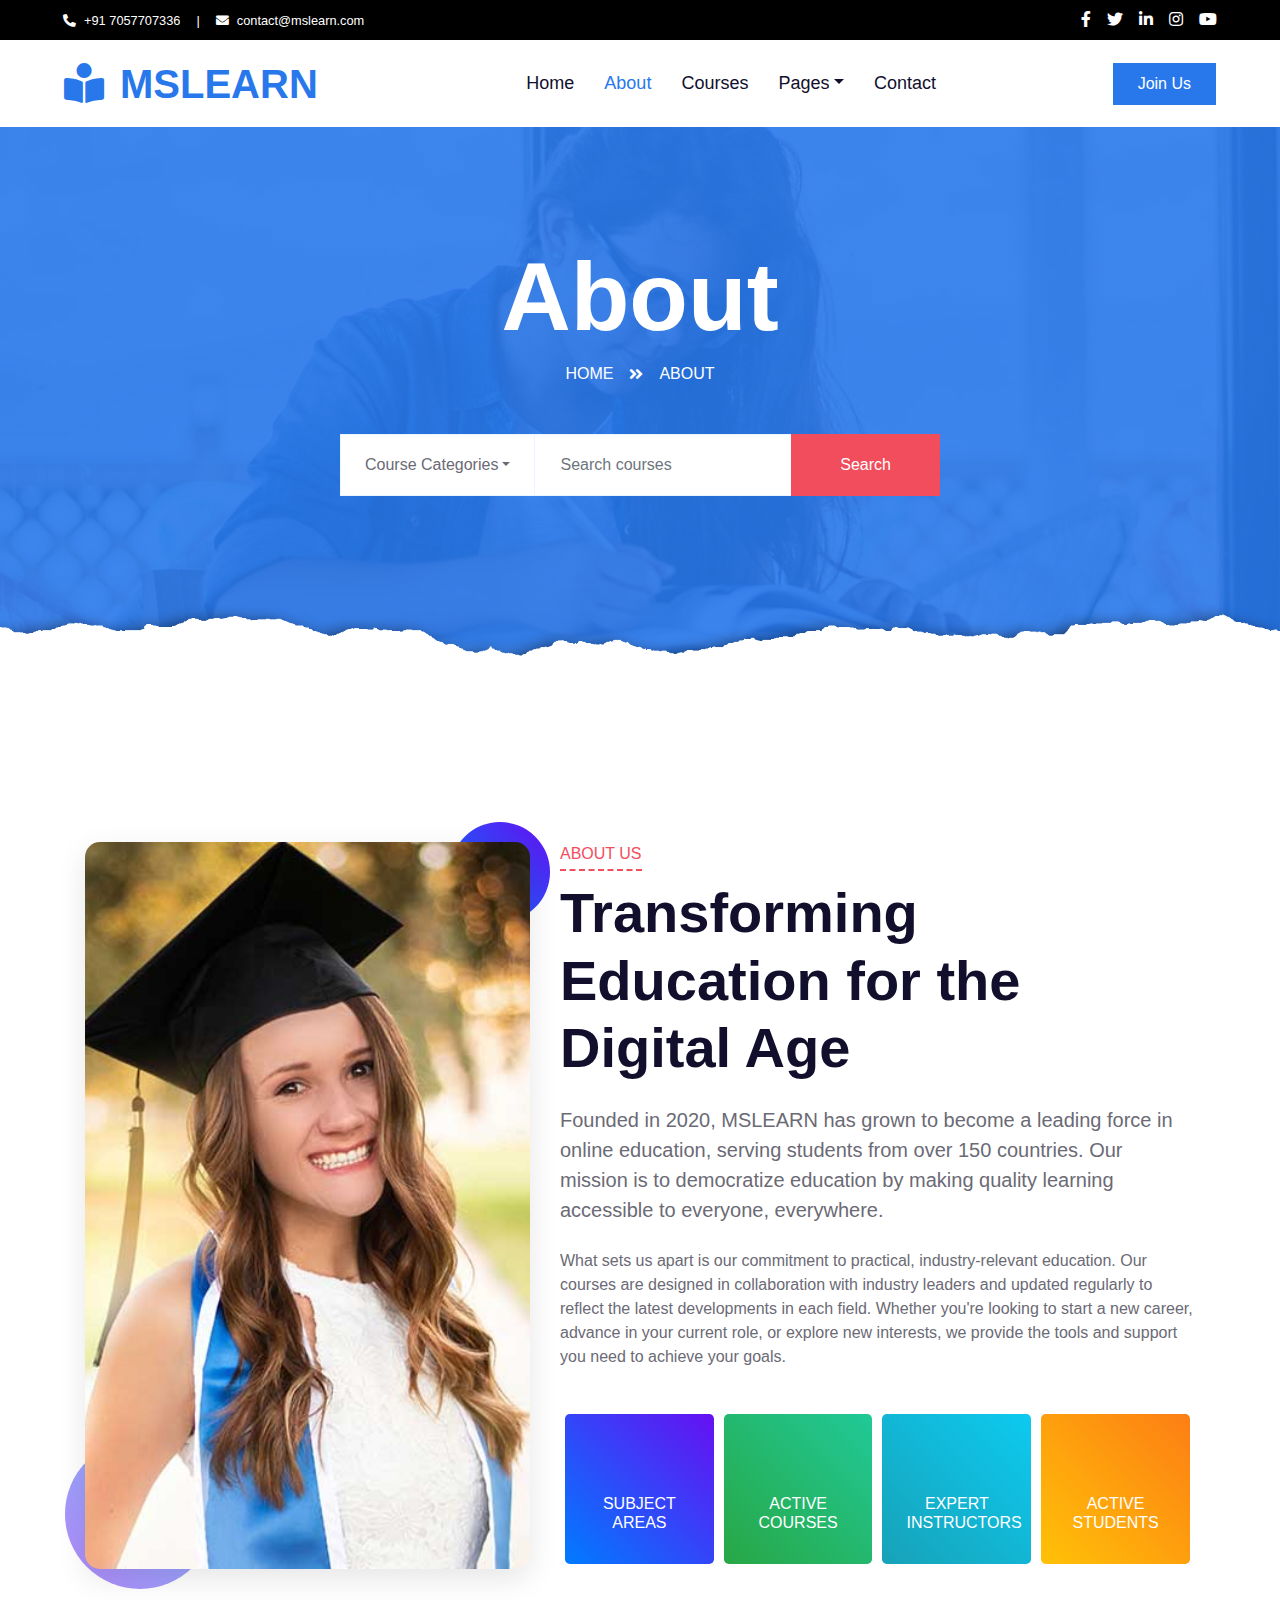
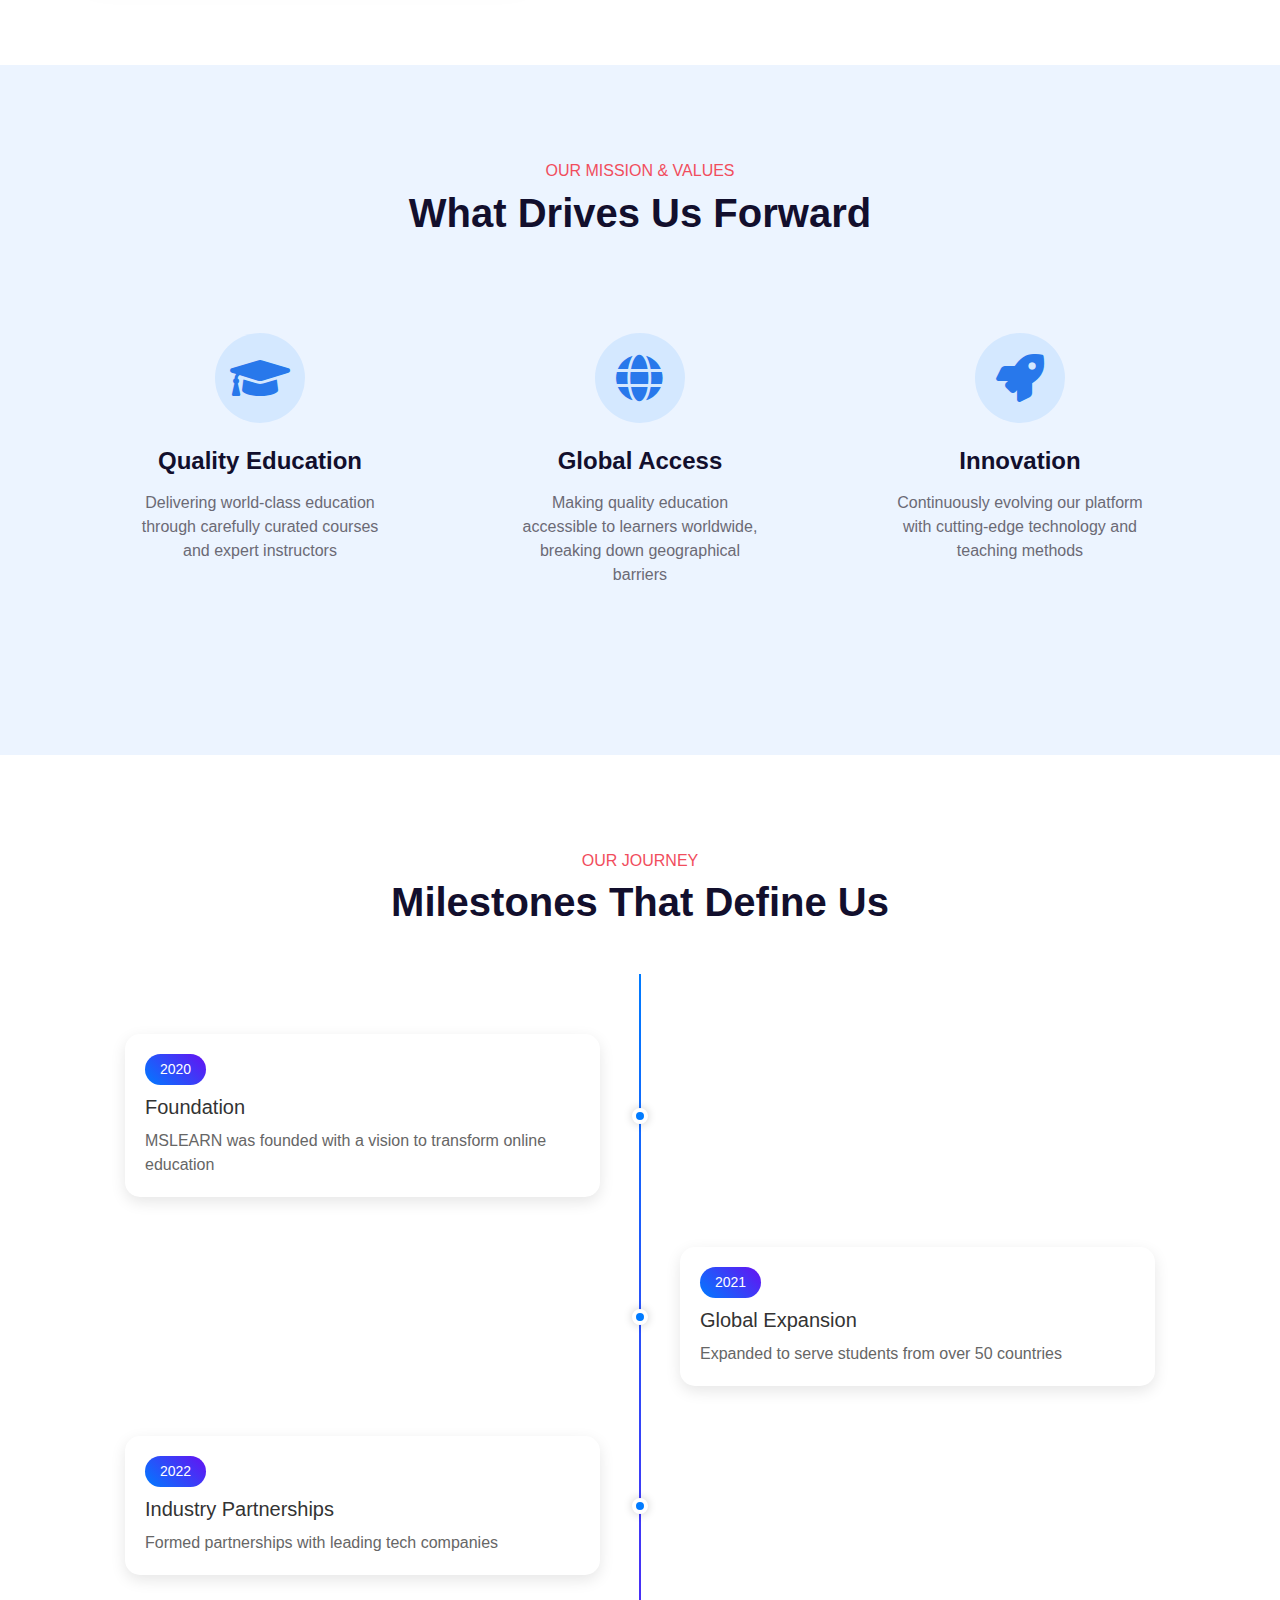
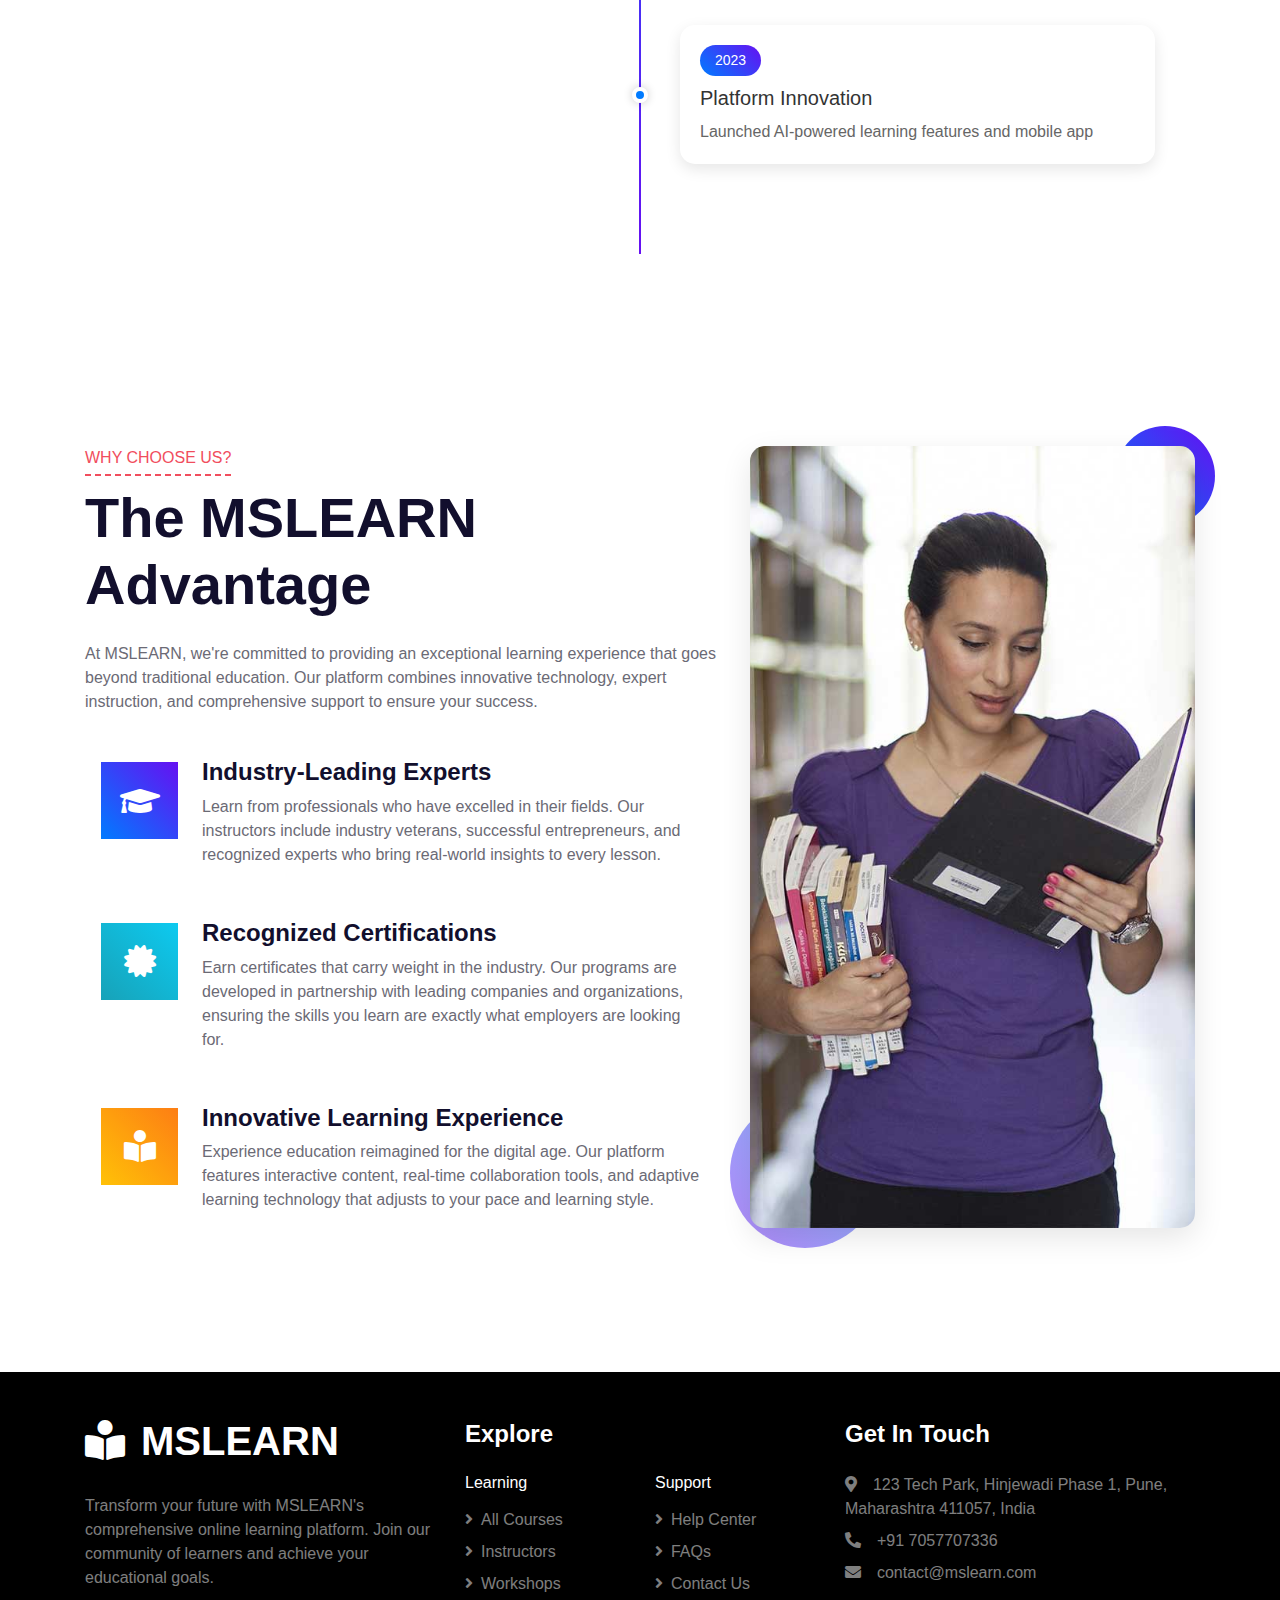
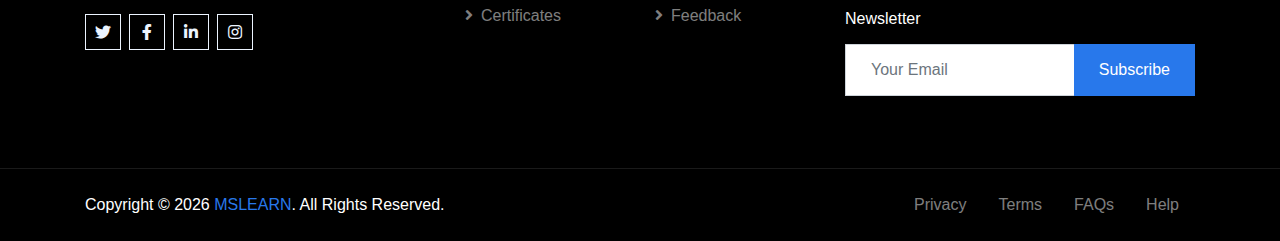
<file: about.html>
<!DOCTYPE html>
<html lang="en">

<head>
    <meta charset="utf-8">
    <title>About MSLEARN - Leading Online Education Platform</title>
    <meta content="width=device-width, initial-scale=1.0" name="viewport">
    <meta name="description" content="Learn about MSLEARN's mission to transform online education. Discover our expert instructors, comprehensive courses, and commitment to student success.">
    <meta name="keywords" content="about mslearn, online education platform, e-learning history, education mission, learning platform">
    <meta name="author" content="MSLEARN">
    <meta http-equiv="X-UA-Compatible" content="IE=edge">
    <meta http-equiv="Content-Security-Policy" content="default-src 'self' https: 'unsafe-inline' 'unsafe-eval';">
    <meta name="theme-color" content="#007bff">

    <!-- Favicon -->
    <link href="img/favicon.ico" rel="icon">
    <link rel="apple-touch-icon" href="img/favicon.ico">

    <!-- Google Web Fonts -->
    <link rel="preconnect" href="https://fonts.gstatic.com">
    <link href="https://fonts.googleapis.com/css2?family=Jost:wght@500;600;700&family=Open+Sans:wght@400;600&display=swap" rel="stylesheet"> 

    <!-- Font Awesome -->
    <link href="https://cdnjs.cloudflare.com/ajax/libs/font-awesome/5.10.0/css/all.min.css" rel="stylesheet">

    <!-- Libraries Stylesheet -->
    <link href="lib/owlcarousel/assets/owl.carousel.min.css" rel="stylesheet">

    <!-- Customized Bootstrap Stylesheet -->
    <link href="css/style.css" rel="stylesheet">
    
    <!-- Custom Stylesheet -->
    <link href="css/custom.css" rel="stylesheet">
</head>

<body>
    <!-- Topbar Start -->
    <div class="container-fluid bg-dark" style="background-color: #000000 !important;">
        <div class="row py-2 px-lg-5">
            <div class="col-lg-6 text-center text-lg-left mb-2 mb-lg-0">
                <div class="d-inline-flex align-items-center text-white">
                    <small><i class="fa fa-phone-alt mr-2"></i>+91 7057707336</small>
                    <small class="px-3">|</small>
                    <small><i class="fa fa-envelope mr-2"></i>contact@mslearn.com</small>
                </div>
            </div>
            <div class="col-lg-6 text-center text-lg-right">
                <div class="d-inline-flex align-items-center">
                    <a class="text-white px-2" href="">
                        <i class="fab fa-facebook-f"></i>
                    </a>
                    <a class="text-white px-2" href="">
                        <i class="fab fa-twitter"></i>
                    </a>
                    <a class="text-white px-2" href="">
                        <i class="fab fa-linkedin-in"></i>
                    </a>
                    <a class="text-white px-2" href="">
                        <i class="fab fa-instagram"></i>
                    </a>
                    <a class="text-white pl-2" href="">
                        <i class="fab fa-youtube"></i>
                    </a>
                </div>
            </div>
        </div>
    </div>
    <!-- Topbar End -->


    <!-- Navbar Start -->
    <div class="container-fluid p-0">
        <nav class="navbar navbar-expand-lg bg-white navbar-light py-3 py-lg-0 px-lg-5">
            <a href="index.html" class="navbar-brand ml-lg-3">
                <h1 class="m-0 text-uppercase text-primary"><i class="fa fa-book-reader mr-3"></i>MSLEARN</h1>
            </a>
            <button type="button" class="navbar-toggler" data-toggle="collapse" data-target="#navbarCollapse">
                <span class="navbar-toggler-icon"></span>
            </button>
            <div class="collapse navbar-collapse justify-content-between px-lg-3" id="navbarCollapse">
                <div class="navbar-nav mx-auto py-0">
                    <a href="index.html" class="nav-item nav-link">Home</a>
                    <a href="about.html" class="nav-item nav-link active">About</a>
                    <a href="course.html" class="nav-item nav-link">Courses</a>
                    <div class="nav-item dropdown">
                        <a href="#" class="nav-link dropdown-toggle" data-toggle="dropdown">Pages</a>
                        <div class="dropdown-menu m-0">
                            <a href="detail.html" class="dropdown-item">Course Detail</a>
                            <a href="feature.html" class="dropdown-item">Our Features</a>
                            <a href="team.html" class="dropdown-item">Instructors</a>
                            <a href="testimonial.html" class="dropdown-item">Testimonial</a>
                        </div>
                    </div>
                    <a href="contact.html" class="nav-item nav-link">Contact</a>
                </div>
                <a href="" class="btn btn-primary py-2 px-4 d-none d-lg-block">Join Us</a>
            </div>
        </nav>
    </div>
    <!-- Navbar End -->


    <!-- Header Start -->
    <div class="jumbotron jumbotron-fluid page-header position-relative overlay-bottom" style="margin-bottom: 90px;">
        <div class="container text-center py-5">
            <h1 class="text-white display-1">About</h1>
            <div class="d-inline-flex text-white mb-5">
                <p class="m-0 text-uppercase"><a class="text-white" href="">Home</a></p>
                <i class="fa fa-angle-double-right pt-1 px-3"></i>
                <p class="m-0 text-uppercase">About</p>
            </div>
            <div class="mx-auto mb-5" style="width: 100%; max-width: 600px;">
                <form role="search" action="#" method="get" class="search-form">
                <div class="input-group">
                    <div class="input-group-prepend">
                        <button class="btn btn-outline-light bg-white text-body px-4 dropdown-toggle" type="button" data-toggle="dropdown"
                                aria-haspopup="true" aria-expanded="false" aria-label="Select course category">Course Categories</button>
                            <div class="dropdown-menu" role="menu">
                                <a class="dropdown-item" href="#" role="menuitem">Web Development</a>
                                <a class="dropdown-item" href="#" role="menuitem">Mobile Development</a>
                                <a class="dropdown-item" href="#" role="menuitem">Digital Marketing</a>
                                <a class="dropdown-item" href="#" role="menuitem">UI/UX Design</a>
                                <a class="dropdown-item" href="#" role="menuitem">Data Science</a>
                            </div>
                        </div>
                        <input type="search" class="form-control border-light" style="padding: 30px 25px;" 
                            placeholder="Search courses" aria-label="Search courses" name="course-search">
                        <div class="input-group-append">
                            <button type="submit" class="btn btn-secondary px-4 px-lg-5" aria-label="Search">Search</button>
                        </div>
                    </div>
                </form>
            </div>
        </div>
    </div>
    <!-- Header End -->


    <!-- About Start -->
    <div class="container-fluid py-5">
        <div class="container py-5">
            <div class="row">
                <div class="col-lg-5 mb-5 mb-lg-0" style="min-height: 500px;">
                    <div class="position-relative h-100">
                        <img class="position-absolute w-100 h-100" src="img/about.jpg" style="object-fit: cover; border-radius: 15px; box-shadow: 0 10px 30px rgba(0,0,0,0.1);">
                        <div class="position-absolute" style="top: -20px; right: -20px; width: 100px; height: 100px; background: linear-gradient(45deg, #007bff, #6610f2); border-radius: 50%; z-index: -1;"></div>
                        <div class="position-absolute" style="bottom: -20px; left: -20px; width: 150px; height: 150px; background: linear-gradient(45deg, #6610f2, #007bff); border-radius: 50%; z-index: -1; opacity: 0.5;"></div>
                    </div>
                </div>
                <div class="col-lg-7">
                    <div class="section-title position-relative mb-4">
                        <h6 class="d-inline-block position-relative text-secondary text-uppercase pb-2">About Us</h6>
                        <h1 class="display-4">Transforming Education for the Digital Age</h1>
                    </div>
                    <p class="lead mb-4">Founded in 2020, MSLEARN has grown to become a leading force in online education, serving students from over 150 countries. Our mission is to democratize education by making quality learning accessible to everyone, everywhere.</p>
                    <p>What sets us apart is our commitment to practical, industry-relevant education. Our courses are designed in collaboration with industry leaders and updated regularly to reflect the latest developments in each field. Whether you're looking to start a new career, advance in your current role, or explore new interests, we provide the tools and support you need to achieve your goals.</p>
                    
                    <!-- Enhanced Statistics Section -->
                    <div class="row pt-4 mx-0">
                        <div class="col-3 px-0">
                            <div class="bg-gradient-primary text-center p-4 rounded-lg transform-hover">
                                <h1 class="text-white" data-toggle="counter-up">50+</h1>
                                <h6 class="text-uppercase text-white">Subject<span class="d-block">Areas</span></h6>
                            </div>
                        </div>
                        <div class="col-3 px-0">
                            <div class="bg-gradient-success text-center p-4 rounded-lg transform-hover">
                                <h1 class="text-white" data-toggle="counter-up">300+</h1>
                                <h6 class="text-uppercase text-white">Active<span class="d-block">Courses</span></h6>
                            </div>
                        </div>
                        <div class="col-3 px-0">
                            <div class="bg-gradient-info text-center p-4 rounded-lg transform-hover">
                                <h1 class="text-white" data-toggle="counter-up">150+</h1>
                                <h6 class="text-uppercase text-white">Expert<span class="d-block">Instructors</span></h6>
                            </div>
                        </div>
                        <div class="col-3 px-0">
                            <div class="bg-gradient-warning text-center p-4 rounded-lg transform-hover">
                                <h1 class="text-white" data-toggle="counter-up">50K+</h1>
                                <h6 class="text-uppercase text-white">Active<span class="d-block">Students</span></h6>
                            </div>
                        </div>
                    </div>
                </div>
            </div>
        </div>
    </div>
    <!-- About End -->

    <!-- Mission and Values Start -->
    <div class="container-fluid bg-light py-5">
        <div class="container py-5">
            <div class="text-center mb-5">
                <h6 class="text-secondary text-uppercase">Our Mission & Values</h6>
                <h1 class="mb-4">What Drives Us Forward</h1>
            </div>
            <div class="row">
                <div class="col-lg-4 col-md-6 mb-4">
                    <div class="service-item rounded d-flex flex-column align-items-center justify-content-center text-center p-5 shadow-hover">
                        <div class="service-icon mb-4">
                            <i class="fa fa-3x fa-graduation-cap text-primary"></i>
                        </div>
                        <h4 class="mb-3">Quality Education</h4>
                        <p class="m-0">Delivering world-class education through carefully curated courses and expert instructors</p>
                    </div>
                </div>
                <div class="col-lg-4 col-md-6 mb-4">
                    <div class="service-item rounded d-flex flex-column align-items-center justify-content-center text-center p-5 shadow-hover">
                        <div class="service-icon mb-4">
                            <i class="fa fa-3x fa-globe text-primary"></i>
                        </div>
                        <h4 class="mb-3">Global Access</h4>
                        <p class="m-0">Making quality education accessible to learners worldwide, breaking down geographical barriers</p>
                    </div>
                </div>
                <div class="col-lg-4 col-md-6 mb-4">
                    <div class="service-item rounded d-flex flex-column align-items-center justify-content-center text-center p-5 shadow-hover">
                        <div class="service-icon mb-4">
                            <i class="fa fa-3x fa-rocket text-primary"></i>
                        </div>
                        <h4 class="mb-3">Innovation</h4>
                        <p class="m-0">Continuously evolving our platform with cutting-edge technology and teaching methods</p>
                    </div>
                </div>
            </div>
        </div>
    </div>
    <!-- Mission and Values End -->

    <!-- Timeline Start -->
    <div class="container-fluid py-5">
        <div class="container py-5">
            <div class="text-center mb-5">
                <h6 class="text-secondary text-uppercase">Our Journey</h6>
                <h1 class="mb-4">Milestones That Define Us</h1>
            </div>
            <div class="row">
                <div class="col-12">
                    <div class="timeline">
                        <div class="timeline-item left">
                            <div class="timeline-content">
                                <div class="date">2020</div>
                                <h5>Foundation</h5>
                                <p>MSLEARN was founded with a vision to transform online education</p>
                            </div>
                        </div>
                        <div class="timeline-item right">
                            <div class="timeline-content">
                                <div class="date">2021</div>
                                <h5>Global Expansion</h5>
                                <p>Expanded to serve students from over 50 countries</p>
                            </div>
                        </div>
                        <div class="timeline-item left">
                            <div class="timeline-content">
                                <div class="date">2022</div>
                                <h5>Industry Partnerships</h5>
                                <p>Formed partnerships with leading tech companies</p>
                            </div>
                        </div>
                        <div class="timeline-item right">
                            <div class="timeline-content">
                                <div class="date">2023</div>
                                <h5>Platform Innovation</h5>
                                <p>Launched AI-powered learning features and mobile app</p>
                            </div>
                        </div>
                    </div>
                </div>
            </div>
        </div>
    </div>
    <!-- Timeline End -->

    <!-- Feature Start -->
    <div class="container-fluid py-5">
        <div class="container py-5">
            <div class="row">
                <div class="col-lg-7 mb-5 mb-lg-0">
                    <div class="section-title position-relative mb-4">
                        <h6 class="d-inline-block position-relative text-secondary text-uppercase pb-2">Why Choose Us?</h6>
                        <h1 class="display-4">The MSLEARN Advantage</h1>
                    </div>
                    <p class="mb-4 pb-2">At MSLEARN, we're committed to providing an exceptional learning experience that goes beyond traditional education. Our platform combines innovative technology, expert instruction, and comprehensive support to ensure your success.</p>
                    <div class="d-flex mb-4 shadow-hover p-3 rounded">
                        <div class="btn-icon bg-gradient-primary mr-4">
                            <i class="fa fa-2x fa-graduation-cap text-white"></i>
                        </div>
                        <div class="mt-n1">
                            <h4>Industry-Leading Experts</h4>
                            <p class="m-0">Learn from professionals who have excelled in their fields. Our instructors include industry veterans, successful entrepreneurs, and recognized experts who bring real-world insights to every lesson.</p>
                        </div>
                    </div>
                    <div class="d-flex mb-4 shadow-hover p-3 rounded">
                        <div class="btn-icon bg-gradient-info mr-4">
                            <i class="fa fa-2x fa-certificate text-white"></i>
                        </div>
                        <div class="mt-n1">
                            <h4>Recognized Certifications</h4>
                            <p class="m-0">Earn certificates that carry weight in the industry. Our programs are developed in partnership with leading companies and organizations, ensuring the skills you learn are exactly what employers are looking for.</p>
                        </div>
                    </div>
                    <div class="d-flex shadow-hover p-3 rounded">
                        <div class="btn-icon bg-gradient-warning mr-4">
                            <i class="fa fa-2x fa-book-reader text-white"></i>
                        </div>
                        <div class="mt-n1">
                            <h4>Innovative Learning Experience</h4>
                            <p class="m-0">Experience education reimagined for the digital age. Our platform features interactive content, real-time collaboration tools, and adaptive learning technology that adjusts to your pace and learning style.</p>
                        </div>
                    </div>
                </div>
                <div class="col-lg-5" style="min-height: 500px;">
                    <div class="position-relative h-100 about-image-wrapper">
                        <img class="position-absolute w-100 h-100" src="img/feature.jpg" style="object-fit: cover; border-radius: 15px; box-shadow: 0 10px 30px rgba(0,0,0,0.1);">
                    </div>
                </div>
            </div>
        </div>
    </div>
    <!-- Feature End -->


    <!-- Footer Start -->
    <div class="container-fluid bg-dark text-white-50 mt-5" style="background-color: #000000 !important;">
        <div class="container py-5">
            <!-- Main Footer Content -->
            <div class="row">
                <!-- Company Info Column -->
                <div class="col-lg-4 col-md-6 mb-4">
                    <a href="index.html" class="navbar-brand">
                        <h1 class="mt-n2 text-uppercase text-white"><i class="fa fa-book-reader mr-3"></i>MSLEARN</h1>
                    </a>
                    <p class="mt-3">Transform your future with MSLEARN's comprehensive online learning platform. Join our community of learners and achieve your educational goals.</p>
                    <div class="d-flex justify-content-start mt-4">
                        <a class="btn btn-outline-light btn-square mr-2" href="#"><i class="fab fa-twitter"></i></a>
                        <a class="btn btn-outline-light btn-square mr-2" href="#"><i class="fab fa-facebook-f"></i></a>
                        <a class="btn btn-outline-light btn-square mr-2" href="#"><i class="fab fa-linkedin-in"></i></a>
                        <a class="btn btn-outline-light btn-square" href="#"><i class="fab fa-instagram"></i></a>
                    </div>
                </div>

                <!-- Quick Links Column -->
                <div class="col-lg-4 col-md-6 mb-4">
                    <h4 class="text-white mb-4">Explore</h4>
                    <div class="row">
                        <div class="col-6">
                            <div class="d-flex flex-column">
                                <h6 class="text-white mb-3">Learning</h6>
                                <a class="text-white-50 mb-2" href="#"><i class="fa fa-angle-right mr-2"></i>All Courses</a>
                                <a class="text-white-50 mb-2" href="#"><i class="fa fa-angle-right mr-2"></i>Instructors</a>
                                <a class="text-white-50 mb-2" href="#"><i class="fa fa-angle-right mr-2"></i>Workshops</a>
                                <a class="text-white-50" href="#"><i class="fa fa-angle-right mr-2"></i>Certificates</a>
                            </div>
                        </div>
                        <div class="col-6">
                            <div class="d-flex flex-column">
                                <h6 class="text-white mb-3">Support</h6>
                                <a class="text-white-50 mb-2" href="#"><i class="fa fa-angle-right mr-2"></i>Help Center</a>
                                <a class="text-white-50 mb-2" href="#"><i class="fa fa-angle-right mr-2"></i>FAQs</a>
                                <a class="text-white-50 mb-2" href="#"><i class="fa fa-angle-right mr-2"></i>Contact Us</a>
                                <a class="text-white-50" href="#"><i class="fa fa-angle-right mr-2"></i>Feedback</a>
                            </div>
                        </div>
                    </div>
                </div>

                <!-- Newsletter Column -->
                <div class="col-lg-4 col-md-12 mb-4">
                    <h4 class="text-white mb-4">Get In Touch</h4>
                    <p class="mb-2"><i class="fa fa-map-marker-alt mr-3"></i>123 Tech Park, Hinjewadi Phase 1, Pune, Maharashtra 411057, India</p>
                    <p class="mb-2"><i class="fa fa-phone-alt mr-3"></i>+91 7057707336</p>
                    <p class="mb-4"><i class="fa fa-envelope mr-3"></i>contact@mslearn.com</p>
                    
                    <h6 class="text-white mb-3">Newsletter</h6>
                    <div class="w-100">
                        <div class="input-group">
                            <input type="text" class="form-control" style="padding: 25px;" placeholder="Your Email">
                            <div class="input-group-append">
                                <button class="btn btn-primary px-4">Subscribe</button>
                            </div>
                        </div>
                    </div>
                </div>
            </div>
        </div>
    </div>

    <!-- Copyright -->
    <div class="container-fluid bg-dark border-top py-4" style="background-color: #000000 !important; border-color: rgba(256, 256, 256, .1) !important;">
        <div class="container">
            <div class="row">
                <div class="col-md-6 text-center text-md-left mb-3 mb-md-0">
                    <p class="m-0 text-white">Copyright &copy; <script>document.write(new Date().getFullYear())</script> <a class="text-primary" href="#">MSLEARN</a>. All Rights Reserved.</p>
                </div>
                <div class="col-md-6 text-center text-md-right">
                    <ul class="nav d-inline-flex">
                        <li class="nav-item">
                            <a class="nav-link text-white-50 py-0" href="#">Privacy</a>
                        </li>
                        <li class="nav-item">
                            <a class="nav-link text-white-50 py-0" href="#">Terms</a>
                        </li>
                        <li class="nav-item">
                            <a class="nav-link text-white-50 py-0" href="#">FAQs</a>
                        </li>
                        <li class="nav-item">
                            <a class="nav-link text-white-50 py-0" href="#">Help</a>
                        </li>
                    </ul>
                </div>
            </div>
        </div>
    </div>
    <!-- Footer End -->


    <!-- Back to Top -->
    <a href="#" class="btn btn-lg btn-primary rounded-0 btn-lg-square back-to-top"><i class="fa fa-angle-double-up"></i></a>


    <!-- JavaScript Libraries -->
    <script src="https://code.jquery.com/jquery-3.4.1.min.js"></script>
    <script src="https://stackpath.bootstrapcdn.com/bootstrap/4.4.1/js/bootstrap.bundle.min.js"></script>
    <script src="lib/easing/easing.min.js"></script>
    <script src="lib/waypoints/waypoints.min.js"></script>
    <script src="lib/counterup/counterup.min.js"></script>
    <script src="lib/owlcarousel/owl.carousel.min.js"></script>

    <!-- Template Javascript -->
    <script src="js/main.js"></script>
    
    <!-- Counter Animation Script -->
    <script>
        // Counter animation
        function startCounterAnimation() {
            const counters = document.querySelectorAll('[data-toggle="counter-up"]');
            const options = {
                threshold: 0.5
            };

            const observer = new IntersectionObserver((entries) => {
                entries.forEach(entry => {
                    if (entry.isIntersecting) {
                        const counter = entry.target;
                        const target = parseInt(counter.textContent);
                        let count = 0;
                        const duration = 2000; // 2 seconds
                        const increment = target / (duration / 16); // 60fps

                        counter.classList.add('visible');
                        
                        const updateCount = () => {
                            count += increment;
                            if (count < target) {
                                counter.textContent = Math.ceil(count);
                                requestAnimationFrame(updateCount);
                            } else {
                                counter.textContent = target;
                            }
                        };
                        
                        updateCount();
                        observer.unobserve(counter);
                    }
                });
            }, options);

            counters.forEach(counter => observer.observe(counter));
        }

        // Start counter animation when page loads
        document.addEventListener('DOMContentLoaded', startCounterAnimation);
    </script>
</body>

</html>
</file>
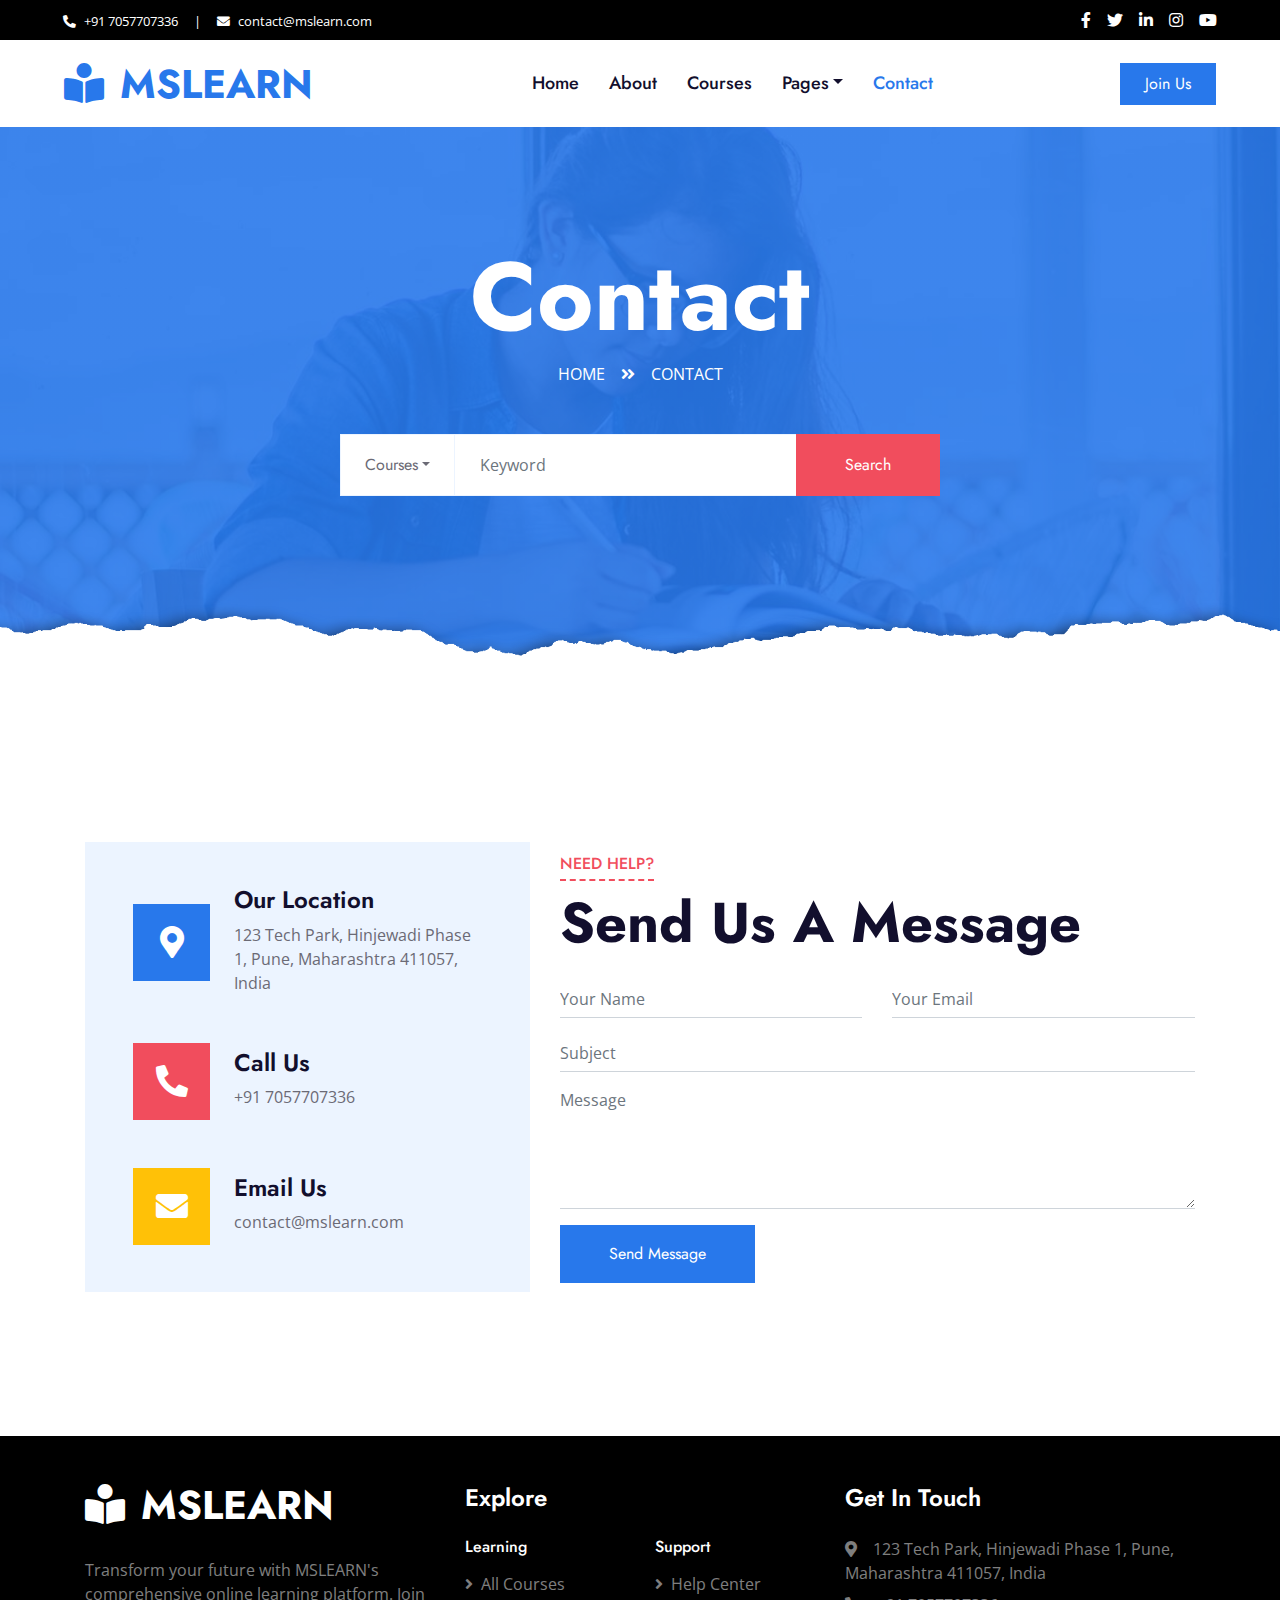
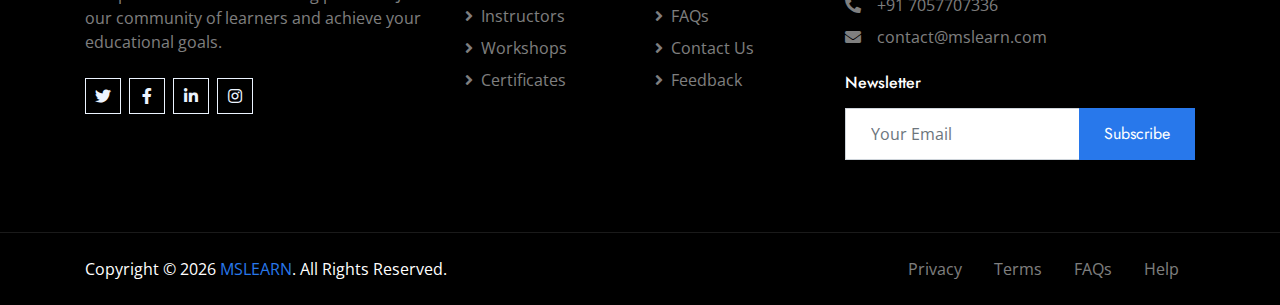
<file: contact.html>
<!DOCTYPE html>
<html lang="en">

<head>
    <meta charset="utf-8">
    <title>Contact - MSLEARN Online Learning Platform</title>
    <meta content="width=device-width, initial-scale=1.0" name="viewport">
    <meta name="description" content="Get in touch with MSLEARN. Contact our support team for any questions about our online courses, certifications, or learning programs.">
    <meta name="keywords" content="contact mslearn, online education support, course inquiries, learning assistance">
    <meta name="author" content="MSLEARN">

    <!-- Favicon -->
    <link href="img/favicon.ico" rel="icon">

    <!-- Google Web Fonts -->
    <link rel="preconnect" href="https://fonts.gstatic.com">
    <link href="https://fonts.googleapis.com/css2?family=Jost:wght@500;600;700&family=Open+Sans:wght@400;600&display=swap" rel="stylesheet"> 

    <!-- Font Awesome -->
    <link href="https://cdnjs.cloudflare.com/ajax/libs/font-awesome/5.10.0/css/all.min.css" rel="stylesheet">

    <!-- Libraries Stylesheet -->
    <link href="lib/owlcarousel/assets/owl.carousel.min.css" rel="stylesheet">

    <!-- Customized Bootstrap Stylesheet -->
    <link href="css/style.css" rel="stylesheet">
</head>

<body>
    <!-- Topbar Start -->
    <div class="container-fluid bg-dark" style="background-color: #000000 !important;">
        <div class="row py-2 px-lg-5">
            <div class="col-lg-6 text-center text-lg-left mb-2 mb-lg-0">
                <div class="d-inline-flex align-items-center text-white">
                    <small><i class="fa fa-phone-alt mr-2"></i>+91 7057707336</small>
                    <small class="px-3">|</small>
                    <small><i class="fa fa-envelope mr-2"></i>contact@mslearn.com</small>
                </div>
            </div>
            <div class="col-lg-6 text-center text-lg-right">
                <div class="d-inline-flex align-items-center">
                    <a class="text-white px-2" href="">
                        <i class="fab fa-facebook-f"></i>
                    </a>
                    <a class="text-white px-2" href="">
                        <i class="fab fa-twitter"></i>
                    </a>
                    <a class="text-white px-2" href="">
                        <i class="fab fa-linkedin-in"></i>
                    </a>
                    <a class="text-white px-2" href="">
                        <i class="fab fa-instagram"></i>
                    </a>
                    <a class="text-white pl-2" href="">
                        <i class="fab fa-youtube"></i>
                    </a>
                </div>
            </div>
        </div>
    </div>
    <!-- Topbar End -->


    <!-- Navbar Start -->
    <div class="container-fluid p-0">
        <nav class="navbar navbar-expand-lg bg-white navbar-light py-3 py-lg-0 px-lg-5">
            <a href="index.html" class="navbar-brand ml-lg-3">
                <h1 class="m-0 text-uppercase text-primary"><i class="fa fa-book-reader mr-3"></i>MSLEARN</h1>
            </a>
            <button type="button" class="navbar-toggler" data-toggle="collapse" data-target="#navbarCollapse">
                <span class="navbar-toggler-icon"></span>
            </button>
            <div class="collapse navbar-collapse justify-content-between px-lg-3" id="navbarCollapse">
                <div class="navbar-nav mx-auto py-0">
                    <a href="index.html" class="nav-item nav-link">Home</a>
                    <a href="about.html" class="nav-item nav-link">About</a>
                    <a href="course.html" class="nav-item nav-link">Courses</a>
                    <div class="nav-item dropdown">
                        <a href="#" class="nav-link dropdown-toggle" data-toggle="dropdown">Pages</a>
                        <div class="dropdown-menu m-0">
                            <a href="detail.html" class="dropdown-item">Course Detail</a>
                            <a href="feature.html" class="dropdown-item">Our Features</a>
                            <a href="team.html" class="dropdown-item">Instructors</a>
                            <a href="testimonial.html" class="dropdown-item">Testimonial</a>
                        </div>
                    </div>
                    <a href="contact.html" class="nav-item nav-link active">Contact</a>
                </div>
                <a href="" class="btn btn-primary py-2 px-4 d-none d-lg-block">Join Us</a>
            </div>
        </nav>
    </div>
    <!-- Navbar End -->


    <!-- Header Start -->
    <div class="jumbotron jumbotron-fluid page-header position-relative overlay-bottom" style="margin-bottom: 90px;">
        <div class="container text-center py-5">
            <h1 class="text-white display-1">Contact</h1>
            <div class="d-inline-flex text-white mb-5">
                <p class="m-0 text-uppercase"><a class="text-white" href="">Home</a></p>
                <i class="fa fa-angle-double-right pt-1 px-3"></i>
                <p class="m-0 text-uppercase">Contact</p>
            </div>
            <div class="mx-auto mb-5" style="width: 100%; max-width: 600px;">
                <div class="input-group">
                    <div class="input-group-prepend">
                        <button class="btn btn-outline-light bg-white text-body px-4 dropdown-toggle" type="button" data-toggle="dropdown"
                            aria-haspopup="true" aria-expanded="false">Courses</button>
                        <div class="dropdown-menu">
                            <a class="dropdown-item" href="#">Courses 1</a>
                            <a class="dropdown-item" href="#">Courses 2</a>
                            <a class="dropdown-item" href="#">Courses 3</a>
                        </div>
                    </div>
                    <input type="text" class="form-control border-light" style="padding: 30px 25px;" placeholder="Keyword">
                    <div class="input-group-append">
                        <button class="btn btn-secondary px-4 px-lg-5">Search</button>
                    </div>
                </div>
            </div>
        </div>
    </div>
    <!-- Header End -->


    <!-- Contact Start -->
    <div class="container-fluid py-5">
        <div class="container py-5">
            <div class="row align-items-center">
                <div class="col-lg-5 mb-5 mb-lg-0">
                    <div class="bg-light d-flex flex-column justify-content-center px-5" style="height: 450px;">
                        <div class="d-flex align-items-center mb-5">
                            <div class="btn-icon bg-primary mr-4">
                                <i class="fa fa-2x fa-map-marker-alt text-white"></i>
                            </div>
                            <div class="mt-n1">
                                <h4>Our Location</h4>
                                <p class="m-0">123 Tech Park, Hinjewadi Phase 1, Pune, Maharashtra 411057, India</p>
                            </div>
                        </div>
                        <div class="d-flex align-items-center mb-5">
                            <div class="btn-icon bg-secondary mr-4">
                                <i class="fa fa-2x fa-phone-alt text-white"></i>
                            </div>
                            <div class="mt-n1">
                                <h4>Call Us</h4>
                                <p class="m-0">+91 7057707336</p>
                            </div>
                        </div>
                        <div class="d-flex align-items-center">
                            <div class="btn-icon bg-warning mr-4">
                                <i class="fa fa-2x fa-envelope text-white"></i>
                            </div>
                            <div class="mt-n1">
                                <h4>Email Us</h4>
                                <p class="m-0">contact@mslearn.com</p>
                            </div>
                        </div>
                    </div>
                </div>
                <div class="col-lg-7">
                    <div class="section-title position-relative mb-4">
                        <h6 class="d-inline-block position-relative text-secondary text-uppercase pb-2">Need Help?</h6>
                        <h1 class="display-4">Send Us A Message</h1>
                    </div>
                    <div class="contact-form">
                        <form>
                            <div class="row">
                                <div class="col-6 form-group">
                                    <input type="text" class="form-control border-top-0 border-right-0 border-left-0 p-0" placeholder="Your Name" required="required">
                                </div>
                                <div class="col-6 form-group">
                                    <input type="email" class="form-control border-top-0 border-right-0 border-left-0 p-0" placeholder="Your Email" required="required">
                                </div>
                            </div>
                            <div class="form-group">
                                <input type="text" class="form-control border-top-0 border-right-0 border-left-0 p-0" placeholder="Subject" required="required">
                            </div>
                            <div class="form-group">
                                <textarea class="form-control border-top-0 border-right-0 border-left-0 p-0" rows="5" placeholder="Message" required="required"></textarea>
                            </div>
                            <div>
                                <button class="btn btn-primary py-3 px-5" type="submit">Send Message</button>
                            </div>
                        </form>
                    </div>
                </div>
            </div>
        </div>
    </div>
    <!-- Contact End -->


    <!-- Footer Start -->
    <div class="container-fluid bg-dark text-white-50 mt-5" style="background-color: #000000 !important;">
        <div class="container py-5">
            <!-- Main Footer Content -->
            <div class="row">
                <!-- Company Info Column -->
                <div class="col-lg-4 col-md-6 mb-4">
                    <a href="index.html" class="navbar-brand">
                        <h1 class="mt-n2 text-uppercase text-white"><i class="fa fa-book-reader mr-3"></i>MSLEARN</h1>
                    </a>
                    <p class="mt-3">Transform your future with MSLEARN's comprehensive online learning platform. Join our community of learners and achieve your educational goals.</p>
                    <div class="d-flex justify-content-start mt-4">
                        <a class="btn btn-outline-light btn-square mr-2" href="#"><i class="fab fa-twitter"></i></a>
                        <a class="btn btn-outline-light btn-square mr-2" href="#"><i class="fab fa-facebook-f"></i></a>
                        <a class="btn btn-outline-light btn-square mr-2" href="#"><i class="fab fa-linkedin-in"></i></a>
                        <a class="btn btn-outline-light btn-square" href="#"><i class="fab fa-instagram"></i></a>
                    </div>
                </div>

                <!-- Quick Links Column -->
                <div class="col-lg-4 col-md-6 mb-4">
                    <h4 class="text-white mb-4">Explore</h4>
                    <div class="row">
                        <div class="col-6">
                            <div class="d-flex flex-column">
                                <h6 class="text-white mb-3">Learning</h6>
                                <a class="text-white-50 mb-2" href="#"><i class="fa fa-angle-right mr-2"></i>All Courses</a>
                                <a class="text-white-50 mb-2" href="#"><i class="fa fa-angle-right mr-2"></i>Instructors</a>
                                <a class="text-white-50 mb-2" href="#"><i class="fa fa-angle-right mr-2"></i>Workshops</a>
                                <a class="text-white-50" href="#"><i class="fa fa-angle-right mr-2"></i>Certificates</a>
                            </div>
                        </div>
                        <div class="col-6">
                            <div class="d-flex flex-column">
                                <h6 class="text-white mb-3">Support</h6>
                                <a class="text-white-50 mb-2" href="#"><i class="fa fa-angle-right mr-2"></i>Help Center</a>
                                <a class="text-white-50 mb-2" href="#"><i class="fa fa-angle-right mr-2"></i>FAQs</a>
                                <a class="text-white-50 mb-2" href="#"><i class="fa fa-angle-right mr-2"></i>Contact Us</a>
                                <a class="text-white-50" href="#"><i class="fa fa-angle-right mr-2"></i>Feedback</a>
                            </div>
                        </div>
                    </div>
                </div>

                <!-- Newsletter Column -->
                <div class="col-lg-4 col-md-12 mb-4">
                    <h4 class="text-white mb-4">Get In Touch</h4>
                    <p class="mb-2"><i class="fa fa-map-marker-alt mr-3"></i>123 Tech Park, Hinjewadi Phase 1, Pune, Maharashtra 411057, India</p>
                    <p class="mb-2"><i class="fa fa-phone-alt mr-3"></i>+91 7057707336</p>
                    <p class="mb-4"><i class="fa fa-envelope mr-3"></i>contact@mslearn.com</p>
                    
                    <h6 class="text-white mb-3">Newsletter</h6>
                    <div class="w-100">
                        <div class="input-group">
                            <input type="text" class="form-control" style="padding: 25px;" placeholder="Your Email">
                            <div class="input-group-append">
                                <button class="btn btn-primary px-4">Subscribe</button>
                            </div>
                        </div>
                    </div>
                </div>
            </div>
        </div>
    </div>

    <!-- Copyright -->
    <div class="container-fluid bg-dark border-top py-4" style="background-color: #000000 !important; border-color: rgba(256, 256, 256, .1) !important;">
        <div class="container">
            <div class="row">
                <div class="col-md-6 text-center text-md-left mb-3 mb-md-0">
                    <p class="m-0 text-white">Copyright &copy; <script>document.write(new Date().getFullYear())</script> <a class="text-primary" href="#">MSLEARN</a>. All Rights Reserved.</p>
                </div>
                <div class="col-md-6 text-center text-md-right">
                    <ul class="nav d-inline-flex">
                        <li class="nav-item">
                            <a class="nav-link text-white-50 py-0" href="#">Privacy</a>
                        </li>
                        <li class="nav-item">
                            <a class="nav-link text-white-50 py-0" href="#">Terms</a>
                        </li>
                        <li class="nav-item">
                            <a class="nav-link text-white-50 py-0" href="#">FAQs</a>
                        </li>
                        <li class="nav-item">
                            <a class="nav-link text-white-50 py-0" href="#">Help</a>
                        </li>
                    </ul>
                </div>
            </div>
        </div>
    </div>
    <!-- Footer End -->


    <!-- Back to Top -->
    <a href="#" class="btn btn-lg btn-primary rounded-0 btn-lg-square back-to-top"><i class="fa fa-angle-double-up"></i></a>


    <!-- JavaScript Libraries -->
    <script src="https://code.jquery.com/jquery-3.4.1.min.js"></script>
    <script src="https://stackpath.bootstrapcdn.com/bootstrap/4.4.1/js/bootstrap.bundle.min.js"></script>
    <script src="lib/easing/easing.min.js"></script>
    <script src="lib/waypoints/waypoints.min.js"></script>
    <script src="lib/counterup/counterup.min.js"></script>
    <script src="lib/owlcarousel/owl.carousel.min.js"></script>

    <!-- Template Javascript -->
    <script src="js/main.js"></script>
</body>

</html>
</file>
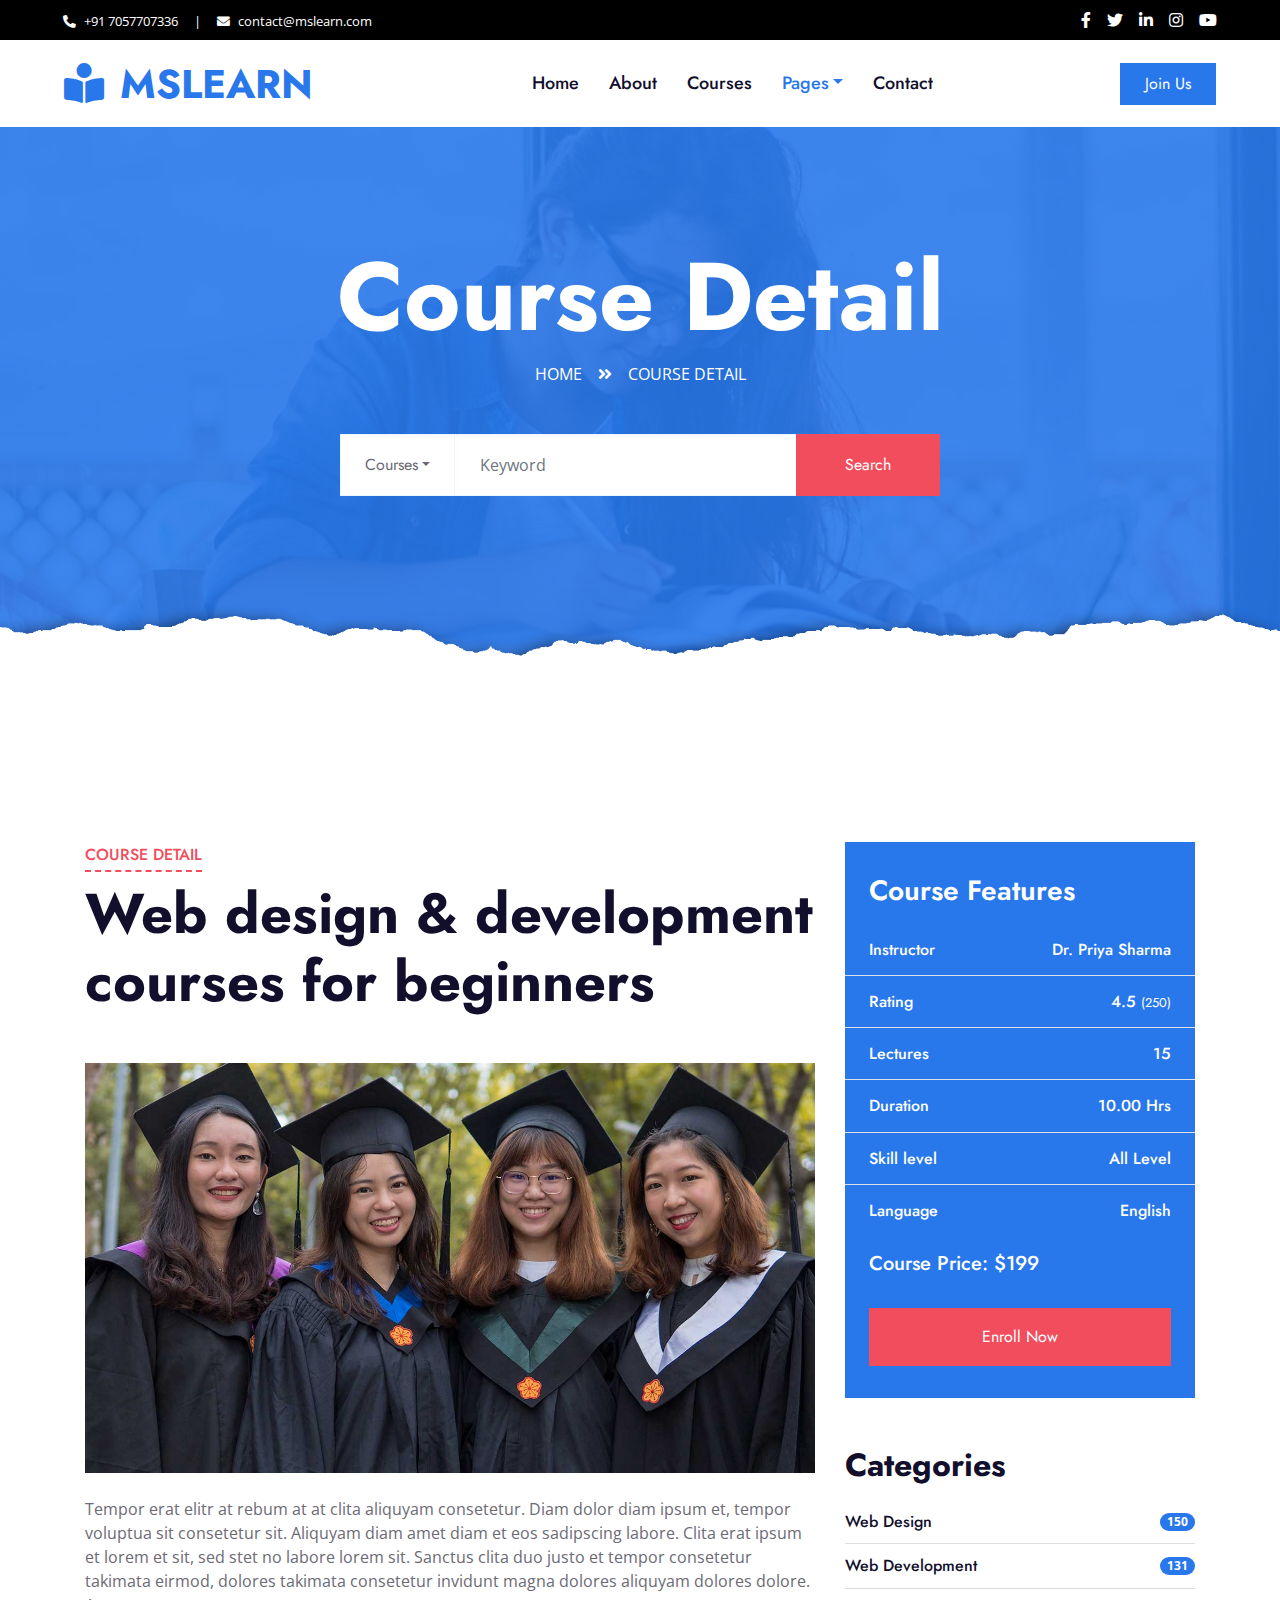
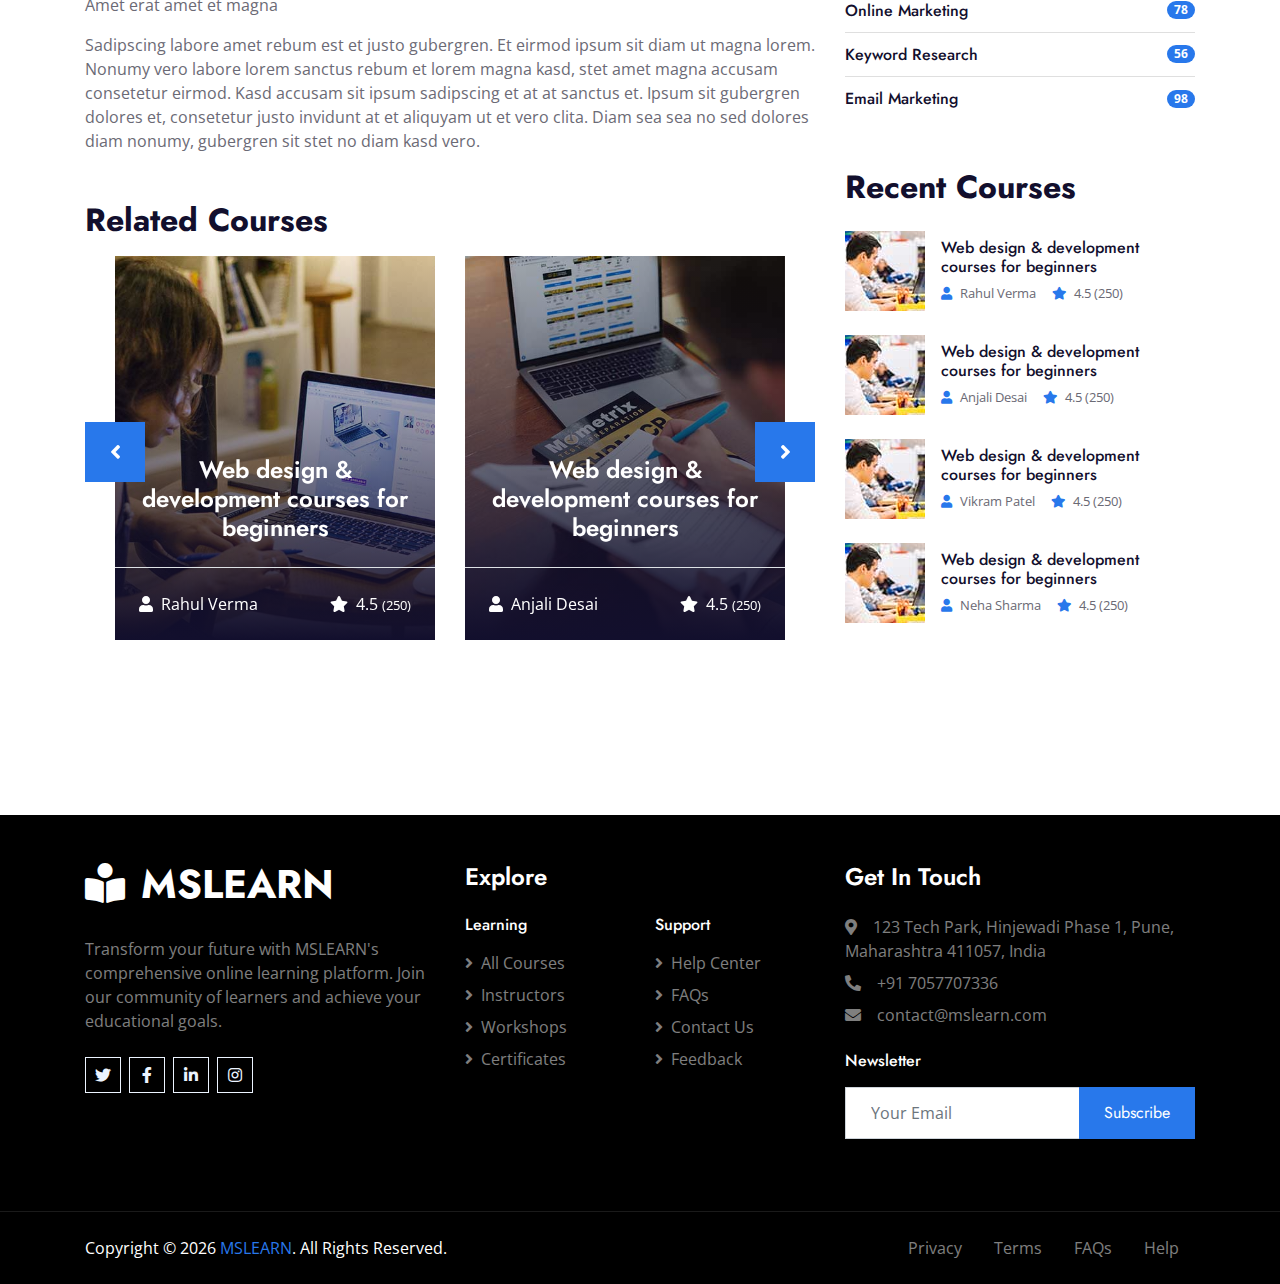
<file: detail.html>
<!DOCTYPE html>
<html lang="en">

<head>
    <meta charset="utf-8">
    <title>Course Details - MSLEARN Online Learning Platform</title>
    <meta content="width=device-width, initial-scale=1.0" name="viewport">
    <meta name="description" content="Detailed information about MSLEARN's courses. Learn about course content, requirements, instructors, and what you'll achieve.">
    <meta name="keywords" content="mslearn course details, online course information, course curriculum, learning objectives">
    <meta name="author" content="MSLEARN">

    <!-- Favicon -->
    <link href="img/favicon.ico" rel="icon">

    <!-- Google Web Fonts -->
    <link rel="preconnect" href="https://fonts.gstatic.com">
    <link href="https://fonts.googleapis.com/css2?family=Jost:wght@500;600;700&family=Open+Sans:wght@400;600&display=swap" rel="stylesheet"> 

    <!-- Font Awesome -->
    <link href="https://cdnjs.cloudflare.com/ajax/libs/font-awesome/5.10.0/css/all.min.css" rel="stylesheet">

    <!-- Libraries Stylesheet -->
    <link href="lib/owlcarousel/assets/owl.carousel.min.css" rel="stylesheet">

    <!-- Customized Bootstrap Stylesheet -->
    <link href="css/style.css" rel="stylesheet">
</head>

<body>
    <!-- Topbar Start -->
    <div class="container-fluid bg-dark" style="background-color: #000000 !important;">
        <div class="row py-2 px-lg-5">
            <div class="col-lg-6 text-center text-lg-left mb-2 mb-lg-0">
                <div class="d-inline-flex align-items-center text-white">
                    <small><i class="fa fa-phone-alt mr-2"></i>+91 7057707336</small>
                    <small class="px-3">|</small>
                    <small><i class="fa fa-envelope mr-2"></i>contact@mslearn.com</small>
                </div>
            </div>
            <div class="col-lg-6 text-center text-lg-right">
                <div class="d-inline-flex align-items-center">
                    <a class="text-white px-2" href="">
                        <i class="fab fa-facebook-f"></i>
                    </a>
                    <a class="text-white px-2" href="">
                        <i class="fab fa-twitter"></i>
                    </a>
                    <a class="text-white px-2" href="">
                        <i class="fab fa-linkedin-in"></i>
                    </a>
                    <a class="text-white px-2" href="">
                        <i class="fab fa-instagram"></i>
                    </a>
                    <a class="text-white pl-2" href="">
                        <i class="fab fa-youtube"></i>
                    </a>
                </div>
            </div>
        </div>
    </div>
    <!-- Topbar End -->


    <!-- Navbar Start -->
    <div class="container-fluid p-0">
        <nav class="navbar navbar-expand-lg bg-white navbar-light py-3 py-lg-0 px-lg-5">
            <a href="index.html" class="navbar-brand ml-lg-3">
                <h1 class="m-0 text-uppercase text-primary"><i class="fa fa-book-reader mr-3"></i>MSLEARN</h1>
            </a>
            <button type="button" class="navbar-toggler" data-toggle="collapse" data-target="#navbarCollapse">
                <span class="navbar-toggler-icon"></span>
            </button>
            <div class="collapse navbar-collapse justify-content-between px-lg-3" id="navbarCollapse">
                <div class="navbar-nav mx-auto py-0">
                    <a href="index.html" class="nav-item nav-link">Home</a>
                    <a href="about.html" class="nav-item nav-link">About</a>
                    <a href="course.html" class="nav-item nav-link">Courses</a>
                    <div class="nav-item dropdown">
                        <a href="#" class="nav-link dropdown-toggle active" data-toggle="dropdown">Pages</a>
                        <div class="dropdown-menu m-0">
                            <a href="detail.html" class="dropdown-item active">Course Detail</a>
                            <a href="feature.html" class="dropdown-item">Our Features</a>
                            <a href="team.html" class="dropdown-item">Instructors</a>
                            <a href="testimonial.html" class="dropdown-item">Testimonial</a>
                        </div>
                    </div>
                    <a href="contact.html" class="nav-item nav-link">Contact</a>
                </div>
                <a href="" class="btn btn-primary py-2 px-4 d-none d-lg-block">Join Us</a>
            </div>
        </nav>
    </div>
    <!-- Navbar End -->


    <!-- Header Start -->
    <div class="jumbotron jumbotron-fluid page-header position-relative overlay-bottom" style="margin-bottom: 90px;">
        <div class="container text-center py-5">
            <h1 class="text-white display-1">Course Detail</h1>
            <div class="d-inline-flex text-white mb-5">
                <p class="m-0 text-uppercase"><a class="text-white" href="">Home</a></p>
                <i class="fa fa-angle-double-right pt-1 px-3"></i>
                <p class="m-0 text-uppercase">Course Detail</p>
            </div>
            <div class="mx-auto mb-5" style="width: 100%; max-width: 600px;">
                <div class="input-group">
                    <div class="input-group-prepend">
                        <button class="btn btn-outline-light bg-white text-body px-4 dropdown-toggle" type="button" data-toggle="dropdown"
                            aria-haspopup="true" aria-expanded="false">Courses</button>
                        <div class="dropdown-menu">
                            <a class="dropdown-item" href="#">Courses 1</a>
                            <a class="dropdown-item" href="#">Courses 2</a>
                            <a class="dropdown-item" href="#">Courses 3</a>
                        </div>
                    </div>
                    <input type="text" class="form-control border-light" style="padding: 30px 25px;" placeholder="Keyword">
                    <div class="input-group-append">
                        <button class="btn btn-secondary px-4 px-lg-5">Search</button>
                    </div>
                </div>
            </div>
        </div>
    </div>
    <!-- Header End -->


    <!-- Detail Start -->
    <div class="container-fluid py-5">
        <div class="container py-5">
            <div class="row">
                <div class="col-lg-8">
                    <div class="mb-5">
                        <div class="section-title position-relative mb-5">
                            <h6 class="d-inline-block position-relative text-secondary text-uppercase pb-2">Course Detail</h6>
                            <h1 class="display-4">Web design & development courses for beginners</h1>
                        </div>
                        <img class="img-fluid rounded w-100 mb-4" src="img/header.jpg" alt="Image">
                        <p>Tempor erat elitr at rebum at at clita aliquyam consetetur. Diam dolor diam ipsum et, tempor voluptua sit consetetur sit. Aliquyam diam amet diam et eos sadipscing labore. Clita erat ipsum et lorem et sit, sed stet no labore lorem sit. Sanctus clita duo justo et tempor consetetur takimata eirmod, dolores takimata consetetur invidunt magna dolores aliquyam dolores dolore. Amet erat amet et magna</p>
                        
                        <p>Sadipscing labore amet rebum est et justo gubergren. Et eirmod ipsum sit diam ut magna lorem.
                            Nonumy vero labore lorem sanctus rebum et lorem magna kasd, stet amet magna accusam
                            consetetur eirmod. Kasd accusam sit ipsum sadipscing et at at sanctus et. Ipsum sit
                            gubergren dolores et, consetetur justo invidunt at et aliquyam ut et vero clita. Diam sea
                            sea no sed dolores diam nonumy, gubergren sit stet no diam kasd vero.</p>
                    </div>

                    <h2 class="mb-3">Related Courses</h2>
                    <div class="owl-carousel related-carousel position-relative" style="padding: 0 30px;">
                        <a class="courses-list-item position-relative d-block overflow-hidden mb-2" href="detail.html">
                            <img class="img-fluid" src="img/courses-1.jpg" alt="">
                            <div class="courses-text">
                                <h4 class="text-center text-white px-3">Web design & development courses for
                                    beginners</h4>
                                <div class="border-top w-100 mt-3">
                                    <div class="d-flex justify-content-between p-4">
                                        <span class="text-white"><i class="fa fa-user mr-2"></i>Rahul Verma</span>
                                        <span class="text-white"><i class="fa fa-star mr-2"></i>4.5 <small>(250)</small></span>
                                    </div>
                                </div>
                            </div>
                        </a>
                        <a class="courses-list-item position-relative d-block overflow-hidden mb-2" href="detail.html">
                            <img class="img-fluid" src="img/courses-2.jpg" alt="">
                            <div class="courses-text">
                                <h4 class="text-center text-white px-3">Web design & development courses for
                                    beginners</h4>
                                <div class="border-top w-100 mt-3">
                                    <div class="d-flex justify-content-between p-4">
                                        <span class="text-white"><i class="fa fa-user mr-2"></i>Anjali Desai</span>
                                        <span class="text-white"><i class="fa fa-star mr-2"></i>4.5 <small>(250)</small></span>
                                    </div>
                                </div>
                            </div>
                        </a>
                        <a class="courses-list-item position-relative d-block overflow-hidden mb-2" href="detail.html">
                            <img class="img-fluid" src="img/courses-3.jpg" alt="">
                            <div class="courses-text">
                                <h4 class="text-center text-white px-3">Web design & development courses for
                                    beginners</h4>
                                <div class="border-top w-100 mt-3">
                                    <div class="d-flex justify-content-between p-4">
                                        <span class="text-white"><i class="fa fa-user mr-2"></i>Vikram Patel</span>
                                        <span class="text-white"><i class="fa fa-star mr-2"></i>4.5 <small>(250)</small></span>
                                    </div>
                                </div>
                            </div>
                        </a>
                    </div>
               </div>

                <div class="col-lg-4 mt-5 mt-lg-0">
                    <div class="bg-primary mb-5 py-3">
                        <h3 class="text-white py-3 px-4 m-0">Course Features</h3>
                        <div class="d-flex justify-content-between border-bottom px-4">
                            <h6 class="text-white my-3">Instructor</h6>
                            <h6 class="text-white my-3">Dr. Priya Sharma</h6>
                        </div>
                        <div class="d-flex justify-content-between border-bottom px-4">
                            <h6 class="text-white my-3">Rating</h6>
                            <h6 class="text-white my-3">4.5 <small>(250)</small></h6>
                        </div>
                        <div class="d-flex justify-content-between border-bottom px-4">
                            <h6 class="text-white my-3">Lectures</h6>
                            <h6 class="text-white my-3">15</h6>
                        </div>
                        <div class="d-flex justify-content-between border-bottom px-4">
                            <h6 class="text-white my-3">Duration</h6>
                            <h6 class="text-white my-3">10.00 Hrs</h6>
                        </div>
                        <div class="d-flex justify-content-between border-bottom px-4">
                            <h6 class="text-white my-3">Skill level</h6>
                            <h6 class="text-white my-3">All Level</h6>
                        </div>
                        <div class="d-flex justify-content-between px-4">
                            <h6 class="text-white my-3">Language</h6>
                            <h6 class="text-white my-3">English</h6>
                        </div>
                        <h5 class="text-white py-3 px-4 m-0">Course Price: $199</h5>
                        <div class="py-3 px-4">
                            <a class="btn btn-block btn-secondary py-3 px-5" href="">Enroll Now</a>
                        </div>
                    </div>

                    <div class="mb-5">
                        <h2 class="mb-3">Categories</h2>
                        <ul class="list-group list-group-flush">
                            <li class="list-group-item d-flex justify-content-between align-items-center px-0">
                                <a href="" class="text-decoration-none h6 m-0">Web Design</a>
                                <span class="badge badge-primary badge-pill">150</span>
                            </li>
                            <li class="list-group-item d-flex justify-content-between align-items-center px-0">
                                <a href="" class="text-decoration-none h6 m-0">Web Development</a>
                                <span class="badge badge-primary badge-pill">131</span>
                            </li>
                            <li class="list-group-item d-flex justify-content-between align-items-center px-0">
                                <a href="" class="text-decoration-none h6 m-0">Online Marketing</a>
                                <span class="badge badge-primary badge-pill">78</span>
                            </li>
                            <li class="list-group-item d-flex justify-content-between align-items-center px-0">
                                <a href="" class="text-decoration-none h6 m-0">Keyword Research</a>
                                <span class="badge badge-primary badge-pill">56</span>
                            </li>
                            <li class="list-group-item d-flex justify-content-between align-items-center px-0">
                                <a href="" class="text-decoration-none h6 m-0">Email Marketing</a>
                                <span class="badge badge-primary badge-pill">98</span>
                            </li>
                        </ul>
                    </div>

                    <div class="mb-5">
                        <h2 class="mb-4">Recent Courses</h2>
                        <a class="d-flex align-items-center text-decoration-none mb-4" href="">
                            <img class="img-fluid rounded" src="img/courses-80x80.jpg" alt="">
                            <div class="pl-3">
                                <h6>Web design & development courses for beginners</h6>
                                <div class="d-flex">
                                    <small class="text-body mr-3"><i class="fa fa-user text-primary mr-2"></i>Rahul Verma</small>
                                    <small class="text-body"><i class="fa fa-star text-primary mr-2"></i>4.5 (250)</small>
                                </div>
                            </div>
                        </a>
                        <a class="d-flex align-items-center text-decoration-none mb-4" href="">
                            <img class="img-fluid rounded" src="img/courses-80x80.jpg" alt="">
                            <div class="pl-3">
                                <h6>Web design & development courses for beginners</h6>
                                <div class="d-flex">
                                    <small class="text-body mr-3"><i class="fa fa-user text-primary mr-2"></i>Anjali Desai</small>
                                    <small class="text-body"><i class="fa fa-star text-primary mr-2"></i>4.5 (250)</small>
                                </div>
                            </div>
                        </a>
                        <a class="d-flex align-items-center text-decoration-none mb-4" href="">
                            <img class="img-fluid rounded" src="img/courses-80x80.jpg" alt="">
                            <div class="pl-3">
                                <h6>Web design & development courses for beginners</h6>
                                <div class="d-flex">
                                    <small class="text-body mr-3"><i class="fa fa-user text-primary mr-2"></i>Vikram Patel</small>
                                    <small class="text-body"><i class="fa fa-star text-primary mr-2"></i>4.5 (250)</small>
                                </div>
                            </div>
                        </a>
                        <a class="d-flex align-items-center text-decoration-none" href="">
                            <img class="img-fluid rounded" src="img/courses-80x80.jpg" alt="">
                            <div class="pl-3">
                                <h6>Web design & development courses for beginners</h6>
                                <div class="d-flex">
                                    <small class="text-body mr-3"><i class="fa fa-user text-primary mr-2"></i>Neha Sharma</small>
                                    <small class="text-body"><i class="fa fa-star text-primary mr-2"></i>4.5 (250)</small>
                                </div>
                            </div>
                        </a>
                    </div>
                </div>
            </div>
        </div>
    </div>
    <!-- Detail End -->


    <!-- Footer Start -->
    <div class="container-fluid bg-dark text-white-50 mt-5" style="background-color: #000000 !important;">
        <div class="container py-5">
            <!-- Main Footer Content -->
            <div class="row">
                <!-- Company Info Column -->
                <div class="col-lg-4 col-md-6 mb-4">
                    <a href="index.html" class="navbar-brand">
                        <h1 class="mt-n2 text-uppercase text-white"><i class="fa fa-book-reader mr-3"></i>MSLEARN</h1>
                    </a>
                    <p class="mt-3">Transform your future with MSLEARN's comprehensive online learning platform. Join our community of learners and achieve your educational goals.</p>
                    <div class="d-flex justify-content-start mt-4">
                        <a class="btn btn-outline-light btn-square mr-2" href="#"><i class="fab fa-twitter"></i></a>
                        <a class="btn btn-outline-light btn-square mr-2" href="#"><i class="fab fa-facebook-f"></i></a>
                        <a class="btn btn-outline-light btn-square mr-2" href="#"><i class="fab fa-linkedin-in"></i></a>
                        <a class="btn btn-outline-light btn-square" href="#"><i class="fab fa-instagram"></i></a>
                    </div>
                </div>

                <!-- Quick Links Column -->
                <div class="col-lg-4 col-md-6 mb-4">
                    <h4 class="text-white mb-4">Explore</h4>
                    <div class="row">
                        <div class="col-6">
                            <div class="d-flex flex-column">
                                <h6 class="text-white mb-3">Learning</h6>
                                <a class="text-white-50 mb-2" href="#"><i class="fa fa-angle-right mr-2"></i>All Courses</a>
                                <a class="text-white-50 mb-2" href="#"><i class="fa fa-angle-right mr-2"></i>Instructors</a>
                                <a class="text-white-50 mb-2" href="#"><i class="fa fa-angle-right mr-2"></i>Workshops</a>
                                <a class="text-white-50" href="#"><i class="fa fa-angle-right mr-2"></i>Certificates</a>
                            </div>
                        </div>
                        <div class="col-6">
                            <div class="d-flex flex-column">
                                <h6 class="text-white mb-3">Support</h6>
                                <a class="text-white-50 mb-2" href="#"><i class="fa fa-angle-right mr-2"></i>Help Center</a>
                                <a class="text-white-50 mb-2" href="#"><i class="fa fa-angle-right mr-2"></i>FAQs</a>
                                <a class="text-white-50 mb-2" href="#"><i class="fa fa-angle-right mr-2"></i>Contact Us</a>
                                <a class="text-white-50" href="#"><i class="fa fa-angle-right mr-2"></i>Feedback</a>
                            </div>
                        </div>
                    </div>
                </div>

                <!-- Newsletter Column -->
                <div class="col-lg-4 col-md-12 mb-4">
                    <h4 class="text-white mb-4">Get In Touch</h4>
                    <p class="mb-2"><i class="fa fa-map-marker-alt mr-3"></i>123 Tech Park, Hinjewadi Phase 1, Pune, Maharashtra 411057, India</p>
                    <p class="mb-2"><i class="fa fa-phone-alt mr-3"></i>+91 7057707336</p>
                    <p class="mb-4"><i class="fa fa-envelope mr-3"></i>contact@mslearn.com</p>
                    
                    <h6 class="text-white mb-3">Newsletter</h6>
                    <div class="w-100">
                        <div class="input-group">
                            <input type="text" class="form-control" style="padding: 25px;" placeholder="Your Email">
                            <div class="input-group-append">
                                <button class="btn btn-primary px-4">Subscribe</button>
                            </div>
                        </div>
                    </div>
                </div>
            </div>
        </div>
    </div>

    <!-- Copyright -->
    <div class="container-fluid bg-dark border-top py-4" style="background-color: #000000 !important; border-color: rgba(256, 256, 256, .1) !important;">
        <div class="container">
            <div class="row">
                <div class="col-md-6 text-center text-md-left mb-3 mb-md-0">
                    <p class="m-0 text-white">Copyright &copy; <script>document.write(new Date().getFullYear())</script> <a class="text-primary" href="#">MSLEARN</a>. All Rights Reserved.</p>
                </div>
                <div class="col-md-6 text-center text-md-right">
                    <ul class="nav d-inline-flex">
                        <li class="nav-item">
                            <a class="nav-link text-white-50 py-0" href="#">Privacy</a>
                        </li>
                        <li class="nav-item">
                            <a class="nav-link text-white-50 py-0" href="#">Terms</a>
                        </li>
                        <li class="nav-item">
                            <a class="nav-link text-white-50 py-0" href="#">FAQs</a>
                        </li>
                        <li class="nav-item">
                            <a class="nav-link text-white-50 py-0" href="#">Help</a>
                        </li>
                    </ul>
                </div>
            </div>
        </div>
    </div>
    <!-- Footer End -->


    <!-- Back to Top -->
    <a href="#" class="btn btn-lg btn-primary rounded-0 btn-lg-square back-to-top"><i class="fa fa-angle-double-up"></i></a>


    <!-- JavaScript Libraries -->
    <script src="https://code.jquery.com/jquery-3.4.1.min.js"></script>
    <script src="https://stackpath.bootstrapcdn.com/bootstrap/4.4.1/js/bootstrap.bundle.min.js"></script>
    <script src="lib/easing/easing.min.js"></script>
    <script src="lib/waypoints/waypoints.min.js"></script>
    <script src="lib/counterup/counterup.min.js"></script>
    <script src="lib/owlcarousel/owl.carousel.min.js"></script>

    <!-- Template Javascript -->
    <script src="js/main.js"></script>
</body>

</html>
</file>
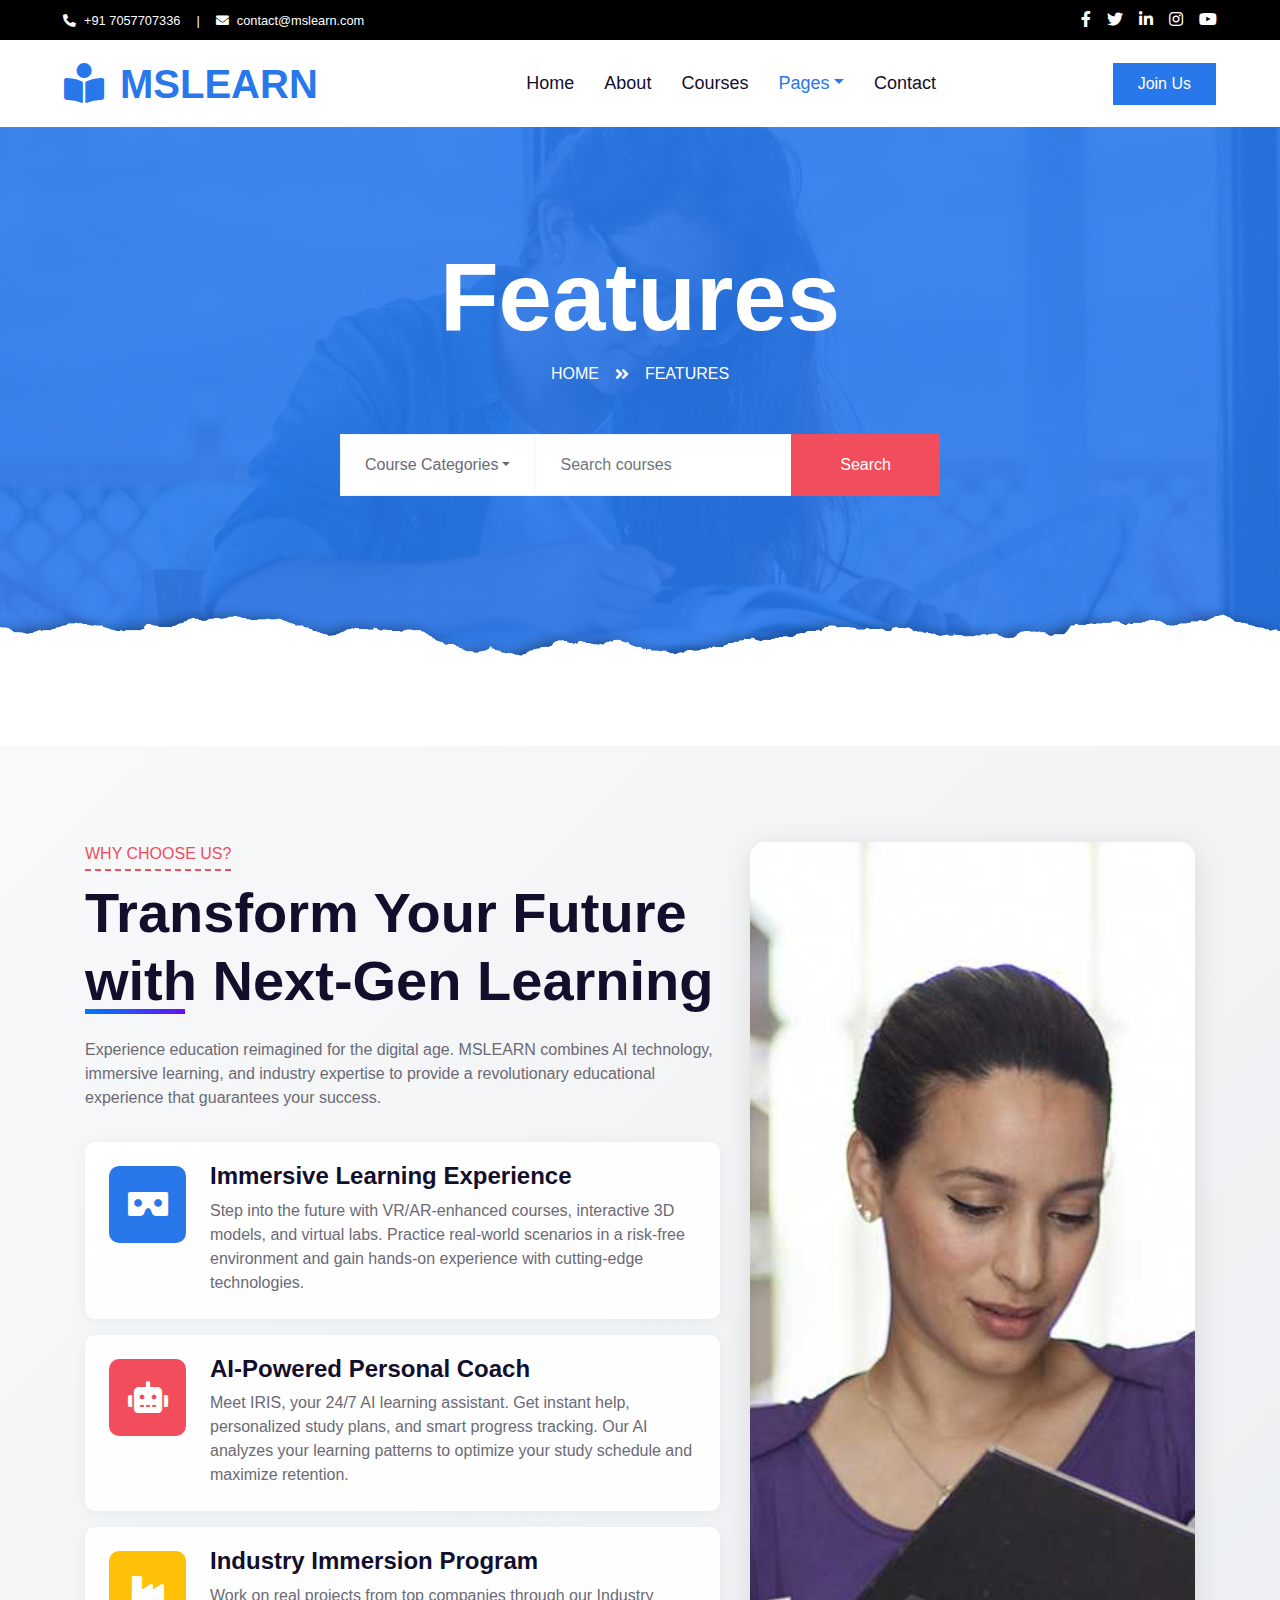
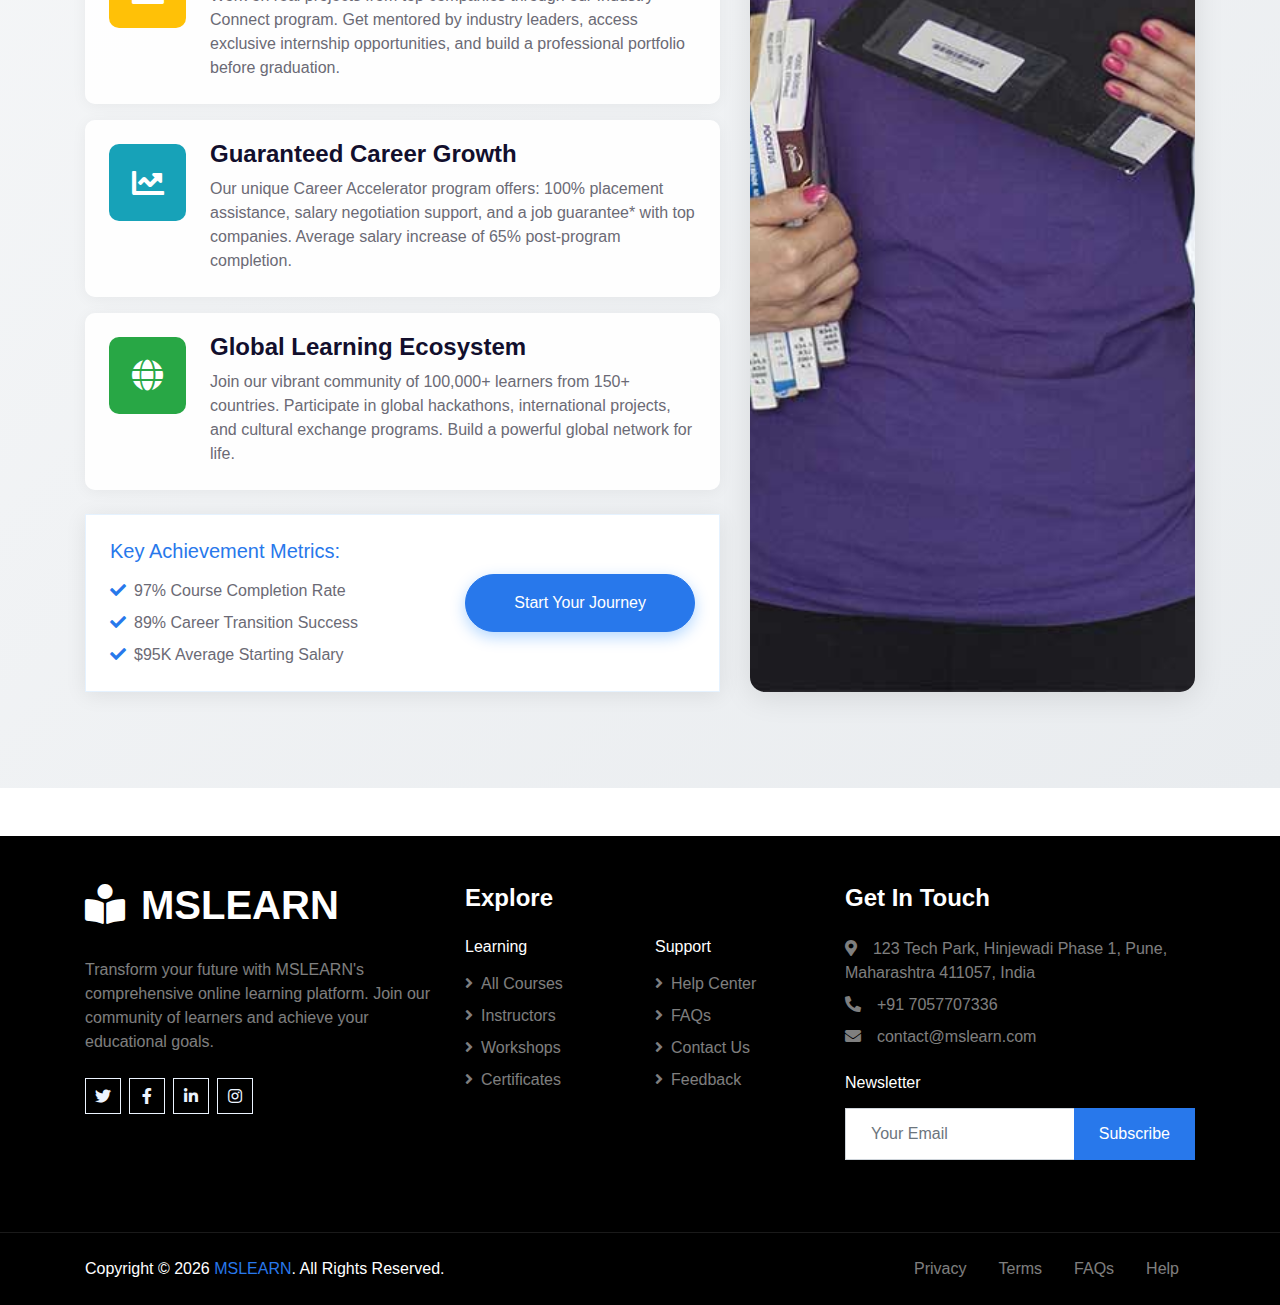
<file: feature.html>
<!DOCTYPE html>
<html lang="en">

<head>
    <meta charset="utf-8">
    <title>Features - MSLEARN Online Learning Platform</title>
    <meta content="width=device-width, initial-scale=1.0" name="viewport">
    <meta name="description" content="Discover the unique features that make MSLEARN the leading online learning platform. Expert instructors, international certificates, and flexible learning options.">
    <meta name="keywords" content="online education features, e-learning platform, online courses, international certificates, skilled instructors">
    <meta name="author" content="MSLEARN">
    <meta http-equiv="X-UA-Compatible" content="IE=edge">
    <meta http-equiv="Content-Security-Policy" content="default-src 'self' https: 'unsafe-inline' 'unsafe-eval';">
    <meta name="theme-color" content="#007bff">

    <!-- Favicon -->
    <link href="img/favicon.ico" rel="icon">
    <link rel="apple-touch-icon" href="img/favicon.ico">

    <!-- Google Web Fonts -->
    <link rel="preconnect" href="https://fonts.gstatic.com">
    <link href="https://fonts.googleapis.com/css2?family=Jost:wght@500;600;700&family=Open+Sans:wght@400;600&display=swap" rel="stylesheet"> 

    <!-- Font Awesome -->
    <link href="https://cdnjs.cloudflare.com/ajax/libs/font-awesome/5.10.0/css/all.min.css" rel="stylesheet">

    <!-- Libraries Stylesheet -->
    <link href="lib/owlcarousel/assets/owl.carousel.min.css" rel="stylesheet">

    <!-- Customized Bootstrap Stylesheet -->
    <link href="css/style.css" rel="stylesheet">
    
    <!-- Custom Stylesheet -->
    <link href="css/custom.css" rel="stylesheet">
</head>

<body>
    <!-- Topbar Start -->
    <div class="container-fluid bg-dark" style="background-color: #000000 !important;">
        <div class="row py-2 px-lg-5">
            <div class="col-lg-6 text-center text-lg-left mb-2 mb-lg-0">
                <div class="d-inline-flex align-items-center text-white">
                    <small><i class="fa fa-phone-alt mr-2"></i>+91 7057707336</small>
                    <small class="px-3">|</small>
                    <small><i class="fa fa-envelope mr-2"></i>contact@mslearn.com</small>
                </div>
            </div>
            <div class="col-lg-6 text-center text-lg-right">
                <div class="d-inline-flex align-items-center">
                    <a class="text-white px-2" href="#" aria-label="Visit our Facebook page" title="Facebook">
                        <i class="fab fa-facebook-f"></i>
                    </a>
                    <a class="text-white px-2" href="#" aria-label="Follow us on Twitter" title="Twitter">
                        <i class="fab fa-twitter"></i>
                    </a>
                    <a class="text-white px-2" href="#" aria-label="Connect with us on LinkedIn" title="LinkedIn">
                        <i class="fab fa-linkedin-in"></i>
                    </a>
                    <a class="text-white px-2" href="#" aria-label="Follow us on Instagram" title="Instagram">
                        <i class="fab fa-instagram"></i>
                    </a>
                    <a class="text-white pl-2" href="#" aria-label="Subscribe to our YouTube channel" title="YouTube">
                        <i class="fab fa-youtube"></i>
                    </a>
                </div>
            </div>
        </div>
    </div>
    <!-- Topbar End -->


    <!-- Navbar Start -->
    <div class="container-fluid p-0">
        <nav class="navbar navbar-expand-lg bg-white navbar-light py-3 py-lg-0 px-lg-5">
            <a href="index.html" class="navbar-brand ml-lg-3">
                <h1 class="m-0 text-uppercase text-primary"><i class="fa fa-book-reader mr-3"></i>MSLEARN</h1>
            </a>
            <button type="button" class="navbar-toggler" data-toggle="collapse" data-target="#navbarCollapse">
                <span class="navbar-toggler-icon"></span>
            </button>
            <div class="collapse navbar-collapse justify-content-between px-lg-3" id="navbarCollapse">
                <div class="navbar-nav mx-auto py-0">
                    <a href="index.html" class="nav-item nav-link">Home</a>
                    <a href="about.html" class="nav-item nav-link">About</a>
                    <a href="course.html" class="nav-item nav-link">Courses</a>
                    <div class="nav-item dropdown">
                        <a href="#" class="nav-link dropdown-toggle active" data-toggle="dropdown">Pages</a>
                        <div class="dropdown-menu m-0">
                            <a href="detail.html" class="dropdown-item">Course Detail</a>
                            <a href="feature.html" class="dropdown-item active">Our Features</a>
                            <a href="team.html" class="dropdown-item">Instructors</a>
                            <a href="testimonial.html" class="dropdown-item">Testimonial</a>
                        </div>
                    </div>
                    <a href="contact.html" class="nav-item nav-link">Contact</a>
                </div>
                <a href="" class="btn btn-primary py-2 px-4 d-none d-lg-block">Join Us</a>
            </div>
        </nav>
    </div>
    <!-- Navbar End -->


    <!-- Header Start -->
    <div class="jumbotron jumbotron-fluid page-header position-relative overlay-bottom" style="margin-bottom: 90px;">
        <div class="container text-center py-5">
            <h1 class="text-white display-1">Features</h1>
            <div class="d-inline-flex text-white mb-5">
                <p class="m-0 text-uppercase"><a class="text-white" href="">Home</a></p>
                <i class="fa fa-angle-double-right pt-1 px-3"></i>
                <p class="m-0 text-uppercase">Features</p>
            </div>
            <div class="mx-auto mb-5" style="width: 100%; max-width: 600px;">
                <form role="search" action="#" method="get" class="search-form">
                <div class="input-group">
                    <div class="input-group-prepend">
                        <button class="btn btn-outline-light bg-white text-body px-4 dropdown-toggle" type="button" data-toggle="dropdown"
                                aria-haspopup="true" aria-expanded="false" aria-label="Select course category">Course Categories</button>
                            <div class="dropdown-menu" role="menu">
                                <a class="dropdown-item" href="#" role="menuitem">Web Development</a>
                                <a class="dropdown-item" href="#" role="menuitem">Mobile Development</a>
                                <a class="dropdown-item" href="#" role="menuitem">Digital Marketing</a>
                                <a class="dropdown-item" href="#" role="menuitem">UI/UX Design</a>
                                <a class="dropdown-item" href="#" role="menuitem">Data Science</a>
                            </div>
                        </div>
                        <input type="search" class="form-control border-light" style="padding: 30px 25px;" 
                            placeholder="Search courses" aria-label="Search courses" name="course-search">
                        <div class="input-group-append">
                            <button type="submit" class="btn btn-secondary px-4 px-lg-5" aria-label="Search">Search</button>
                        </div>
                    </div>
                </form>
            </div>
        </div>
    </div>
    <!-- Header End -->


    <!-- Feature Start -->
    <div class="container-fluid py-5" style="background: linear-gradient(135deg, #f8f9fa 0%, #e9ecef 100%);">
        <div class="container py-5">
            <div class="row">
                <div class="col-lg-7 mb-5 mb-lg-0">
                    <div class="section-title position-relative mb-4">
                        <div class="position-absolute" style="width: 100px; height: 5px; background: linear-gradient(90deg, #007bff, #6610f2); left: 0; bottom: 0;"></div>
                        <h6 class="d-inline-block position-relative text-secondary text-uppercase pb-2">Why Choose Us?</h6>
                        <h1 class="display-4">Transform Your Future with Next-Gen Learning</h1>
                    </div>
                    <div class="feature-content position-relative" style="z-index: 1;">
                        <!-- Add subtle pattern overlay -->
                        <div class="position-absolute pattern-overlay" style="background-image: url('data:image/svg+xml,%3Csvg width=\'20\' height=\'20\' xmlns=\'http://www.w3.org/2000/svg\'%3E%3Cpath d=\'M0 0h20v20H0z\' fill=\'none\'/%3E%3Cpath d=\'M10 0l10 10-10 10L0 10z\' fill=\'%23007bff\' fill-opacity=\'0.05\'/%3E%3C/svg%3E'); width: 100%; height: 100%; top: 0; left: 0; z-index: -1;"></div>
                        
                        <p class="mb-4 pb-2">Experience education reimagined for the digital age. MSLEARN combines AI technology, immersive learning, and industry expertise to provide a revolutionary educational experience that guarantees your success.</p>
                        
                        <div class="feature-box mb-3 p-4 bg-white-transparent rounded shadow-sm">
                            <div class="d-flex">
                                <div class="btn-icon bg-primary mr-4 rounded">
                                    <i class="fa fa-2x fa-vr-cardboard text-white"></i>
                                </div>
                                <div class="mt-n1">
                                    <h4>Immersive Learning Experience</h4>
                                    <p class="mb-0">Step into the future with VR/AR-enhanced courses, interactive 3D models, and virtual labs. Practice real-world scenarios in a risk-free environment and gain hands-on experience with cutting-edge technologies.</p>
                                </div>
                            </div>
                        </div>

                        <div class="feature-box mb-3 p-4 bg-white-transparent rounded shadow-sm">
                            <div class="d-flex">
                                <div class="btn-icon bg-secondary mr-4 rounded">
                                    <i class="fa fa-2x fa-robot text-white"></i>
                                </div>
                                <div class="mt-n1">
                                    <h4>AI-Powered Personal Coach</h4>
                                    <p class="mb-0">Meet IRIS, your 24/7 AI learning assistant. Get instant help, personalized study plans, and smart progress tracking. Our AI analyzes your learning patterns to optimize your study schedule and maximize retention.</p>
                                </div>
                            </div>
                        </div>

                        <div class="feature-box mb-3 p-4 bg-white-transparent rounded shadow-sm">
                            <div class="d-flex">
                                <div class="btn-icon bg-warning mr-4 rounded">
                                    <i class="fa fa-2x fa-industry text-white"></i>
                                </div>
                                <div class="mt-n1">
                                    <h4>Industry Immersion Program</h4>
                                    <p class="mb-0">Work on real projects from top companies through our Industry Connect program. Get mentored by industry leaders, access exclusive internship opportunities, and build a professional portfolio before graduation.</p>
                                </div>
                            </div>
                        </div>

                        <div class="feature-box mb-3 p-4 bg-white-transparent rounded shadow-sm">
                            <div class="d-flex">
                                <div class="btn-icon bg-info mr-4 rounded">
                                    <i class="fa fa-2x fa-chart-line text-white"></i>
                                </div>
                                <div class="mt-n1">
                                    <h4>Guaranteed Career Growth</h4>
                                    <p class="mb-0">Our unique Career Accelerator program offers: 100% placement assistance, salary negotiation support, and a job guarantee* with top companies. Average salary increase of 65% post-program completion.</p>
                                </div>
                            </div>
                        </div>

                        <div class="feature-box mb-3 p-4 bg-white-transparent rounded shadow-sm">
                            <div class="d-flex">
                                <div class="btn-icon bg-success mr-4 rounded">
                                    <i class="fa fa-2x fa-globe text-white"></i>
                                </div>
                                <div class="mt-n1">
                                    <h4>Global Learning Ecosystem</h4>
                                    <p class="mb-0">Join our vibrant community of 100,000+ learners from 150+ countries. Participate in global hackathons, international projects, and cultural exchange programs. Build a powerful global network for life.</p>
                                </div>
                            </div>
                        </div>

                        <div class="bg-white rounded p-4 mt-4" style="box-shadow: 0 3px 20px rgba(0,0,0,0.08); border: 1px solid rgba(0,123,255,0.1);">
                            <div class="row align-items-center">
                                <div class="col-md-6">
                                    <h5 class="mb-3 text-primary">Key Achievement Metrics:</h5>
                                    <ul class="list-unstyled mb-0">
                                        <li class="mb-2"><i class="fa fa-check text-primary mr-2"></i>97% Course Completion Rate</li>
                                        <li class="mb-2"><i class="fa fa-check text-primary mr-2"></i>89% Career Transition Success</li>
                                        <li><i class="fa fa-check text-primary mr-2"></i>$95K Average Starting Salary</li>
                                    </ul>
                                </div>
                                <div class="col-md-6">
                                    <div class="text-md-right mt-4 mt-md-0">
                                        <a href="#" class="btn btn-primary py-3 px-5" style="border-radius: 30px; box-shadow: 0 5px 15px rgba(0,123,255,0.3);">Start Your Journey</a>
                                    </div>
                                </div>
                            </div>
                        </div>
                    </div>
                </div>
                <div class="col-lg-5" style="min-height: 400px;">
                    <div class="position-relative h-100">
                        <div class="position-absolute w-100 h-100" style="overflow: hidden; border-radius: 15px; box-shadow: 0 5px 30px rgba(0,0,0,0.1);">
                            <img class="w-100 h-100" src="img/feature.jpg" style="object-fit: cover;" alt="Featured learning environment">
                        </div>
                    </div>
                </div>
            </div>
        </div>
    </div>
    <!-- Feature Start -->


    <!-- Footer Start -->
    <div class="container-fluid bg-dark text-white-50 mt-5" style="background-color: #000000 !important;">
        <div class="container py-5">
            <!-- Main Footer Content -->
            <div class="row">
                <!-- Company Info Column -->
                <div class="col-lg-4 col-md-6 mb-4">
                    <a href="index.html" class="navbar-brand">
                        <h1 class="mt-n2 text-uppercase text-white"><i class="fa fa-book-reader mr-3"></i>MSLEARN</h1>
                    </a>
                    <p class="mt-3">Transform your future with MSLEARN's comprehensive online learning platform. Join our community of learners and achieve your educational goals.</p>
                    <div class="d-flex justify-content-start mt-4">
                        <a class="btn btn-outline-light btn-square mr-2" href="#"><i class="fab fa-twitter"></i></a>
                        <a class="btn btn-outline-light btn-square mr-2" href="#"><i class="fab fa-facebook-f"></i></a>
                        <a class="btn btn-outline-light btn-square mr-2" href="#"><i class="fab fa-linkedin-in"></i></a>
                        <a class="btn btn-outline-light btn-square" href="#"><i class="fab fa-instagram"></i></a>
                    </div>
                </div>

                <!-- Quick Links Column -->
                <div class="col-lg-4 col-md-6 mb-4">
                    <h4 class="text-white mb-4">Explore</h4>
                    <div class="row">
                        <div class="col-6">
                            <div class="d-flex flex-column">
                                <h6 class="text-white mb-3">Learning</h6>
                                <a class="text-white-50 mb-2" href="#"><i class="fa fa-angle-right mr-2"></i>All Courses</a>
                                <a class="text-white-50 mb-2" href="#"><i class="fa fa-angle-right mr-2"></i>Instructors</a>
                                <a class="text-white-50 mb-2" href="#"><i class="fa fa-angle-right mr-2"></i>Workshops</a>
                                <a class="text-white-50" href="#"><i class="fa fa-angle-right mr-2"></i>Certificates</a>
                            </div>
                        </div>
                        <div class="col-6">
                            <div class="d-flex flex-column">
                                <h6 class="text-white mb-3">Support</h6>
                                <a class="text-white-50 mb-2" href="#"><i class="fa fa-angle-right mr-2"></i>Help Center</a>
                                <a class="text-white-50 mb-2" href="#"><i class="fa fa-angle-right mr-2"></i>FAQs</a>
                                <a class="text-white-50 mb-2" href="#"><i class="fa fa-angle-right mr-2"></i>Contact Us</a>
                                <a class="text-white-50" href="#"><i class="fa fa-angle-right mr-2"></i>Feedback</a>
                            </div>
                        </div>
                    </div>
                </div>

                <!-- Newsletter Column -->
                <div class="col-lg-4 col-md-12 mb-4">
                    <h4 class="text-white mb-4">Get In Touch</h4>
                    <p class="mb-2"><i class="fa fa-map-marker-alt mr-3"></i>123 Tech Park, Hinjewadi Phase 1, Pune, Maharashtra 411057, India</p>
                    <p class="mb-2"><i class="fa fa-phone-alt mr-3"></i>+91 7057707336</p>
                    <p class="mb-4"><i class="fa fa-envelope mr-3"></i>contact@mslearn.com</p>
                    
                    <h6 class="text-white mb-3">Newsletter</h6>
                    <div class="w-100">
                        <div class="input-group">
                            <input type="text" class="form-control" style="padding: 25px;" placeholder="Your Email">
                            <div class="input-group-append">
                                <button class="btn btn-primary px-4">Subscribe</button>
                            </div>
                        </div>
                    </div>
                </div>
            </div>
        </div>
    </div>

    <!-- Copyright -->
    <div class="container-fluid bg-dark border-top py-4" style="background-color: #000000 !important; border-color: rgba(256, 256, 256, .1) !important;">
        <div class="container">
            <div class="row">
                <div class="col-md-6 text-center text-md-left mb-3 mb-md-0">
                    <p class="m-0 text-white">Copyright &copy; <script>document.write(new Date().getFullYear())</script> <a class="text-primary" href="#">MSLEARN</a>. All Rights Reserved.</p>
                </div>
                <div class="col-md-6 text-center text-md-right">
                    <ul class="nav d-inline-flex">
                        <li class="nav-item">
                            <a class="nav-link text-white-50 py-0" href="#">Privacy</a>
                        </li>
                        <li class="nav-item">
                            <a class="nav-link text-white-50 py-0" href="#">Terms</a>
                        </li>
                        <li class="nav-item">
                            <a class="nav-link text-white-50 py-0" href="#">FAQs</a>
                        </li>
                        <li class="nav-item">
                            <a class="nav-link text-white-50 py-0" href="#">Help</a>
                        </li>
                    </ul>
                </div>
            </div>
        </div>
    </div>
    <!-- Footer End -->


    <!-- Back to Top -->
    <a href="#" class="btn btn-lg btn-primary rounded-0 btn-lg-square back-to-top"><i class="fa fa-angle-double-up"></i></a>


    <!-- JavaScript Libraries -->
    <script src="https://code.jquery.com/jquery-3.4.1.min.js"></script>
    <script src="https://stackpath.bootstrapcdn.com/bootstrap/4.4.1/js/bootstrap.bundle.min.js"></script>
    <script src="lib/easing/easing.min.js"></script>
    <script src="lib/waypoints/waypoints.min.js"></script>
    <script src="lib/counterup/counterup.min.js"></script>
    <script src="lib/owlcarousel/owl.carousel.min.js"></script>

    <!-- Template Javascript -->
    <script src="js/main.js"></script>
</body>

</html>
</file>
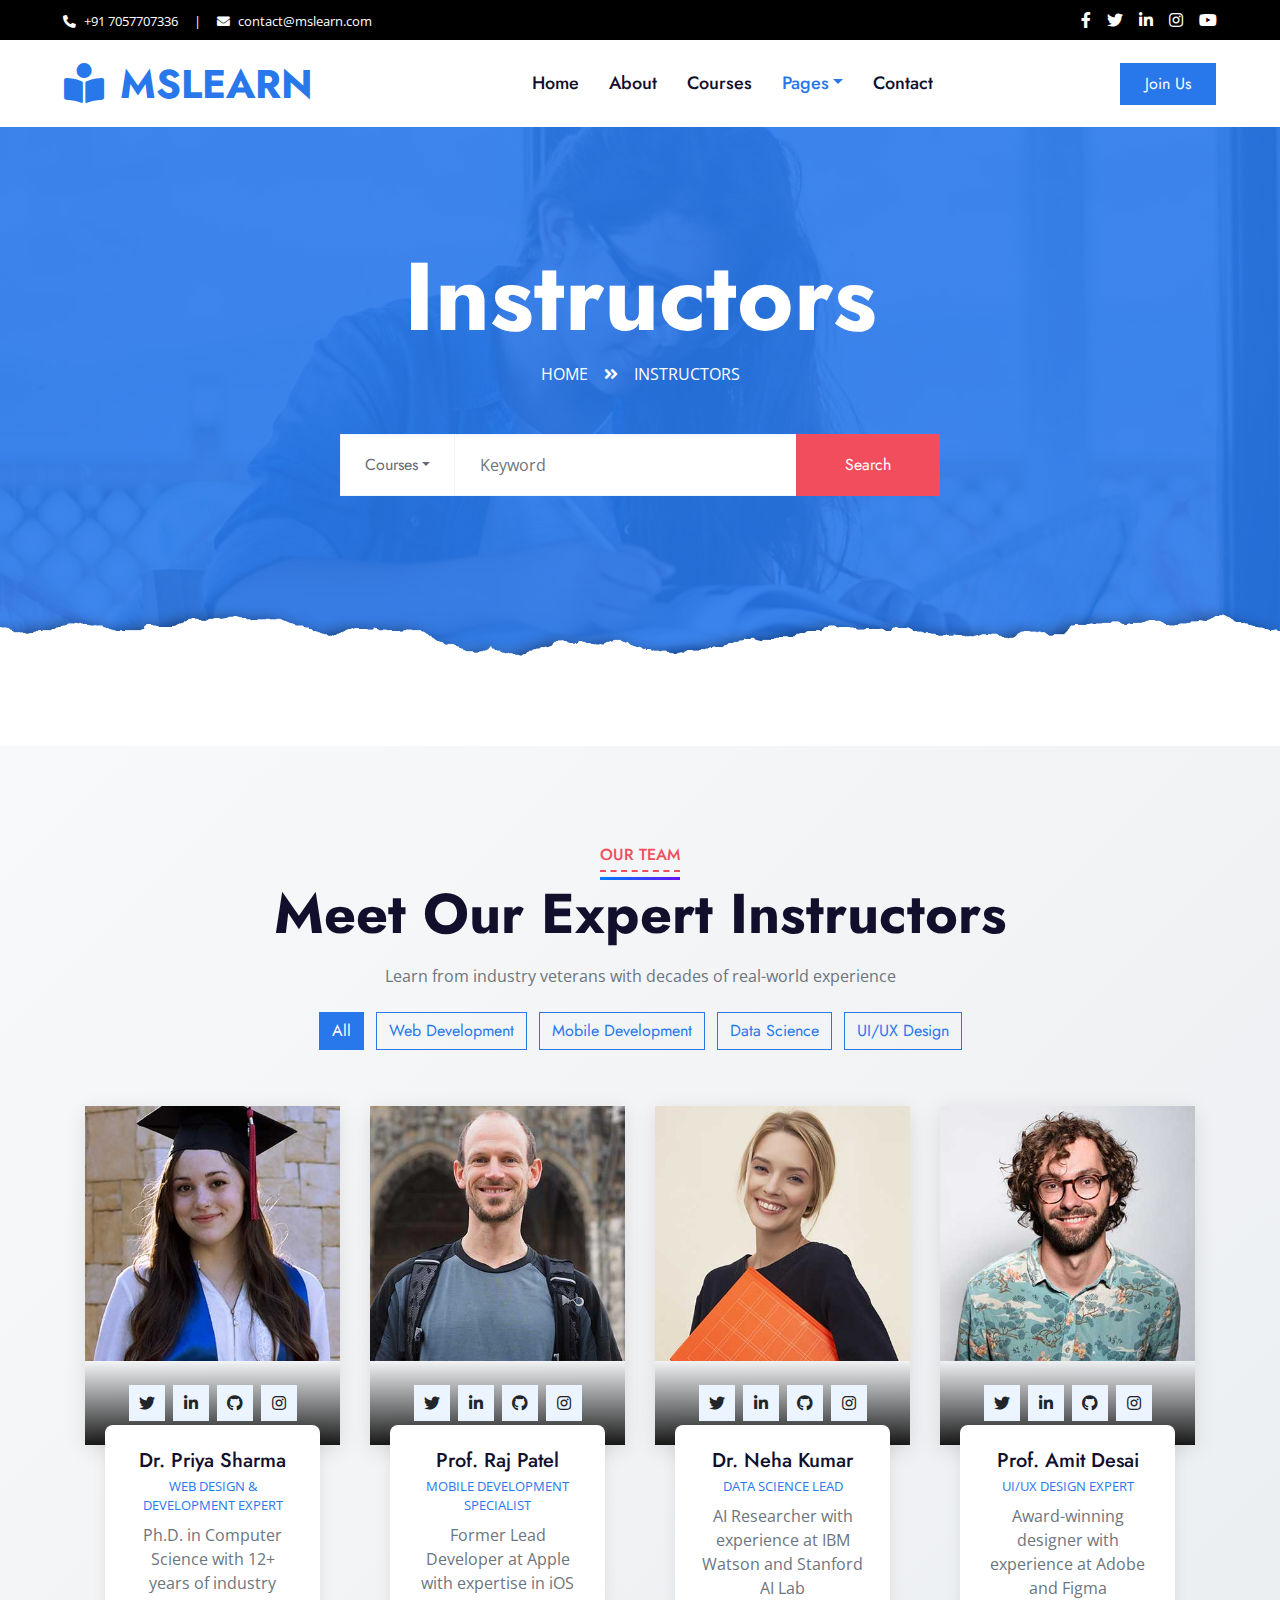
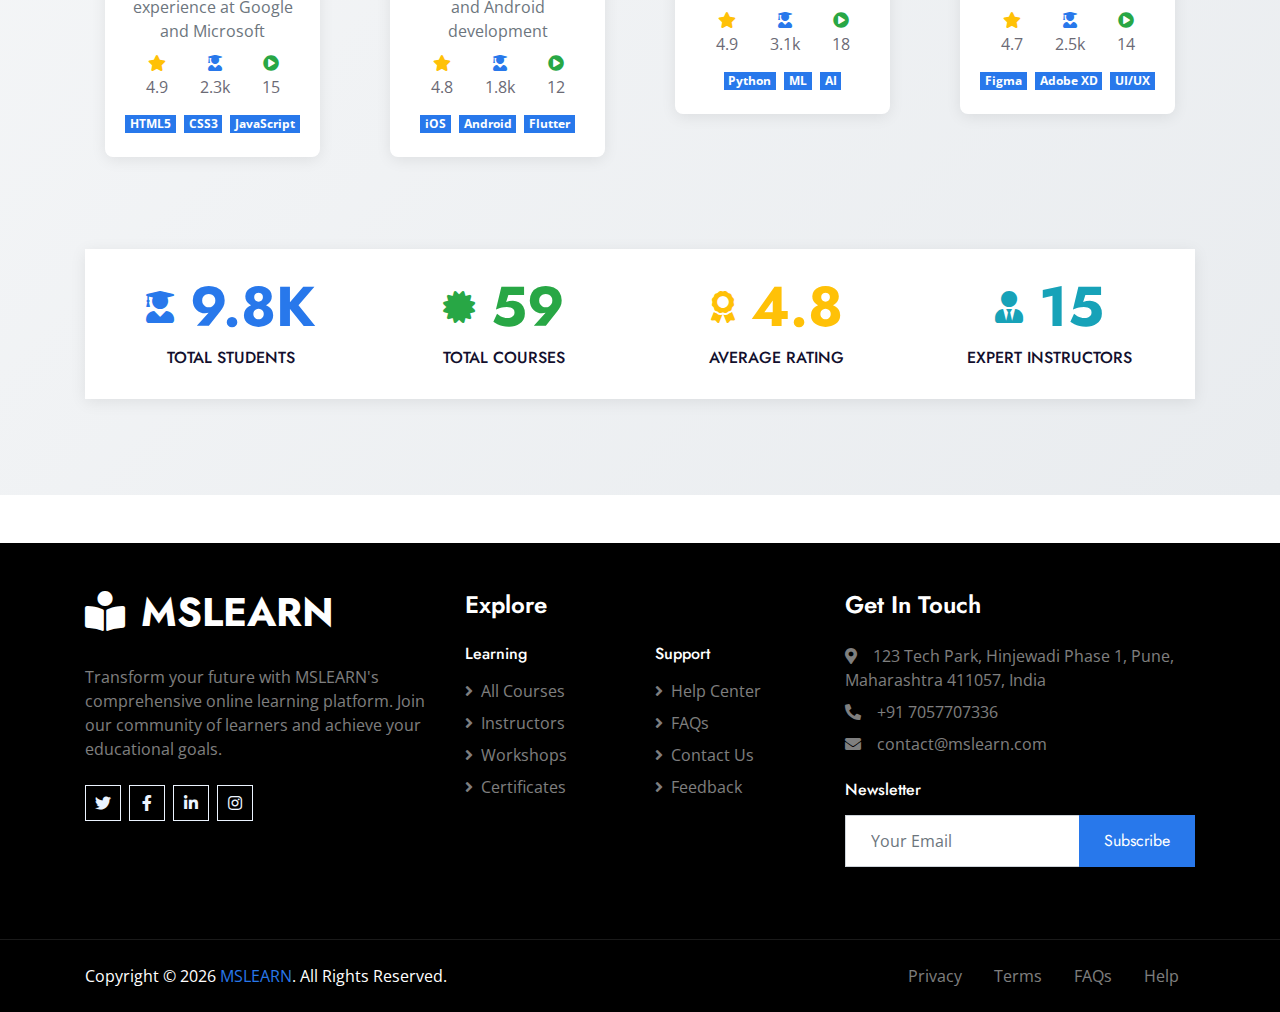
<file: team.html>
<!DOCTYPE html>
<html lang="en">

<head>
    <meta charset="utf-8">
    <title>Our Team - MSLEARN Online Learning Platform</title>
    <meta content="width=device-width, initial-scale=1.0" name="viewport">
    <meta name="description" content="Meet MSLEARN's expert instructors and team members. Learn from industry professionals with years of experience in their fields.">
    <meta name="keywords" content="mslearn team, online instructors, education experts, course teachers">
    <meta name="author" content="MSLEARN">

    <!-- Favicon -->
    <link href="img/favicon.ico" rel="icon">

    <!-- Google Web Fonts -->
    <link rel="preconnect" href="https://fonts.gstatic.com">
    <link href="https://fonts.googleapis.com/css2?family=Jost:wght@500;600;700&family=Open+Sans:wght@400;600&display=swap" rel="stylesheet"> 

    <!-- Font Awesome -->
    <link href="https://cdnjs.cloudflare.com/ajax/libs/font-awesome/5.10.0/css/all.min.css" rel="stylesheet">

    <!-- Libraries Stylesheet -->
    <link href="lib/owlcarousel/assets/owl.carousel.min.css" rel="stylesheet">

    <!-- Customized Bootstrap Stylesheet -->
    <link href="css/style.css" rel="stylesheet">
</head>

<body>
    <!-- Topbar Start -->
    <div class="container-fluid bg-dark" style="background-color: #000000 !important;">
        <div class="row py-2 px-lg-5">
            <div class="col-lg-6 text-center text-lg-left mb-2 mb-lg-0">
                <div class="d-inline-flex align-items-center text-white">
                    <small><i class="fa fa-phone-alt mr-2"></i>+91 7057707336</small>
                    <small class="px-3">|</small>
                    <small><i class="fa fa-envelope mr-2"></i>contact@mslearn.com</small>
                </div>
            </div>
            <div class="col-lg-6 text-center text-lg-right">
                <div class="d-inline-flex align-items-center">
                    <a class="text-white px-2" href="">
                        <i class="fab fa-facebook-f"></i>
                    </a>
                    <a class="text-white px-2" href="">
                        <i class="fab fa-twitter"></i>
                    </a>
                    <a class="text-white px-2" href="">
                        <i class="fab fa-linkedin-in"></i>
                    </a>
                    <a class="text-white px-2" href="">
                        <i class="fab fa-instagram"></i>
                    </a>
                    <a class="text-white pl-2" href="">
                        <i class="fab fa-youtube"></i>
                    </a>
                </div>
            </div>
        </div>
    </div>
    <!-- Topbar End -->


    <!-- Navbar Start -->
    <div class="container-fluid p-0">
        <nav class="navbar navbar-expand-lg bg-white navbar-light py-3 py-lg-0 px-lg-5">
            <a href="index.html" class="navbar-brand ml-lg-3">
                <h1 class="m-0 text-uppercase text-primary"><i class="fa fa-book-reader mr-3"></i>MSLEARN</h1>
            </a>
            <button type="button" class="navbar-toggler" data-toggle="collapse" data-target="#navbarCollapse">
                <span class="navbar-toggler-icon"></span>
            </button>
            <div class="collapse navbar-collapse justify-content-between px-lg-3" id="navbarCollapse">
                <div class="navbar-nav mx-auto py-0">
                    <a href="index.html" class="nav-item nav-link">Home</a>
                    <a href="about.html" class="nav-item nav-link">About</a>
                    <a href="course.html" class="nav-item nav-link">Courses</a>
                    <div class="nav-item dropdown">
                        <a href="#" class="nav-link dropdown-toggle active" data-toggle="dropdown">Pages</a>
                        <div class="dropdown-menu m-0">
                            <a href="detail.html" class="dropdown-item">Course Detail</a>
                            <a href="feature.html" class="dropdown-item">Our Features</a>
                            <a href="team.html" class="dropdown-item active">Instructors</a>
                            <a href="testimonial.html" class="dropdown-item">Testimonial</a>
                        </div>
                    </div>
                    <a href="contact.html" class="nav-item nav-link">Contact</a>
                </div>
                <a href="" class="btn btn-primary py-2 px-4 d-none d-lg-block">Join Us</a>
            </div>
        </nav>
    </div>
    <!-- Navbar End -->


    <!-- Header Start -->
    <div class="jumbotron jumbotron-fluid page-header position-relative overlay-bottom" style="margin-bottom: 90px;">
        <div class="container text-center py-5">
            <h1 class="text-white display-1">Instructors</h1>
            <div class="d-inline-flex text-white mb-5">
                <p class="m-0 text-uppercase"><a class="text-white" href="">Home</a></p>
                <i class="fa fa-angle-double-right pt-1 px-3"></i>
                <p class="m-0 text-uppercase">Instructors</p>
            </div>
            <div class="mx-auto mb-5" style="width: 100%; max-width: 600px;">
                <div class="input-group">
                    <div class="input-group-prepend">
                        <button class="btn btn-outline-light bg-white text-body px-4 dropdown-toggle" type="button" data-toggle="dropdown"
                            aria-haspopup="true" aria-expanded="false">Courses</button>
                        <div class="dropdown-menu">
                            <a class="dropdown-item" href="#">Courses 1</a>
                            <a class="dropdown-item" href="#">Courses 2</a>
                            <a class="dropdown-item" href="#">Courses 3</a>
                        </div>
                    </div>
                    <input type="text" class="form-control border-light" style="padding: 30px 25px;" placeholder="Keyword">
                    <div class="input-group-append">
                        <button class="btn btn-secondary px-4 px-lg-5">Search</button>
                    </div>
                </div>
            </div>
        </div>
    </div>
    <!-- Header End -->


    <!-- Team Start -->
    <div class="container-fluid py-5" style="background: linear-gradient(135deg, #f8f9fa 0%, #e9ecef 100%);">
        <div class="container py-5">
            <div class="section-title text-center position-relative mb-5">
                <div class="d-inline-block position-relative">
                    <h6 class="d-inline-block position-relative text-secondary text-uppercase pb-2">Our Team</h6>
                    <div class="position-absolute" style="width: 100%; height: 3px; background: linear-gradient(90deg, #007bff, #6610f2); left: 0; bottom: 0;"></div>
                </div>
                <h1 class="display-4">Meet Our Expert Instructors</h1>
                <p class="text-muted mb-0 mt-3">Learn from industry veterans with decades of real-world experience</p>
                
                <!-- Add filter buttons -->
                <div class="mt-4">
                    <button class="btn btn-outline-primary mx-1 mb-2 active">All</button>
                    <button class="btn btn-outline-primary mx-1 mb-2">Web Development</button>
                    <button class="btn btn-outline-primary mx-1 mb-2">Mobile Development</button>
                    <button class="btn btn-outline-primary mx-1 mb-2">Data Science</button>
                    <button class="btn btn-outline-primary mx-1 mb-2">UI/UX Design</button>
                </div>
            </div>

            <div class="row">
                <div class="col-lg-3 col-md-6 mb-4">
                    <div class="team-item position-relative">
                        <div class="position-relative overflow-hidden rounded" style="box-shadow: 0 5px 20px rgba(0,0,0,0.1);">
                            <img class="img-fluid w-100" src="img/team-1.jpg" alt="Portrait of Dr. Priya Sharma">
                            <div class="team-overlay" style="background: linear-gradient(to top, rgba(0,0,0,0.9), transparent);">
                                <div class="d-flex align-items-center justify-content-center p-4">
                                    <a class="btn btn-light btn-square mx-1" href="https://twitter.com/priyasharma" target="_blank" title="Twitter"><i class="fab fa-twitter"></i></a>
                                    <a class="btn btn-light btn-square mx-1" href="https://linkedin.com/in/priyasharma" target="_blank" title="LinkedIn"><i class="fab fa-linkedin-in"></i></a>
                                    <a class="btn btn-light btn-square mx-1" href="https://github.com/priyasharma" target="_blank" title="GitHub"><i class="fab fa-github"></i></a>
                                    <a class="btn btn-light btn-square mx-1" href="https://instagram.com/priyasharma.tech" target="_blank" title="Instagram"><i class="fab fa-instagram"></i></a>
                                </div>
                            </div>
                        </div>
                        <div class="bg-white text-center p-4" style="box-shadow: 0 3px 15px rgba(0,0,0,0.08); transform: translateY(-20px); margin: 0 20px; border-radius: 8px;">
                            <h5 class="mb-1">Dr. Priya Sharma</h5>
                            <small class="text-primary text-uppercase mb-2 d-block">Web Design & Development Expert</small>
                            <p class="text-muted mb-2">Ph.D. in Computer Science with 12+ years of industry experience at Google and Microsoft</p>
                            <div class="d-flex justify-content-center align-items-center mb-3">
                                <span class="mx-2" title="Average Rating"><i class="fa fa-star text-warning"></i> 4.9</span>
                                <span class="mx-2" title="Total Students"><i class="fa fa-user-graduate text-primary"></i> 2.3k</span>
                                <span class="mx-2" title="Courses"><i class="fa fa-play-circle text-success"></i> 15</span>
                            </div>
                        <div class="d-flex justify-content-center">
                                <span class="badge badge-primary mx-1">HTML5</span>
                                <span class="badge badge-primary mx-1">CSS3</span>
                                <span class="badge badge-primary mx-1">JavaScript</span>
                            </div>
                        </div>
                    </div>
                </div>

                <div class="col-lg-3 col-md-6 mb-4">
                    <div class="team-item position-relative">
                        <div class="position-relative overflow-hidden rounded" style="box-shadow: 0 5px 20px rgba(0,0,0,0.1);">
                            <img class="img-fluid w-100" src="img/team-2.jpg" alt="Portrait of Prof. Raj Patel">
                            <div class="team-overlay" style="background: linear-gradient(to top, rgba(0,0,0,0.9), transparent);">
                                <div class="d-flex align-items-center justify-content-center p-4">
                                    <a class="btn btn-light btn-square mx-1" href="https://twitter.com/rajpatel" target="_blank" title="Twitter"><i class="fab fa-twitter"></i></a>
                                    <a class="btn btn-light btn-square mx-1" href="https://linkedin.com/in/rajpatel" target="_blank" title="LinkedIn"><i class="fab fa-linkedin-in"></i></a>
                                    <a class="btn btn-light btn-square mx-1" href="https://github.com/rajpatel" target="_blank" title="GitHub"><i class="fab fa-github"></i></a>
                                    <a class="btn btn-light btn-square mx-1" href="https://instagram.com/rajpatel.dev" target="_blank" title="Instagram"><i class="fab fa-instagram"></i></a>
                                </div>
                            </div>
                        </div>
                        <div class="bg-white text-center p-4" style="box-shadow: 0 3px 15px rgba(0,0,0,0.08); transform: translateY(-20px); margin: 0 20px; border-radius: 8px;">
                            <h5 class="mb-1">Prof. Raj Patel</h5>
                            <small class="text-primary text-uppercase mb-2 d-block">Mobile Development Specialist</small>
                            <p class="text-muted mb-2">Former Lead Developer at Apple with expertise in iOS and Android development</p>
                            <div class="d-flex justify-content-center align-items-center mb-3">
                                <span class="mx-2" title="Average Rating"><i class="fa fa-star text-warning"></i> 4.8</span>
                                <span class="mx-2" title="Total Students"><i class="fa fa-user-graduate text-primary"></i> 1.8k</span>
                                <span class="mx-2" title="Courses"><i class="fa fa-play-circle text-success"></i> 12</span>
                            </div>
                        <div class="d-flex justify-content-center">
                                <span class="badge badge-primary mx-1">iOS</span>
                                <span class="badge badge-primary mx-1">Android</span>
                                <span class="badge badge-primary mx-1">Flutter</span>
                            </div>
                        </div>
                    </div>
                </div>

                <div class="col-lg-3 col-md-6 mb-4">
                    <div class="team-item position-relative">
                        <div class="position-relative overflow-hidden rounded" style="box-shadow: 0 5px 20px rgba(0,0,0,0.1);">
                            <img class="img-fluid w-100" src="img/team-3.jpg" alt="Portrait of Dr. Neha Kumar">
                            <div class="team-overlay" style="background: linear-gradient(to top, rgba(0,0,0,0.9), transparent);">
                                <div class="d-flex align-items-center justify-content-center p-4">
                                    <a class="btn btn-light btn-square mx-1" href="https://twitter.com/nehakumar" target="_blank" title="Twitter"><i class="fab fa-twitter"></i></a>
                                    <a class="btn btn-light btn-square mx-1" href="https://linkedin.com/in/nehakumar" target="_blank" title="LinkedIn"><i class="fab fa-linkedin-in"></i></a>
                                    <a class="btn btn-light btn-square mx-1" href="https://github.com/nehakumar" target="_blank" title="GitHub"><i class="fab fa-github"></i></a>
                                    <a class="btn btn-light btn-square mx-1" href="https://instagram.com/nehakumar.ai" target="_blank" title="Instagram"><i class="fab fa-instagram"></i></a>
                                </div>
                            </div>
                        </div>
                        <div class="bg-white text-center p-4" style="box-shadow: 0 3px 15px rgba(0,0,0,0.08); transform: translateY(-20px); margin: 0 20px; border-radius: 8px;">
                            <h5 class="mb-1">Dr. Neha Kumar</h5>
                            <small class="text-primary text-uppercase mb-2 d-block">Data Science Lead</small>
                            <p class="text-muted mb-2">AI Researcher with experience at IBM Watson and Stanford AI Lab</p>
                            <div class="d-flex justify-content-center align-items-center mb-3">
                                <span class="mx-2" title="Average Rating"><i class="fa fa-star text-warning"></i> 4.9</span>
                                <span class="mx-2" title="Total Students"><i class="fa fa-user-graduate text-primary"></i> 3.1k</span>
                                <span class="mx-2" title="Courses"><i class="fa fa-play-circle text-success"></i> 18</span>
                            </div>
                        <div class="d-flex justify-content-center">
                                <span class="badge badge-primary mx-1">Python</span>
                                <span class="badge badge-primary mx-1">ML</span>
                                <span class="badge badge-primary mx-1">AI</span>
                            </div>
                        </div>
                    </div>
                </div>

                <div class="col-lg-3 col-md-6 mb-4">
                    <div class="team-item position-relative">
                        <div class="position-relative overflow-hidden rounded" style="box-shadow: 0 5px 20px rgba(0,0,0,0.1);">
                            <img class="img-fluid w-100" src="img/team-4.jpg" alt="Portrait of Prof. Amit Desai">
                            <div class="team-overlay" style="background: linear-gradient(to top, rgba(0,0,0,0.9), transparent);">
                                <div class="d-flex align-items-center justify-content-center p-4">
                                    <a class="btn btn-light btn-square mx-1" href="https://twitter.com/amitdesai" target="_blank" title="Twitter"><i class="fab fa-twitter"></i></a>
                                    <a class="btn btn-light btn-square mx-1" href="https://linkedin.com/in/amitdesai" target="_blank" title="LinkedIn"><i class="fab fa-linkedin-in"></i></a>
                                    <a class="btn btn-light btn-square mx-1" href="https://github.com/amitdesai" target="_blank" title="GitHub"><i class="fab fa-github"></i></a>
                                    <a class="btn btn-light btn-square mx-1" href="https://instagram.com/amitdesai.design" target="_blank" title="Instagram"><i class="fab fa-instagram"></i></a>
                                </div>
                            </div>
                        </div>
                        <div class="bg-white text-center p-4" style="box-shadow: 0 3px 15px rgba(0,0,0,0.08); transform: translateY(-20px); margin: 0 20px; border-radius: 8px;">
                            <h5 class="mb-1">Prof. Amit Desai</h5>
                            <small class="text-primary text-uppercase mb-2 d-block">UI/UX Design Expert</small>
                            <p class="text-muted mb-2">Award-winning designer with experience at Adobe and Figma</p>
                            <div class="d-flex justify-content-center align-items-center mb-3">
                                <span class="mx-2" title="Average Rating"><i class="fa fa-star text-warning"></i> 4.7</span>
                                <span class="mx-2" title="Total Students"><i class="fa fa-user-graduate text-primary"></i> 2.5k</span>
                                <span class="mx-2" title="Courses"><i class="fa fa-play-circle text-success"></i> 14</span>
                            </div>
                        <div class="d-flex justify-content-center">
                                <span class="badge badge-primary mx-1">Figma</span>
                                <span class="badge badge-primary mx-1">Adobe XD</span>
                                <span class="badge badge-primary mx-1">UI/UX</span>
                            </div>
                        </div>
                    </div>
                </div>
            </div>

            <!-- Add Stats Section -->
            <div class="row mt-5">
                <div class="col-12">
                    <div class="bg-white p-4 rounded" style="box-shadow: 0 3px 15px rgba(0,0,0,0.08);">
                        <div class="row text-center">
                            <div class="col-md-3 col-sm-6 mb-4 mb-md-0">
                                <div class="d-flex align-items-center justify-content-center mb-2">
                                    <i class="fa fa-2x fa-user-graduate text-primary mr-3"></i>
                                    <h2 class="display-4 text-primary mb-0" data-toggle="counter-up">9.8K</h2>
                                </div>
                                <h6 class="text-uppercase">Total Students</h6>
                            </div>
                            <div class="col-md-3 col-sm-6 mb-4 mb-md-0">
                                <div class="d-flex align-items-center justify-content-center mb-2">
                                    <i class="fa fa-2x fa-certificate text-success mr-3"></i>
                                    <h2 class="display-4 text-success mb-0" data-toggle="counter-up">59</h2>
                                </div>
                                <h6 class="text-uppercase">Total Courses</h6>
                            </div>
                            <div class="col-md-3 col-sm-6 mb-4 mb-md-0">
                                <div class="d-flex align-items-center justify-content-center mb-2">
                                    <i class="fa fa-2x fa-award text-warning mr-3"></i>
                                    <h2 class="display-4 text-warning mb-0" data-toggle="counter-up">4.8</h2>
                                </div>
                                <h6 class="text-uppercase">Average Rating</h6>
                            </div>
                            <div class="col-md-3 col-sm-6">
                                <div class="d-flex align-items-center justify-content-center mb-2">
                                    <i class="fa fa-2x fa-user-tie text-info mr-3"></i>
                                    <h2 class="display-4 text-info mb-0" data-toggle="counter-up">15</h2>
                                </div>
                                <h6 class="text-uppercase">Expert Instructors</h6>
                            </div>
                        </div>
                    </div>
                </div>
            </div>
        </div>
    </div>
    <!-- Team End -->


    <!-- Footer Start -->
    <div class="container-fluid bg-dark text-white-50 mt-5" style="background-color: #000000 !important;">
        <div class="container py-5">
            <!-- Main Footer Content -->
            <div class="row">
                <!-- Company Info Column -->
                <div class="col-lg-4 col-md-6 mb-4">
                    <a href="index.html" class="navbar-brand">
                        <h1 class="mt-n2 text-uppercase text-white"><i class="fa fa-book-reader mr-3"></i>MSLEARN</h1>
                    </a>
                    <p class="mt-3">Transform your future with MSLEARN's comprehensive online learning platform. Join our community of learners and achieve your educational goals.</p>
                    <div class="d-flex justify-content-start mt-4">
                        <a class="btn btn-outline-light btn-square mr-2" href="#"><i class="fab fa-twitter"></i></a>
                        <a class="btn btn-outline-light btn-square mr-2" href="#"><i class="fab fa-facebook-f"></i></a>
                        <a class="btn btn-outline-light btn-square mr-2" href="#"><i class="fab fa-linkedin-in"></i></a>
                        <a class="btn btn-outline-light btn-square" href="#"><i class="fab fa-instagram"></i></a>
                    </div>
                </div>

                <!-- Quick Links Column -->
                <div class="col-lg-4 col-md-6 mb-4">
                    <h4 class="text-white mb-4">Explore</h4>
                    <div class="row">
                        <div class="col-6">
                            <div class="d-flex flex-column">
                                <h6 class="text-white mb-3">Learning</h6>
                                <a class="text-white-50 mb-2" href="#"><i class="fa fa-angle-right mr-2"></i>All Courses</a>
                                <a class="text-white-50 mb-2" href="#"><i class="fa fa-angle-right mr-2"></i>Instructors</a>
                                <a class="text-white-50 mb-2" href="#"><i class="fa fa-angle-right mr-2"></i>Workshops</a>
                                <a class="text-white-50" href="#"><i class="fa fa-angle-right mr-2"></i>Certificates</a>
                            </div>
                        </div>
                        <div class="col-6">
                            <div class="d-flex flex-column">
                                <h6 class="text-white mb-3">Support</h6>
                                <a class="text-white-50 mb-2" href="#"><i class="fa fa-angle-right mr-2"></i>Help Center</a>
                                <a class="text-white-50 mb-2" href="#"><i class="fa fa-angle-right mr-2"></i>FAQs</a>
                                <a class="text-white-50 mb-2" href="#"><i class="fa fa-angle-right mr-2"></i>Contact Us</a>
                                <a class="text-white-50" href="#"><i class="fa fa-angle-right mr-2"></i>Feedback</a>
                            </div>
                        </div>
                    </div>
                </div>

                <!-- Newsletter Column -->
                <div class="col-lg-4 col-md-12 mb-4">
                    <h4 class="text-white mb-4">Get In Touch</h4>
                    <p class="mb-2"><i class="fa fa-map-marker-alt mr-3"></i>123 Tech Park, Hinjewadi Phase 1, Pune, Maharashtra 411057, India</p>
                    <p class="mb-2"><i class="fa fa-phone-alt mr-3"></i>+91 7057707336</p>
                    <p class="mb-4"><i class="fa fa-envelope mr-3"></i>contact@mslearn.com</p>
                    
                    <h6 class="text-white mb-3">Newsletter</h6>
                    <div class="w-100">
                        <div class="input-group">
                            <input type="text" class="form-control" style="padding: 25px;" placeholder="Your Email">
                            <div class="input-group-append">
                                <button class="btn btn-primary px-4">Subscribe</button>
                            </div>
                        </div>
                    </div>
                </div>
            </div>
        </div>
    </div>

    <!-- Copyright -->
    <div class="container-fluid bg-dark border-top py-4" style="background-color: #000000 !important; border-color: rgba(256, 256, 256, .1) !important;">
        <div class="container">
            <div class="row">
                <div class="col-md-6 text-center text-md-left mb-3 mb-md-0">
                    <p class="m-0 text-white">Copyright &copy; <script>document.write(new Date().getFullYear())</script> <a class="text-primary" href="#">MSLEARN</a>. All Rights Reserved.</p>
                </div>
                <div class="col-md-6 text-center text-md-right">
                    <ul class="nav d-inline-flex">
                        <li class="nav-item">
                            <a class="nav-link text-white-50 py-0" href="#">Privacy</a>
                        </li>
                        <li class="nav-item">
                            <a class="nav-link text-white-50 py-0" href="#">Terms</a>
                        </li>
                        <li class="nav-item">
                            <a class="nav-link text-white-50 py-0" href="#">FAQs</a>
                        </li>
                        <li class="nav-item">
                            <a class="nav-link text-white-50 py-0" href="#">Help</a>
                        </li>
                    </ul>
                </div>
            </div>
        </div>
    </div>
    <!-- Footer End -->


    <!-- Back to Top -->
    <a href="#" class="btn btn-lg btn-primary rounded-0 btn-lg-square back-to-top"><i class="fa fa-angle-double-up"></i></a>


    <!-- JavaScript Libraries -->
    <script src="https://code.jquery.com/jquery-3.4.1.min.js"></script>
    <script src="https://stackpath.bootstrapcdn.com/bootstrap/4.4.1/js/bootstrap.bundle.min.js"></script>
    <script src="lib/easing/easing.min.js"></script>
    <script src="lib/waypoints/waypoints.min.js"></script>
    <script src="lib/counterup/counterup.min.js"></script>
    <script src="lib/owlcarousel/owl.carousel.min.js"></script>

    <!-- Template Javascript -->
    <script src="js/main.js"></script>
</body>

</html>
</file>
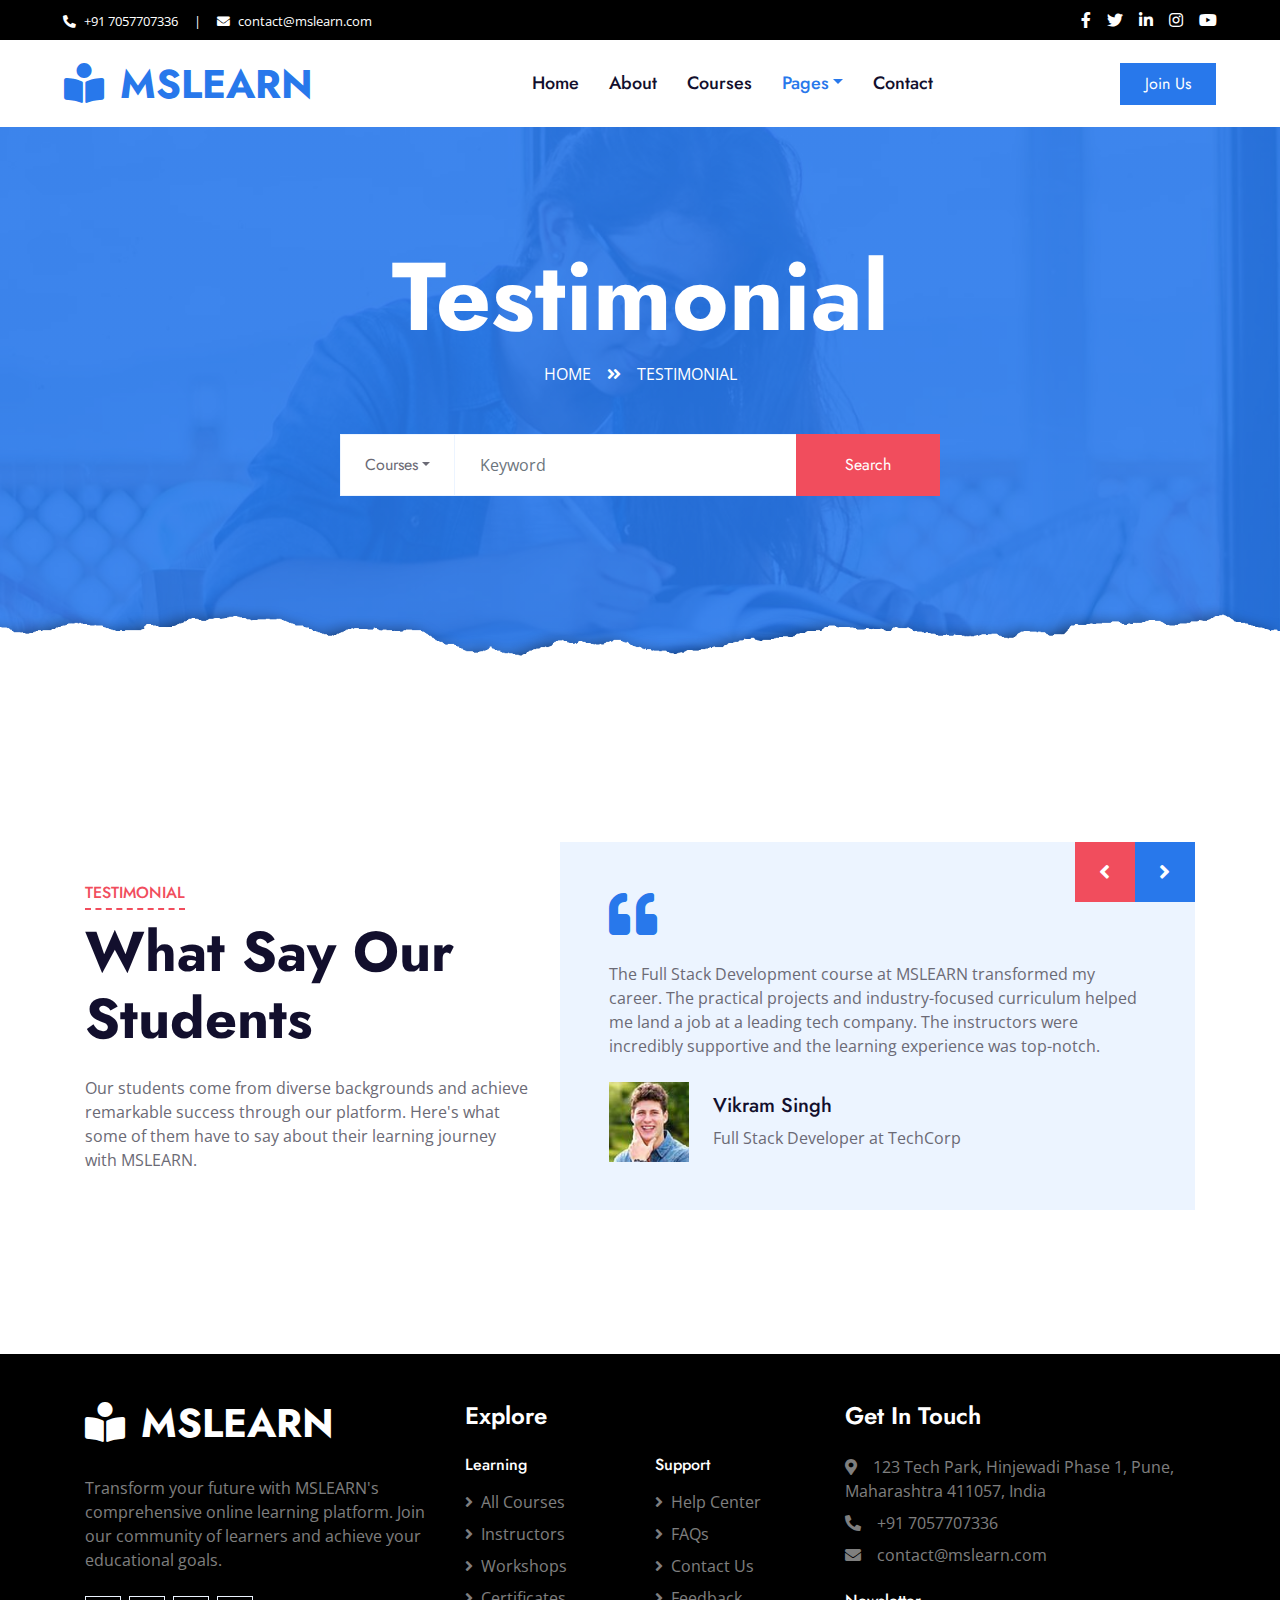
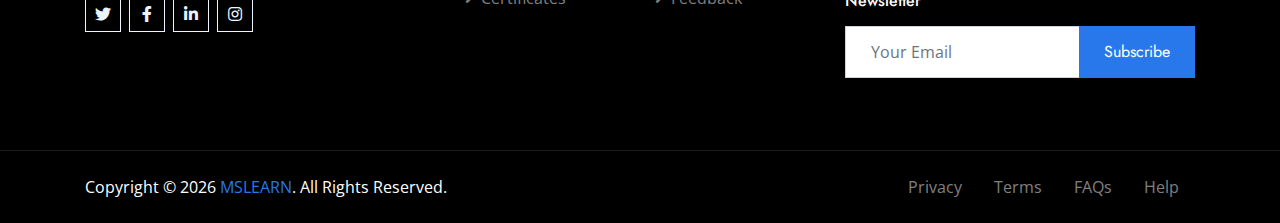
<file: testimonial.html>
<!DOCTYPE html>
<html lang="en">

<head>
    <meta charset="utf-8">
    <title>Testimonials - MSLEARN Online Learning Platform</title>
    <meta content="width=device-width, initial-scale=1.0" name="viewport">
    <meta name="description" content="Read what our students say about MSLEARN. Discover success stories and experiences from learners who have transformed their careers through our platform.">
    <meta name="keywords" content="mslearn testimonials, student reviews, learning success stories, course feedback">
    <meta name="author" content="MSLEARN">

    <!-- Favicon -->
    <link href="img/favicon.ico" rel="icon">

    <!-- Google Web Fonts -->
    <link rel="preconnect" href="https://fonts.gstatic.com">
    <link href="https://fonts.googleapis.com/css2?family=Jost:wght@500;600;700&family=Open+Sans:wght@400;600&display=swap" rel="stylesheet"> 

    <!-- Font Awesome -->
    <link href="https://cdnjs.cloudflare.com/ajax/libs/font-awesome/5.10.0/css/all.min.css" rel="stylesheet">

    <!-- Libraries Stylesheet -->
    <link href="lib/owlcarousel/assets/owl.carousel.min.css" rel="stylesheet">

    <!-- Customized Bootstrap Stylesheet -->
    <link href="css/style.css" rel="stylesheet">
</head>

<body>
    <!-- Topbar Start -->
    <div class="container-fluid bg-dark" style="background-color: #000000 !important;">
        <div class="row py-2 px-lg-5">
            <div class="col-lg-6 text-center text-lg-left mb-2 mb-lg-0">
                <div class="d-inline-flex align-items-center text-white">
                    <small><i class="fa fa-phone-alt mr-2"></i>+91 7057707336</small>
                    <small class="px-3">|</small>
                    <small><i class="fa fa-envelope mr-2"></i>contact@mslearn.com</small>
                </div>
            </div>
            <div class="col-lg-6 text-center text-lg-right">
                <div class="d-inline-flex align-items-center">
                    <a class="text-white px-2" href="">
                        <i class="fab fa-facebook-f"></i>
                    </a>
                    <a class="text-white px-2" href="">
                        <i class="fab fa-twitter"></i>
                    </a>
                    <a class="text-white px-2" href="">
                        <i class="fab fa-linkedin-in"></i>
                    </a>
                    <a class="text-white px-2" href="">
                        <i class="fab fa-instagram"></i>
                    </a>
                    <a class="text-white pl-2" href="">
                        <i class="fab fa-youtube"></i>
                    </a>
                </div>
            </div>
        </div>
    </div>
    <!-- Topbar End -->


    <!-- Navbar Start -->
    <div class="container-fluid p-0">
        <nav class="navbar navbar-expand-lg bg-white navbar-light py-3 py-lg-0 px-lg-5">
            <a href="index.html" class="navbar-brand ml-lg-3">
                <h1 class="m-0 text-uppercase text-primary"><i class="fa fa-book-reader mr-3"></i>MSLEARN</h1>
            </a>
            <button type="button" class="navbar-toggler" data-toggle="collapse" data-target="#navbarCollapse">
                <span class="navbar-toggler-icon"></span>
            </button>
            <div class="collapse navbar-collapse justify-content-between px-lg-3" id="navbarCollapse">
                <div class="navbar-nav mx-auto py-0">
                    <a href="index.html" class="nav-item nav-link">Home</a>
                    <a href="about.html" class="nav-item nav-link">About</a>
                    <a href="course.html" class="nav-item nav-link">Courses</a>
                    <div class="nav-item dropdown">
                        <a href="#" class="nav-link dropdown-toggle active" data-toggle="dropdown">Pages</a>
                        <div class="dropdown-menu m-0">
                            <a href="detail.html" class="dropdown-item">Course Detail</a>
                            <a href="feature.html" class="dropdown-item">Our Features</a>
                            <a href="team.html" class="dropdown-item">Instructors</a>
                            <a href="testimonial.html" class="dropdown-item active">Testimonial</a>
                        </div>
                    </div>
                    <a href="contact.html" class="nav-item nav-link">Contact</a>
                </div>
                <a href="" class="btn btn-primary py-2 px-4 d-none d-lg-block">Join Us</a>
            </div>
        </nav>
    </div>
    <!-- Navbar End -->


    <!-- Header Start -->
    <div class="jumbotron jumbotron-fluid page-header position-relative overlay-bottom" style="margin-bottom: 90px;">
        <div class="container text-center py-5">
            <h1 class="text-white display-1">Testimonial</h1>
            <div class="d-inline-flex text-white mb-5">
                <p class="m-0 text-uppercase"><a class="text-white" href="">Home</a></p>
                <i class="fa fa-angle-double-right pt-1 px-3"></i>
                <p class="m-0 text-uppercase">Testimonial</p>
            </div>
            <div class="mx-auto mb-5" style="width: 100%; max-width: 600px;">
                <div class="input-group">
                    <div class="input-group-prepend">
                        <button class="btn btn-outline-light bg-white text-body px-4 dropdown-toggle" type="button" data-toggle="dropdown"
                            aria-haspopup="true" aria-expanded="false">Courses</button>
                        <div class="dropdown-menu">
                            <a class="dropdown-item" href="#">Courses 1</a>
                            <a class="dropdown-item" href="#">Courses 2</a>
                            <a class="dropdown-item" href="#">Courses 3</a>
                        </div>
                    </div>
                    <input type="text" class="form-control border-light" style="padding: 30px 25px;" placeholder="Keyword">
                    <div class="input-group-append">
                        <button class="btn btn-secondary px-4 px-lg-5">Search</button>
                    </div>
                </div>
            </div>
        </div>
    </div>
    <!-- Header End -->


    <!-- Testimonial Start -->
    <div class="container-fluid py-5">
        <div class="container py-5">
            <div class="row align-items-center">
                <div class="col-lg-5 mb-5 mb-lg-0">
                    <div class="section-title position-relative mb-4">
                        <h6 class="d-inline-block position-relative text-secondary text-uppercase pb-2">Testimonial</h6>
                        <h1 class="display-4">What Say Our Students</h1>
                    </div>
                    <p class="m-0">Our students come from diverse backgrounds and achieve remarkable success through our platform. Here's what some of them have to say about their learning journey with MSLEARN.</p>
                </div>
                <div class="col-lg-7">
                    <div class="owl-carousel testimonial-carousel">
                        <div class="bg-light p-5">
                            <i class="fa fa-3x fa-quote-left text-primary mb-4"></i>
                            <p>The Full Stack Development course at MSLEARN transformed my career. The practical projects and industry-focused curriculum helped me land a job at a leading tech company. The instructors were incredibly supportive and the learning experience was top-notch.</p>
                            <div class="d-flex flex-shrink-0 align-items-center mt-4">
                                <img class="img-fluid mr-4" src="img/testimonial-2.jpg" alt="Vikram Singh's portrait">
                                <div>
                                    <h5>Vikram Singh</h5>
                                    <span>Full Stack Developer at TechCorp</span>
                                </div>
                            </div>
                        </div>
                        <div class="bg-light p-5">
                            <i class="fa fa-3x fa-quote-left text-primary mb-4"></i>
                            <p>As a working professional, MSLEARN's flexible learning schedule was perfect for me. The Data Science course content was comprehensive and up-to-date with industry standards. I especially appreciated the hands-on projects and real-world case studies.</p>
                            <div class="d-flex flex-shrink-0 align-items-center mt-4">
                                <img class="img-fluid mr-4" src="img/testimonial-1.jpg" alt="Priya Malhotra's portrait">
                                <div>
                                    <h5>Priya Malhotra</h5>
                                    <span>Data Scientist at Analytics Hub</span>
                                </div>
                            </div>
                        </div>
                    </div>
                </div>
            </div>
        </div>
    </div>
    <!-- Testimonial Start -->


    <!-- Footer Start -->
    <div class="container-fluid bg-dark text-white-50 mt-5" style="background-color: #000000 !important;">
        <div class="container py-5">
            <!-- Main Footer Content -->
            <div class="row">
                <!-- Company Info Column -->
                <div class="col-lg-4 col-md-6 mb-4">
                    <a href="index.html" class="navbar-brand">
                        <h1 class="mt-n2 text-uppercase text-white"><i class="fa fa-book-reader mr-3"></i>MSLEARN</h1>
                    </a>
                    <p class="mt-3">Transform your future with MSLEARN's comprehensive online learning platform. Join our community of learners and achieve your educational goals.</p>
                    <div class="d-flex justify-content-start mt-4">
                        <a class="btn btn-outline-light btn-square mr-2" href="#"><i class="fab fa-twitter"></i></a>
                        <a class="btn btn-outline-light btn-square mr-2" href="#"><i class="fab fa-facebook-f"></i></a>
                        <a class="btn btn-outline-light btn-square mr-2" href="#"><i class="fab fa-linkedin-in"></i></a>
                        <a class="btn btn-outline-light btn-square" href="#"><i class="fab fa-instagram"></i></a>
                    </div>
                </div>

                <!-- Quick Links Column -->
                <div class="col-lg-4 col-md-6 mb-4">
                    <h4 class="text-white mb-4">Explore</h4>
                    <div class="row">
                        <div class="col-6">
                            <div class="d-flex flex-column">
                                <h6 class="text-white mb-3">Learning</h6>
                                <a class="text-white-50 mb-2" href="#"><i class="fa fa-angle-right mr-2"></i>All Courses</a>
                                <a class="text-white-50 mb-2" href="#"><i class="fa fa-angle-right mr-2"></i>Instructors</a>
                                <a class="text-white-50 mb-2" href="#"><i class="fa fa-angle-right mr-2"></i>Workshops</a>
                                <a class="text-white-50" href="#"><i class="fa fa-angle-right mr-2"></i>Certificates</a>
                            </div>
                        </div>
                        <div class="col-6">
                            <div class="d-flex flex-column">
                                <h6 class="text-white mb-3">Support</h6>
                                <a class="text-white-50 mb-2" href="#"><i class="fa fa-angle-right mr-2"></i>Help Center</a>
                                <a class="text-white-50 mb-2" href="#"><i class="fa fa-angle-right mr-2"></i>FAQs</a>
                                <a class="text-white-50 mb-2" href="#"><i class="fa fa-angle-right mr-2"></i>Contact Us</a>
                                <a class="text-white-50" href="#"><i class="fa fa-angle-right mr-2"></i>Feedback</a>
                            </div>
                        </div>
                    </div>
                </div>

                <!-- Newsletter Column -->
                <div class="col-lg-4 col-md-12 mb-4">
                    <h4 class="text-white mb-4">Get In Touch</h4>
                    <p class="mb-2"><i class="fa fa-map-marker-alt mr-3"></i>123 Tech Park, Hinjewadi Phase 1, Pune, Maharashtra 411057, India</p>
                    <p class="mb-2"><i class="fa fa-phone-alt mr-3"></i>+91 7057707336</p>
                    <p class="mb-4"><i class="fa fa-envelope mr-3"></i>contact@mslearn.com</p>
                    
                    <h6 class="text-white mb-3">Newsletter</h6>
                    <div class="w-100">
                        <div class="input-group">
                            <input type="text" class="form-control" style="padding: 25px;" placeholder="Your Email">
                            <div class="input-group-append">
                                <button class="btn btn-primary px-4">Subscribe</button>
                            </div>
                        </div>
                    </div>
                </div>
            </div>
        </div>
    </div>

    <!-- Copyright -->
    <div class="container-fluid bg-dark border-top py-4" style="background-color: #000000 !important; border-color: rgba(256, 256, 256, .1) !important;">
        <div class="container">
            <div class="row">
                <div class="col-md-6 text-center text-md-left mb-3 mb-md-0">
                    <p class="m-0 text-white">Copyright &copy; <script>document.write(new Date().getFullYear())</script> <a class="text-primary" href="#">MSLEARN</a>. All Rights Reserved.</p>
                </div>
                <div class="col-md-6 text-center text-md-right">
                    <ul class="nav d-inline-flex">
                        <li class="nav-item">
                            <a class="nav-link text-white-50 py-0" href="#">Privacy</a>
                        </li>
                        <li class="nav-item">
                            <a class="nav-link text-white-50 py-0" href="#">Terms</a>
                        </li>
                        <li class="nav-item">
                            <a class="nav-link text-white-50 py-0" href="#">FAQs</a>
                        </li>
                        <li class="nav-item">
                            <a class="nav-link text-white-50 py-0" href="#">Help</a>
                        </li>
                    </ul>
                </div>
            </div>
        </div>
    </div>
    <!-- Footer End -->


    <!-- Back to Top -->
    <a href="#" class="btn btn-lg btn-primary rounded-0 btn-lg-square back-to-top"><i class="fa fa-angle-double-up"></i></a>


    <!-- JavaScript Libraries -->
    <script src="https://code.jquery.com/jquery-3.4.1.min.js"></script>
    <script src="https://stackpath.bootstrapcdn.com/bootstrap/4.4.1/js/bootstrap.bundle.min.js"></script>
    <script src="lib/easing/easing.min.js"></script>
    <script src="lib/waypoints/waypoints.min.js"></script>
    <script src="lib/counterup/counterup.min.js"></script>
    <script src="lib/owlcarousel/owl.carousel.min.js"></script>

    <!-- Template Javascript -->
    <script src="js/main.js"></script>
</body>

</html>
</file>
<file: css/custom.css>
/* Enhanced Statistics Section */
.bg-gradient-primary {
    background: linear-gradient(45deg, #007bff, #6610f2);
}

.bg-gradient-success {
    background: linear-gradient(45deg, #28a745, #20c997);
}

.bg-gradient-info {
    background: linear-gradient(45deg, #17a2b8, #0dcaf0);
}

.bg-gradient-warning {
    background: linear-gradient(45deg, #ffc107, #fd7e14);
}

.rounded-lg {
    border-radius: 15px;
    margin: 5px;
}

.transform-hover {
    transition: transform 0.3s ease;
}

.transform-hover:hover {
    transform: translateY(-5px);
}

/* Mission and Values Section */
.shadow-hover {
    transition: all 0.3s ease;
}

.shadow-hover:hover {
    box-shadow: 0 10px 30px rgba(0, 0, 0, 0.1);
    transform: translateY(-5px);
}

.service-icon {
    width: 90px;
    height: 90px;
    display: flex;
    align-items: center;
    justify-content: center;
    border-radius: 50%;
    background-color: rgba(0, 123, 255, 0.1);
    transition: all 0.3s ease;
}

.service-item:hover .service-icon {
    background-color: #007bff;
}

.service-item:hover .service-icon i {
    color: #fff !important;
}

/* Timeline Section */
.timeline {
    position: relative;
    padding: 50px 0;
}

.timeline::before {
    content: '';
    position: absolute;
    width: 2px;
    background: linear-gradient(180deg, #007bff, #6610f2);
    top: 0;
    bottom: 0;
    left: 50%;
    margin-left: -1px;
}

.timeline-item {
    padding: 10px 40px;
    position: relative;
    width: 50%;
    margin-bottom: 30px;
}

.timeline-item::before {
    content: '';
    position: absolute;
    width: 16px;
    height: 16px;
    border-radius: 50%;
    background: #007bff;
    border: 4px solid #fff;
    top: 50%;
    transform: translateY(-50%);
    box-shadow: 0 0 10px rgba(0,0,0,0.2);
}

.timeline-item.left {
    left: 0;
}

.timeline-item.right {
    left: 50%;
}

.timeline-item.left::before {
    right: -8px;
}

.timeline-item.right::before {
    left: -8px;
}

.timeline-content {
    padding: 20px;
    background: #fff;
    border-radius: 15px;
    box-shadow: 0 5px 15px rgba(0,0,0,0.1);
    position: relative;
}

.timeline-content .date {
    display: inline-block;
    padding: 5px 15px;
    background: linear-gradient(45deg, #007bff, #6610f2);
    color: #fff;
    border-radius: 20px;
    font-size: 14px;
    margin-bottom: 10px;
}

.timeline-content h5 {
    margin-bottom: 10px;
    color: #333;
}

.timeline-content p {
    margin: 0;
    color: #666;
}

@media (max-width: 767.98px) {
    .timeline::before {
        left: 40px;
    }
    
    .timeline-item {
        width: 100%;
        padding-left: 70px;
        padding-right: 25px;
    }
    
    .timeline-item.right {
        left: 0;
    }
    
    .timeline-item.left::before,
    .timeline-item.right::before {
        left: 32px;
    }
}

/* About Image Decorations */
.about-image-wrapper {
    position: relative;
}

.about-image-wrapper::before,
.about-image-wrapper::after {
    content: '';
    position: absolute;
    border-radius: 50%;
    z-index: -1;
}

.about-image-wrapper::before {
    width: 100px;
    height: 100px;
    background: linear-gradient(45deg, #007bff, #6610f2);
    top: -20px;
    right: -20px;
}

.about-image-wrapper::after {
    width: 150px;
    height: 150px;
    background: linear-gradient(45deg, #6610f2, #007bff);
    bottom: -20px;
    left: -20px;
    opacity: 0.5;
}

/* Counter Animation */
[data-toggle="counter-up"] {
    opacity: 0;
    transform: translateY(20px);
    transition: all 0.6s ease;
}

[data-toggle="counter-up"].visible {
    opacity: 1;
    transform: translateY(0);
}

/* Responsive Adjustments */
@media (max-width: 991.98px) {
    .service-item {
        margin-bottom: 30px;
    }
    
    .timeline-content {
        padding: 15px;
    }
}

/* Feature Box Styles */
.bg-white-transparent {
    background: rgba(255, 255, 255, 0.9);
    border-radius: 10px;
    box-shadow: 0 2px 15px rgba(0,0,0,0.05);
}

.shadow-sm {
    box-shadow: 0 2px 15px rgba(0,0,0,0.05) !important;
}

.pattern-overlay {
    pointer-events: none;
}

.btn-icon.rounded {
    border-radius: 10px !important;
}

/* Feature Content Animation */
.feature-box {
    transition: transform 0.3s ease, box-shadow 0.3s ease;
}

.feature-box:hover {
    transform: translateY(-5px);
    box-shadow: 0 5px 20px rgba(0,0,0,0.1) !important;
}

.btn-icon {
    transition: all 0.3s ease;
}

.feature-box:hover .btn-icon {
    transform: scale(1.1);
}
</file>
<file: css/style.css>
/******* Bootstrap Theming ********/
/*!
 * Bootstrap v4.5.3 (https://getbootstrap.com/)
 * Copyright 2011-2020 The Bootstrap Authors
 * Copyright 2011-2020 Twitter, Inc.
 * Licensed under MIT (https://github.com/twbs/bootstrap/blob/main/LICENSE)
 */
:root {
  --blue: #007bff;
  --indigo: #6610f2;
  --purple: #6f42c1;
  --pink: #e83e8c;
  --red: #dc3545;
  --orange: #fd7e14;
  --yellow: #ffc107;
  --green: #28a745;
  --teal: #20c997;
  --cyan: #17a2b8;
  --white: #fff;
  --gray: #6c757d;
  --gray-dark: #343a40;
  --primary: #2878EB;
  --secondary: #F14D5D;
  --success: #28a745;
  --info: #17a2b8;
  --warning: #ffc107;
  --danger: #dc3545;
  --light: #ECF4FF;
  --dark: #120F2D;
  --breakpoint-xs: 0;
  --breakpoint-sm: 576px;
  --breakpoint-md: 768px;
  --breakpoint-lg: 992px;
  --breakpoint-xl: 1200px;
  --font-family-sans-serif: -apple-system, BlinkMacSystemFont, "Segoe UI", Roboto, "Helvetica Neue", Arial, "Noto Sans", sans-serif, "Apple Color Emoji", "Segoe UI Emoji", "Segoe UI Symbol", "Noto Color Emoji";
  --font-family-monospace: SFMono-Regular, Menlo, Monaco, Consolas, "Liberation Mono", "Courier New", monospace;
}

*,
*::before,
*::after {
  box-sizing: border-box;
}

html {
  font-family: sans-serif;
  line-height: 1.15;
  -webkit-text-size-adjust: 100%;
  -webkit-tap-highlight-color: rgba(0, 0, 0, 0);
}

article, aside, figcaption, figure, footer, header, hgroup, main, nav, section {
  display: block;
}

body {
  margin: 0;
  font-family: "Open Sans", sans-serif;
  font-size: 1rem;
  font-weight: 400;
  line-height: 1.5;
  color: #6B6A75;
  text-align: left;
  background-color: #FFFFFF;
}

[tabindex="-1"]:focus:not(:focus-visible) {
  outline: 0 !important;
}

hr {
  box-sizing: content-box;
  height: 0;
  overflow: visible;
}

h1, h2, h3, h4, h5, h6 {
  margin-top: 0;
  margin-bottom: 0.5rem;
}

p {
  margin-top: 0;
  margin-bottom: 1rem;
}

abbr[title],
abbr[data-original-title] {
  text-decoration: underline;
  text-decoration: underline dotted;
  cursor: help;
  border-bottom: 0;
  text-decoration-skip-ink: none;
}

address {
  margin-bottom: 1rem;
  font-style: normal;
  line-height: inherit;
}

ol,
ul,
dl {
  margin-top: 0;
  margin-bottom: 1rem;
}

ol ol,
ul ul,
ol ul,
ul ol {
  margin-bottom: 0;
}

dt {
  font-weight: 700;
}

dd {
  margin-bottom: .5rem;
  margin-left: 0;
}

blockquote {
  margin: 0 0 1rem;
}

b,
strong {
  font-weight: bolder;
}

small {
  font-size: 80%;
}

sub,
sup {
  position: relative;
  font-size: 75%;
  line-height: 0;
  vertical-align: baseline;
}

sub {
  bottom: -.25em;
}

sup {
  top: -.5em;
}

a {
  color: #2878EB;
  text-decoration: none;
  background-color: transparent;
}

a:hover {
  color: #1154b6;
  text-decoration: underline;
}

a:not([href]):not([class]) {
  color: inherit;
  text-decoration: none;
}

a:not([href]):not([class]):hover {
  color: inherit;
  text-decoration: none;
}

pre,
code,
kbd,
samp {
  font-family: SFMono-Regular, Menlo, Monaco, Consolas, "Liberation Mono", "Courier New", monospace;
  font-size: 1em;
}

pre {
  margin-top: 0;
  margin-bottom: 1rem;
  overflow: auto;
  -ms-overflow-style: scrollbar;
}

figure {
  margin: 0 0 1rem;
}

img {
  vertical-align: middle;
  border-style: none;
}

svg {
  overflow: hidden;
  vertical-align: middle;
}

table {
  border-collapse: collapse;
}

caption {
  padding-top: 0.75rem;
  padding-bottom: 0.75rem;
  color: #6c757d;
  text-align: left;
  caption-side: bottom;
}

th {
  text-align: inherit;
  text-align: -webkit-match-parent;
}

label {
  display: inline-block;
  margin-bottom: 0.5rem;
}

button {
  border-radius: 0;
}

button:focus {
  outline: 1px dotted;
  outline: 5px auto -webkit-focus-ring-color;
}

input,
button,
select,
optgroup,
textarea {
  margin: 0;
  font-family: inherit;
  font-size: inherit;
  line-height: inherit;
}

button,
input {
  overflow: visible;
}

button,
select {
  text-transform: none;
}

[role="button"] {
  cursor: pointer;
}

select {
  word-wrap: normal;
}

button,
[type="button"],
[type="reset"],
[type="submit"] {
  -webkit-appearance: button;
}

button:not(:disabled),
[type="button"]:not(:disabled),
[type="reset"]:not(:disabled),
[type="submit"]:not(:disabled) {
  cursor: pointer;
}

button::-moz-focus-inner,
[type="button"]::-moz-focus-inner,
[type="reset"]::-moz-focus-inner,
[type="submit"]::-moz-focus-inner {
  padding: 0;
  border-style: none;
}

input[type="radio"],
input[type="checkbox"] {
  box-sizing: border-box;
  padding: 0;
}

textarea {
  overflow: auto;
  resize: vertical;
}

fieldset {
  min-width: 0;
  padding: 0;
  margin: 0;
  border: 0;
}

legend {
  display: block;
  width: 100%;
  max-width: 100%;
  padding: 0;
  margin-bottom: .5rem;
  font-size: 1.5rem;
  line-height: inherit;
  color: inherit;
  white-space: normal;
}

@media (max-width: 1200px) {
  legend {
    font-size: calc(1.275rem + 0.3vw) ;
  }
}

progress {
  vertical-align: baseline;
}

[type="number"]::-webkit-inner-spin-button,
[type="number"]::-webkit-outer-spin-button {
  height: auto;
}

[type="search"] {
  outline-offset: -2px;
  -webkit-appearance: none;
}

[type="search"]::-webkit-search-decoration {
  -webkit-appearance: none;
}

::-webkit-file-upload-button {
  font: inherit;
  -webkit-appearance: button;
}

output {
  display: inline-block;
}

summary {
  display: list-item;
  cursor: pointer;
}

template {
  display: none;
}

[hidden] {
  display: none !important;
}

h1, h2, h3, h4, h5, h6,
.h1, .h2, .h3, .h4, .h5, .h6 {
  margin-bottom: 0.5rem;
  font-family: "Jost", sans-serif;
  font-weight: 500;
  line-height: 1.2;
  color: #120F2D;
}

h1, .h1 {
  font-size: 2.5rem;
}

@media (max-width: 1200px) {
  h1, .h1 {
    font-size: calc(1.375rem + 1.5vw) ;
  }
}

h2, .h2 {
  font-size: 2rem;
}

@media (max-width: 1200px) {
  h2, .h2 {
    font-size: calc(1.325rem + 0.9vw) ;
  }
}

h3, .h3 {
  font-size: 1.75rem;
}

@media (max-width: 1200px) {
  h3, .h3 {
    font-size: calc(1.3rem + 0.6vw) ;
  }
}

h4, .h4 {
  font-size: 1.5rem;
}

@media (max-width: 1200px) {
  h4, .h4 {
    font-size: calc(1.275rem + 0.3vw) ;
  }
}

h5, .h5 {
  font-size: 1.25rem;
}

h6, .h6 {
  font-size: 1rem;
}

.lead {
  font-size: 1.25rem;
  font-weight: 300;
}

.display-1 {
  font-size: 6rem;
  font-weight: 300;
  line-height: 1.2;
}

@media (max-width: 1200px) {
  .display-1 {
    font-size: calc(1.725rem + 5.7vw) ;
  }
}

.display-2 {
  font-size: 5.5rem;
  font-weight: 300;
  line-height: 1.2;
}

@media (max-width: 1200px) {
  .display-2 {
    font-size: calc(1.675rem + 5.1vw) ;
  }
}

.display-3 {
  font-size: 4.5rem;
  font-weight: 300;
  line-height: 1.2;
}

@media (max-width: 1200px) {
  .display-3 {
    font-size: calc(1.575rem + 3.9vw) ;
  }
}

.display-4 {
  font-size: 3.5rem;
  font-weight: 300;
  line-height: 1.2;
}

@media (max-width: 1200px) {
  .display-4 {
    font-size: calc(1.475rem + 2.7vw) ;
  }
}

hr {
  margin-top: 1rem;
  margin-bottom: 1rem;
  border: 0;
  border-top: 1px solid rgba(0, 0, 0, 0.1);
}

small,
.small {
  font-size: 80%;
  font-weight: 400;
}

mark,
.mark {
  padding: 0.2em;
  background-color: #fcf8e3;
}

.list-unstyled {
  padding-left: 0;
  list-style: none;
}

.list-inline {
  padding-left: 0;
  list-style: none;
}

.list-inline-item {
  display: inline-block;
}

.list-inline-item:not(:last-child) {
  margin-right: 0.5rem;
}

.initialism {
  font-size: 90%;
  text-transform: uppercase;
}

.blockquote {
  margin-bottom: 1rem;
  font-size: 1.25rem;
}

.blockquote-footer {
  display: block;
  font-size: 80%;
  color: #6c757d;
}

.blockquote-footer::before {
  content: "\2014\00A0";
}

.img-fluid {
  max-width: 100%;
  height: auto;
}

.img-thumbnail {
  padding: 0.25rem;
  background-color: #FFFFFF;
  border: 1px solid #dee2e6;
  border-radius: false;
  max-width: 100%;
  height: auto;
}

.figure {
  display: inline-block;
}

.figure-img {
  margin-bottom: 0.5rem;
  line-height: 1;
}

.figure-caption {
  font-size: 90%;
  color: #6c757d;
}

code {
  font-size: 87.5%;
  color: #e83e8c;
  word-wrap: break-word;
}

a > code {
  color: inherit;
}

kbd {
  padding: 0.2rem 0.4rem;
  font-size: 87.5%;
  color: #fff;
  background-color: #212529;
  border-radius: 0.2rem;
}

kbd kbd {
  padding: 0;
  font-size: 100%;
  font-weight: 700;
}

pre {
  display: block;
  font-size: 87.5%;
  color: #212529;
}

pre code {
  font-size: inherit;
  color: inherit;
  word-break: normal;
}

.pre-scrollable {
  max-height: 340px;
  overflow-y: scroll;
}

.container,
.container-fluid,
.container-sm,
.container-md,
.container-lg,
.container-xl {
  width: 100%;
  padding-right: 15px;
  padding-left: 15px;
  margin-right: auto;
  margin-left: auto;
}

@media (min-width: 576px) {
  .container, .container-sm {
    max-width: 540px;
  }
}

@media (min-width: 768px) {
  .container, .container-sm, .container-md {
    max-width: 720px;
  }
}

@media (min-width: 992px) {
  .container, .container-sm, .container-md, .container-lg {
    max-width: 960px;
  }
}

@media (min-width: 1200px) {
  .container, .container-sm, .container-md, .container-lg, .container-xl {
    max-width: 1140px;
  }
}

.row {
  display: flex;
  flex-wrap: wrap;
  margin-right: -15px;
  margin-left: -15px;
}

.no-gutters {
  margin-right: 0;
  margin-left: 0;
}

.no-gutters > .col,
.no-gutters > [class*="col-"] {
  padding-right: 0;
  padding-left: 0;
}

.col-1, .col-2, .col-3, .col-4, .col-5, .col-6, .col-7, .col-8, .col-9, .col-10, .col-11, .col-12, .col,
.col-auto, .col-sm-1, .col-sm-2, .col-sm-3, .col-sm-4, .col-sm-5, .col-sm-6, .col-sm-7, .col-sm-8, .col-sm-9, .col-sm-10, .col-sm-11, .col-sm-12, .col-sm,
.col-sm-auto, .col-md-1, .col-md-2, .col-md-3, .col-md-4, .col-md-5, .col-md-6, .col-md-7, .col-md-8, .col-md-9, .col-md-10, .col-md-11, .col-md-12, .col-md,
.col-md-auto, .col-lg-1, .col-lg-2, .col-lg-3, .col-lg-4, .col-lg-5, .col-lg-6, .col-lg-7, .col-lg-8, .col-lg-9, .col-lg-10, .col-lg-11, .col-lg-12, .col-lg,
.col-lg-auto, .col-xl-1, .col-xl-2, .col-xl-3, .col-xl-4, .col-xl-5, .col-xl-6, .col-xl-7, .col-xl-8, .col-xl-9, .col-xl-10, .col-xl-11, .col-xl-12, .col-xl,
.col-xl-auto {
  position: relative;
  width: 100%;
  padding-right: 15px;
  padding-left: 15px;
}

.col {
  flex-basis: 0;
  flex-grow: 1;
  max-width: 100%;
}

.row-cols-1 > * {
  flex: 0 0 100%;
  max-width: 100%;
}

.row-cols-2 > * {
  flex: 0 0 50%;
  max-width: 50%;
}

.row-cols-3 > * {
  flex: 0 0 33.33333%;
  max-width: 33.33333%;
}

.row-cols-4 > * {
  flex: 0 0 25%;
  max-width: 25%;
}

.row-cols-5 > * {
  flex: 0 0 20%;
  max-width: 20%;
}

.row-cols-6 > * {
  flex: 0 0 16.66667%;
  max-width: 16.66667%;
}

.col-auto {
  flex: 0 0 auto;
  width: auto;
  max-width: 100%;
}

.col-1 {
  flex: 0 0 8.33333%;
  max-width: 8.33333%;
}

.col-2 {
  flex: 0 0 16.66667%;
  max-width: 16.66667%;
}

.col-3 {
  flex: 0 0 25%;
  max-width: 25%;
}

.col-4 {
  flex: 0 0 33.33333%;
  max-width: 33.33333%;
}

.col-5 {
  flex: 0 0 41.66667%;
  max-width: 41.66667%;
}

.col-6 {
  flex: 0 0 50%;
  max-width: 50%;
}

.col-7 {
  flex: 0 0 58.33333%;
  max-width: 58.33333%;
}

.col-8 {
  flex: 0 0 66.66667%;
  max-width: 66.66667%;
}

.col-9 {
  flex: 0 0 75%;
  max-width: 75%;
}

.col-10 {
  flex: 0 0 83.33333%;
  max-width: 83.33333%;
}

.col-11 {
  flex: 0 0 91.66667%;
  max-width: 91.66667%;
}

.col-12 {
  flex: 0 0 100%;
  max-width: 100%;
}

.order-first {
  order: -1;
}

.order-last {
  order: 13;
}

.order-0 {
  order: 0;
}

.order-1 {
  order: 1;
}

.order-2 {
  order: 2;
}

.order-3 {
  order: 3;
}

.order-4 {
  order: 4;
}

.order-5 {
  order: 5;
}

.order-6 {
  order: 6;
}

.order-7 {
  order: 7;
}

.order-8 {
  order: 8;
}

.order-9 {
  order: 9;
}

.order-10 {
  order: 10;
}

.order-11 {
  order: 11;
}

.order-12 {
  order: 12;
}

.offset-1 {
  margin-left: 8.33333%;
}

.offset-2 {
  margin-left: 16.66667%;
}

.offset-3 {
  margin-left: 25%;
}

.offset-4 {
  margin-left: 33.33333%;
}

.offset-5 {
  margin-left: 41.66667%;
}

.offset-6 {
  margin-left: 50%;
}

.offset-7 {
  margin-left: 58.33333%;
}

.offset-8 {
  margin-left: 66.66667%;
}

.offset-9 {
  margin-left: 75%;
}

.offset-10 {
  margin-left: 83.33333%;
}

.offset-11 {
  margin-left: 91.66667%;
}

@media (min-width: 576px) {
  .col-sm {
    flex-basis: 0;
    flex-grow: 1;
    max-width: 100%;
  }
  .row-cols-sm-1 > * {
    flex: 0 0 100%;
    max-width: 100%;
  }
  .row-cols-sm-2 > * {
    flex: 0 0 50%;
    max-width: 50%;
  }
  .row-cols-sm-3 > * {
    flex: 0 0 33.33333%;
    max-width: 33.33333%;
  }
  .row-cols-sm-4 > * {
    flex: 0 0 25%;
    max-width: 25%;
  }
  .row-cols-sm-5 > * {
    flex: 0 0 20%;
    max-width: 20%;
  }
  .row-cols-sm-6 > * {
    flex: 0 0 16.66667%;
    max-width: 16.66667%;
  }
  .col-sm-auto {
    flex: 0 0 auto;
    width: auto;
    max-width: 100%;
  }
  .col-sm-1 {
    flex: 0 0 8.33333%;
    max-width: 8.33333%;
  }
  .col-sm-2 {
    flex: 0 0 16.66667%;
    max-width: 16.66667%;
  }
  .col-sm-3 {
    flex: 0 0 25%;
    max-width: 25%;
  }
  .col-sm-4 {
    flex: 0 0 33.33333%;
    max-width: 33.33333%;
  }
  .col-sm-5 {
    flex: 0 0 41.66667%;
    max-width: 41.66667%;
  }
  .col-sm-6 {
    flex: 0 0 50%;
    max-width: 50%;
  }
  .col-sm-7 {
    flex: 0 0 58.33333%;
    max-width: 58.33333%;
  }
  .col-sm-8 {
    flex: 0 0 66.66667%;
    max-width: 66.66667%;
  }
  .col-sm-9 {
    flex: 0 0 75%;
    max-width: 75%;
  }
  .col-sm-10 {
    flex: 0 0 83.33333%;
    max-width: 83.33333%;
  }
  .col-sm-11 {
    flex: 0 0 91.66667%;
    max-width: 91.66667%;
  }
  .col-sm-12 {
    flex: 0 0 100%;
    max-width: 100%;
  }
  .order-sm-first {
    order: -1;
  }
  .order-sm-last {
    order: 13;
  }
  .order-sm-0 {
    order: 0;
  }
  .order-sm-1 {
    order: 1;
  }
  .order-sm-2 {
    order: 2;
  }
  .order-sm-3 {
    order: 3;
  }
  .order-sm-4 {
    order: 4;
  }
  .order-sm-5 {
    order: 5;
  }
  .order-sm-6 {
    order: 6;
  }
  .order-sm-7 {
    order: 7;
  }
  .order-sm-8 {
    order: 8;
  }
  .order-sm-9 {
    order: 9;
  }
  .order-sm-10 {
    order: 10;
  }
  .order-sm-11 {
    order: 11;
  }
  .order-sm-12 {
    order: 12;
  }
  .offset-sm-0 {
    margin-left: 0;
  }
  .offset-sm-1 {
    margin-left: 8.33333%;
  }
  .offset-sm-2 {
    margin-left: 16.66667%;
  }
  .offset-sm-3 {
    margin-left: 25%;
  }
  .offset-sm-4 {
    margin-left: 33.33333%;
  }
  .offset-sm-5 {
    margin-left: 41.66667%;
  }
  .offset-sm-6 {
    margin-left: 50%;
  }
  .offset-sm-7 {
    margin-left: 58.33333%;
  }
  .offset-sm-8 {
    margin-left: 66.66667%;
  }
  .offset-sm-9 {
    margin-left: 75%;
  }
  .offset-sm-10 {
    margin-left: 83.33333%;
  }
  .offset-sm-11 {
    margin-left: 91.66667%;
  }
}

@media (min-width: 768px) {
  .col-md {
    flex-basis: 0;
    flex-grow: 1;
    max-width: 100%;
  }
  .row-cols-md-1 > * {
    flex: 0 0 100%;
    max-width: 100%;
  }
  .row-cols-md-2 > * {
    flex: 0 0 50%;
    max-width: 50%;
  }
  .row-cols-md-3 > * {
    flex: 0 0 33.33333%;
    max-width: 33.33333%;
  }
  .row-cols-md-4 > * {
    flex: 0 0 25%;
    max-width: 25%;
  }
  .row-cols-md-5 > * {
    flex: 0 0 20%;
    max-width: 20%;
  }
  .row-cols-md-6 > * {
    flex: 0 0 16.66667%;
    max-width: 16.66667%;
  }
  .col-md-auto {
    flex: 0 0 auto;
    width: auto;
    max-width: 100%;
  }
  .col-md-1 {
    flex: 0 0 8.33333%;
    max-width: 8.33333%;
  }
  .col-md-2 {
    flex: 0 0 16.66667%;
    max-width: 16.66667%;
  }
  .col-md-3 {
    flex: 0 0 25%;
    max-width: 25%;
  }
  .col-md-4 {
    flex: 0 0 33.33333%;
    max-width: 33.33333%;
  }
  .col-md-5 {
    flex: 0 0 41.66667%;
    max-width: 41.66667%;
  }
  .col-md-6 {
    flex: 0 0 50%;
    max-width: 50%;
  }
  .col-md-7 {
    flex: 0 0 58.33333%;
    max-width: 58.33333%;
  }
  .col-md-8 {
    flex: 0 0 66.66667%;
    max-width: 66.66667%;
  }
  .col-md-9 {
    flex: 0 0 75%;
    max-width: 75%;
  }
  .col-md-10 {
    flex: 0 0 83.33333%;
    max-width: 83.33333%;
  }
  .col-md-11 {
    flex: 0 0 91.66667%;
    max-width: 91.66667%;
  }
  .col-md-12 {
    flex: 0 0 100%;
    max-width: 100%;
  }
  .order-md-first {
    order: -1;
  }
  .order-md-last {
    order: 13;
  }
  .order-md-0 {
    order: 0;
  }
  .order-md-1 {
    order: 1;
  }
  .order-md-2 {
    order: 2;
  }
  .order-md-3 {
    order: 3;
  }
  .order-md-4 {
    order: 4;
  }
  .order-md-5 {
    order: 5;
  }
  .order-md-6 {
    order: 6;
  }
  .order-md-7 {
    order: 7;
  }
  .order-md-8 {
    order: 8;
  }
  .order-md-9 {
    order: 9;
  }
  .order-md-10 {
    order: 10;
  }
  .order-md-11 {
    order: 11;
  }
  .order-md-12 {
    order: 12;
  }
  .offset-md-0 {
    margin-left: 0;
  }
  .offset-md-1 {
    margin-left: 8.33333%;
  }
  .offset-md-2 {
    margin-left: 16.66667%;
  }
  .offset-md-3 {
    margin-left: 25%;
  }
  .offset-md-4 {
    margin-left: 33.33333%;
  }
  .offset-md-5 {
    margin-left: 41.66667%;
  }
  .offset-md-6 {
    margin-left: 50%;
  }
  .offset-md-7 {
    margin-left: 58.33333%;
  }
  .offset-md-8 {
    margin-left: 66.66667%;
  }
  .offset-md-9 {
    margin-left: 75%;
  }
  .offset-md-10 {
    margin-left: 83.33333%;
  }
  .offset-md-11 {
    margin-left: 91.66667%;
  }
}

@media (min-width: 992px) {
  .col-lg {
    flex-basis: 0;
    flex-grow: 1;
    max-width: 100%;
  }
  .row-cols-lg-1 > * {
    flex: 0 0 100%;
    max-width: 100%;
  }
  .row-cols-lg-2 > * {
    flex: 0 0 50%;
    max-width: 50%;
  }
  .row-cols-lg-3 > * {
    flex: 0 0 33.33333%;
    max-width: 33.33333%;
  }
  .row-cols-lg-4 > * {
    flex: 0 0 25%;
    max-width: 25%;
  }
  .row-cols-lg-5 > * {
    flex: 0 0 20%;
    max-width: 20%;
  }
  .row-cols-lg-6 > * {
    flex: 0 0 16.66667%;
    max-width: 16.66667%;
  }
  .col-lg-auto {
    flex: 0 0 auto;
    width: auto;
    max-width: 100%;
  }
  .col-lg-1 {
    flex: 0 0 8.33333%;
    max-width: 8.33333%;
  }
  .col-lg-2 {
    flex: 0 0 16.66667%;
    max-width: 16.66667%;
  }
  .col-lg-3 {
    flex: 0 0 25%;
    max-width: 25%;
  }
  .col-lg-4 {
    flex: 0 0 33.33333%;
    max-width: 33.33333%;
  }
  .col-lg-5 {
    flex: 0 0 41.66667%;
    max-width: 41.66667%;
  }
  .col-lg-6 {
    flex: 0 0 50%;
    max-width: 50%;
  }
  .col-lg-7 {
    flex: 0 0 58.33333%;
    max-width: 58.33333%;
  }
  .col-lg-8 {
    flex: 0 0 66.66667%;
    max-width: 66.66667%;
  }
  .col-lg-9 {
    flex: 0 0 75%;
    max-width: 75%;
  }
  .col-lg-10 {
    flex: 0 0 83.33333%;
    max-width: 83.33333%;
  }
  .col-lg-11 {
    flex: 0 0 91.66667%;
    max-width: 91.66667%;
  }
  .col-lg-12 {
    flex: 0 0 100%;
    max-width: 100%;
  }
  .order-lg-first {
    order: -1;
  }
  .order-lg-last {
    order: 13;
  }
  .order-lg-0 {
    order: 0;
  }
  .order-lg-1 {
    order: 1;
  }
  .order-lg-2 {
    order: 2;
  }
  .order-lg-3 {
    order: 3;
  }
  .order-lg-4 {
    order: 4;
  }
  .order-lg-5 {
    order: 5;
  }
  .order-lg-6 {
    order: 6;
  }
  .order-lg-7 {
    order: 7;
  }
  .order-lg-8 {
    order: 8;
  }
  .order-lg-9 {
    order: 9;
  }
  .order-lg-10 {
    order: 10;
  }
  .order-lg-11 {
    order: 11;
  }
  .order-lg-12 {
    order: 12;
  }
  .offset-lg-0 {
    margin-left: 0;
  }
  .offset-lg-1 {
    margin-left: 8.33333%;
  }
  .offset-lg-2 {
    margin-left: 16.66667%;
  }
  .offset-lg-3 {
    margin-left: 25%;
  }
  .offset-lg-4 {
    margin-left: 33.33333%;
  }
  .offset-lg-5 {
    margin-left: 41.66667%;
  }
  .offset-lg-6 {
    margin-left: 50%;
  }
  .offset-lg-7 {
    margin-left: 58.33333%;
  }
  .offset-lg-8 {
    margin-left: 66.66667%;
  }
  .offset-lg-9 {
    margin-left: 75%;
  }
  .offset-lg-10 {
    margin-left: 83.33333%;
  }
  .offset-lg-11 {
    margin-left: 91.66667%;
  }
}

@media (min-width: 1200px) {
  .col-xl {
    flex-basis: 0;
    flex-grow: 1;
    max-width: 100%;
  }
  .row-cols-xl-1 > * {
    flex: 0 0 100%;
    max-width: 100%;
  }
  .row-cols-xl-2 > * {
    flex: 0 0 50%;
    max-width: 50%;
  }
  .row-cols-xl-3 > * {
    flex: 0 0 33.33333%;
    max-width: 33.33333%;
  }
  .row-cols-xl-4 > * {
    flex: 0 0 25%;
    max-width: 25%;
  }
  .row-cols-xl-5 > * {
    flex: 0 0 20%;
    max-width: 20%;
  }
  .row-cols-xl-6 > * {
    flex: 0 0 16.66667%;
    max-width: 16.66667%;
  }
  .col-xl-auto {
    flex: 0 0 auto;
    width: auto;
    max-width: 100%;
  }
  .col-xl-1 {
    flex: 0 0 8.33333%;
    max-width: 8.33333%;
  }
  .col-xl-2 {
    flex: 0 0 16.66667%;
    max-width: 16.66667%;
  }
  .col-xl-3 {
    flex: 0 0 25%;
    max-width: 25%;
  }
  .col-xl-4 {
    flex: 0 0 33.33333%;
    max-width: 33.33333%;
  }
  .col-xl-5 {
    flex: 0 0 41.66667%;
    max-width: 41.66667%;
  }
  .col-xl-6 {
    flex: 0 0 50%;
    max-width: 50%;
  }
  .col-xl-7 {
    flex: 0 0 58.33333%;
    max-width: 58.33333%;
  }
  .col-xl-8 {
    flex: 0 0 66.66667%;
    max-width: 66.66667%;
  }
  .col-xl-9 {
    flex: 0 0 75%;
    max-width: 75%;
  }
  .col-xl-10 {
    flex: 0 0 83.33333%;
    max-width: 83.33333%;
  }
  .col-xl-11 {
    flex: 0 0 91.66667%;
    max-width: 91.66667%;
  }
  .col-xl-12 {
    flex: 0 0 100%;
    max-width: 100%;
  }
  .order-xl-first {
    order: -1;
  }
  .order-xl-last {
    order: 13;
  }
  .order-xl-0 {
    order: 0;
  }
  .order-xl-1 {
    order: 1;
  }
  .order-xl-2 {
    order: 2;
  }
  .order-xl-3 {
    order: 3;
  }
  .order-xl-4 {
    order: 4;
  }
  .order-xl-5 {
    order: 5;
  }
  .order-xl-6 {
    order: 6;
  }
  .order-xl-7 {
    order: 7;
  }
  .order-xl-8 {
    order: 8;
  }
  .order-xl-9 {
    order: 9;
  }
  .order-xl-10 {
    order: 10;
  }
  .order-xl-11 {
    order: 11;
  }
  .order-xl-12 {
    order: 12;
  }
  .offset-xl-0 {
    margin-left: 0;
  }
  .offset-xl-1 {
    margin-left: 8.33333%;
  }
  .offset-xl-2 {
    margin-left: 16.66667%;
  }
  .offset-xl-3 {
    margin-left: 25%;
  }
  .offset-xl-4 {
    margin-left: 33.33333%;
  }
  .offset-xl-5 {
    margin-left: 41.66667%;
  }
  .offset-xl-6 {
    margin-left: 50%;
  }
  .offset-xl-7 {
    margin-left: 58.33333%;
  }
  .offset-xl-8 {
    margin-left: 66.66667%;
  }
  .offset-xl-9 {
    margin-left: 75%;
  }
  .offset-xl-10 {
    margin-left: 83.33333%;
  }
  .offset-xl-11 {
    margin-left: 91.66667%;
  }
}

.table {
  width: 100%;
  margin-bottom: 1rem;
  color: #6B6A75;
}

.table th,
.table td {
  padding: 0.75rem;
  vertical-align: top;
  border-top: 1px solid #dee2e6;
}

.table thead th {
  vertical-align: bottom;
  border-bottom: 2px solid #dee2e6;
}

.table tbody + tbody {
  border-top: 2px solid #dee2e6;
}

.table-sm th,
.table-sm td {
  padding: 0.3rem;
}

.table-bordered {
  border: 1px solid #dee2e6;
}

.table-bordered th,
.table-bordered td {
  border: 1px solid #dee2e6;
}

.table-bordered thead th,
.table-bordered thead td {
  border-bottom-width: 2px;
}

.table-borderless th,
.table-borderless td,
.table-borderless thead th,
.table-borderless tbody + tbody {
  border: 0;
}

.table-striped tbody tr:nth-of-type(odd) {
  background-color: rgba(0, 0, 0, 0.05);
}

.table-hover tbody tr:hover {
  color: #6B6A75;
  background-color: rgba(0, 0, 0, 0.075);
}

.table-primary,
.table-primary > th,
.table-primary > td {
  background-color: #c3d9f9;
}

/******* Bootstrap Theming ********/
/*!
 * Bootstrap v4.5.3 (https://getbootstrap.com/)
 * Copyright 2011-2020 The Bootstrap Authors
 * Copyright 2011-2020 Twitter, Inc.
 * Licensed under MIT (https://github.com/twbs/bootstrap/blob/main/LICENSE)
 */
:root {
  --blue: #007bff;
  --indigo: #6610f2;
  --purple: #6f42c1;
  --pink: #e83e8c;
  --red: #dc3545;
  --orange: #fd7e14;
  --yellow: #ffc107;
  --green: #28a745;
  --teal: #20c997;
  --cyan: #17a2b8;
  --white: #fff;
  --gray: #6c757d;
  --gray-dark: #343a40;
  --primary: #2878EB;
  --secondary: #F14D5D;
  --success: #28a745;
  --info: #17a2b8;
  --warning: #ffc107;
  --danger: #dc3545;
  --light: #ECF4FF;
  --dark: #120F2D;
  --breakpoint-xs: 0;
  --breakpoint-sm: 576px;
  --breakpoint-md: 768px;
  --breakpoint-lg: 992px;
  --breakpoint-xl: 1200px;
  --font-family-sans-serif: -apple-system, BlinkMacSystemFont, "Segoe UI", Roboto, "Helvetica Neue", Arial, "Noto Sans", sans-serif, "Apple Color Emoji", "Segoe UI Emoji", "Segoe UI Symbol", "Noto Color Emoji";
  --font-family-monospace: SFMono-Regular, Menlo, Monaco, Consolas, "Liberation Mono", "Courier New", monospace;
}

*,
*::before,
*::after {
  box-sizing: border-box;
}

html {
  font-family: sans-serif;
  line-height: 1.15;
  -webkit-text-size-adjust: 100%;
  -webkit-tap-highlight-color: rgba(0, 0, 0, 0);
}

article, aside, figcaption, figure, footer, header, hgroup, main, nav, section {
  display: block;
}

body {
  margin: 0;
  font-family: "Open Sans", sans-serif;
  font-size: 1rem;
  font-weight: 400;
  line-height: 1.5;
  color: #6B6A75;
  text-align: left;
  background-color: #FFFFFF;
}

[tabindex="-1"]:focus:not(:focus-visible) {
  outline: 0 !important;
}

hr {
  box-sizing: content-box;
  height: 0;
  overflow: visible;
}

h1, h2, h3, h4, h5, h6 {
  margin-top: 0;
  margin-bottom: 0.5rem;
}

p {
  margin-top: 0;
  margin-bottom: 1rem;
}

abbr[title],
abbr[data-original-title] {
  text-decoration: underline;
  text-decoration: underline dotted;
  cursor: help;
  border-bottom: 0;
  text-decoration-skip-ink: none;
}

address {
  margin-bottom: 1rem;
  font-style: normal;
  line-height: inherit;
}

ol,
ul,
dl {
  margin-top: 0;
  margin-bottom: 1rem;
}

ol ol,
ul ul,
ol ul,
ul ol {
  margin-bottom: 0;
}

dt {
  font-weight: 700;
}

dd {
  margin-bottom: .5rem;
  margin-left: 0;
}

blockquote {
  margin: 0 0 1rem;
}

b,
strong {
  font-weight: bolder;
}

small {
  font-size: 80%;
}

sub,
sup {
  position: relative;
  font-size: 75%;
  line-height: 0;
  vertical-align: baseline;
}

sub {
  bottom: -.25em;
}

sup {
  top: -.5em;
}

a {
  color: #2878EB;
  text-decoration: none;
  background-color: transparent;
}

a:hover {
  color: #1154b6;
  text-decoration: underline;
}

a:not([href]):not([class]) {
  color: inherit;
  text-decoration: none;
}

a:not([href]):not([class]):hover {
  color: inherit;
  text-decoration: none;
}

pre,
code,
kbd,
samp {
  font-family: SFMono-Regular, Menlo, Monaco, Consolas, "Liberation Mono", "Courier New", monospace;
  font-size: 1em;
}

pre {
  margin-top: 0;
  margin-bottom: 1rem;
  overflow: auto;
  -ms-overflow-style: scrollbar;
}

figure {
  margin: 0 0 1rem;
}

img {
  vertical-align: middle;
  border-style: none;
}

svg {
  overflow: hidden;
  vertical-align: middle;
}

table {
  border-collapse: collapse;
}

caption {
  padding-top: 0.75rem;
  padding-bottom: 0.75rem;
  color: #6c757d;
  text-align: left;
  caption-side: bottom;
}

th {
  text-align: inherit;
  text-align: -webkit-match-parent;
}

label {
  display: inline-block;
  margin-bottom: 0.5rem;
}

button {
  border-radius: 0;
}

button:focus {
  outline: 1px dotted;
  outline: 5px auto -webkit-focus-ring-color;
}

input,
button,
select,
optgroup,
textarea {
  margin: 0;
  font-family: inherit;
  font-size: inherit;
  line-height: inherit;
}

button,
input {
  overflow: visible;
}

button,
select {
  text-transform: none;
}

[role="button"] {
  cursor: pointer;
}

select {
  word-wrap: normal;
}

button,
[type="button"],
[type="reset"],
[type="submit"] {
  -webkit-appearance: button;
}

button:not(:disabled),
[type="button"]:not(:disabled),
[type="reset"]:not(:disabled),
[type="submit"]:not(:disabled) {
  cursor: pointer;
}

button::-moz-focus-inner,
[type="button"]::-moz-focus-inner,
[type="reset"]::-moz-focus-inner,
[type="submit"]::-moz-focus-inner {
  padding: 0;
  border-style: none;
}

input[type="radio"],
input[type="checkbox"] {
  box-sizing: border-box;
  padding: 0;
}

textarea {
  overflow: auto;
  resize: vertical;
}

fieldset {
  min-width: 0;
  padding: 0;
  margin: 0;
  border: 0;
}

legend {
  display: block;
  width: 100%;
  max-width: 100%;
  padding: 0;
  margin-bottom: .5rem;
  font-size: 1.5rem;
  line-height: inherit;
  color: inherit;
  white-space: normal;
}

@media (max-width: 1200px) {
  legend {
    font-size: calc(1.275rem + 0.3vw) ;
  }
}

progress {
  vertical-align: baseline;
}

[type="number"]::-webkit-inner-spin-button,
[type="number"]::-webkit-outer-spin-button {
  height: auto;
}

[type="search"] {
  outline-offset: -2px;
  -webkit-appearance: none;
}

[type="search"]::-webkit-search-decoration {
  -webkit-appearance: none;
}

::-webkit-file-upload-button {
  font: inherit;
  -webkit-appearance: button;
}

output {
  display: inline-block;
}

summary {
  display: list-item;
  cursor: pointer;
}

template {
  display: none;
}

[hidden] {
  display: none !important;
}

h1, h2, h3, h4, h5, h6,
.h1, .h2, .h3, .h4, .h5, .h6 {
  margin-bottom: 0.5rem;
  font-family: "Jost", sans-serif;
  font-weight: 500;
  line-height: 1.2;
  color: #120F2D;
}

h1, .h1 {
  font-size: 2.5rem;
}

@media (max-width: 1200px) {
  h1, .h1 {
    font-size: calc(1.375rem + 1.5vw) ;
  }
}

h2, .h2 {
  font-size: 2rem;
}

@media (max-width: 1200px) {
  h2, .h2 {
    font-size: calc(1.325rem + 0.9vw) ;
  }
}

h3, .h3 {
  font-size: 1.75rem;
}

@media (max-width: 1200px) {
  h3, .h3 {
    font-size: calc(1.3rem + 0.6vw) ;
  }
}

h4, .h4 {
  font-size: 1.5rem;
}

@media (max-width: 1200px) {
  h4, .h4 {
    font-size: calc(1.275rem + 0.3vw) ;
  }
}

h5, .h5 {
  font-size: 1.25rem;
}

h6, .h6 {
  font-size: 1rem;
}

.lead {
  font-size: 1.25rem;
  font-weight: 300;
}

.display-1 {
  font-size: 6rem;
  font-weight: 300;
  line-height: 1.2;
}

@media (max-width: 1200px) {
  .display-1 {
    font-size: calc(1.725rem + 5.7vw) ;
  }
}

.display-2 {
  font-size: 5.5rem;
  font-weight: 300;
  line-height: 1.2;
}

@media (max-width: 1200px) {
  .display-2 {
    font-size: calc(1.675rem + 5.1vw) ;
  }
}

.display-3 {
  font-size: 4.5rem;
  font-weight: 300;
  line-height: 1.2;
}

@media (max-width: 1200px) {
  .display-3 {
    font-size: calc(1.575rem + 3.9vw) ;
  }
}

.display-4 {
  font-size: 3.5rem;
  font-weight: 300;
  line-height: 1.2;
}

@media (max-width: 1200px) {
  .display-4 {
    font-size: calc(1.475rem + 2.7vw) ;
  }
}

hr {
  margin-top: 1rem;
  margin-bottom: 1rem;
  border: 0;
  border-top: 1px solid rgba(0, 0, 0, 0.1);
}

small,
.small {
  font-size: 80%;
  font-weight: 400;
}

mark,
.mark {
  padding: 0.2em;
  background-color: #fcf8e3;
}

.list-unstyled {
  padding-left: 0;
  list-style: none;
}

.list-inline {
  padding-left: 0;
  list-style: none;
}

.list-inline-item {
  display: inline-block;
}

.list-inline-item:not(:last-child) {
  margin-right: 0.5rem;
}

.initialism {
  font-size: 90%;
  text-transform: uppercase;
}

.blockquote {
  margin-bottom: 1rem;
  font-size: 1.25rem;
}

.blockquote-footer {
  display: block;
  font-size: 80%;
  color: #6c757d;
}

.blockquote-footer::before {
  content: "\2014\00A0";
}

.img-fluid {
  max-width: 100%;
  height: auto;
}

.img-thumbnail {
  padding: 0.25rem;
  background-color: #FFFFFF;
  border: 1px solid #dee2e6;
  border-radius: false;
  max-width: 100%;
  height: auto;
}

.figure {
  display: inline-block;
}

.figure-img {
  margin-bottom: 0.5rem;
  line-height: 1;
}

.figure-caption {
  font-size: 90%;
  color: #6c757d;
}

code {
  font-size: 87.5%;
  color: #e83e8c;
  word-wrap: break-word;
}

a > code {
  color: inherit;
}

kbd {
  padding: 0.2rem 0.4rem;
  font-size: 87.5%;
  color: #fff;
  background-color: #212529;
  border-radius: 0.2rem;
}

kbd kbd {
  padding: 0;
  font-size: 100%;
  font-weight: 700;
}

pre {
  display: block;
  font-size: 87.5%;
  color: #212529;
}

pre code {
  font-size: inherit;
  color: inherit;
  word-break: normal;
}

.pre-scrollable {
  max-height: 340px;
  overflow-y: scroll;
}

.container,
.container-fluid,
.container-sm,
.container-md,
.container-lg,
.container-xl {
  width: 100%;
  padding-right: 15px;
  padding-left: 15px;
  margin-right: auto;
  margin-left: auto;
}

@media (min-width: 576px) {
  .container, .container-sm {
    max-width: 540px;
  }
}

@media (min-width: 768px) {
  .container, .container-sm, .container-md {
    max-width: 720px;
  }
}

@media (min-width: 992px) {
  .container, .container-sm, .container-md, .container-lg {
    max-width: 960px;
  }
}

@media (min-width: 1200px) {
  .container, .container-sm, .container-md, .container-lg, .container-xl {
    max-width: 1140px;
  }
}

.row {
  display: flex;
  flex-wrap: wrap;
  margin-right: -15px;
  margin-left: -15px;
}

.no-gutters {
  margin-right: 0;
  margin-left: 0;
}

.no-gutters > .col,
.no-gutters > [class*="col-"] {
  padding-right: 0;
  padding-left: 0;
}

.col-1, .col-2, .col-3, .col-4, .col-5, .col-6, .col-7, .col-8, .col-9, .col-10, .col-11, .col-12, .col,
.col-auto, .col-sm-1, .col-sm-2, .col-sm-3, .col-sm-4, .col-sm-5, .col-sm-6, .col-sm-7, .col-sm-8, .col-sm-9, .col-sm-10, .col-sm-11, .col-sm-12, .col-sm,
.col-sm-auto, .col-md-1, .col-md-2, .col-md-3, .col-md-4, .col-md-5, .col-md-6, .col-md-7, .col-md-8, .col-md-9, .col-md-10, .col-md-11, .col-md-12, .col-md,
.col-md-auto, .col-lg-1, .col-lg-2, .col-lg-3, .col-lg-4, .col-lg-5, .col-lg-6, .col-lg-7, .col-lg-8, .col-lg-9, .col-lg-10, .col-lg-11, .col-lg-12, .col-lg,
.col-lg-auto, .col-xl-1, .col-xl-2, .col-xl-3, .col-xl-4, .col-xl-5, .col-xl-6, .col-xl-7, .col-xl-8, .col-xl-9, .col-xl-10, .col-xl-11, .col-xl-12, .col-xl,
.col-xl-auto {
  position: relative;
  width: 100%;
  padding-right: 15px;
  padding-left: 15px;
}

.col {
  flex-basis: 0;
  flex-grow: 1;
  max-width: 100%;
}

.row-cols-1 > * {
  flex: 0 0 100%;
  max-width: 100%;
}

.row-cols-2 > * {
  flex: 0 0 50%;
  max-width: 50%;
}

.row-cols-3 > * {
  flex: 0 0 33.33333%;
  max-width: 33.33333%;
}

.row-cols-4 > * {
  flex: 0 0 25%;
  max-width: 25%;
}

.row-cols-5 > * {
  flex: 0 0 20%;
  max-width: 20%;
}

.row-cols-6 > * {
  flex: 0 0 16.66667%;
  max-width: 16.66667%;
}

.col-auto {
  flex: 0 0 auto;
  width: auto;
  max-width: 100%;
}

.col-1 {
  flex: 0 0 8.33333%;
  max-width: 8.33333%;
}

.col-2 {
  flex: 0 0 16.66667%;
  max-width: 16.66667%;
}

.col-3 {
  flex: 0 0 25%;
  max-width: 25%;
}

.col-4 {
  flex: 0 0 33.33333%;
  max-width: 33.33333%;
}

.col-5 {
  flex: 0 0 41.66667%;
  max-width: 41.66667%;
}

.col-6 {
  flex: 0 0 50%;
  max-width: 50%;
}

.col-7 {
  flex: 0 0 58.33333%;
  max-width: 58.33333%;
}

.col-8 {
  flex: 0 0 66.66667%;
  max-width: 66.66667%;
}

.col-9 {
  flex: 0 0 75%;
  max-width: 75%;
}

.col-10 {
  flex: 0 0 83.33333%;
  max-width: 83.33333%;
}

.col-11 {
  flex: 0 0 91.66667%;
  max-width: 91.66667%;
}

.col-12 {
  flex: 0 0 100%;
  max-width: 100%;
}

.order-first {
  order: -1;
}

.order-last {
  order: 13;
}

.order-0 {
  order: 0;
}

.order-1 {
  order: 1;
}

.order-2 {
  order: 2;
}

.order-3 {
  order: 3;
}

.order-4 {
  order: 4;
}

.order-5 {
  order: 5;
}

.order-6 {
  order: 6;
}

.order-7 {
  order: 7;
}

.order-8 {
  order: 8;
}

.order-9 {
  order: 9;
}

.order-10 {
  order: 10;
}

.order-11 {
  order: 11;
}

.order-12 {
  order: 12;
}

.offset-1 {
  margin-left: 8.33333%;
}

.offset-2 {
  margin-left: 16.66667%;
}

.offset-3 {
  margin-left: 25%;
}

.offset-4 {
  margin-left: 33.33333%;
}

.offset-5 {
  margin-left: 41.66667%;
}

.offset-6 {
  margin-left: 50%;
}

.offset-7 {
  margin-left: 58.33333%;
}

.offset-8 {
  margin-left: 66.66667%;
}

.offset-9 {
  margin-left: 75%;
}

.offset-10 {
  margin-left: 83.33333%;
}

.offset-11 {
  margin-left: 91.66667%;
}

@media (min-width: 576px) {
  .col-sm {
    flex-basis: 0;
    flex-grow: 1;
    max-width: 100%;
  }
  .row-cols-sm-1 > * {
    flex: 0 0 100%;
    max-width: 100%;
  }
  .row-cols-sm-2 > * {
    flex: 0 0 50%;
    max-width: 50%;
  }
  .row-cols-sm-3 > * {
    flex: 0 0 33.33333%;
    max-width: 33.33333%;
  }
  .row-cols-sm-4 > * {
    flex: 0 0 25%;
    max-width: 25%;
  }
  .row-cols-sm-5 > * {
    flex: 0 0 20%;
    max-width: 20%;
  }
  .row-cols-sm-6 > * {
    flex: 0 0 16.66667%;
    max-width: 16.66667%;
  }
  .col-sm-auto {
    flex: 0 0 auto;
    width: auto;
    max-width: 100%;
  }
  .col-sm-1 {
    flex: 0 0 8.33333%;
    max-width: 8.33333%;
  }
  .col-sm-2 {
    flex: 0 0 16.66667%;
    max-width: 16.66667%;
  }
  .col-sm-3 {
    flex: 0 0 25%;
    max-width: 25%;
  }
  .col-sm-4 {
    flex: 0 0 33.33333%;
    max-width: 33.33333%;
  }
  .col-sm-5 {
    flex: 0 0 41.66667%;
    max-width: 41.66667%;
  }
  .col-sm-6 {
    flex: 0 0 50%;
    max-width: 50%;
  }
  .col-sm-7 {
    flex: 0 0 58.33333%;
    max-width: 58.33333%;
  }
  .col-sm-8 {
    flex: 0 0 66.66667%;
    max-width: 66.66667%;
  }
  .col-sm-9 {
    flex: 0 0 75%;
    max-width: 75%;
  }
  .col-sm-10 {
    flex: 0 0 83.33333%;
    max-width: 83.33333%;
  }
  .col-sm-11 {
    flex: 0 0 91.66667%;
    max-width: 91.66667%;
  }
  .col-sm-12 {
    flex: 0 0 100%;
    max-width: 100%;
  }
  .order-sm-first {
    order: -1;
  }
  .order-sm-last {
    order: 13;
  }
  .order-sm-0 {
    order: 0;
  }
  .order-sm-1 {
    order: 1;
  }
  .order-sm-2 {
    order: 2;
  }
  .order-sm-3 {
    order: 3;
  }
  .order-sm-4 {
    order: 4;
  }
  .order-sm-5 {
    order: 5;
  }
  .order-sm-6 {
    order: 6;
  }
  .order-sm-7 {
    order: 7;
  }
  .order-sm-8 {
    order: 8;
  }
  .order-sm-9 {
    order: 9;
  }
  .order-sm-10 {
    order: 10;
  }
  .order-sm-11 {
    order: 11;
  }
  .order-sm-12 {
    order: 12;
  }
  .offset-sm-0 {
    margin-left: 0;
  }
  .offset-sm-1 {
    margin-left: 8.33333%;
  }
  .offset-sm-2 {
    margin-left: 16.66667%;
  }
  .offset-sm-3 {
    margin-left: 25%;
  }
  .offset-sm-4 {
    margin-left: 33.33333%;
  }
  .offset-sm-5 {
    margin-left: 41.66667%;
  }
  .offset-sm-6 {
    margin-left: 50%;
  }
  .offset-sm-7 {
    margin-left: 58.33333%;
  }
  .offset-sm-8 {
    margin-left: 66.66667%;
  }
  .offset-sm-9 {
    margin-left: 75%;
  }
  .offset-sm-10 {
    margin-left: 83.33333%;
  }
  .offset-sm-11 {
    margin-left: 91.66667%;
  }
}

@media (min-width: 768px) {
  .col-md {
    flex-basis: 0;
    flex-grow: 1;
    max-width: 100%;
  }
  .row-cols-md-1 > * {
    flex: 0 0 100%;
    max-width: 100%;
  }
  .row-cols-md-2 > * {
    flex: 0 0 50%;
    max-width: 50%;
  }
  .row-cols-md-3 > * {
    flex: 0 0 33.33333%;
    max-width: 33.33333%;
  }
  .row-cols-md-4 > * {
    flex: 0 0 25%;
    max-width: 25%;
  }
  .row-cols-md-5 > * {
    flex: 0 0 20%;
    max-width: 20%;
  }
  .row-cols-md-6 > * {
    flex: 0 0 16.66667%;
    max-width: 16.66667%;
  }
  .col-md-auto {
    flex: 0 0 auto;
    width: auto;
    max-width: 100%;
  }
  .col-md-1 {
    flex: 0 0 8.33333%;
    max-width: 8.33333%;
  }
  .col-md-2 {
    flex: 0 0 16.66667%;
    max-width: 16.66667%;
  }
  .col-md-3 {
    flex: 0 0 25%;
    max-width: 25%;
  }
  .col-md-4 {
    flex: 0 0 33.33333%;
    max-width: 33.33333%;
  }
  .col-md-5 {
    flex: 0 0 41.66667%;
    max-width: 41.66667%;
  }
  .col-md-6 {
    flex: 0 0 50%;
    max-width: 50%;
  }
  .col-md-7 {
    flex: 0 0 58.33333%;
    max-width: 58.33333%;
  }
  .col-md-8 {
    flex: 0 0 66.66667%;
    max-width: 66.66667%;
  }
  .col-md-9 {
    flex: 0 0 75%;
    max-width: 75%;
  }
  .col-md-10 {
    flex: 0 0 83.33333%;
    max-width: 83.33333%;
  }
  .col-md-11 {
    flex: 0 0 91.66667%;
    max-width: 91.66667%;
  }
  .col-md-12 {
    flex: 0 0 100%;
    max-width: 100%;
  }
  .order-md-first {
    order: -1;
  }
  .order-md-last {
    order: 13;
  }
  .order-md-0 {
    order: 0;
  }
  .order-md-1 {
    order: 1;
  }
  .order-md-2 {
    order: 2;
  }
  .order-md-3 {
    order: 3;
  }
  .order-md-4 {
    order: 4;
  }
  .order-md-5 {
    order: 5;
  }
  .order-md-6 {
    order: 6;
  }
  .order-md-7 {
    order: 7;
  }
  .order-md-8 {
    order: 8;
  }
  .order-md-9 {
    order: 9;
  }
  .order-md-10 {
    order: 10;
  }
  .order-md-11 {
    order: 11;
  }
  .order-md-12 {
    order: 12;
  }
  .offset-md-0 {
    margin-left: 0;
  }
  .offset-md-1 {
    margin-left: 8.33333%;
  }
  .offset-md-2 {
    margin-left: 16.66667%;
  }
  .offset-md-3 {
    margin-left: 25%;
  }
  .offset-md-4 {
    margin-left: 33.33333%;
  }
  .offset-md-5 {
    margin-left: 41.66667%;
  }
  .offset-md-6 {
    margin-left: 50%;
  }
  .offset-md-7 {
    margin-left: 58.33333%;
  }
  .offset-md-8 {
    margin-left: 66.66667%;
  }
  .offset-md-9 {
    margin-left: 75%;
  }
  .offset-md-10 {
    margin-left: 83.33333%;
  }
  .offset-md-11 {
    margin-left: 91.66667%;
  }
}

@media (min-width: 992px) {
  .col-lg {
    flex-basis: 0;
    flex-grow: 1;
    max-width: 100%;
  }
  .row-cols-lg-1 > * {
    flex: 0 0 100%;
    max-width: 100%;
  }
  .row-cols-lg-2 > * {
    flex: 0 0 50%;
    max-width: 50%;
  }
  .row-cols-lg-3 > * {
    flex: 0 0 33.33333%;
    max-width: 33.33333%;
  }
  .row-cols-lg-4 > * {
    flex: 0 0 25%;
    max-width: 25%;
  }
  .row-cols-lg-5 > * {
    flex: 0 0 20%;
    max-width: 20%;
  }
  .row-cols-lg-6 > * {
    flex: 0 0 16.66667%;
    max-width: 16.66667%;
  }
  .col-lg-auto {
    flex: 0 0 auto;
    width: auto;
    max-width: 100%;
  }
  .col-lg-1 {
    flex: 0 0 8.33333%;
    max-width: 8.33333%;
  }
  .col-lg-2 {
    flex: 0 0 16.66667%;
    max-width: 16.66667%;
  }
  .col-lg-3 {
    flex: 0 0 25%;
    max-width: 25%;
  }
  .col-lg-4 {
    flex: 0 0 33.33333%;
    max-width: 33.33333%;
  }
  .col-lg-5 {
    flex: 0 0 41.66667%;
    max-width: 41.66667%;
  }
  .col-lg-6 {
    flex: 0 0 50%;
    max-width: 50%;
  }
  .col-lg-7 {
    flex: 0 0 58.33333%;
    max-width: 58.33333%;
  }
  .col-lg-8 {
    flex: 0 0 66.66667%;
    max-width: 66.66667%;
  }
  .col-lg-9 {
    flex: 0 0 75%;
    max-width: 75%;
  }
  .col-lg-10 {
    flex: 0 0 83.33333%;
    max-width: 83.33333%;
  }
  .col-lg-11 {
    flex: 0 0 91.66667%;
    max-width: 91.66667%;
  }
  .col-lg-12 {
    flex: 0 0 100%;
    max-width: 100%;
  }
  .order-lg-first {
    order: -1;
  }
  .order-lg-last {
    order: 13;
  }
  .order-lg-0 {
    order: 0;
  }
  .order-lg-1 {
    order: 1;
  }
  .order-lg-2 {
    order: 2;
  }
  .order-lg-3 {
    order: 3;
  }
  .order-lg-4 {
    order: 4;
  }
  .order-lg-5 {
    order: 5;
  }
  .order-lg-6 {
    order: 6;
  }
  .order-lg-7 {
    order: 7;
  }
  .order-lg-8 {
    order: 8;
  }
  .order-lg-9 {
    order: 9;
  }
  .order-lg-10 {
    order: 10;
  }
  .order-lg-11 {
    order: 11;
  }
  .order-lg-12 {
    order: 12;
  }
  .offset-lg-0 {
    margin-left: 0;
  }
  .offset-lg-1 {
    margin-left: 8.33333%;
  }
  .offset-lg-2 {
    margin-left: 16.66667%;
  }
  .offset-lg-3 {
    margin-left: 25%;
  }
  .offset-lg-4 {
    margin-left: 33.33333%;
  }
  .offset-lg-5 {
    margin-left: 41.66667%;
  }
  .offset-lg-6 {
    margin-left: 50%;
  }
  .offset-lg-7 {
    margin-left: 58.33333%;
  }
  .offset-lg-8 {
    margin-left: 66.66667%;
  }
  .offset-lg-9 {
    margin-left: 75%;
  }
  .offset-lg-10 {
    margin-left: 83.33333%;
  }
  .offset-lg-11 {
    margin-left: 91.66667%;
  }
}

@media (min-width: 1200px) {
  .col-xl {
    flex-basis: 0;
    flex-grow: 1;
    max-width: 100%;
  }
  .row-cols-xl-1 > * {
    flex: 0 0 100%;
    max-width: 100%;
  }
  .row-cols-xl-2 > * {
    flex: 0 0 50%;
    max-width: 50%;
  }
  .row-cols-xl-3 > * {
    flex: 0 0 33.33333%;
    max-width: 33.33333%;
  }
  .row-cols-xl-4 > * {
    flex: 0 0 25%;
    max-width: 25%;
  }
  .row-cols-xl-5 > * {
    flex: 0 0 20%;
    max-width: 20%;
  }
  .row-cols-xl-6 > * {
    flex: 0 0 16.66667%;
    max-width: 16.66667%;
  }
  .col-xl-auto {
    flex: 0 0 auto;
    width: auto;
    max-width: 100%;
  }
  .col-xl-1 {
    flex: 0 0 8.33333%;
    max-width: 8.33333%;
  }
  .col-xl-2 {
    flex: 0 0 16.66667%;
    max-width: 16.66667%;
  }
  .col-xl-3 {
    flex: 0 0 25%;
    max-width: 25%;
  }
  .col-xl-4 {
    flex: 0 0 33.33333%;
    max-width: 33.33333%;
  }
  .col-xl-5 {
    flex: 0 0 41.66667%;
    max-width: 41.66667%;
  }
  .col-xl-6 {
    flex: 0 0 50%;
    max-width: 50%;
  }
  .col-xl-7 {
    flex: 0 0 58.33333%;
    max-width: 58.33333%;
  }
  .col-xl-8 {
    flex: 0 0 66.66667%;
    max-width: 66.66667%;
  }
  .col-xl-9 {
    flex: 0 0 75%;
    max-width: 75%;
  }
  .col-xl-10 {
    flex: 0 0 83.33333%;
    max-width: 83.33333%;
  }
  .col-xl-11 {
    flex: 0 0 91.66667%;
    max-width: 91.66667%;
  }
  .col-xl-12 {
    flex: 0 0 100%;
    max-width: 100%;
  }
  .order-xl-first {
    order: -1;
  }
  .order-xl-last {
    order: 13;
  }
  .order-xl-0 {
    order: 0;
  }
  .order-xl-1 {
    order: 1;
  }
  .order-xl-2 {
    order: 2;
  }
  .order-xl-3 {
    order: 3;
  }
  .order-xl-4 {
    order: 4;
  }
  .order-xl-5 {
    order: 5;
  }
  .order-xl-6 {
    order: 6;
  }
  .order-xl-7 {
    order: 7;
  }
  .order-xl-8 {
    order: 8;
  }
  .order-xl-9 {
    order: 9;
  }
  .order-xl-10 {
    order: 10;
  }
  .order-xl-11 {
    order: 11;
  }
  .order-xl-12 {
    order: 12;
  }
  .offset-xl-0 {
    margin-left: 0;
  }
  .offset-xl-1 {
    margin-left: 8.33333%;
  }
  .offset-xl-2 {
    margin-left: 16.66667%;
  }
  .offset-xl-3 {
    margin-left: 25%;
  }
  .offset-xl-4 {
    margin-left: 33.33333%;
  }
  .offset-xl-5 {
    margin-left: 41.66667%;
  }
  .offset-xl-6 {
    margin-left: 50%;
  }
  .offset-xl-7 {
    margin-left: 58.33333%;
  }
  .offset-xl-8 {
    margin-left: 66.66667%;
  }
  .offset-xl-9 {
    margin-left: 75%;
  }
  .offset-xl-10 {
    margin-left: 83.33333%;
  }
  .offset-xl-11 {
    margin-left: 91.66667%;
  }
}

.table {
  width: 100%;
  margin-bottom: 1rem;
  color: #6B6A75;
}

.table th,
.table td {
  padding: 0.75rem;
  vertical-align: top;
  border-top: 1px solid #dee2e6;
}

.table thead th {
  vertical-align: bottom;
  border-bottom: 2px solid #dee2e6;
}

.table tbody + tbody {
  border-top: 2px solid #dee2e6;
}

.table-sm th,
.table-sm td {
  padding: 0.3rem;
}

.table-bordered {
  border: 1px solid #dee2e6;
}

.table-bordered th,
.table-bordered td {
  border: 1px solid #dee2e6;
}

.table-bordered thead th,
.table-bordered thead td {
  border-bottom-width: 2px;
}

.table-borderless th,
.table-borderless td,
.table-borderless thead th,
.table-borderless tbody + tbody {
  border: 0;
}

.table-striped tbody tr:nth-of-type(odd) {
  background-color: rgba(0, 0, 0, 0.05);
}

.table-hover tbody tr:hover {
  color: #6B6A75;
  background-color: rgba(0, 0, 0, 0.075);
}

.table-primary,
.table-primary > th,
.table-primary > td {
  background-color: #c3d9f9;
}

.table-primary th,
.table-primary td,
.table-primary thead th,
.table-primary tbody + tbody {
  border-color: #8fb9f5;
}

.table-hover .table-primary:hover {
  background-color: #accaf7;
}

.table-hover .table-primary:hover > td,
.table-hover .table-primary:hover > th {
  background-color: #accaf7;
}

.table-secondary,
.table-secondary > th,
.table-secondary > td {
  background-color: #fbcdd2;
}

.table-secondary th,
.table-secondary td,
.table-secondary thead th,
.table-secondary tbody + tbody {
  border-color: #f8a2ab;
}

.table-hover .table-secondary:hover {
  background-color: #f9b5bd;
}

.table-hover .table-secondary:hover > td,
.table-hover .table-secondary:hover > th {
  background-color: #f9b5bd;
}

.table-success,
.table-success > th,
.table-success > td {
  background-color: #c3e6cb;
}

.table-success th,
.table-success td,
.table-success thead th,
.table-success tbody + tbody {
  border-color: #8fd19e;
}

.table-hover .table-success:hover {
  background-color: #b1dfbb;
}

.table-hover .table-success:hover > td,
.table-hover .table-success:hover > th {
  background-color: #b1dfbb;
}

.table-info,
.table-info > th,
.table-info > td {
  background-color: #bee5eb;
}

.table-info th,
.table-info td,
.table-info thead th,
.table-info tbody + tbody {
  border-color: #86cfda;
}

.table-hover .table-info:hover {
  background-color: #abdde5;
}

.table-hover .table-info:hover > td,
.table-hover .table-info:hover > th {
  background-color: #abdde5;
}

.table-warning,
.table-warning > th,
.table-warning > td {
  background-color: #ffeeba;
}

.table-warning th,
.table-warning td,
.table-warning thead th,
.table-warning tbody + tbody {
  border-color: #ffdf7e;
}

.table-hover .table-warning:hover {
  background-color: #ffe8a1;
}

.table-hover .table-warning:hover > td,
.table-hover .table-warning:hover > th {
  background-color: #ffe8a1;
}

.table-danger,
.table-danger > th,
.table-danger > td {
  background-color: #f5c6cb;
}

.table-danger th,
.table-danger td,
.table-danger thead th,
.table-danger tbody + tbody {
  border-color: #ed969e;
}

.table-hover .table-danger:hover {
  background-color: #f1b0b7;
}

.table-hover .table-danger:hover > td,
.table-hover .table-danger:hover > th {
  background-color: #f1b0b7;
}

.table-light,
.table-light > th,
.table-light > td {
  background-color: #fafcff;
}

.table-light th,
.table-light td,
.table-light thead th,
.table-light tbody + tbody {
  border-color: #f5f9ff;
}

.table-hover .table-light:hover {
  background-color: #e1edff;
}

.table-hover .table-light:hover > td,
.table-hover .table-light:hover > th {
  background-color: #e1edff;
}

.table-dark,
.table-dark > th,
.table-dark > td {
  background-color: #bdbcc4;
}

.table-dark th,
.table-dark td,
.table-dark thead th,
.table-dark tbody + tbody {
  border-color: #848292;
}

.table-hover .table-dark:hover {
  background-color: #b0aeb8;
}

.table-hover .table-dark:hover > td,
.table-hover .table-dark:hover > th {
  background-color: #b0aeb8;
}

.table-active,
.table-active > th,
.table-active > td {
  background-color: rgba(0, 0, 0, 0.075);
}

.table-hover .table-active:hover {
  background-color: rgba(0, 0, 0, 0.075);
}

.table-hover .table-active:hover > td,
.table-hover .table-active:hover > th {
  background-color: rgba(0, 0, 0, 0.075);
}

.table .thead-dark th {
  color: #fff;
  background-color: #343a40;
  border-color: #454d55;
}

.table .thead-light th {
  color: #495057;
  background-color: #e9ecef;
  border-color: #dee2e6;
}

.table-dark {
  color: #fff;
  background-color: #343a40;
}

.table-dark th,
.table-dark td,
.table-dark thead th {
  border-color: #454d55;
}

.table-dark.table-bordered {
  border: 0;
}

.table-dark.table-striped tbody tr:nth-of-type(odd) {
  background-color: rgba(255, 255, 255, 0.05);
}

.table-dark.table-hover tbody tr:hover {
  color: #fff;
  background-color: rgba(255, 255, 255, 0.075);
}

@media (max-width: 575.98px) {
  .table-responsive-sm {
    display: block;
    width: 100%;
    overflow-x: auto;
    -webkit-overflow-scrolling: touch;
  }
  .table-responsive-sm > .table-bordered {
    border: 0;
  }
}

@media (max-width: 767.98px) {
  .table-responsive-md {
    display: block;
    width: 100%;
    overflow-x: auto;
    -webkit-overflow-scrolling: touch;
  }
  .table-responsive-md > .table-bordered {
    border: 0;
  }
}

@media (max-width: 991.98px) {
  .table-responsive-lg {
    display: block;
    width: 100%;
    overflow-x: auto;
    -webkit-overflow-scrolling: touch;
  }
  .table-responsive-lg > .table-bordered {
    border: 0;
  }
}

@media (max-width: 1199.98px) {
  .table-responsive-xl {
    display: block;
    width: 100%;
    overflow-x: auto;
    -webkit-overflow-scrolling: touch;
  }
  .table-responsive-xl > .table-bordered {
    border: 0;
  }
}

.table-responsive {
  display: block;
  width: 100%;
  overflow-x: auto;
  -webkit-overflow-scrolling: touch;
}

.table-responsive > .table-bordered {
  border: 0;
}

.form-control {
  display: block;
  width: 100%;
  height: calc(1.5em + 0.75rem + 2px);
  padding: 0.375rem 0.75rem;
  font-size: 1rem;
  font-weight: 400;
  line-height: 1.5;
  color: #495057;
  background-color: #fff;
  background-clip: padding-box;
  border: 1px solid #ced4da;
  border-radius: false;
  transition: border-color 0.15s ease-in-out, box-shadow 0.15s ease-in-out;
}

@media (prefers-reduced-motion: reduce) {
  .form-control {
    transition: none;
  }
}

.form-control::-ms-expand {
  background-color: transparent;
  border: 0;
}

.form-control:-moz-focusring {
  color: transparent;
  text-shadow: 0 0 0 #495057;
}

.form-control:focus {
  color: #495057;
  background-color: #fff;
  border-color: #9dc1f6;
  outline: 0;
  box-shadow: 0 0 0 0.2rem rgba(40, 120, 235, 0.25);
}

.form-control::placeholder {
  color: #6c757d;
  opacity: 1;
}

.form-control:disabled, .form-control[readonly] {
  background-color: #e9ecef;
  opacity: 1;
}

input[type="date"].form-control,
input[type="time"].form-control,
input[type="datetime-local"].form-control,
input[type="month"].form-control {
  appearance: none;
}

select.form-control:focus::-ms-value {
  color: #495057;
  background-color: #fff;
}

.form-control-file,
.form-control-range {
  display: block;
  width: 100%;
}

.col-form-label {
  padding-top: calc(0.375rem + 1px);
  padding-bottom: calc(0.375rem + 1px);
  margin-bottom: 0;
  font-size: inherit;
  line-height: 1.5;
}

.col-form-label-lg {
  padding-top: calc(0.5rem + 1px);
  padding-bottom: calc(0.5rem + 1px);
  font-size: 1.25rem;
  line-height: 1.5;
}

.col-form-label-sm {
  padding-top: calc(0.25rem + 1px);
  padding-bottom: calc(0.25rem + 1px);
  font-size: 0.875rem;
  line-height: 1.5;
}

.form-control-plaintext {
  display: block;
  width: 100%;
  padding: 0.375rem 0;
  margin-bottom: 0;
  font-size: 1rem;
  line-height: 1.5;
  color: #6B6A75;
  background-color: transparent;
  border: solid transparent;
  border-width: 1px 0;
}

.form-control-plaintext.form-control-sm, .form-control-plaintext.form-control-lg {
  padding-right: 0;
  padding-left: 0;
}

.form-control-sm {
  height: calc(1.5em + 0.5rem + 2px);
  padding: 0.25rem 0.5rem;
  font-size: 0.875rem;
  line-height: 1.5;
  border-radius: 0.2rem;
}

.form-control-lg {
  height: calc(1.5em + 1rem + 2px);
  padding: 0.5rem 1rem;
  font-size: 1.25rem;
  line-height: 1.5;
  border-radius: 0.3rem;
}

select.form-control[size], select.form-control[multiple] {
  height: auto;
}

textarea.form-control {
  height: auto;
}

.form-group {
  margin-bottom: 1rem;
}

.form-text {
  display: block;
  margin-top: 0.25rem;
}

.form-row {
  display: flex;
  flex-wrap: wrap;
  margin-right: -5px;
  margin-left: -5px;
}

.form-row > .col,
.form-row > [class*="col-"] {
  padding-right: 5px;
  padding-left: 5px;
}

.form-check {
  position: relative;
  display: block;
  padding-left: 1.25rem;
}

.form-check-input {
  position: absolute;
  margin-top: 0.3rem;
  margin-left: -1.25rem;
}

.form-check-input[disabled] ~ .form-check-label,
.form-check-input:disabled ~ .form-check-label {
  color: #6c757d;
}

.form-check-label {
  margin-bottom: 0;
}

.form-check-inline {
  display: inline-flex;
  align-items: center;
  padding-left: 0;
  margin-right: 0.75rem;
}

.form-check-inline .form-check-input {
  position: static;
  margin-top: 0;
  margin-right: 0.3125rem;
  margin-left: 0;
}

.valid-feedback {
  display: none;
  width: 100%;
  margin-top: 0.25rem;
  font-size: 80%;
  color: #28a745;
}

.valid-tooltip {
  position: absolute;
  top: 100%;
  left: 0;
  z-index: 5;
  display: none;
  max-width: 100%;
  padding: 0.25rem 0.5rem;
  margin-top: .1rem;
  font-size: 0.875rem;
  line-height: 1.5;
  color: #fff;
  background-color: rgba(40, 167, 69, 0.9);
  border-radius: false;
}

.was-validated :valid ~ .valid-feedback,
.was-validated :valid ~ .valid-tooltip,
.is-valid ~ .valid-feedback,
.is-valid ~ .valid-tooltip {
  display: block;
}

.was-validated .form-control:valid, .form-control.is-valid {
  border-color: #28a745;
  padding-right: calc(1.5em + 0.75rem);
  background-image: url("data:image/svg+xml,%3csvg xmlns='http://www.w3.org/2000/svg' width='8' height='8' viewBox='0 0 8 8'%3e%3cpath fill='%2328a745' d='M2.3 6.73L.6 4.53c-.4-1.04.46-1.4 1.1-.8l1.1 1.4 3.4-3.8c.6-.63 1.6-.27 1.2.7l-4 4.6c-.43.5-.8.4-1.1.1z'/%3e%3c/svg%3e");
  background-repeat: no-repeat;
  background-position: right calc(0.375em + 0.1875rem) center;
  background-size: calc(0.75em + 0.375rem) calc(0.75em + 0.375rem);
}

.was-validated .form-control:valid:focus, .form-control.is-valid:focus {
  border-color: #28a745;
  box-shadow: 0 0 0 0.2rem rgba(40, 167, 69, 0.25);
}

.was-validated textarea.form-control:valid, textarea.form-control.is-valid {
  padding-right: calc(1.5em + 0.75rem);
  background-position: top calc(0.375em + 0.1875rem) right calc(0.375em + 0.1875rem);
}

.was-validated .custom-select:valid, .custom-select.is-valid {
  border-color: #28a745;
  padding-right: calc(0.75em + 2.3125rem);
  background: url("data:image/svg+xml,%3csvg xmlns='http://www.w3.org/2000/svg' width='4' height='5' viewBox='0 0 4 5'%3e%3cpath fill='%23343a40' d='M2 0L0 2h4zm0 5L0 3h4z'/%3e%3c/svg%3e") no-repeat right 0.75rem center/8px 10px, url("data:image/svg+xml,%3csvg xmlns='http://www.w3.org/2000/svg' width='8' height='8' viewBox='0 0 8 8'%3e%3cpath fill='%2328a745' d='M2.3 6.73L.6 4.53c-.4-1.04.46-1.4 1.1-.8l1.1 1.4 3.4-3.8c.6-.63 1.6-.27 1.2.7l-4 4.6c-.43.5-.8.4-1.1.1z'/%3e%3c/svg%3e") #fff no-repeat center right 1.75rem/calc(0.75em + 0.375rem) calc(0.75em + 0.375rem);
}

.was-validated .custom-select:valid:focus, .custom-select.is-valid:focus {
  border-color: #28a745;
  box-shadow: 0 0 0 0.2rem rgba(40, 167, 69, 0.25);
}

.was-validated .form-check-input:valid ~ .form-check-label, .form-check-input.is-valid ~ .form-check-label {
  color: #28a745;
}

.was-validated .form-check-input:valid ~ .valid-feedback,
.was-validated .form-check-input:valid ~ .valid-tooltip, .form-check-input.is-valid ~ .valid-feedback,
.form-check-input.is-valid ~ .valid-tooltip {
  display: block;
}

.was-validated .custom-control-input:valid ~ .custom-control-label, .custom-control-input.is-valid ~ .custom-control-label {
  color: #28a745;
}

.was-validated .custom-control-input:valid ~ .custom-control-label::before, .custom-control-input.is-valid ~ .custom-control-label::before {
  border-color: #28a745;
}

.was-validated .custom-control-input:valid:checked ~ .custom-control-label::before, .custom-control-input.is-valid:checked ~ .custom-control-label::before {
  border-color: #34ce57;
  background-color: #34ce57;
}

.was-validated .custom-control-input:valid:focus ~ .custom-control-label::before, .custom-control-input.is-valid:focus ~ .custom-control-label::before {
  box-shadow: 0 0 0 0.2rem rgba(40, 167, 69, 0.25);
}

.was-validated .custom-control-input:valid:focus:not(:checked) ~ .custom-control-label::before, .custom-control-input.is-valid:focus:not(:checked) ~ .custom-control-label::before {
  border-color: #28a745;
}

.was-validated .custom-file-input:valid ~ .custom-file-label, .custom-file-input.is-valid ~ .custom-file-label {
  border-color: #28a745;
}

.was-validated .custom-file-input:valid:focus ~ .custom-file-label, .custom-file-input.is-valid:focus ~ .custom-file-label {
  border-color: #28a745;
  box-shadow: 0 0 0 0.2rem rgba(40, 167, 69, 0.25);
}

.invalid-feedback {
  display: none;
  width: 100%;
  margin-top: 0.25rem;
  font-size: 80%;
  color: #dc3545;
}

.invalid-tooltip {
  position: absolute;
  top: 100%;
  left: 0;
  z-index: 5;
  display: none;
  max-width: 100%;
  padding: 0.25rem 0.5rem;
  margin-top: .1rem;
  font-size: 0.875rem;
  line-height: 1.5;
  color: #fff;
  background-color: rgba(220, 53, 69, 0.9);
  border-radius: false;
}

.was-validated :invalid ~ .invalid-feedback,
.was-validated :invalid ~ .invalid-tooltip,
.is-invalid ~ .invalid-feedback,
.is-invalid ~ .invalid-tooltip {
  display: block;
}

.was-validated .form-control:invalid, .form-control.is-invalid {
  border-color: #dc3545;
  padding-right: calc(1.5em + 0.75rem);
  background-image: url("data:image/svg+xml,%3csvg xmlns='http://www.w3.org/2000/svg' width='12' height='12' fill='none' stroke='%23dc3545' viewBox='0 0 12 12'%3e%3ccircle cx='6' cy='6' r='4.5'/%3e%3cpath stroke-linejoin='round' d='M5.8 3.6h.4L6 6.5z'/%3e%3ccircle cx='6' cy='8.2' r='.6' fill='%23dc3545' stroke='none'/%3e%3c/svg%3e");
  background-repeat: no-repeat;
  background-position: right calc(0.375em + 0.1875rem) center;
  background-size: calc(0.75em + 0.375rem) calc(0.75em + 0.375rem);
}

.was-validated .form-control:invalid:focus, .form-control.is-invalid:focus {
  border-color: #dc3545;
  box-shadow: 0 0 0 0.2rem rgba(220, 53, 69, 0.25);
}

.was-validated textarea.form-control:invalid, textarea.form-control.is-invalid {
  padding-right: calc(1.5em + 0.75rem);
  background-position: top calc(0.375em + 0.1875rem) right calc(0.375em + 0.1875rem);
}

.was-validated .custom-select:invalid, .custom-select.is-invalid {
  border-color: #dc3545;
  padding-right: calc(0.75em + 2.3125rem);
  background: url("data:image/svg+xml,%3csvg xmlns='http://www.w3.org/2000/svg' width='4' height='5' viewBox='0 0 4 5'%3e%3cpath fill='%23343a40' d='M2 0L0 2h4zm0 5L0 3h4z'/%3e%3c/svg%3e") no-repeat right 0.75rem center/8px 10px, url("data:image/svg+xml,%3csvg xmlns='http://www.w3.org/2000/svg' width='12' height='12' fill='none' stroke='%23dc3545' viewBox='0 0 12 12'%3e%3ccircle cx='6' cy='6' r='4.5'/%3e%3cpath stroke-linejoin='round' d='M5.8 3.6h.4L6 6.5z'/%3e%3ccircle cx='6' cy='8.2' r='.6' fill='%23dc3545' stroke='none'/%3e%3c/svg%3e") #fff no-repeat center right 1.75rem/calc(0.75em + 0.375rem) calc(0.75em + 0.375rem);
}

.was-validated .custom-select:invalid:focus, .custom-select.is-invalid:focus {
  border-color: #dc3545;
  box-shadow: 0 0 0 0.2rem rgba(220, 53, 69, 0.25);
}

.was-validated .form-check-input:invalid ~ .form-check-label, .form-check-input.is-invalid ~ .form-check-label {
  color: #dc3545;
}

.was-validated .form-check-input:invalid ~ .invalid-feedback,
.was-validated .form-check-input:invalid ~ .invalid-tooltip, .form-check-input.is-invalid ~ .invalid-feedback,
.form-check-input.is-invalid ~ .invalid-tooltip {
  display: block;
}

.was-validated .custom-control-input:invalid ~ .custom-control-label, .custom-control-input.is-invalid ~ .custom-control-label {
  color: #dc3545;
}

.was-validated .custom-control-input:invalid ~ .custom-control-label::before, .custom-control-input.is-invalid ~ .custom-control-label::before {
  border-color: #dc3545;
}

.was-validated .custom-control-input:invalid:checked ~ .custom-control-label::before, .custom-control-input.is-invalid:checked ~ .custom-control-label::before {
  border-color: #e4606d;
  background-color: #e4606d;
}

.was-validated .custom-control-input:invalid:focus ~ .custom-control-label::before, .custom-control-input.is-invalid:focus ~ .custom-control-label::before {
  box-shadow: 0 0 0 0.2rem rgba(220, 53, 69, 0.25);
}

.was-validated .custom-control-input:invalid:focus:not(:checked) ~ .custom-control-label::before, .custom-control-input.is-invalid:focus:not(:checked) ~ .custom-control-label::before {
  border-color: #dc3545;
}

.was-validated .custom-file-input:invalid ~ .custom-file-label, .custom-file-input.is-invalid ~ .custom-file-label {
  border-color: #dc3545;
}

.was-validated .custom-file-input:invalid:focus ~ .custom-file-label, .custom-file-input.is-invalid:focus ~ .custom-file-label {
  border-color: #dc3545;
  box-shadow: 0 0 0 0.2rem rgba(220, 53, 69, 0.25);
}

.form-inline {
  display: flex;
  flex-flow: row wrap;
  align-items: center;
}

.form-inline .form-check {
  width: 100%;
}

@media (min-width: 576px) {
  .form-inline label {
    display: flex;
    align-items: center;
    justify-content: center;
    margin-bottom: 0;
  }
  .form-inline .form-group {
    display: flex;
    flex: 0 0 auto;
    flex-flow: row wrap;
    align-items: center;
    margin-bottom: 0;
  }
  .form-inline .form-control {
    display: inline-block;
    width: auto;
    vertical-align: middle;
  }
  .form-inline .form-control-plaintext {
    display: inline-block;
  }
  .form-inline .input-group,
  .form-inline .custom-select {
    width: auto;
  }
  .form-inline .form-check {
    display: flex;
    align-items: center;
    justify-content: center;
    width: auto;
    padding-left: 0;
  }
  .form-inline .form-check-input {
    position: relative;
    flex-shrink: 0;
    margin-top: 0;
    margin-right: 0.25rem;
    margin-left: 0;
  }
  .form-inline .custom-control {
    align-items: center;
    justify-content: center;
  }
  .form-inline .custom-control-label {
    margin-bottom: 0;
  }
}

.btn {
  display: inline-block;
  font-weight: 400;
  color: #6B6A75;
  text-align: center;
  vertical-align: middle;
  user-select: none;
  background-color: transparent;
  border: 1px solid transparent;
  padding: 0.375rem 0.75rem;
  font-size: 1rem;
  line-height: 1.5;
  border-radius: false;
  transition: color 0.15s ease-in-out, background-color 0.15s ease-in-out, border-color 0.15s ease-in-out, box-shadow 0.15s ease-in-out;
}

@media (prefers-reduced-motion: reduce) {
  .btn {
    transition: none;
  }
}

.btn:hover {
  color: #6B6A75;
  text-decoration: none;
}

.btn:focus, .btn.focus {
  outline: 0;
  box-shadow: 0 0 0 0.2rem rgba(40, 120, 235, 0.25);
}

.btn.disabled, .btn:disabled {
  opacity: 0.65;
}

.btn:not(:disabled):not(.disabled) {
  cursor: pointer;
}

a.btn.disabled,
fieldset:disabled a.btn {
  pointer-events: none;
}

.btn-primary {
  color: #fff;
  background-color: #2878EB;
  border-color: #2878EB;
}

.btn-primary:hover {
  color: #fff;
  background-color: #1465d9;
  border-color: #135fcd;
}

.btn-primary:focus, .btn-primary.focus {
  color: #fff;
  background-color: #1465d9;
  border-color: #135fcd;
  box-shadow: 0 0 0 0.2rem rgba(72, 140, 238, 0.5);
}

.btn-primary.disabled, .btn-primary:disabled {
  color: #fff;
  background-color: #2878EB;
  border-color: #2878EB;
}

.btn-primary:not(:disabled):not(.disabled):active, .btn-primary:not(:disabled):not(.disabled).active,
.show > .btn-primary.dropdown-toggle {
  color: #fff;
  background-color: #135fcd;
  border-color: #125ac1;
}

.btn-primary:not(:disabled):not(.disabled):active:focus, .btn-primary:not(:disabled):not(.disabled).active:focus,
.show > .btn-primary.dropdown-toggle:focus {
  box-shadow: 0 0 0 0.2rem rgba(72, 140, 238, 0.5);
}

.btn-secondary {
  color: #fff;
  background-color: #F14D5D;
  border-color: #F14D5D;
}

.btn-secondary:hover {
  color: #fff;
  background-color: #ee2a3d;
  border-color: #ed1e32;
}

.btn-secondary:focus, .btn-secondary.focus {
  color: #fff;
  background-color: #ee2a3d;
  border-color: #ed1e32;
  box-shadow: 0 0 0 0.2rem rgba(243, 104, 117, 0.5);
}

.btn-secondary.disabled, .btn-secondary:disabled {
  color: #fff;
  background-color: #F14D5D;
  border-color: #F14D5D;
}

.btn-secondary:not(:disabled):not(.disabled):active, .btn-secondary:not(:disabled):not(.disabled).active,
.show > .btn-secondary.dropdown-toggle {
  color: #fff;
  background-color: #ed1e32;
  border-color: #ec1328;
}

.btn-secondary:not(:disabled):not(.disabled):active:focus, .btn-secondary:not(:disabled):not(.disabled).active:focus,
.show > .btn-secondary.dropdown-toggle:focus {
  box-shadow: 0 0 0 0.2rem rgba(243, 104, 117, 0.5);
}

.btn-success {
  color: #fff;
  background-color: #28a745;
  border-color: #28a745;
}

.btn-success:hover {
  color: #fff;
  background-color: #218838;
  border-color: #1e7e34;
}

.btn-success:focus, .btn-success.focus {
  color: #fff;
  background-color: #218838;
  border-color: #1e7e34;
  box-shadow: 0 0 0 0.2rem rgba(72, 180, 97, 0.5);
}

.btn-success.disabled, .btn-success:disabled {
  color: #fff;
  background-color: #28a745;
  border-color: #28a745;
}

.btn-success:not(:disabled):not(.disabled):active, .btn-success:not(:disabled):not(.disabled).active,
.show > .btn-success.dropdown-toggle {
  color: #fff;
  background-color: #1e7e34;
  border-color: #1c7430;
}

.btn-success:not(:disabled):not(.disabled):active:focus, .btn-success:not(:disabled):not(.disabled).active:focus,
.show > .btn-success.dropdown-toggle:focus {
  box-shadow: 0 0 0 0.2rem rgba(72, 180, 97, 0.5);
}

.btn-info {
  color: #fff;
  background-color: #17a2b8;
  border-color: #17a2b8;
}

.btn-info:hover {
  color: #fff;
  background-color: #138496;
  border-color: #117a8b;
}

.btn-info:focus, .btn-info.focus {
  color: #fff;
  background-color: #138496;
  border-color: #117a8b;
  box-shadow: 0 0 0 0.2rem rgba(58, 176, 195, 0.5);
}

.btn-info.disabled, .btn-info:disabled {
  color: #fff;
  background-color: #17a2b8;
  border-color: #17a2b8;
}

.btn-info:not(:disabled):not(.disabled):active, .btn-info:not(:disabled):not(.disabled).active,
.show > .btn-info.dropdown-toggle {
  color: #fff;
  background-color: #117a8b;
  border-color: #10707f;
}

.btn-info:not(:disabled):not(.disabled):active:focus, .btn-info:not(:disabled):not(.disabled).active:focus,
.show > .btn-info.dropdown-toggle:focus {
  box-shadow: 0 0 0 0.2rem rgba(58, 176, 195, 0.5);
}

.btn-warning {
  color: #212529;
  background-color: #ffc107;
  border-color: #ffc107;
}

.btn-warning:hover {
  color: #212529;
  background-color: #e0a800;
  border-color: #d39e00;
}

.btn-warning:focus, .btn-warning.focus {
  color: #212529;
  background-color: #e0a800;
  border-color: #d39e00;
  box-shadow: 0 0 0 0.2rem rgba(222, 170, 12, 0.5);
}

.btn-warning.disabled, .btn-warning:disabled {
  color: #212529;
  background-color: #ffc107;
  border-color: #ffc107;
}

.btn-warning:not(:disabled):not(.disabled):active, .btn-warning:not(:disabled):not(.disabled).active,
.show > .btn-warning.dropdown-toggle {
  color: #212529;
  background-color: #d39e00;
  border-color: #c69500;
}

.btn-warning:not(:disabled):not(.disabled):active:focus, .btn-warning:not(:disabled):not(.disabled).active:focus,
.show > .btn-warning.dropdown-toggle:focus {
  box-shadow: 0 0 0 0.2rem rgba(222, 170, 12, 0.5);
}

.btn-danger {
  color: #fff;
  background-color: #dc3545;
  border-color: #dc3545;
}

.btn-danger:hover {
  color: #fff;
  background-color: #c82333;
  border-color: #bd2130;
}

.btn-danger:focus, .btn-danger.focus {
  color: #fff;
  background-color: #c82333;
  border-color: #bd2130;
  box-shadow: 0 0 0 0.2rem rgba(225, 83, 97, 0.5);
}

.btn-danger.disabled, .btn-danger:disabled {
  color: #fff;
  background-color: #dc3545;
  border-color: #dc3545;
}

.btn-danger:not(:disabled):not(.disabled):active, .btn-danger:not(:disabled):not(.disabled).active,
.show > .btn-danger.dropdown-toggle {
  color: #fff;
  background-color: #bd2130;
  border-color: #b21f2d;
}

.btn-danger:not(:disabled):not(.disabled):active:focus, .btn-danger:not(:disabled):not(.disabled).active:focus,
.show > .btn-danger.dropdown-toggle:focus {
  box-shadow: 0 0 0 0.2rem rgba(225, 83, 97, 0.5);
}

.btn-light {
  color: #212529;
  background-color: #ECF4FF;
  border-color: #ECF4FF;
}

.btn-light:hover {
  color: #212529;
  background-color: #c6deff;
  border-color: #b9d6ff;
}

.btn-light:focus, .btn-light.focus {
  color: #212529;
  background-color: #c6deff;
  border-color: #b9d6ff;
  box-shadow: 0 0 0 0.2rem rgba(206, 213, 223, 0.5);
}

.btn-light.disabled, .btn-light:disabled {
  color: #212529;
  background-color: #ECF4FF;
  border-color: #ECF4FF;
}

.btn-light:not(:disabled):not(.disabled):active, .btn-light:not(:disabled):not(.disabled).active,
.show > .btn-light.dropdown-toggle {
  color: #212529;
  background-color: #b9d6ff;
  border-color: #accfff;
}

.btn-light:not(:disabled):not(.disabled):active:focus, .btn-light:not(:disabled):not(.disabled).active:focus,
.show > .btn-light.dropdown-toggle:focus {
  box-shadow: 0 0 0 0.2rem rgba(206, 213, 223, 0.5);
}

.btn-dark {
  color: #fff;
  background-color: #120F2D;
  border-color: #120F2D;
}

.btn-dark:hover {
  color: #fff;
  background-color: #070510;
  border-color: #030207;
}

.btn-dark:focus, .btn-dark.focus {
  color: #fff;
  background-color: #070510;
  border-color: #030207;
  box-shadow: 0 0 0 0.2rem rgba(54, 51, 77, 0.5);
}

.btn-dark.disabled, .btn-dark:disabled {
  color: #fff;
  background-color: #120F2D;
  border-color: #120F2D;
}

.btn-dark:not(:disabled):not(.disabled):active, .btn-dark:not(:disabled):not(.disabled).active,
.show > .btn-dark.dropdown-toggle {
  color: #fff;
  background-color: #030207;
  border-color: black;
}

.btn-dark:not(:disabled):not(.disabled):active:focus, .btn-dark:not(:disabled):not(.disabled).active:focus,
.show > .btn-dark.dropdown-toggle:focus {
  box-shadow: 0 0 0 0.2rem rgba(54, 51, 77, 0.5);
}

.btn-outline-primary {
  color: #2878EB;
  border-color: #2878EB;
}

.btn-outline-primary:hover {
  color: #fff;
  background-color: #2878EB;
  border-color: #2878EB;
}

.btn-outline-primary:focus, .btn-outline-primary.focus {
  box-shadow: 0 0 0 0.2rem rgba(40, 120, 235, 0.5);
}

.btn-outline-primary.disabled, .btn-outline-primary:disabled {
  color: #2878EB;
  background-color: transparent;
}

.btn-outline-primary:not(:disabled):not(.disabled):active, .btn-outline-primary:not(:disabled):not(.disabled).active,
.show > .btn-outline-primary.dropdown-toggle {
  color: #fff;
  background-color: #2878EB;
  border-color: #2878EB;
}

.btn-outline-primary:not(:disabled):not(.disabled):active:focus, .btn-outline-primary:not(:disabled):not(.disabled).active:focus,
.show > .btn-outline-primary.dropdown-toggle:focus {
  box-shadow: 0 0 0 0.2rem rgba(40, 120, 235, 0.5);
}

.btn-outline-secondary {
  color: #F14D5D;
  border-color: #F14D5D;
}

.btn-outline-secondary:hover {
  color: #fff;
  background-color: #F14D5D;
  border-color: #F14D5D;
}

.btn-outline-secondary:focus, .btn-outline-secondary.focus {
  box-shadow: 0 0 0 0.2rem rgba(241, 77, 93, 0.5);
}

.btn-outline-secondary.disabled, .btn-outline-secondary:disabled {
  color: #F14D5D;
  background-color: transparent;
}

.btn-outline-secondary:not(:disabled):not(.disabled):active, .btn-outline-secondary:not(:disabled):not(.disabled).active,
.show > .btn-outline-secondary.dropdown-toggle {
  color: #fff;
  background-color: #F14D5D;
  border-color: #F14D5D;
}

.btn-outline-secondary:not(:disabled):not(.disabled):active:focus, .btn-outline-secondary:not(:disabled):not(.disabled).active:focus,
.show > .btn-outline-secondary.dropdown-toggle:focus {
  box-shadow: 0 0 0 0.2rem rgba(241, 77, 93, 0.5);
}

.btn-outline-success {
  color: #28a745;
  border-color: #28a745;
}

.btn-outline-success:hover {
  color: #fff;
  background-color: #28a745;
  border-color: #28a745;
}

.btn-outline-success:focus, .btn-outline-success.focus {
  box-shadow: 0 0 0 0.2rem rgba(40, 167, 69, 0.5);
}

.btn-outline-success.disabled, .btn-outline-success:disabled {
  color: #28a745;
  background-color: transparent;
}

.btn-outline-success:not(:disabled):not(.disabled):active, .btn-outline-success:not(:disabled):not(.disabled).active,
.show > .btn-outline-success.dropdown-toggle {
  color: #fff;
  background-color: #28a745;
  border-color: #28a745;
}

.btn-outline-success:not(:disabled):not(.disabled):active:focus, .btn-outline-success:not(:disabled):not(.disabled).active:focus,
.show > .btn-outline-success.dropdown-toggle:focus {
  box-shadow: 0 0 0 0.2rem rgba(40, 167, 69, 0.5);
}

.btn-outline-info {
  color: #17a2b8;
  border-color: #17a2b8;
}

.btn-outline-info:hover {
  color: #fff;
  background-color: #17a2b8;
  border-color: #17a2b8;
}

.btn-outline-info:focus, .btn-outline-info.focus {
  box-shadow: 0 0 0 0.2rem rgba(23, 162, 184, 0.5);
}

.btn-outline-info.disabled, .btn-outline-info:disabled {
  color: #17a2b8;
  background-color: transparent;
}

.btn-outline-info:not(:disabled):not(.disabled):active, .btn-outline-info:not(:disabled):not(.disabled).active,
.show > .btn-outline-info.dropdown-toggle {
  color: #fff;
  background-color: #17a2b8;
  border-color: #17a2b8;
}

.btn-outline-info:not(:disabled):not(.disabled):active:focus, .btn-outline-info:not(:disabled):not(.disabled).active:focus,
.show > .btn-outline-info.dropdown-toggle:focus {
  box-shadow: 0 0 0 0.2rem rgba(23, 162, 184, 0.5);
}

.btn-outline-warning {
  color: #ffc107;
  border-color: #ffc107;
}

.btn-outline-warning:hover {
  color: #212529;
  background-color: #ffc107;
  border-color: #ffc107;
}

.btn-outline-warning:focus, .btn-outline-warning.focus {
  box-shadow: 0 0 0 0.2rem rgba(255, 193, 7, 0.5);
}

.btn-outline-warning.disabled, .btn-outline-warning:disabled {
  color: #ffc107;
  background-color: transparent;
}

.btn-outline-warning:not(:disabled):not(.disabled):active, .btn-outline-warning:not(:disabled):not(.disabled).active,
.show > .btn-outline-warning.dropdown-toggle {
  color: #212529;
  background-color: #ffc107;
  border-color: #ffc107;
}

.btn-outline-warning:not(:disabled):not(.disabled):active:focus, .btn-outline-warning:not(:disabled):not(.disabled).active:focus,
.show > .btn-outline-warning.dropdown-toggle:focus {
  box-shadow: 0 0 0 0.2rem rgba(255, 193, 7, 0.5);
}

.btn-outline-danger {
  color: #dc3545;
  border-color: #dc3545;
}

.btn-outline-danger:hover {
  color: #fff;
  background-color: #dc3545;
  border-color: #dc3545;
}

.btn-outline-danger:focus, .btn-outline-danger.focus {
  box-shadow: 0 0 0 0.2rem rgba(220, 53, 69, 0.5);
}

.btn-outline-danger.disabled, .btn-outline-danger:disabled {
  color: #dc3545;
  background-color: transparent;
}

.btn-outline-danger:not(:disabled):not(.disabled):active, .btn-outline-danger:not(:disabled):not(.disabled).active,
.show > .btn-outline-danger.dropdown-toggle {
  color: #fff;
  background-color: #dc3545;
  border-color: #dc3545;
}

.btn-outline-danger:not(:disabled):not(.disabled):active:focus, .btn-outline-danger:not(:disabled):not(.disabled).active:focus,
.show > .btn-outline-danger.dropdown-toggle:focus {
  box-shadow: 0 0 0 0.2rem rgba(220, 53, 69, 0.5);
}

.btn-outline-light {
  color: #ECF4FF;
  border-color: #ECF4FF;
}

.btn-outline-light:hover {
  color: #212529;
  background-color: #ECF4FF;
  border-color: #ECF4FF;
}

.btn-outline-light:focus, .btn-outline-light.focus {
  box-shadow: 0 0 0 0.2rem rgba(236, 244, 255, 0.5);
}

.btn-outline-light.disabled, .btn-outline-light:disabled {
  color: #ECF4FF;
  background-color: transparent;
}

.btn-outline-light:not(:disabled):not(.disabled):active, .btn-outline-light:not(:disabled):not(.disabled).active,
.show > .btn-outline-light.dropdown-toggle {
  color: #212529;
  background-color: #ECF4FF;
  border-color: #ECF4FF;
}

.btn-outline-light:not(:disabled):not(.disabled):active:focus, .btn-outline-light:not(:disabled):not(.disabled).active:focus,
.show > .btn-outline-light.dropdown-toggle:focus {
  box-shadow: 0 0 0 0.2rem rgba(236, 244, 255, 0.5);
}

.btn-outline-dark {
  color: #120F2D;
  border-color: #120F2D;
}

.btn-outline-dark:hover {
  color: #fff;
  background-color: #120F2D;
  border-color: #120F2D;
}

.btn-outline-dark:focus, .btn-outline-dark.focus {
  box-shadow: 0 0 0 0.2rem rgba(18, 15, 45, 0.5);
}

.btn-outline-dark.disabled, .btn-outline-dark:disabled {
  color: #120F2D;
  background-color: transparent;
}

.btn-outline-dark:not(:disabled):not(.disabled):active, .btn-outline-dark:not(:disabled):not(.disabled).active,
.show > .btn-outline-dark.dropdown-toggle {
  color: #fff;
  background-color: #120F2D;
  border-color: #120F2D;
}

.btn-outline-dark:not(:disabled):not(.disabled):active:focus, .btn-outline-dark:not(:disabled):not(.disabled).active:focus,
.show > .btn-outline-dark.dropdown-toggle:focus {
  box-shadow: 0 0 0 0.2rem rgba(18, 15, 45, 0.5);
}

.btn-link {
  font-weight: 400;
  color: #2878EB;
  text-decoration: none;
}

.btn-link:hover {
  color: #1154b6;
  text-decoration: underline;
}

.btn-link:focus, .btn-link.focus {
  text-decoration: underline;
}

.btn-link:disabled, .btn-link.disabled {
  color: #6c757d;
  pointer-events: none;
}

.btn-lg, .btn-group-lg > .btn {
  padding: 0.5rem 1rem;
  font-size: 1.25rem;
  line-height: 1.5;
  border-radius: 0.3rem;
}

.btn-sm, .btn-group-sm > .btn {
  padding: 0.25rem 0.5rem;
  font-size: 0.875rem;
  line-height: 1.5;
  border-radius: 0.2rem;
}

.btn-block {
  display: block;
  width: 100%;
}

.btn-block + .btn-block {
  margin-top: 0.5rem;
}

input[type="submit"].btn-block,
input[type="reset"].btn-block,
input[type="button"].btn-block {
  width: 100%;
}

.fade {
  transition: opacity 0.15s linear;
}

@media (prefers-reduced-motion: reduce) {
  .fade {
    transition: none;
  }
}

.fade:not(.show) {
  opacity: 0;
}

.collapse:not(.show) {
  display: none;
}

.collapsing {
  position: relative;
  height: 0;
  overflow: hidden;
  transition: height 0.35s ease;
}

@media (prefers-reduced-motion: reduce) {
  .collapsing {
    transition: none;
  }
}

.dropup,
.dropright,
.dropdown,
.dropleft {
  position: relative;
}

.dropdown-toggle {
  white-space: nowrap;
}

.dropdown-toggle::after {
  display: inline-block;
  margin-left: 0.255em;
  vertical-align: 0.255em;
  content: "";
  border-top: 0.3em solid;
  border-right: 0.3em solid transparent;
  border-bottom: 0;
  border-left: 0.3em solid transparent;
}

.dropdown-toggle:empty::after {
  margin-left: 0;
}

.dropdown-menu {
  position: absolute;
  top: 100%;
  left: 0;
  z-index: 1000;
  display: none;
  float: left;
  min-width: 10rem;
  padding: 0.5rem 0;
  margin: 0.125rem 0 0;
  font-size: 1rem;
  color: #6B6A75;
  text-align: left;
  list-style: none;
  background-color: #fff;
  background-clip: padding-box;
  border: 1px solid rgba(0, 0, 0, 0.15);
  border-radius: false;
}

.dropdown-menu-left {
  right: auto;
  left: 0;
}

.dropdown-menu-right {
  right: 0;
  left: auto;
}

@media (min-width: 576px) {
  .dropdown-menu-sm-left {
    right: auto;
    left: 0;
  }
  .dropdown-menu-sm-right {
    right: 0;
    left: auto;
  }
}

@media (min-width: 768px) {
  .dropdown-menu-md-left {
    right: auto;
    left: 0;
  }
  .dropdown-menu-md-right {
    right: 0;
    left: auto;
  }
}

@media (min-width: 992px) {
  .dropdown-menu-lg-left {
    right: auto;
    left: 0;
  }
  .dropdown-menu-lg-right {
    right: 0;
    left: auto;
  }
}

@media (min-width: 1200px) {
  .dropdown-menu-xl-left {
    right: auto;
    left: 0;
  }
  .dropdown-menu-xl-right {
    right: 0;
    left: auto;
  }
}

.dropup .dropdown-menu {
  top: auto;
  bottom: 100%;
  margin-top: 0;
  margin-bottom: 0.125rem;
}

.dropup .dropdown-toggle::after {
  display: inline-block;
  margin-left: 0.255em;
  vertical-align: 0.255em;
  content: "";
  border-top: 0;
  border-right: 0.3em solid transparent;
  border-bottom: 0.3em solid;
  border-left: 0.3em solid transparent;
}

.dropup .dropdown-toggle:empty::after {
  margin-left: 0;
}

.dropright .dropdown-menu {
  top: 0;
  right: auto;
  left: 100%;
  margin-top: 0;
  margin-left: 0.125rem;
}

.dropright .dropdown-toggle::after {
  display: inline-block;
  margin-left: 0.255em;
  vertical-align: 0.255em;
  content: "";
  border-top: 0.3em solid transparent;
  border-right: 0;
  border-bottom: 0.3em solid transparent;
  border-left: 0.3em solid;
}

.dropright .dropdown-toggle:empty::after {
  margin-left: 0;
}

.dropright .dropdown-toggle::after {
  vertical-align: 0;
}

.dropleft .dropdown-menu {
  top: 0;
  right: 100%;
  left: auto;
  margin-top: 0;
  margin-right: 0.125rem;
}

.dropleft .dropdown-toggle::after {
  display: inline-block;
  margin-left: 0.255em;
  vertical-align: 0.255em;
  content: "";
}

.dropleft .dropdown-toggle::after {
  display: none;
}

.dropleft .dropdown-toggle::before {
  display: inline-block;
  margin-right: 0.255em;
  vertical-align: 0.255em;
  content: "";
  border-top: 0.3em solid transparent;
  border-right: 0.3em solid;
  border-bottom: 0.3em solid transparent;
}

.dropleft .dropdown-toggle:empty::after {
  margin-left: 0;
}

.dropleft .dropdown-toggle::before {
  vertical-align: 0;
}

.dropdown-menu[x-placement^="top"], .dropdown-menu[x-placement^="right"], .dropdown-menu[x-placement^="bottom"], .dropdown-menu[x-placement^="left"] {
  right: auto;
  bottom: auto;
}

.dropdown-divider {
  height: 0;
  margin: 0.5rem 0;
  overflow: hidden;
  border-top: 1px solid #e9ecef;
}

.dropdown-item {
  display: block;
  width: 100%;
  padding: 0.25rem 1.5rem;
  clear: both;
  font-weight: 400;
  color: #212529;
  text-align: inherit;
  white-space: nowrap;
  background-color: transparent;
  border: 0;
}

.dropdown-item:hover, .dropdown-item:focus {
  color: #16181b;
  text-decoration: none;
  background-color: #f8f9fa;
}

.dropdown-item.active, .dropdown-item:active {
  color: #fff;
  text-decoration: none;
  background-color: #2878EB;
}

.dropdown-item.disabled, .dropdown-item:disabled {
  color: #6c757d;
  pointer-events: none;
  background-color: transparent;
}

.dropdown-menu.show {
  display: block;
}

.dropdown-header {
  display: block;
  padding: 0.5rem 1.5rem;
  margin-bottom: 0;
  font-size: 0.875rem;
  color: #6c757d;
  white-space: nowrap;
}

.dropdown-item-text {
  display: block;
  padding: 0.25rem 1.5rem;
  color: #212529;
}

.btn-group,
.btn-group-vertical {
  position: relative;
  display: inline-flex;
  vertical-align: middle;
}

.btn-group > .btn,
.btn-group-vertical > .btn {
  position: relative;
  flex: 1 1 auto;
}

.btn-group > .btn:hover,
.btn-group-vertical > .btn:hover {
  z-index: 1;
}

.btn-group > .btn:focus, .btn-group > .btn:active, .btn-group > .btn.active,
.btn-group-vertical > .btn:focus,
.btn-group-vertical > .btn:active,
.btn-group-vertical > .btn.active {
  z-index: 1;
}

.btn-toolbar {
  display: flex;
  flex-wrap: wrap;
  justify-content: flex-start;
}

.btn-toolbar .input-group {
  width: auto;
}

.btn-group > .btn:not(:first-child),
.btn-group > .btn-group:not(:first-child) {
  margin-left: -1px;
}

.btn-group > .btn:not(:last-child):not(.dropdown-toggle),
.btn-group > .btn-group:not(:last-child) > .btn {
  border-top-right-radius: 0;
  border-bottom-right-radius: 0;
}

.btn-group > .btn:not(:first-child),
.btn-group > .btn-group:not(:first-child) > .btn {
  border-top-left-radius: 0;
  border-bottom-left-radius: 0;
}

.dropdown-toggle-split {
  padding-right: 0.5625rem;
  padding-left: 0.5625rem;
}

.dropdown-toggle-split::after,
.dropup .dropdown-toggle-split::after,
.dropright .dropdown-toggle-split::after {
  margin-left: 0;
}

.dropleft .dropdown-toggle-split::before {
  margin-right: 0;
}

.btn-sm + .dropdown-toggle-split, .btn-group-sm > .btn + .dropdown-toggle-split {
  padding-right: 0.375rem;
  padding-left: 0.375rem;
}

.btn-lg + .dropdown-toggle-split, .btn-group-lg > .btn + .dropdown-toggle-split {
  padding-right: 0.75rem;
  padding-left: 0.75rem;
}

.btn-group-vertical {
  flex-direction: column;
  align-items: flex-start;
  justify-content: center;
}

.btn-group-vertical > .btn,
.btn-group-vertical > .btn-group {
  width: 100%;
}

.btn-group-vertical > .btn:not(:first-child),
.btn-group-vertical > .btn-group:not(:first-child) {
  margin-top: -1px;
}

.btn-group-vertical > .btn:not(:last-child):not(.dropdown-toggle),
.btn-group-vertical > .btn-group:not(:last-child) > .btn {
  border-bottom-right-radius: 0;
  border-bottom-left-radius: 0;
}

.btn-group-vertical > .btn:not(:first-child),
.btn-group-vertical > .btn-group:not(:first-child) > .btn {
  border-top-left-radius: 0;
  border-top-right-radius: 0;
}

.btn-group-toggle > .btn,
.btn-group-toggle > .btn-group > .btn {
  margin-bottom: 0;
}

.btn-group-toggle > .btn input[type="radio"],
.btn-group-toggle > .btn input[type="checkbox"],
.btn-group-toggle > .btn-group > .btn input[type="radio"],
.btn-group-toggle > .btn-group > .btn input[type="checkbox"] {
  position: absolute;
  clip: rect(0, 0, 0, 0);
  pointer-events: none;
}

.input-group {
  position: relative;
  display: flex;
  flex-wrap: wrap;
  align-items: stretch;
  width: 100%;
}

.input-group > .form-control,
.input-group > .form-control-plaintext,
.input-group > .custom-select,
.input-group > .custom-file {
  position: relative;
  flex: 1 1 auto;
  width: 1%;
  min-width: 0;
  margin-bottom: 0;
}

.input-group > .form-control + .form-control,
.input-group > .form-control + .custom-select,
.input-group > .form-control + .custom-file,
.input-group > .form-control-plaintext + .form-control,
.input-group > .form-control-plaintext + .custom-select,
.input-group > .form-control-plaintext + .custom-file,
.input-group > .custom-select + .form-control,
.input-group > .custom-select + .custom-select,
.input-group > .custom-select + .custom-file,
.input-group > .custom-file + .form-control,
.input-group > .custom-file + .custom-select,
.input-group > .custom-file + .custom-file {
  margin-left: -1px;
}

.input-group > .form-control:focus,
.input-group > .custom-select:focus,
.input-group > .custom-file .custom-file-input:focus ~ .custom-file-label {
  z-index: 3;
}

.input-group > .custom-file .custom-file-input:focus {
  z-index: 4;
}

.input-group > .form-control:not(:last-child),
.input-group > .custom-select:not(:last-child) {
  border-top-right-radius: 0;
  border-bottom-right-radius: 0;
}

.input-group > .form-control:not(:first-child),
.input-group > .custom-select:not(:first-child) {
  border-top-left-radius: 0;
  border-bottom-left-radius: 0;
}

.input-group > .custom-file {
  display: flex;
  align-items: center;
}

.input-group > .custom-file:not(:last-child) .custom-file-label,
.input-group > .custom-file:not(:last-child) .custom-file-label::after {
  border-top-right-radius: 0;
  border-bottom-right-radius: 0;
}

.input-group > .custom-file:not(:first-child) .custom-file-label {
  border-top-left-radius: 0;
  border-bottom-left-radius: 0;
}

.input-group-prepend,
.input-group-append {
  display: flex;
}

.input-group-prepend .btn,
.input-group-append .btn {
  position: relative;
  z-index: 2;
}

.input-group-prepend .btn:focus,
.input-group-append .btn:focus {
  z-index: 3;
}

.input-group-prepend .btn + .btn,
.input-group-prepend .btn + .input-group-text,
.input-group-prepend .input-group-text + .input-group-text,
.input-group-prepend .input-group-text + .btn,
.input-group-append .btn + .btn,
.input-group-append .btn + .input-group-text,
.input-group-append .input-group-text + .input-group-text,
.input-group-append .input-group-text + .btn {
  margin-left: -1px;
}

.input-group-prepend {
  margin-right: -1px;
}

.input-group-append {
  margin-left: -1px;
}

.input-group-text {
  display: flex;
  align-items: center;
  padding: 0.375rem 0.75rem;
  margin-bottom: 0;
  font-size: 1rem;
  font-weight: 400;
  line-height: 1.5;
  color: #495057;
  text-align: center;
  white-space: nowrap;
  background-color: #e9ecef;
  border: 1px solid #ced4da;
  border-radius: false;
}

.input-group-text input[type="radio"],
.input-group-text input[type="checkbox"] {
  margin-top: 0;
}

.input-group-lg > .form-control:not(textarea),
.input-group-lg > .custom-select {
  height: calc(1.5em + 1rem + 2px);
}

.input-group-lg > .form-control,
.input-group-lg > .custom-select,
.input-group-lg > .input-group-prepend > .input-group-text,
.input-group-lg > .input-group-append > .input-group-text,
.input-group-lg > .input-group-prepend > .btn,
.input-group-lg > .input-group-append > .btn {
  padding: 0.5rem 1rem;
  font-size: 1.25rem;
  line-height: 1.5;
  border-radius: 0.3rem;
}

.input-group-sm > .form-control:not(textarea),
.input-group-sm > .custom-select {
  height: calc(1.5em + 0.5rem + 2px);
}

.input-group-sm > .form-control,
.input-group-sm > .custom-select,
.input-group-sm > .input-group-prepend > .input-group-text,
.input-group-sm > .input-group-append > .input-group-text,
.input-group-sm > .input-group-prepend > .btn,
.input-group-sm > .input-group-append > .btn {
  padding: 0.25rem 0.5rem;
  font-size: 0.875rem;
  line-height: 1.5;
  border-radius: 0.2rem;
}

.input-group-lg > .custom-select,
.input-group-sm > .custom-select {
  padding-right: 1.75rem;
}

.input-group > .input-group-prepend > .btn,
.input-group > .input-group-prepend > .input-group-text,
.input-group > .input-group-append:not(:last-child) > .btn,
.input-group > .input-group-append:not(:last-child) > .input-group-text,
.input-group > .input-group-append:last-child > .btn:not(:last-child):not(.dropdown-toggle),
.input-group > .input-group-append:last-child > .input-group-text:not(:last-child) {
  border-top-right-radius: 0;
  border-bottom-right-radius: 0;
}

.input-group > .input-group-append > .btn,
.input-group > .input-group-append > .input-group-text,
.input-group > .input-group-prepend:not(:first-child) > .btn,
.input-group > .input-group-prepend:not(:first-child) > .input-group-text,
.input-group > .input-group-prepend:first-child > .btn:not(:first-child),
.input-group > .input-group-prepend:first-child > .input-group-text:not(:first-child) {
  border-top-left-radius: 0;
  border-bottom-left-radius: 0;
}

.custom-control {
  position: relative;
  z-index: 1;
  display: block;
  min-height: 1.5rem;
  padding-left: 1.5rem;
  color-adjust: exact;
}

.custom-control-inline {
  display: inline-flex;
  margin-right: 1rem;
}

.custom-control-input {
  position: absolute;
  left: 0;
  z-index: -1;
  width: 1rem;
  height: 1.25rem;
  opacity: 0;
}

.custom-control-input:checked ~ .custom-control-label::before {
  color: #fff;
  border-color: #2878EB;
  background-color: #2878EB;
}

.custom-control-input:focus ~ .custom-control-label::before {
  box-shadow: 0 0 0 0.2rem rgba(40, 120, 235, 0.25);
}

.custom-control-input:focus:not(:checked) ~ .custom-control-label::before {
  border-color: #9dc1f6;
}

.custom-control-input:not(:disabled):active ~ .custom-control-label::before {
  color: #fff;
  background-color: #cbdffa;
  border-color: #cbdffa;
}

.custom-control-input[disabled] ~ .custom-control-label, .custom-control-input:disabled ~ .custom-control-label {
  color: #6c757d;
}

.custom-control-input[disabled] ~ .custom-control-label::before, .custom-control-input:disabled ~ .custom-control-label::before {
  background-color: #e9ecef;
}

.custom-control-label {
  position: relative;
  margin-bottom: 0;
  vertical-align: top;
}

.custom-control-label::before {
  position: absolute;
  top: 0.25rem;
  left: -1.5rem;
  display: block;
  width: 1rem;
  height: 1rem;
  pointer-events: none;
  content: "";
  background-color: #fff;
  border: #adb5bd solid 1px;
}

.custom-control-label::after {
  position: absolute;
  top: 0.25rem;
  left: -1.5rem;
  display: block;
  width: 1rem;
  height: 1rem;
  content: "";
  background: no-repeat 50% / 50% 50%;
}

.custom-checkbox .custom-control-label::before {
  border-radius: false;
}

.custom-checkbox .custom-control-input:checked ~ .custom-control-label::after {
  background-image: url("data:image/svg+xml,%3csvg xmlns='http://www.w3.org/2000/svg' width='8' height='8' viewBox='0 0 8 8'%3e%3cpath fill='%23fff' d='M6.564.75l-3.59 3.612-1.538-1.55L0 4.26l2.974 2.99L8 2.193z'/%3e%3c/svg%3e");
}

.custom-checkbox .custom-control-input:indeterminate ~ .custom-control-label::before {
  border-color: #2878EB;
  background-color: #2878EB;
}

.custom-checkbox .custom-control-input:indeterminate ~ .custom-control-label::after {
  background-image: url("data:image/svg+xml,%3csvg xmlns='http://www.w3.org/2000/svg' width='4' height='4' viewBox='0 0 4 4'%3e%3cpath stroke='%23fff' d='M0 2h4'/%3e%3c/svg%3e");
}

.custom-checkbox .custom-control-input:disabled:checked ~ .custom-control-label::before {
  background-color: rgba(40, 120, 235, 0.5);
}

.custom-checkbox .custom-control-input:disabled:indeterminate ~ .custom-control-label::before {
  background-color: rgba(40, 120, 235, 0.5);
}

.custom-radio .custom-control-label::before {
  border-radius: 50%;
}

.custom-radio .custom-control-input:checked ~ .custom-control-label::after {
  background-image: url("data:image/svg+xml,%3csvg xmlns='http://www.w3.org/2000/svg' width='12' height='12' viewBox='-4 -4 8 8'%3e%3ccircle r='3' fill='%23fff'/%3e%3c/svg%3e");
}

.custom-radio .custom-control-input:disabled:checked ~ .custom-control-label::before {
  background-color: rgba(40, 120, 235, 0.5);
}

.custom-switch {
  padding-left: 2.25rem;
}

.custom-switch .custom-control-label::before {
  left: -2.25rem;
  width: 1.75rem;
  pointer-events: all;
  border-radius: 0.5rem;
}

.custom-switch .custom-control-label::after {
  top: calc(0.25rem + 2px);
  left: calc(-2.25rem + 2px);
  width: calc(1rem - 4px);
  height: calc(1rem - 4px);
  background-color: #adb5bd;
  border-radius: 0.5rem;
  transition: transform 0.15s ease-in-out, background-color 0.15s ease-in-out, border-color 0.15s ease-in-out, box-shadow 0.15s ease-in-out;
}

@media (prefers-reduced-motion: reduce) {
  .custom-switch .custom-control-label::after {
    transition: none;
  }
}

.custom-switch .custom-control-input:checked ~ .custom-control-label::after {
  background-color: #fff;
  transform: translateX(0.75rem);
}

.custom-switch .custom-control-input:disabled:checked ~ .custom-control-label::before {
  background-color: rgba(40, 120, 235, 0.5);
}

.custom-select {
  display: inline-block;
  width: 100%;
  height: calc(1.5em + 0.75rem + 2px);
  padding: 0.375rem 1.75rem 0.375rem 0.75rem;
  font-size: 1rem;
  font-weight: 400;
  line-height: 1.5;
  color: #495057;
  vertical-align: middle;
  background: #fff url("data:image/svg+xml,%3csvg xmlns='http://www.w3.org/2000/svg' width='4' height='5' viewBox='0 0 4 5'%3e%3cpath fill='%23343a40' d='M2 0L0 2h4zm0 5L0 3h4z'/%3e%3c/svg%3e") no-repeat right 0.75rem center/8px 10px;
  border: 1px solid #ced4da;
  border-radius: false;
  appearance: none;
}

.custom-select:focus {
  border-color: #9dc1f6;
  outline: 0;
  box-shadow: 0 0 0 0.2rem rgba(40, 120, 235, 0.25);
}

.custom-select:focus::-ms-value {
  color: #495057;
  background-color: #fff;
}

.custom-select[multiple], .custom-select[size]:not([size="1"]) {
  height: auto;
  padding-right: 0.75rem;
  background-image: none;
}

.custom-select:disabled {
  color: #6c757d;
  background-color: #e9ecef;
}

.custom-select::-ms-expand {
  display: none;
}

.custom-select:-moz-focusring {
  color: transparent;
  text-shadow: 0 0 0 #495057;
}

.custom-select-sm {
  height: calc(1.5em + 0.5rem + 2px);
  padding-top: 0.25rem;
  padding-bottom: 0.25rem;
  padding-left: 0.5rem;
  font-size: 0.875rem;
}

.custom-select-lg {
  height: calc(1.5em + 1rem + 2px);
  padding-top: 0.5rem;
  padding-bottom: 0.5rem;
  padding-left: 1rem;
  font-size: 1.25rem;
}

.custom-file {
  position: relative;
  display: inline-block;
  width: 100%;
  height: calc(1.5em + 0.75rem + 2px);
  margin-bottom: 0;
}

.custom-file-input {
  position: relative;
  z-index: 2;
  width: 100%;
  height: calc(1.5em + 0.75rem + 2px);
  margin: 0;
  opacity: 0;
}

.custom-file-input:focus ~ .custom-file-label {
  border-color: #9dc1f6;
  box-shadow: 0 0 0 0.2rem rgba(40, 120, 235, 0.25);
}

.custom-file-input[disabled] ~ .custom-file-label,
.custom-file-input:disabled ~ .custom-file-label {
  background-color: #e9ecef;
}

.custom-file-input:lang(en) ~ .custom-file-label::after {
  content: "Browse";
}

.custom-file-input ~ .custom-file-label[data-browse]::after {
  content: attr(data-browse);
}

.custom-file-label {
  position: absolute;
  top: 0;
  right: 0;
  left: 0;
  z-index: 1;
  height: calc(1.5em + 0.75rem + 2px);
  padding: 0.375rem 0.75rem;
  font-weight: 400;
  line-height: 1.5;
  color: #495057;
  background-color: #fff;
  border: 1px solid #ced4da;
  border-radius: false;
}

.custom-file-label::after {
  position: absolute;
  top: 0;
  right: 0;
  bottom: 0;
  z-index: 3;
  display: block;
  height: calc(1.5em + 0.75rem);
  padding: 0.375rem 0.75rem;
  line-height: 1.5;
  color: #495057;
  content: "Browse";
  background-color: #e9ecef;
  border-left: inherit;
  border-radius: 0 false false 0;
}

.custom-range {
  width: 100%;
  height: 1.4rem;
  padding: 0;
  background-color: transparent;
  appearance: none;
}

.custom-range:focus {
  outline: none;
}

.custom-range:focus::-webkit-slider-thumb {
  box-shadow: 0 0 0 1px #FFFFFF, 0 0 0 0.2rem rgba(40, 120, 235, 0.25);
}

.custom-range:focus::-moz-range-thumb {
  box-shadow: 0 0 0 1px #FFFFFF, 0 0 0 0.2rem rgba(40, 120, 235, 0.25);
}

.custom-range:focus::-ms-thumb {
  box-shadow: 0 0 0 1px #FFFFFF, 0 0 0 0.2rem rgba(40, 120, 235, 0.25);
}

.custom-range::-moz-focus-outer {
  border: 0;
}

.custom-range::-webkit-slider-thumb {
  width: 1rem;
  height: 1rem;
  margin-top: -0.25rem;
  background-color: #2878EB;
  border: 0;
  border-radius: 1rem;
  transition: background-color 0.15s ease-in-out, border-color 0.15s ease-in-out, box-shadow 0.15s ease-in-out;
  appearance: none;
}

@media (prefers-reduced-motion: reduce) {
  .custom-range::-webkit-slider-thumb {
    transition: none;
  }
}

.custom-range::-webkit-slider-thumb:active {
  background-color: #cbdffa;
}

.custom-range::-webkit-slider-runnable-track {
  width: 100%;
  height: 0.5rem;
  color: transparent;
  cursor: pointer;
  background-color: #dee2e6;
  border-color: transparent;
  border-radius: 1rem;
}

.custom-range::-moz-range-thumb {
  width: 1rem;
  height: 1rem;
  background-color: #2878EB;
  border: 0;
  border-radius: 1rem;
  transition: background-color 0.15s ease-in-out, border-color 0.15s ease-in-out, box-shadow 0.15s ease-in-out;
  appearance: none;
}

@media (prefers-reduced-motion: reduce) {
  .custom-range::-moz-range-thumb {
    transition: none;
  }
}

.custom-range::-moz-range-thumb:active {
  background-color: #cbdffa;
}

.custom-range::-moz-range-track {
  width: 100%;
  height: 0.5rem;
  color: transparent;
  cursor: pointer;
  background-color: #dee2e6;
  border-color: transparent;
  border-radius: 1rem;
}

.custom-range::-ms-thumb {
  width: 1rem;
  height: 1rem;
  margin-top: 0;
  margin-right: 0.2rem;
  margin-left: 0.2rem;
  background-color: #2878EB;
  border: 0;
  border-radius: 1rem;
  transition: background-color 0.15s ease-in-out, border-color 0.15s ease-in-out, box-shadow 0.15s ease-in-out;
  appearance: none;
}

@media (prefers-reduced-motion: reduce) {
  .custom-range::-ms-thumb {
    transition: none;
  }
}

.custom-range::-ms-thumb:active {
  background-color: #cbdffa;
}

.custom-range::-ms-track {
  width: 100%;
  height: 0.5rem;
  color: transparent;
  cursor: pointer;
  background-color: transparent;
  border-color: transparent;
  border-width: 0.5rem;
}

.custom-range::-ms-fill-lower {
  background-color: #dee2e6;
  border-radius: 1rem;
}

.custom-range::-ms-fill-upper {
  margin-right: 15px;
  background-color: #dee2e6;
  border-radius: 1rem;
}

.custom-range:disabled::-webkit-slider-thumb {
  background-color: #adb5bd;
}

.custom-range:disabled::-webkit-slider-runnable-track {
  cursor: default;
}

.custom-range:disabled::-moz-range-thumb {
  background-color: #adb5bd;
}

.custom-range:disabled::-moz-range-track {
  cursor: default;
}

.custom-range:disabled::-ms-thumb {
  background-color: #adb5bd;
}

.custom-control-label::before,
.custom-file-label,
.custom-select {
  transition: background-color 0.15s ease-in-out, border-color 0.15s ease-in-out, box-shadow 0.15s ease-in-out;
}

@media (prefers-reduced-motion: reduce) {
  .custom-control-label::before,
  .custom-file-label,
  .custom-select {
    transition: none;
  }
}

.nav {
  display: flex;
  flex-wrap: wrap;
  padding-left: 0;
  margin-bottom: 0;
  list-style: none;
}

.nav-link {
  display: block;
  padding: 0.5rem 1rem;
}

.nav-link:hover, .nav-link:focus {
  text-decoration: none;
}

.nav-link.disabled {
  color: #6c757d;
  pointer-events: none;
  cursor: default;
}

.nav-tabs {
  border-bottom: 1px solid #dee2e6;
}

.nav-tabs .nav-item {
  margin-bottom: -1px;
}

.nav-tabs .nav-link {
  border: 1px solid transparent;
  border-top-left-radius: false;
  border-top-right-radius: false;
}

.nav-tabs .nav-link:hover, .nav-tabs .nav-link:focus {
  border-color: #e9ecef #e9ecef #dee2e6;
}

.nav-tabs .nav-link.disabled {
  color: #6c757d;
  background-color: transparent;
  border-color: transparent;
}

.nav-tabs .nav-link.active,
.nav-tabs .nav-item.show .nav-link {
  color: #495057;
  background-color: #FFFFFF;
  border-color: #dee2e6 #dee2e6 #FFFFFF;
}

.nav-tabs .dropdown-menu {
  margin-top: -1px;
  border-top-left-radius: 0;
  border-top-right-radius: 0;
}

.nav-pills .nav-link {
  border-radius: false;
}

.nav-pills .nav-link.active,
.nav-pills .show > .nav-link {
  color: #fff;
  background-color: #2878EB;
}

.nav-fill > .nav-link,
.nav-fill .nav-item {
  flex: 1 1 auto;
  text-align: center;
}

.nav-justified > .nav-link,
.nav-justified .nav-item {
  flex-basis: 0;
  flex-grow: 1;
  text-align: center;
}

.tab-content > .tab-pane {
  display: none;
}

.tab-content > .active {
  display: block;
}

.navbar {
  position: relative;
  display: flex;
  flex-wrap: wrap;
  align-items: center;
  justify-content: space-between;
  padding: 0.5rem 1rem;
}

.navbar .container,
.navbar .container-fluid, .navbar .container-sm, .navbar .container-md, .navbar .container-lg, .navbar .container-xl {
  display: flex;
  flex-wrap: wrap;
  align-items: center;
  justify-content: space-between;
}

.navbar-brand {
  display: inline-block;
  padding-top: 0.3125rem;
  padding-bottom: 0.3125rem;
  margin-right: 1rem;
  font-size: 1.25rem;
  line-height: inherit;
  white-space: nowrap;
}

.navbar-brand:hover, .navbar-brand:focus {
  text-decoration: none;
}

.navbar-nav {
  display: flex;
  flex-direction: column;
  padding-left: 0;
  margin-bottom: 0;
  list-style: none;
}

.navbar-nav .nav-link {
  padding-right: 0;
  padding-left: 0;
}

.navbar-nav .dropdown-menu {
  position: static;
  float: none;
}

.navbar-text {
  display: inline-block;
  padding-top: 0.5rem;
  padding-bottom: 0.5rem;
}

.navbar-collapse {
  flex-basis: 100%;
  flex-grow: 1;
  align-items: center;
}

.navbar-toggler {
  padding: 0.25rem 0.75rem;
  font-size: 1.25rem;
  line-height: 1;
  background-color: transparent;
  border: 1px solid transparent;
  border-radius: false;
}

.navbar-toggler:hover, .navbar-toggler:focus {
  text-decoration: none;
}

.navbar-toggler-icon {
  display: inline-block;
  width: 1.5em;
  height: 1.5em;
  vertical-align: middle;
  content: "";
  background: no-repeat center center;
  background-size: 100% 100%;
}

@media (max-width: 575.98px) {
  .navbar-expand-sm > .container,
  .navbar-expand-sm > .container-fluid, .navbar-expand-sm > .container-sm, .navbar-expand-sm > .container-md, .navbar-expand-sm > .container-lg, .navbar-expand-sm > .container-xl {
    padding-right: 0;
    padding-left: 0;
  }
}

@media (min-width: 576px) {
  .navbar-expand-sm {
    flex-flow: row nowrap;
    justify-content: flex-start;
  }
  .navbar-expand-sm .navbar-nav {
    flex-direction: row;
  }
  .navbar-expand-sm .navbar-nav .dropdown-menu {
    position: absolute;
  }
  .navbar-expand-sm .navbar-nav .nav-link {
    padding-right: 0.5rem;
    padding-left: 0.5rem;
  }
  .navbar-expand-sm > .container,
  .navbar-expand-sm > .container-fluid, .navbar-expand-sm > .container-sm, .navbar-expand-sm > .container-md, .navbar-expand-sm > .container-lg, .navbar-expand-sm > .container-xl {
    flex-wrap: nowrap;
  }
  .navbar-expand-sm .navbar-collapse {
    display: flex !important;
    flex-basis: auto;
  }
  .navbar-expand-sm .navbar-toggler {
    display: none;
  }
}

@media (max-width: 767.98px) {
  .navbar-expand-md > .container,
  .navbar-expand-md > .container-fluid, .navbar-expand-md > .container-sm, .navbar-expand-md > .container-md, .navbar-expand-md > .container-lg, .navbar-expand-md > .container-xl {
    padding-right: 0;
    padding-left: 0;
  }
}

@media (min-width: 768px) {
  .navbar-expand-md {
    flex-flow: row nowrap;
    justify-content: flex-start;
  }
  .navbar-expand-md .navbar-nav {
    flex-direction: row;
  }
  .navbar-expand-md .navbar-nav .dropdown-menu {
    position: absolute;
  }
  .navbar-expand-md .navbar-nav .nav-link {
    padding-right: 0.5rem;
    padding-left: 0.5rem;
  }
  .navbar-expand-md > .container,
  .navbar-expand-md > .container-fluid, .navbar-expand-md > .container-sm, .navbar-expand-md > .container-md, .navbar-expand-md > .container-lg, .navbar-expand-md > .container-xl {
    flex-wrap: nowrap;
  }
  .navbar-expand-md .navbar-collapse {
    display: flex !important;
    flex-basis: auto;
  }
  .navbar-expand-md .navbar-toggler {
    display: none;
  }
}

@media (max-width: 991.98px) {
  .navbar-expand-lg > .container,
  .navbar-expand-lg > .container-fluid, .navbar-expand-lg > .container-sm, .navbar-expand-lg > .container-md, .navbar-expand-lg > .container-lg, .navbar-expand-lg > .container-xl {
    padding-right: 0;
    padding-left: 0;
  }
}

@media (min-width: 992px) {
  .navbar-expand-lg {
    flex-flow: row nowrap;
    justify-content: flex-start;
  }
  .navbar-expand-lg .navbar-nav {
    flex-direction: row;
  }
  .navbar-expand-lg .navbar-nav .dropdown-menu {
    position: absolute;
  }
  .navbar-expand-lg .navbar-nav .nav-link {
    padding-right: 0.5rem;
    padding-left: 0.5rem;
  }
  .navbar-expand-lg > .container,
  .navbar-expand-lg > .container-fluid, .navbar-expand-lg > .container-sm, .navbar-expand-lg > .container-md, .navbar-expand-lg > .container-lg, .navbar-expand-lg > .container-xl {
    flex-wrap: nowrap;
  }
  .navbar-expand-lg .navbar-collapse {
    display: flex !important;
    flex-basis: auto;
  }
  .navbar-expand-lg .navbar-toggler {
    display: none;
  }
}

@media (max-width: 1199.98px) {
  .navbar-expand-xl > .container,
  .navbar-expand-xl > .container-fluid, .navbar-expand-xl > .container-sm, .navbar-expand-xl > .container-md, .navbar-expand-xl > .container-lg, .navbar-expand-xl > .container-xl {
    padding-right: 0;
    padding-left: 0;
  }
}

@media (min-width: 1200px) {
  .navbar-expand-xl {
    flex-flow: row nowrap;
    justify-content: flex-start;
  }
  .navbar-expand-xl .navbar-nav {
    flex-direction: row;
  }
  .navbar-expand-xl .navbar-nav .dropdown-menu {
    position: absolute;
  }
  .navbar-expand-xl .navbar-nav .nav-link {
    padding-right: 0.5rem;
    padding-left: 0.5rem;
  }
  .navbar-expand-xl > .container,
  .navbar-expand-xl > .container-fluid, .navbar-expand-xl > .container-sm, .navbar-expand-xl > .container-md, .navbar-expand-xl > .container-lg, .navbar-expand-xl > .container-xl {
    flex-wrap: nowrap;
  }
  .navbar-expand-xl .navbar-collapse {
    display: flex !important;
    flex-basis: auto;
  }
  .navbar-expand-xl .navbar-toggler {
    display: none;
  }
}

.navbar-expand {
  flex-flow: row nowrap;
  justify-content: flex-start;
}

.navbar-expand > .container,
.navbar-expand > .container-fluid, .navbar-expand > .container-sm, .navbar-expand > .container-md, .navbar-expand > .container-lg, .navbar-expand > .container-xl {
  padding-right: 0;
  padding-left: 0;
}

.navbar-expand .navbar-nav {
  flex-direction: row;
}

.navbar-expand .navbar-nav .dropdown-menu {
  position: absolute;
}

.navbar-expand .navbar-nav .nav-link {
  padding-right: 0.5rem;
  padding-left: 0.5rem;
}

.navbar-expand > .container,
.navbar-expand > .container-fluid, .navbar-expand > .container-sm, .navbar-expand > .container-md, .navbar-expand > .container-lg, .navbar-expand > .container-xl {
  flex-wrap: nowrap;
}

.navbar-expand .navbar-collapse {
  display: flex !important;
  flex-basis: auto;
}

.navbar-expand .navbar-toggler {
  display: none;
}

.navbar-light .navbar-brand {
  color: rgba(0, 0, 0, 0.9);
}

.navbar-light .navbar-brand:hover, .navbar-light .navbar-brand:focus {
  color: rgba(0, 0, 0, 0.9);
}

.navbar-light .navbar-nav .nav-link {
  color: rgba(0, 0, 0, 0.5);
}

.navbar-light .navbar-nav .nav-link:hover, .navbar-light .navbar-nav .nav-link:focus {
  color: rgba(0, 0, 0, 0.7);
}

.navbar-light .navbar-nav .nav-link.disabled {
  color: rgba(0, 0, 0, 0.3);
}

.navbar-light .navbar-nav .show > .nav-link,
.navbar-light .navbar-nav .active > .nav-link,
.navbar-light .navbar-nav .nav-link.show,
.navbar-light .navbar-nav .nav-link.active {
  color: rgba(0, 0, 0, 0.9);
}

.navbar-light .navbar-toggler {
  color: rgba(0, 0, 0, 0.5);
  border-color: rgba(0, 0, 0, 0.1);
}

.navbar-light .navbar-toggler-icon {
  background-image: url("data:image/svg+xml,%3csvg xmlns='http://www.w3.org/2000/svg' width='30' height='30' viewBox='0 0 30 30'%3e%3cpath stroke='rgba%280, 0, 0, 0.5%29' stroke-linecap='round' stroke-miterlimit='10' stroke-width='2' d='M4 7h22M4 15h22M4 23h22'/%3e%3c/svg%3e");
}

.navbar-light .navbar-text {
  color: rgba(0, 0, 0, 0.5);
}

.navbar-light .navbar-text a {
  color: rgba(0, 0, 0, 0.9);
}

.navbar-light .navbar-text a:hover, .navbar-light .navbar-text a:focus {
  color: rgba(0, 0, 0, 0.9);
}

.navbar-dark .navbar-brand {
  color: #fff;
}

.navbar-dark .navbar-brand:hover, .navbar-dark .navbar-brand:focus {
  color: #fff;
}

.navbar-dark .navbar-nav .nav-link {
  color: rgba(255, 255, 255, 0.5);
}

.navbar-dark .navbar-nav .nav-link:hover, .navbar-dark .navbar-nav .nav-link:focus {
  color: rgba(255, 255, 255, 0.75);
}

.navbar-dark .navbar-nav .nav-link.disabled {
  color: rgba(255, 255, 255, 0.25);
}

.navbar-dark .navbar-nav .show > .nav-link,
.navbar-dark .navbar-nav .active > .nav-link,
.navbar-dark .navbar-nav .nav-link.show,
.navbar-dark .navbar-nav .nav-link.active {
  color: #fff;
}

.navbar-dark .navbar-toggler {
  color: rgba(255, 255, 255, 0.5);
  border-color: rgba(255, 255, 255, 0.1);
}

.navbar-dark .navbar-toggler-icon {
  background-image: url("data:image/svg+xml,%3csvg xmlns='http://www.w3.org/2000/svg' width='30' height='30' viewBox='0 0 30 30'%3e%3cpath stroke='rgba%28255, 255, 255, 0.5%29' stroke-linecap='round' stroke-miterlimit='10' stroke-width='2' d='M4 7h22M4 15h22M4 23h22'/%3e%3c/svg%3e");
}

.navbar-dark .navbar-text {
  color: rgba(255, 255, 255, 0.5);
}

.navbar-dark .navbar-text a {
  color: #fff;
}

.navbar-dark .navbar-text a:hover, .navbar-dark .navbar-text a:focus {
  color: #fff;
}

.card {
  position: relative;
  display: flex;
  flex-direction: column;
  min-width: 0;
  word-wrap: break-word;
  background-color: #fff;
  background-clip: border-box;
  border: 1px solid rgba(0, 0, 0, 0.125);
  border-radius: false;
}

.card > hr {
  margin-right: 0;
  margin-left: 0;
}

.card > .list-group {
  border-top: inherit;
  border-bottom: inherit;
}

.card > .list-group:first-child {
  border-top-width: 0;
  border-top-left-radius: calc(false - 1px);
  border-top-right-radius: calc(false - 1px);
}

.card > .list-group:last-child {
  border-bottom-width: 0;
  border-bottom-right-radius: calc(false - 1px);
  border-bottom-left-radius: calc(false - 1px);
}

.card > .card-header + .list-group,
.card > .list-group + .card-footer {
  border-top: 0;
}

.card-body {
  flex: 1 1 auto;
  min-height: 1px;
  padding: 1.25rem;
}

.card-title {
  margin-bottom: 0.75rem;
}

.card-subtitle {
  margin-top: -0.375rem;
  margin-bottom: 0;
}

.card-text:last-child {
  margin-bottom: 0;
}

.card-link:hover {
  text-decoration: none;
}

.card-link + .card-link {
  margin-left: 1.25rem;
}

.card-header {
  padding: 0.75rem 1.25rem;
  margin-bottom: 0;
  background-color: rgba(0, 0, 0, 0.03);
  border-bottom: 1px solid rgba(0, 0, 0, 0.125);
}

.card-header:first-child {
  border-radius: calc(false - 1px) calc(false - 1px) 0 0;
}

.card-footer {
  padding: 0.75rem 1.25rem;
  background-color: rgba(0, 0, 0, 0.03);
  border-top: 1px solid rgba(0, 0, 0, 0.125);
}

.card-footer:last-child {
  border-radius: 0 0 calc(false - 1px) calc(false - 1px);
}

.card-header-tabs {
  margin-right: -0.625rem;
  margin-bottom: -0.75rem;
  margin-left: -0.625rem;
  border-bottom: 0;
}

.card-header-pills {
  margin-right: -0.625rem;
  margin-left: -0.625rem;
}

.card-img-overlay {
  position: absolute;
  top: 0;
  right: 0;
  bottom: 0;
  left: 0;
  padding: 1.25rem;
  border-radius: calc(false - 1px);
}

.card-img,
.card-img-top,
.card-img-bottom {
  flex-shrink: 0;
  width: 100%;
}

.card-img,
.card-img-top {
  border-top-left-radius: calc(false - 1px);
  border-top-right-radius: calc(false - 1px);
}

.card-img,
.card-img-bottom {
  border-bottom-right-radius: calc(false - 1px);
  border-bottom-left-radius: calc(false - 1px);
}

.card-deck .card {
  margin-bottom: 15px;
}

@media (min-width: 576px) {
  .card-deck {
    display: flex;
    flex-flow: row wrap;
    margin-right: -15px;
    margin-left: -15px;
  }
  .card-deck .card {
    flex: 1 0 0%;
    margin-right: 15px;
    margin-bottom: 0;
    margin-left: 15px;
  }
}

.card-group > .card {
  margin-bottom: 15px;
}

@media (min-width: 576px) {
  .card-group {
    display: flex;
    flex-flow: row wrap;
  }
  .card-group > .card {
    flex: 1 0 0%;
    margin-bottom: 0;
  }
  .card-group > .card + .card {
    margin-left: 0;
    border-left: 0;
  }
  .card-group > .card:not(:last-child) {
    border-top-right-radius: 0;
    border-bottom-right-radius: 0;
  }
  .card-group > .card:not(:last-child) .card-img-top,
  .card-group > .card:not(:last-child) .card-header {
    border-top-right-radius: 0;
  }
  .card-group > .card:not(:last-child) .card-img-bottom,
  .card-group > .card:not(:last-child) .card-footer {
    border-bottom-right-radius: 0;
  }
  .card-group > .card:not(:first-child) {
    border-top-left-radius: 0;
    border-bottom-left-radius: 0;
  }
  .card-group > .card:not(:first-child) .card-img-top,
  .card-group > .card:not(:first-child) .card-header {
    border-top-left-radius: 0;
  }
  .card-group > .card:not(:first-child) .card-img-bottom,
  .card-group > .card:not(:first-child) .card-footer {
    border-bottom-left-radius: 0;
  }
}

.card-columns .card {
  margin-bottom: 0.75rem;
}

@media (min-width: 576px) {
  .card-columns {
    column-count: 3;
    column-gap: 1.25rem;
    orphans: 1;
    widows: 1;
  }
  .card-columns .card {
    display: inline-block;
    width: 100%;
  }
}

.accordion {
  overflow-anchor: none;
}

.accordion > .card {
  overflow: hidden;
}

.accordion > .card:not(:last-of-type) {
  border-bottom: 0;
  border-bottom-right-radius: 0;
  border-bottom-left-radius: 0;
}

.accordion > .card:not(:first-of-type) {
  border-top-left-radius: 0;
  border-top-right-radius: 0;
}

.accordion > .card > .card-header {
  border-radius: 0;
  margin-bottom: -1px;
}

.breadcrumb {
  display: flex;
  flex-wrap: wrap;
  padding: 0.75rem 1rem;
  margin-bottom: 1rem;
  list-style: none;
  background-color: #e9ecef;
  border-radius: false;
}

.breadcrumb-item {
  display: flex;
}

.breadcrumb-item + .breadcrumb-item {
  padding-left: 0.5rem;
}

.breadcrumb-item + .breadcrumb-item::before {
  display: inline-block;
  padding-right: 0.5rem;
  color: #6c757d;
  content: "/";
}

.breadcrumb-item + .breadcrumb-item:hover::before {
  text-decoration: underline;
}

.breadcrumb-item + .breadcrumb-item:hover::before {
  text-decoration: none;
}

.breadcrumb-item.active {
  color: #6c757d;
}

.pagination {
  display: flex;
  padding-left: 0;
  list-style: none;
  border-radius: false;
}

.page-link {
  position: relative;
  display: block;
  padding: 0.5rem 0.75rem;
  margin-left: -1px;
  line-height: 1.25;
  color: #2878EB;
  background-color: #fff;
  border: 1px solid #dee2e6;
}

.page-link:hover {
  z-index: 2;
  color: #1154b6;
  text-decoration: none;
  background-color: #e9ecef;
  border-color: #dee2e6;
}

.page-link:focus {
  z-index: 3;
  outline: 0;
  box-shadow: 0 0 0 0.2rem rgba(40, 120, 235, 0.25);
}

.page-item:first-child .page-link {
  margin-left: 0;
  border-top-left-radius: false;
  border-bottom-left-radius: false;
}

.page-item:last-child .page-link {
  border-top-right-radius: false;
  border-bottom-right-radius: false;
}

.page-item.active .page-link {
  z-index: 3;
  color: #fff;
  background-color: #2878EB;
  border-color: #2878EB;
}

.page-item.disabled .page-link {
  color: #6c757d;
  pointer-events: none;
  cursor: auto;
  background-color: #fff;
  border-color: #dee2e6;
}

.pagination-lg .page-link {
  padding: 0.75rem 1.5rem;
  font-size: 1.25rem;
  line-height: 1.5;
}

.pagination-lg .page-item:first-child .page-link {
  border-top-left-radius: 0.3rem;
  border-bottom-left-radius: 0.3rem;
}

.pagination-lg .page-item:last-child .page-link {
  border-top-right-radius: 0.3rem;
  border-bottom-right-radius: 0.3rem;
}

.pagination-sm .page-link {
  padding: 0.25rem 0.5rem;
  font-size: 0.875rem;
  line-height: 1.5;
}

.pagination-sm .page-item:first-child .page-link {
  border-top-left-radius: 0.2rem;
  border-bottom-left-radius: 0.2rem;
}

.pagination-sm .page-item:last-child .page-link {
  border-top-right-radius: 0.2rem;
  border-bottom-right-radius: 0.2rem;
}

.badge {
  display: inline-block;
  padding: 0.25em 0.4em;
  font-size: 75%;
  font-weight: 700;
  line-height: 1;
  text-align: center;
  white-space: nowrap;
  vertical-align: baseline;
  border-radius: false;
  transition: color 0.15s ease-in-out, background-color 0.15s ease-in-out, border-color 0.15s ease-in-out, box-shadow 0.15s ease-in-out;
}

@media (prefers-reduced-motion: reduce) {
  .badge {
    transition: none;
  }
}

a.badge:hover, a.badge:focus {
  text-decoration: none;
}

.badge:empty {
  display: none;
}

.btn .badge {
  position: relative;
  top: -1px;
}

.badge-pill {
  padding-right: 0.6em;
  padding-left: 0.6em;
  border-radius: 10rem;
}

.badge-primary {
  color: #fff;
  background-color: #2878EB;
}

a.badge-primary:hover, a.badge-primary:focus {
  color: #fff;
  background-color: #135fcd;
}

a.badge-primary:focus, a.badge-primary.focus {
  outline: 0;
  box-shadow: 0 0 0 0.2rem rgba(40, 120, 235, 0.5);
}

.badge-secondary {
  color: #fff;
  background-color: #F14D5D;
}

a.badge-secondary:hover, a.badge-secondary:focus {
  color: #fff;
  background-color: #ed1e32;
}

a.badge-secondary:focus, a.badge-secondary.focus {
  outline: 0;
  box-shadow: 0 0 0 0.2rem rgba(241, 77, 93, 0.5);
}

.badge-success {
  color: #fff;
  background-color: #28a745;
}

a.badge-success:hover, a.badge-success:focus {
  color: #fff;
  background-color: #1e7e34;
}

a.badge-success:focus, a.badge-success.focus {
  outline: 0;
  box-shadow: 0 0 0 0.2rem rgba(40, 167, 69, 0.5);
}

.badge-info {
  color: #fff;
  background-color: #17a2b8;
}

a.badge-info:hover, a.badge-info:focus {
  color: #fff;
  background-color: #117a8b;
}

a.badge-info:focus, a.badge-info.focus {
  outline: 0;
  box-shadow: 0 0 0 0.2rem rgba(23, 162, 184, 0.5);
}

.badge-warning {
  color: #212529;
  background-color: #ffc107;
}

a.badge-warning:hover, a.badge-warning:focus {
  color: #212529;
  background-color: #d39e00;
}

a.badge-warning:focus, a.badge-warning.focus {
  outline: 0;
  box-shadow: 0 0 0 0.2rem rgba(255, 193, 7, 0.5);
}

.badge-danger {
  color: #fff;
  background-color: #dc3545;
}

a.badge-danger:hover, a.badge-danger:focus {
  color: #fff;
  background-color: #bd2130;
}

a.badge-danger:focus, a.badge-danger.focus {
  outline: 0;
  box-shadow: 0 0 0 0.2rem rgba(220, 53, 69, 0.5);
}

.badge-light {
  color: #212529;
  background-color: #ECF4FF;
}

a.badge-light:hover, a.badge-light:focus {
  color: #212529;
  background-color: #b9d6ff;
}

a.badge-light:focus, a.badge-light.focus {
  outline: 0;
  box-shadow: 0 0 0 0.2rem rgba(236, 244, 255, 0.5);
}

.badge-dark {
  color: #fff;
  background-color: #120F2D;
}

a.badge-dark:hover, a.badge-dark:focus {
  color: #fff;
  background-color: #030207;
}

a.badge-dark:focus, a.badge-dark.focus {
  outline: 0;
  box-shadow: 0 0 0 0.2rem rgba(18, 15, 45, 0.5);
}

.jumbotron {
  padding: 2rem 1rem;
  margin-bottom: 2rem;
  background-color: #e9ecef;
  border-radius: 0.3rem;
}

@media (min-width: 576px) {
  .jumbotron {
    padding: 4rem 2rem;
  }
}

.jumbotron-fluid {
  padding-right: 0;
  padding-left: 0;
  border-radius: 0;
}

.alert {
  position: relative;
  padding: 0.75rem 1.25rem;
  margin-bottom: 1rem;
  border: 1px solid transparent;
  border-radius: false;
}

.alert-heading {
  color: inherit;
}

.alert-link {
  font-weight: 700;
}

.alert-dismissible {
  padding-right: 4rem;
}

.alert-dismissible .close {
  position: absolute;
  top: 0;
  right: 0;
  z-index: 2;
  padding: 0.75rem 1.25rem;
  color: inherit;
}

.alert-primary {
  color: #153e7a;
  background-color: #d4e4fb;
  border-color: #c3d9f9;
}

.alert-primary hr {
  border-top-color: #accaf7;
}

.alert-primary .alert-link {
  color: #0e284e;
}

.alert-secondary {
  color: #7d2830;
  background-color: #fcdbdf;
  border-color: #fbcdd2;
}

.alert-secondary hr {
  border-top-color: #f9b5bd;
}

.alert-secondary .alert-link {
  color: #561c21;
}

.alert-success {
  color: #155724;
  background-color: #d4edda;
  border-color: #c3e6cb;
}

.alert-success hr {
  border-top-color: #b1dfbb;
}

.alert-success .alert-link {
  color: #0b2e13;
}

.alert-info {
  color: #0c5460;
  background-color: #d1ecf1;
  border-color: #bee5eb;
}

.alert-info hr {
  border-top-color: #abdde5;
}

.alert-info .alert-link {
  color: #062c33;
}

.alert-warning {
  color: #856404;
  background-color: #fff3cd;
  border-color: #ffeeba;
}

.alert-warning hr {
  border-top-color: #ffe8a1;
}

.alert-warning .alert-link {
  color: #533f03;
}

.alert-danger {
  color: #721c24;
  background-color: #f8d7da;
  border-color: #f5c6cb;
}

.alert-danger hr {
  border-top-color: #f1b0b7;
}

.alert-danger .alert-link {
  color: #491217;
}

.alert-light {
  color: #7b7f85;
  background-color: #fbfdff;
  border-color: #fafcff;
}

.alert-light hr {
  border-top-color: #e1edff;
}

.alert-light .alert-link {
  color: #62666b;
}

.alert-dark {
  color: #090817;
  background-color: #d0cfd5;
  border-color: #bdbcc4;
}

.alert-dark hr {
  border-top-color: #b0aeb8;
}

.alert-dark .alert-link {
  color: black;
}

@keyframes progress-bar-stripes {
  from {
    background-position: 1rem 0;
  }
  to {
    background-position: 0 0;
  }
}

.progress {
  display: flex;
  height: 1rem;
  overflow: hidden;
  line-height: 0;
  font-size: 0.75rem;
  background-color: #e9ecef;
  border-radius: false;
}

.progress-bar {
  display: flex;
  flex-direction: column;
  justify-content: center;
  overflow: hidden;
  color: #fff;
  text-align: center;
  white-space: nowrap;
  background-color: #2878EB;
  transition: width 0.6s ease;
}

@media (prefers-reduced-motion: reduce) {
  .progress-bar {
    transition: none;
  }
}

.progress-bar-striped {
  background-image: linear-gradient(45deg, rgba(255, 255, 255, 0.15) 25%, transparent 25%, transparent 50%, rgba(255, 255, 255, 0.15) 50%, rgba(255, 255, 255, 0.15) 75%, transparent 75%, transparent);
  background-size: 1rem 1rem;
}

.progress-bar-animated {
  animation: progress-bar-stripes 1s linear infinite;
}

@media (prefers-reduced-motion: reduce) {
  .progress-bar-animated {
    animation: none;
  }
}

.media {
  display: flex;
  align-items: flex-start;
}

.media-body {
  flex: 1;
}

.list-group {
  display: flex;
  flex-direction: column;
  padding-left: 0;
  margin-bottom: 0;
  border-radius: false;
}

.list-group-item-action {
  width: 100%;
  color: #495057;
  text-align: inherit;
}

.list-group-item-action:hover, .list-group-item-action:focus {
  z-index: 1;
  color: #495057;
  text-decoration: none;
  background-color: #f8f9fa;
}

.list-group-item-action:active {
  color: #6B6A75;
  background-color: #e9ecef;
}

.list-group-item {
  position: relative;
  display: block;
  padding: 0.75rem 1.25rem;
  background-color: #fff;
  border: 1px solid rgba(0, 0, 0, 0.125);
}

.list-group-item:first-child {
  border-top-left-radius: inherit;
  border-top-right-radius: inherit;
}

.list-group-item:last-child {
  border-bottom-right-radius: inherit;
  border-bottom-left-radius: inherit;
}

.list-group-item.disabled, .list-group-item:disabled {
  color: #6c757d;
  pointer-events: none;
  background-color: #fff;
}

.list-group-item.active {
  z-index: 2;
  color: #fff;
  background-color: #2878EB;
  border-color: #2878EB;
}

.list-group-item + .list-group-item {
  border-top-width: 0;
}

.list-group-item + .list-group-item.active {
  margin-top: -1px;
  border-top-width: 1px;
}

.list-group-horizontal {
  flex-direction: row;
}

.list-group-horizontal > .list-group-item:first-child {
  border-bottom-left-radius: false;
  border-top-right-radius: 0;
}

.list-group-horizontal > .list-group-item:last-child {
  border-top-right-radius: false;
  border-bottom-left-radius: 0;
}

.list-group-horizontal > .list-group-item.active {
  margin-top: 0;
}

.list-group-horizontal > .list-group-item + .list-group-item {
  border-top-width: 1px;
  border-left-width: 0;
}

.list-group-horizontal > .list-group-item + .list-group-item.active {
  margin-left: -1px;
  border-left-width: 1px;
}

@media (min-width: 576px) {
  .list-group-horizontal-sm {
    flex-direction: row;
  }
  .list-group-horizontal-sm > .list-group-item:first-child {
    border-bottom-left-radius: false;
    border-top-right-radius: 0;
  }
  .list-group-horizontal-sm > .list-group-item:last-child {
    border-top-right-radius: false;
    border-bottom-left-radius: 0;
  }
  .list-group-horizontal-sm > .list-group-item.active {
    margin-top: 0;
  }
  .list-group-horizontal-sm > .list-group-item + .list-group-item {
    border-top-width: 1px;
    border-left-width: 0;
  }
  .list-group-horizontal-sm > .list-group-item + .list-group-item.active {
    margin-left: -1px;
    border-left-width: 1px;
  }
}

@media (min-width: 768px) {
  .list-group-horizontal-md {
    flex-direction: row;
  }
  .list-group-horizontal-md > .list-group-item:first-child {
    border-bottom-left-radius: false;
    border-top-right-radius: 0;
  }
  .list-group-horizontal-md > .list-group-item:last-child {
    border-top-right-radius: false;
    border-bottom-left-radius: 0;
  }
  .list-group-horizontal-md > .list-group-item.active {
    margin-top: 0;
  }
  .list-group-horizontal-md > .list-group-item + .list-group-item {
    border-top-width: 1px;
    border-left-width: 0;
  }
  .list-group-horizontal-md > .list-group-item + .list-group-item.active {
    margin-left: -1px;
    border-left-width: 1px;
  }
}

@media (min-width: 992px) {
  .list-group-horizontal-lg {
    flex-direction: row;
  }
  .list-group-horizontal-lg > .list-group-item:first-child {
    border-bottom-left-radius: false;
    border-top-right-radius: 0;
  }
  .list-group-horizontal-lg > .list-group-item:last-child {
    border-top-right-radius: false;
    border-bottom-left-radius: 0;
  }
  .list-group-horizontal-lg > .list-group-item.active {
    margin-top: 0;
  }
  .list-group-horizontal-lg > .list-group-item + .list-group-item {
    border-top-width: 1px;
    border-left-width: 0;
  }
  .list-group-horizontal-lg > .list-group-item + .list-group-item.active {
    margin-left: -1px;
    border-left-width: 1px;
  }
}

@media (min-width: 1200px) {
  .list-group-horizontal-xl {
    flex-direction: row;
  }
  .list-group-horizontal-xl > .list-group-item:first-child {
    border-bottom-left-radius: false;
    border-top-right-radius: 0;
  }
  .list-group-horizontal-xl > .list-group-item:last-child {
    border-top-right-radius: false;
    border-bottom-left-radius: 0;
  }
  .list-group-horizontal-xl > .list-group-item.active {
    margin-top: 0;
  }
  .list-group-horizontal-xl > .list-group-item + .list-group-item {
    border-top-width: 1px;
    border-left-width: 0;
  }
  .list-group-horizontal-xl > .list-group-item + .list-group-item.active {
    margin-left: -1px;
    border-left-width: 1px;
  }
}

.list-group-flush {
  border-radius: 0;
}

.list-group-flush > .list-group-item {
  border-width: 0 0 1px;
}

.list-group-flush > .list-group-item:last-child {
  border-bottom-width: 0;
}

.list-group-item-primary {
  color: #153e7a;
  background-color: #c3d9f9;
}

.list-group-item-primary.list-group-item-action:hover, .list-group-item-primary.list-group-item-action:focus {
  color: #153e7a;
  background-color: #accaf7;
}

.list-group-item-primary.list-group-item-action.active {
  color: #fff;
  background-color: #153e7a;
  border-color: #153e7a;
}

.list-group-item-secondary {
  color: #7d2830;
  background-color: #fbcdd2;
}

.list-group-item-secondary.list-group-item-action:hover, .list-group-item-secondary.list-group-item-action:focus {
  color: #7d2830;
  background-color: #f9b5bd;
}

.list-group-item-secondary.list-group-item-action.active {
  color: #fff;
  background-color: #7d2830;
  border-color: #7d2830;
}

.list-group-item-success {
  color: #155724;
  background-color: #c3e6cb;
}

.list-group-item-success.list-group-item-action:hover, .list-group-item-success.list-group-item-action:focus {
  color: #155724;
  background-color: #b1dfbb;
}

.list-group-item-success.list-group-item-action.active {
  color: #fff;
  background-color: #155724;
  border-color: #155724;
}

.list-group-item-info {
  color: #0c5460;
  background-color: #bee5eb;
}

.list-group-item-info.list-group-item-action:hover, .list-group-item-info.list-group-item-action:focus {
  color: #0c5460;
  background-color: #abdde5;
}

.list-group-item-info.list-group-item-action.active {
  color: #fff;
  background-color: #0c5460;
  border-color: #0c5460;
}

.list-group-item-warning {
  color: #856404;
  background-color: #ffeeba;
}

.list-group-item-warning.list-group-item-action:hover, .list-group-item-warning.list-group-item-action:focus {
  color: #856404;
  background-color: #ffe8a1;
}

.list-group-item-warning.list-group-item-action.active {
  color: #fff;
  background-color: #856404;
  border-color: #856404;
}

.list-group-item-danger {
  color: #721c24;
  background-color: #f5c6cb;
}

.list-group-item-danger.list-group-item-action:hover, .list-group-item-danger.list-group-item-action:focus {
  color: #721c24;
  background-color: #f1b0b7;
}

.list-group-item-danger.list-group-item-action.active {
  color: #fff;
  background-color: #721c24;
  border-color: #721c24;
}

.list-group-item-light {
  color: #7b7f85;
  background-color: #fafcff;
}

.list-group-item-light.list-group-item-action:hover, .list-group-item-light.list-group-item-action:focus {
  color: #7b7f85;
  background-color: #e1edff;
}

.list-group-item-light.list-group-item-action.active {
  color: #fff;
  background-color: #7b7f85;
  border-color: #7b7f85;
}

.list-group-item-dark {
  color: #090817;
  background-color: #bdbcc4;
}

.list-group-item-dark.list-group-item-action:hover, .list-group-item-dark.list-group-item-action:focus {
  color: #090817;
  background-color: #b0aeb8;
}

.list-group-item-dark.list-group-item-action.active {
  color: #fff;
  background-color: #090817;
  border-color: #090817;
}

.close {
  float: right;
  font-size: 1.5rem;
  font-weight: 700;
  line-height: 1;
  color: #000;
  text-shadow: 0 1px 0 #fff;
  opacity: .5;
}

@media (max-width: 1200px) {
  .close {
    font-size: calc(1.275rem + 0.3vw) ;
  }
}

.close:hover {
  color: #000;
  text-decoration: none;
}

.close:not(:disabled):not(.disabled):hover, .close:not(:disabled):not(.disabled):focus {
  opacity: .75;
}

button.close {
  padding: 0;
  background-color: transparent;
  border: 0;
}

a.close.disabled {
  pointer-events: none;
}

.toast {
  flex-basis: 350px;
  max-width: 350px;
  font-size: 0.875rem;
  background-color: rgba(255, 255, 255, 0.85);
  background-clip: padding-box;
  border: 1px solid rgba(0, 0, 0, 0.1);
  box-shadow: 0 0.25rem 0.75rem rgba(0, 0, 0, 0.1);
  opacity: 0;
  border-radius: 0.25rem;
}

.toast:not(:last-child) {
  margin-bottom: 0.75rem;
}

.toast.showing {
  opacity: 1;
}

.toast.show {
  display: block;
  opacity: 1;
}

.toast.hide {
  display: none;
}

.toast-header {
  display: flex;
  align-items: center;
  padding: 0.25rem 0.75rem;
  color: #6c757d;
  background-color: rgba(255, 255, 255, 0.85);
  background-clip: padding-box;
  border-bottom: 1px solid rgba(0, 0, 0, 0.05);
  border-top-left-radius: calc(0.25rem - 1px);
  border-top-right-radius: calc(0.25rem - 1px);
}

.toast-body {
  padding: 0.75rem;
}

.modal-open {
  overflow: hidden;
}

.modal-open .modal {
  overflow-x: hidden;
  overflow-y: auto;
}

.modal {
  position: fixed;
  top: 0;
  left: 0;
  z-index: 1050;
  display: none;
  width: 100%;
  height: 100%;
  overflow: hidden;
  outline: 0;
}

.modal-dialog {
  position: relative;
  width: auto;
  margin: 0.5rem;
  pointer-events: none;
}

.modal.fade .modal-dialog {
  transition: transform 0.3s ease-out;
  transform: translate(0, -50px);
}

@media (prefers-reduced-motion: reduce) {
  .modal.fade .modal-dialog {
    transition: none;
  }
}

.modal.show .modal-dialog {
  transform: none;
}

.modal.modal-static .modal-dialog {
  transform: scale(1.02);
}

.modal-dialog-scrollable {
  display: flex;
  max-height: calc(100% - 1rem);
}

.modal-dialog-scrollable .modal-content {
  max-height: calc(100vh - 1rem);
  overflow: hidden;
}

.modal-dialog-scrollable .modal-header,
.modal-dialog-scrollable .modal-footer {
  flex-shrink: 0;
}

.modal-dialog-scrollable .modal-body {
  overflow-y: auto;
}

.modal-dialog-centered {
  display: flex;
  align-items: center;
  min-height: calc(100% - 1rem);
}

.modal-dialog-centered::before {
  display: block;
  height: calc(100vh - 1rem);
  height: min-content;
  content: "";
}

.modal-dialog-centered.modal-dialog-scrollable {
  flex-direction: column;
  justify-content: center;
  height: 100%;
}

.modal-dialog-centered.modal-dialog-scrollable .modal-content {
  max-height: none;
}

.modal-dialog-centered.modal-dialog-scrollable::before {
  content: none;
}

.modal-content {
  position: relative;
  display: flex;
  flex-direction: column;
  width: 100%;
  pointer-events: auto;
  background-color: #fff;
  background-clip: padding-box;
  border: 1px solid rgba(0, 0, 0, 0.2);
  border-radius: 0.3rem;
  outline: 0;
}

.modal-backdrop {
  position: fixed;
  top: 0;
  left: 0;
  z-index: 1040;
  width: 100vw;
  height: 100vh;
  background-color: #000;
}

.modal-backdrop.fade {
  opacity: 0;
}

.modal-backdrop.show {
  opacity: 0.5;
}

.modal-header {
  display: flex;
  align-items: flex-start;
  justify-content: space-between;
  padding: 1rem 1rem;
  border-bottom: 1px solid #dee2e6;
  border-top-left-radius: calc(0.3rem - 1px);
  border-top-right-radius: calc(0.3rem - 1px);
}

.modal-header .close {
  padding: 1rem 1rem;
  margin: -1rem -1rem -1rem auto;
}

.modal-title {
  margin-bottom: 0;
  line-height: 1.5;
}

.modal-body {
  position: relative;
  flex: 1 1 auto;
  padding: 1rem;
}

.modal-footer {
  display: flex;
  flex-wrap: wrap;
  align-items: center;
  justify-content: flex-end;
  padding: 0.75rem;
  border-top: 1px solid #dee2e6;
  border-bottom-right-radius: calc(0.3rem - 1px);
  border-bottom-left-radius: calc(0.3rem - 1px);
}

.modal-footer > * {
  margin: 0.25rem;
}

.modal-scrollbar-measure {
  position: absolute;
  top: -9999px;
  width: 50px;
  height: 50px;
  overflow: scroll;
}

@media (min-width: 576px) {
  .modal-dialog {
    max-width: 500px;
    margin: 1.75rem auto;
  }
  .modal-dialog-scrollable {
    max-height: calc(100% - 3.5rem);
  }
  .modal-dialog-scrollable .modal-content {
    max-height: calc(100vh - 3.5rem);
  }
  .modal-dialog-centered {
    min-height: calc(100% - 3.5rem);
  }
  .modal-dialog-centered::before {
    height: calc(100vh - 3.5rem);
    height: min-content;
  }
  .modal-sm {
    max-width: 300px;
  }
}

@media (min-width: 992px) {
  .modal-lg,
  .modal-xl {
    max-width: 800px;
  }
}

@media (min-width: 1200px) {
  .modal-xl {
    max-width: 1140px;
  }
}

.tooltip {
  position: absolute;
  z-index: 1070;
  display: block;
  margin: 0;
  font-family: "Open Sans", sans-serif;
  font-style: normal;
  font-weight: 400;
  line-height: 1.5;
  text-align: left;
  text-align: start;
  text-decoration: none;
  text-shadow: none;
  text-transform: none;
  letter-spacing: normal;
  word-break: normal;
  word-spacing: normal;
  white-space: normal;
  line-break: auto;
  font-size: 0.875rem;
  word-wrap: break-word;
  opacity: 0;
}

.tooltip.show {
  opacity: 0.9;
}

.tooltip .arrow {
  position: absolute;
  display: block;
  width: 0.8rem;
  height: 0.4rem;
}

.tooltip .arrow::before {
  position: absolute;
  content: "";
  border-color: transparent;
  border-style: solid;
}

.bs-tooltip-top, .bs-tooltip-auto[x-placement^="top"] {
  padding: 0.4rem 0;
}

.bs-tooltip-top .arrow, .bs-tooltip-auto[x-placement^="top"] .arrow {
  bottom: 0;
}

.bs-tooltip-top .arrow::before, .bs-tooltip-auto[x-placement^="top"] .arrow::before {
  top: 0;
  border-width: 0.4rem 0.4rem 0;
  border-top-color: #000;
}

.bs-tooltip-right, .bs-tooltip-auto[x-placement^="right"] {
  padding: 0 0.4rem;
}

.bs-tooltip-right .arrow, .bs-tooltip-auto[x-placement^="right"] .arrow {
  left: 0;
  width: 0.4rem;
  height: 0.8rem;
}

.bs-tooltip-right .arrow::before, .bs-tooltip-auto[x-placement^="right"] .arrow::before {
  right: 0;
  border-width: 0.4rem 0.4rem 0.4rem 0;
  border-right-color: #000;
}

.bs-tooltip-bottom, .bs-tooltip-auto[x-placement^="bottom"] {
  padding: 0.4rem 0;
}

.bs-tooltip-bottom .arrow, .bs-tooltip-auto[x-placement^="bottom"] .arrow {
  top: 0;
}

.bs-tooltip-bottom .arrow::before, .bs-tooltip-auto[x-placement^="bottom"] .arrow::before {
  bottom: 0;
  border-width: 0 0.4rem 0.4rem;
  border-bottom-color: #000;
}

.bs-tooltip-left, .bs-tooltip-auto[x-placement^="left"] {
  padding: 0 0.4rem;
}

.bs-tooltip-left .arrow, .bs-tooltip-auto[x-placement^="left"] .arrow {
  right: 0;
  width: 0.4rem;
  height: 0.8rem;
}

.bs-tooltip-left .arrow::before, .bs-tooltip-auto[x-placement^="left"] .arrow::before {
  left: 0;
  border-width: 0.4rem 0 0.4rem 0.4rem;
  border-left-color: #000;
}

.tooltip-inner {
  max-width: 200px;
  padding: 0.25rem 0.5rem;
  color: #fff;
  text-align: center;
  background-color: #000;
  border-radius: false;
}

.popover {
  position: absolute;
  top: 0;
  left: 0;
  z-index: 1060;
  display: block;
  max-width: 276px;
  font-family: "Open Sans", sans-serif;
  font-style: normal;
  font-weight: 400;
  line-height: 1.5;
  text-align: left;
  text-align: start;
  text-decoration: none;
  text-shadow: none;
  text-transform: none;
  letter-spacing: normal;
  word-break: normal;
  word-spacing: normal;
  white-space: normal;
  line-break: auto;
  font-size: 0.875rem;
  word-wrap: break-word;
  background-color: #fff;
  background-clip: padding-box;
  border: 1px solid rgba(0, 0, 0, 0.2);
  border-radius: 0.3rem;
}

.popover .arrow {
  position: absolute;
  display: block;
  width: 1rem;
  height: 0.5rem;
  margin: 0 0.3rem;
}

.popover .arrow::before, .popover .arrow::after {
  position: absolute;
  display: block;
  content: "";
  border-color: transparent;
  border-style: solid;
}

.bs-popover-top, .bs-popover-auto[x-placement^="top"] {
  margin-bottom: 0.5rem;
}

.bs-popover-top > .arrow, .bs-popover-auto[x-placement^="top"] > .arrow {
  bottom: calc(-0.5rem - 1px);
}

.bs-popover-top > .arrow::before, .bs-popover-auto[x-placement^="top"] > .arrow::before {
  bottom: 0;
  border-width: 0.5rem 0.5rem 0;
  border-top-color: rgba(0, 0, 0, 0.25);
}

.bs-popover-top > .arrow::after, .bs-popover-auto[x-placement^="top"] > .arrow::after {
  bottom: 1px;
  border-width: 0.5rem 0.5rem 0;
  border-top-color: #fff;
}

.bs-popover-right, .bs-popover-auto[x-placement^="right"] {
  margin-left: 0.5rem;
}

.bs-popover-right > .arrow, .bs-popover-auto[x-placement^="right"] > .arrow {
  left: calc(-0.5rem - 1px);
  width: 0.5rem;
  height: 1rem;
  margin: 0.3rem 0;
}

.bs-popover-right > .arrow::before, .bs-popover-auto[x-placement^="right"] > .arrow::before {
  left: 0;
  border-width: 0.5rem 0.5rem 0.5rem 0;
  border-right-color: rgba(0, 0, 0, 0.25);
}

.bs-popover-right > .arrow::after, .bs-popover-auto[x-placement^="right"] > .arrow::after {
  left: 1px;
  border-width: 0.5rem 0.5rem 0.5rem 0;
  border-right-color: #fff;
}

.bs-popover-bottom, .bs-popover-auto[x-placement^="bottom"] {
  margin-top: 0.5rem;
}

.bs-popover-bottom > .arrow, .bs-popover-auto[x-placement^="bottom"] > .arrow {
  top: calc(-0.5rem - 1px);
}

.bs-popover-bottom > .arrow::before, .bs-popover-auto[x-placement^="bottom"] > .arrow::before {
  top: 0;
  border-width: 0 0.5rem 0.5rem 0.5rem;
  border-bottom-color: rgba(0, 0, 0, 0.25);
}

.bs-popover-bottom > .arrow::after, .bs-popover-auto[x-placement^="bottom"] > .arrow::after {
  top: 1px;
  border-width: 0 0.5rem 0.5rem 0.5rem;
  border-bottom-color: #fff;
}

.bs-popover-bottom .popover-header::before, .bs-popover-auto[x-placement^="bottom"] .popover-header::before {
  position: absolute;
  top: 0;
  left: 50%;
  display: block;
  width: 1rem;
  margin-left: -0.5rem;
  content: "";
  border-bottom: 1px solid #f7f7f7;
}

.bs-popover-left, .bs-popover-auto[x-placement^="left"] {
  margin-right: 0.5rem;
}

.bs-popover-left > .arrow, .bs-popover-auto[x-placement^="left"] > .arrow {
  right: calc(-0.5rem - 1px);
  width: 0.5rem;
  height: 1rem;
  margin: 0.3rem 0;
}

.bs-popover-left > .arrow::before, .bs-popover-auto[x-placement^="left"] > .arrow::before {
  right: 0;
  border-width: 0.5rem 0 0.5rem 0.5rem;
  border-left-color: rgba(0, 0, 0, 0.25);
}

.bs-popover-left > .arrow::after, .bs-popover-auto[x-placement^="left"] > .arrow::after {
  right: 1px;
  border-width: 0.5rem 0 0.5rem 0.5rem;
  border-left-color: #fff;
}

.popover-header {
  padding: 0.5rem 0.75rem;
  margin-bottom: 0;
  font-size: 1rem;
  color: #120F2D;
  background-color: #f7f7f7;
  border-bottom: 1px solid #ebebeb;
  border-top-left-radius: calc(0.3rem - 1px);
  border-top-right-radius: calc(0.3rem - 1px);
}

.popover-header:empty {
  display: none;
}

.popover-body {
  padding: 0.5rem 0.75rem;
  color: #6B6A75;
}

.carousel {
  position: relative;
}

.carousel.pointer-event {
  touch-action: pan-y;
}

.carousel-inner {
  position: relative;
  width: 100%;
  overflow: hidden;
}

.carousel-inner::after {
  display: block;
  clear: both;
  content: "";
}

.carousel-item {
  position: relative;
  display: none;
  float: left;
  width: 100%;
  margin-right: -100%;
  backface-visibility: hidden;
  transition: transform 0.6s ease-in-out;
}

@media (prefers-reduced-motion: reduce) {
  .carousel-item {
    transition: none;
  }
}

.carousel-item.active,
.carousel-item-next,
.carousel-item-prev {
  display: block;
}

.carousel-item-next:not(.carousel-item-left),
.active.carousel-item-right {
  transform: translateX(100%);
}

.carousel-item-prev:not(.carousel-item-right),
.active.carousel-item-left {
  transform: translateX(-100%);
}

.carousel-fade .carousel-item {
  opacity: 0;
  transition-property: opacity;
  transform: none;
}

.carousel-fade .carousel-item.active,
.carousel-fade .carousel-item-next.carousel-item-left,
.carousel-fade .carousel-item-prev.carousel-item-right {
  z-index: 1;
  opacity: 1;
}

.carousel-fade .active.carousel-item-left,
.carousel-fade .active.carousel-item-right {
  z-index: 0;
  opacity: 0;
  transition: opacity 0s 0.6s;
}

@media (prefers-reduced-motion: reduce) {
  .carousel-fade .active.carousel-item-left,
  .carousel-fade .active.carousel-item-right {
    transition: none;
  }
}

.carousel-control-prev,
.carousel-control-next {
  position: absolute;
  top: 0;
  bottom: 0;
  z-index: 1;
  display: flex;
  align-items: center;
  justify-content: center;
  width: 15%;
  color: #fff;
  text-align: center;
  opacity: 0.5;
  transition: opacity 0.15s ease;
}

@media (prefers-reduced-motion: reduce) {
  .carousel-control-prev,
  .carousel-control-next {
    transition: none;
  }
}

.carousel-control-prev:hover, .carousel-control-prev:focus,
.carousel-control-next:hover,
.carousel-control-next:focus {
  color: #fff;
  text-decoration: none;
  outline: 0;
  opacity: 0.9;
}

.carousel-control-prev {
  left: 0;
}

.carousel-control-next {
  right: 0;
}

.carousel-control-prev-icon,
.carousel-control-next-icon {
  display: inline-block;
  width: 20px;
  height: 20px;
  background: no-repeat 50% / 100% 100%;
}

.carousel-control-prev-icon {
  background-image: url("data:image/svg+xml,%3csvg xmlns='http://www.w3.org/2000/svg' fill='%23fff' width='8' height='8' viewBox='0 0 8 8'%3e%3cpath d='M5.25 0l-4 4 4 4 1.5-1.5L4.25 4l2.5-2.5L5.25 0z'/%3e%3c/svg%3e");
}

.carousel-control-next-icon {
  background-image: url("data:image/svg+xml,%3csvg xmlns='http://www.w3.org/2000/svg' fill='%23fff' width='8' height='8' viewBox='0 0 8 8'%3e%3cpath d='M2.75 0l-1.5 1.5L3.75 4l-2.5 2.5L2.75 8l4-4-4-4z'/%3e%3c/svg%3e");
}

.carousel-indicators {
  position: absolute;
  right: 0;
  bottom: 0;
  left: 0;
  z-index: 15;
  display: flex;
  justify-content: center;
  padding-left: 0;
  margin-right: 15%;
  margin-left: 15%;
  list-style: none;
}

.carousel-indicators li {
  box-sizing: content-box;
  flex: 0 1 auto;
  width: 30px;
  height: 3px;
  margin-right: 3px;
  margin-left: 3px;
  text-indent: -999px;
  cursor: pointer;
  background-color: #fff;
  background-clip: padding-box;
  border-top: 10px solid transparent;
  border-bottom: 10px solid transparent;
  opacity: .5;
  transition: opacity 0.6s ease;
}

@media (prefers-reduced-motion: reduce) {
  .carousel-indicators li {
    transition: none;
  }
}

.carousel-indicators .active {
  opacity: 1;
}

.carousel-caption {
  position: absolute;
  right: 15%;
  bottom: 20px;
  left: 15%;
  z-index: 10;
  padding-top: 20px;
  padding-bottom: 20px;
  color: #fff;
  text-align: center;
}

@keyframes spinner-border {
  to {
    transform: rotate(360deg);
  }
}

.spinner-border {
  display: inline-block;
  width: 2rem;
  height: 2rem;
  vertical-align: text-bottom;
  border: 0.25em solid currentColor;
  border-right-color: transparent;
  border-radius: 50%;
  animation: spinner-border .75s linear infinite;
}

.spinner-border-sm {
  width: 1rem;
  height: 1rem;
  border-width: 0.2em;
}

@keyframes spinner-grow {
  0% {
    transform: scale(0);
  }
  50% {
    opacity: 1;
    transform: none;
  }
}

.spinner-grow {
  display: inline-block;
  width: 2rem;
  height: 2rem;
  vertical-align: text-bottom;
  background-color: currentColor;
  border-radius: 50%;
  opacity: 0;
  animation: spinner-grow .75s linear infinite;
}

.spinner-grow-sm {
  width: 1rem;
  height: 1rem;
}

.align-baseline {
  vertical-align: baseline !important;
}

.align-top {
  vertical-align: top !important;
}

.align-middle {
  vertical-align: middle !important;
}

.align-bottom {
  vertical-align: bottom !important;
}

.align-text-bottom {
  vertical-align: text-bottom !important;
}

.align-text-top {
  vertical-align: text-top !important;
}

.bg-primary {
  background-color: #2878EB !important;
}

a.bg-primary:hover, a.bg-primary:focus,
button.bg-primary:hover,
button.bg-primary:focus {
  background-color: #135fcd !important;
}

.bg-secondary {
  background-color: #F14D5D !important;
}

a.bg-secondary:hover, a.bg-secondary:focus,
button.bg-secondary:hover,
button.bg-secondary:focus {
  background-color: #ed1e32 !important;
}

.bg-success {
  background-color: #28a745 !important;
}

a.bg-success:hover, a.bg-success:focus,
button.bg-success:hover,
button.bg-success:focus {
  background-color: #1e7e34 !important;
}

.bg-info {
  background-color: #17a2b8 !important;
}

a.bg-info:hover, a.bg-info:focus,
button.bg-info:hover,
button.bg-info:focus {
  background-color: #117a8b !important;
}

.bg-warning {
  background-color: #ffc107 !important;
}

a.bg-warning:hover, a.bg-warning:focus,
button.bg-warning:hover,
button.bg-warning:focus {
  background-color: #d39e00 !important;
}

.bg-danger {
  background-color: #dc3545 !important;
}

a.bg-danger:hover, a.bg-danger:focus,
button.bg-danger:hover,
button.bg-danger:focus {
  background-color: #bd2130 !important;
}

.bg-light {
  background-color: #ECF4FF !important;
}

a.bg-light:hover, a.bg-light:focus,
button.bg-light:hover,
button.bg-light:focus {
  background-color: #b9d6ff !important;
}

.bg-dark {
  background-color: #120F2D !important;
}

a.bg-dark:hover, a.bg-dark:focus,
button.bg-dark:hover,
button.bg-dark:focus {
  background-color: #030207 !important;
}

.bg-white {
  background-color: #fff !important;
}

.bg-transparent {
  background-color: transparent !important;
}

.border {
  border: 1px solid #dee2e6 !important;
}

.border-top {
  border-top: 1px solid #dee2e6 !important;
}

.border-right {
  border-right: 1px solid #dee2e6 !important;
}

.border-bottom {
  border-bottom: 1px solid #dee2e6 !important;
}

.border-left {
  border-left: 1px solid #dee2e6 !important;
}

.border-0 {
  border: 0 !important;
}

.border-top-0 {
  border-top: 0 !important;
}

.border-right-0 {
  border-right: 0 !important;
}

.border-bottom-0 {
  border-bottom: 0 !important;
}

.border-left-0 {
  border-left: 0 !important;
}

.border-primary {
  border-color: #2878EB !important;
}

.border-secondary {
  border-color: #F14D5D !important;
}

.border-success {
  border-color: #28a745 !important;
}

.border-info {
  border-color: #17a2b8 !important;
}

.border-warning {
  border-color: #ffc107 !important;
}

.border-danger {
  border-color: #dc3545 !important;
}

.border-light {
  border-color: #ECF4FF !important;
}

.border-dark {
  border-color: #120F2D !important;
}

.border-white {
  border-color: #fff !important;
}

.rounded-sm {
  border-radius: 0.2rem !important;
}

.rounded {
  border-radius: false !important;
}

.rounded-top {
  border-top-left-radius: false !important;
  border-top-right-radius: false !important;
}

.rounded-right {
  border-top-right-radius: false !important;
  border-bottom-right-radius: false !important;
}

.rounded-bottom {
  border-bottom-right-radius: false !important;
  border-bottom-left-radius: false !important;
}

.rounded-left {
  border-top-left-radius: false !important;
  border-bottom-left-radius: false !important;
}

.rounded-lg {
  border-radius: 0.3rem !important;
}

.rounded-circle {
  border-radius: 50% !important;
}

.rounded-pill {
  border-radius: 50rem !important;
}

.rounded-0 {
  border-radius: 0 !important;
}

.clearfix::after {
  display: block;
  clear: both;
  content: "";
}

.d-none {
  display: none !important;
}

.d-inline {
  display: inline !important;
}

.d-inline-block {
  display: inline-block !important;
}

.d-block {
  display: block !important;
}

.d-table {
  display: table !important;
}

.d-table-row {
  display: table-row !important;
}

.d-table-cell {
  display: table-cell !important;
}

.d-flex {
  display: flex !important;
}

.d-inline-flex {
  display: inline-flex !important;
}

@media (min-width: 576px) {
  .d-sm-none {
    display: none !important;
  }
  .d-sm-inline {
    display: inline !important;
  }
  .d-sm-inline-block {
    display: inline-block !important;
  }
  .d-sm-block {
    display: block !important;
  }
  .d-sm-table {
    display: table !important;
  }
  .d-sm-table-row {
    display: table-row !important;
  }
  .d-sm-table-cell {
    display: table-cell !important;
  }
  .d-sm-flex {
    display: flex !important;
  }
  .d-sm-inline-flex {
    display: inline-flex !important;
  }
}

@media (min-width: 768px) {
  .d-md-none {
    display: none !important;
  }
  .d-md-inline {
    display: inline !important;
  }
  .d-md-inline-block {
    display: inline-block !important;
  }
  .d-md-block {
    display: block !important;
  }
  .d-md-table {
    display: table !important;
  }
  .d-md-table-row {
    display: table-row !important;
  }
  .d-md-table-cell {
    display: table-cell !important;
  }
  .d-md-flex {
    display: flex !important;
  }
  .d-md-inline-flex {
    display: inline-flex !important;
  }
}

@media (min-width: 992px) {
  .d-lg-none {
    display: none !important;
  }
  .d-lg-inline {
    display: inline !important;
  }
  .d-lg-inline-block {
    display: inline-block !important;
  }
  .d-lg-block {
    display: block !important;
  }
  .d-lg-table {
    display: table !important;
  }
  .d-lg-table-row {
    display: table-row !important;
  }
  .d-lg-table-cell {
    display: table-cell !important;
  }
  .d-lg-flex {
    display: flex !important;
  }
  .d-lg-inline-flex {
    display: inline-flex !important;
  }
}

@media (min-width: 1200px) {
  .d-xl-none {
    display: none !important;
  }
  .d-xl-inline {
    display: inline !important;
  }
  .d-xl-inline-block {
    display: inline-block !important;
  }
  .d-xl-block {
    display: block !important;
  }
  .d-xl-table {
    display: table !important;
  }
  .d-xl-table-row {
    display: table-row !important;
  }
  .d-xl-table-cell {
    display: table-cell !important;
  }
  .d-xl-flex {
    display: flex !important;
  }
  .d-xl-inline-flex {
    display: inline-flex !important;
  }
}

@media print {
  .d-print-none {
    display: none !important;
  }
  .d-print-inline {
    display: inline !important;
  }
  .d-print-inline-block {
    display: inline-block !important;
  }
  .d-print-block {
    display: block !important;
  }
  .d-print-table {
    display: table !important;
  }
  .d-print-table-row {
    display: table-row !important;
  }
  .d-print-table-cell {
    display: table-cell !important;
  }
  .d-print-flex {
    display: flex !important;
  }
  .d-print-inline-flex {
    display: inline-flex !important;
  }
}

.embed-responsive {
  position: relative;
  display: block;
  width: 100%;
  padding: 0;
  overflow: hidden;
}

.embed-responsive::before {
  display: block;
  content: "";
}

.embed-responsive .embed-responsive-item,
.embed-responsive iframe,
.embed-responsive embed,
.embed-responsive object,
.embed-responsive video {
  position: absolute;
  top: 0;
  bottom: 0;
  left: 0;
  width: 100%;
  height: 100%;
  border: 0;
}

.embed-responsive-21by9::before {
  padding-top: 42.85714%;
}

.embed-responsive-16by9::before {
  padding-top: 56.25%;
}

.embed-responsive-4by3::before {
  padding-top: 75%;
}

.embed-responsive-1by1::before {
  padding-top: 100%;
}

.flex-row {
  flex-direction: row !important;
}

.flex-column {
  flex-direction: column !important;
}

.flex-row-reverse {
  flex-direction: row-reverse !important;
}

.flex-column-reverse {
  flex-direction: column-reverse !important;
}

.flex-wrap {
  flex-wrap: wrap !important;
}

.flex-nowrap {
  flex-wrap: nowrap !important;
}

.flex-wrap-reverse {
  flex-wrap: wrap-reverse !important;
}

.flex-fill {
  flex: 1 1 auto !important;
}

.flex-grow-0 {
  flex-grow: 0 !important;
}

.flex-grow-1 {
  flex-grow: 1 !important;
}

.flex-shrink-0 {
  flex-shrink: 0 !important;
}

.flex-shrink-1 {
  flex-shrink: 1 !important;
}

.justify-content-start {
  justify-content: flex-start !important;
}

.justify-content-end {
  justify-content: flex-end !important;
}

.justify-content-center {
  justify-content: center !important;
}

.justify-content-between {
  justify-content: space-between !important;
}

.justify-content-around {
  justify-content: space-around !important;
}

.align-items-start {
  align-items: flex-start !important;
}

.align-items-end {
  align-items: flex-end !important;
}

.align-items-center {
  align-items: center !important;
}

.align-items-baseline {
  align-items: baseline !important;
}

.align-items-stretch {
  align-items: stretch !important;
}

.align-content-start {
  align-content: flex-start !important;
}

.align-content-end {
  align-content: flex-end !important;
}

.align-content-center {
  align-content: center !important;
}

.align-content-between {
  align-content: space-between !important;
}

.align-content-around {
  align-content: space-around !important;
}

.align-content-stretch {
  align-content: stretch !important;
}

.align-self-auto {
  align-self: auto !important;
}

.align-self-start {
  align-self: flex-start !important;
}

.align-self-end {
  align-self: flex-end !important;
}

.align-self-center {
  align-self: center !important;
}

.align-self-baseline {
  align-self: baseline !important;
}

.align-self-stretch {
  align-self: stretch !important;
}

@media (min-width: 576px) {
  .flex-sm-row {
    flex-direction: row !important;
  }
  .flex-sm-column {
    flex-direction: column !important;
  }
  .flex-sm-row-reverse {
    flex-direction: row-reverse !important;
  }
  .flex-sm-column-reverse {
    flex-direction: column-reverse !important;
  }
  .flex-sm-wrap {
    flex-wrap: wrap !important;
  }
  .flex-sm-nowrap {
    flex-wrap: nowrap !important;
  }
  .flex-sm-wrap-reverse {
    flex-wrap: wrap-reverse !important;
  }
  .flex-sm-fill {
    flex: 1 1 auto !important;
  }
  .flex-sm-grow-0 {
    flex-grow: 0 !important;
  }
  .flex-sm-grow-1 {
    flex-grow: 1 !important;
  }
  .flex-sm-shrink-0 {
    flex-shrink: 0 !important;
  }
  .flex-sm-shrink-1 {
    flex-shrink: 1 !important;
  }
  .justify-content-sm-start {
    justify-content: flex-start !important;
  }
  .justify-content-sm-end {
    justify-content: flex-end !important;
  }
  .justify-content-sm-center {
    justify-content: center !important;
  }
  .justify-content-sm-between {
    justify-content: space-between !important;
  }
  .justify-content-sm-around {
    justify-content: space-around !important;
  }
  .align-items-sm-start {
    align-items: flex-start !important;
  }
  .align-items-sm-end {
    align-items: flex-end !important;
  }
  .align-items-sm-center {
    align-items: center !important;
  }
  .align-items-sm-baseline {
    align-items: baseline !important;
  }
  .align-items-sm-stretch {
    align-items: stretch !important;
  }
  .align-content-sm-start {
    align-content: flex-start !important;
  }
  .align-content-sm-end {
    align-content: flex-end !important;
  }
  .align-content-sm-center {
    align-content: center !important;
  }
  .align-content-sm-between {
    align-content: space-between !important;
  }
  .align-content-sm-around {
    align-content: space-around !important;
  }
  .align-content-sm-stretch {
    align-content: stretch !important;
  }
  .align-self-sm-auto {
    align-self: auto !important;
  }
  .align-self-sm-start {
    align-self: flex-start !important;
  }
  .align-self-sm-end {
    align-self: flex-end !important;
  }
  .align-self-sm-center {
    align-self: center !important;
  }
  .align-self-sm-baseline {
    align-self: baseline !important;
  }
  .align-self-sm-stretch {
    align-self: stretch !important;
  }
}

@media (min-width: 768px) {
  .flex-md-row {
    flex-direction: row !important;
  }
  .flex-md-column {
    flex-direction: column !important;
  }
  .flex-md-row-reverse {
    flex-direction: row-reverse !important;
  }
  .flex-md-column-reverse {
    flex-direction: column-reverse !important;
  }
  .flex-md-wrap {
    flex-wrap: wrap !important;
  }
  .flex-md-nowrap {
    flex-wrap: nowrap !important;
  }
  .flex-md-wrap-reverse {
    flex-wrap: wrap-reverse !important;
  }
  .flex-md-fill {
    flex: 1 1 auto !important;
  }
  .flex-md-grow-0 {
    flex-grow: 0 !important;
  }
  .flex-md-grow-1 {
    flex-grow: 1 !important;
  }
  .flex-md-shrink-0 {
    flex-shrink: 0 !important;
  }
  .flex-md-shrink-1 {
    flex-shrink: 1 !important;
  }
  .justify-content-md-start {
    justify-content: flex-start !important;
  }
  .justify-content-md-end {
    justify-content: flex-end !important;
  }
  .justify-content-md-center {
    justify-content: center !important;
  }
  .justify-content-md-between {
    justify-content: space-between !important;
  }
  .justify-content-md-around {
    justify-content: space-around !important;
  }
  .align-items-md-start {
    align-items: flex-start !important;
  }
  .align-items-md-end {
    align-items: flex-end !important;
  }
  .align-items-md-center {
    align-items: center !important;
  }
  .align-items-md-baseline {
    align-items: baseline !important;
  }
  .align-items-md-stretch {
    align-items: stretch !important;
  }
  .align-content-md-start {
    align-content: flex-start !important;
  }
  .align-content-md-end {
    align-content: flex-end !important;
  }
  .align-content-md-center {
    align-content: center !important;
  }
  .align-content-md-between {
    align-content: space-between !important;
  }
  .align-content-md-around {
    align-content: space-around !important;
  }
  .align-content-md-stretch {
    align-content: stretch !important;
  }
  .align-self-md-auto {
    align-self: auto !important;
  }
  .align-self-md-start {
    align-self: flex-start !important;
  }
  .align-self-md-end {
    align-self: flex-end !important;
  }
  .align-self-md-center {
    align-self: center !important;
  }
  .align-self-md-baseline {
    align-self: baseline !important;
  }
  .align-self-md-stretch {
    align-self: stretch !important;
  }
}

@media (min-width: 992px) {
  .flex-lg-row {
    flex-direction: row !important;
  }
  .flex-lg-column {
    flex-direction: column !important;
  }
  .flex-lg-row-reverse {
    flex-direction: row-reverse !important;
  }
  .flex-lg-column-reverse {
    flex-direction: column-reverse !important;
  }
  .flex-lg-wrap {
    flex-wrap: wrap !important;
  }
  .flex-lg-nowrap {
    flex-wrap: nowrap !important;
  }
  .flex-lg-wrap-reverse {
    flex-wrap: wrap-reverse !important;
  }
  .flex-lg-fill {
    flex: 1 1 auto !important;
  }
  .flex-lg-grow-0 {
    flex-grow: 0 !important;
  }
  .flex-lg-grow-1 {
    flex-grow: 1 !important;
  }
  .flex-lg-shrink-0 {
    flex-shrink: 0 !important;
  }
  .flex-lg-shrink-1 {
    flex-shrink: 1 !important;
  }
  .justify-content-lg-start {
    justify-content: flex-start !important;
  }
  .justify-content-lg-end {
    justify-content: flex-end !important;
  }
  .justify-content-lg-center {
    justify-content: center !important;
  }
  .justify-content-lg-between {
    justify-content: space-between !important;
  }
  .justify-content-lg-around {
    justify-content: space-around !important;
  }
  .align-items-lg-start {
    align-items: flex-start !important;
  }
  .align-items-lg-end {
    align-items: flex-end !important;
  }
  .align-items-lg-center {
    align-items: center !important;
  }
  .align-items-lg-baseline {
    align-items: baseline !important;
  }
  .align-items-lg-stretch {
    align-items: stretch !important;
  }
  .align-content-lg-start {
    align-content: flex-start !important;
  }
  .align-content-lg-end {
    align-content: flex-end !important;
  }
  .align-content-lg-center {
    align-content: center !important;
  }
  .align-content-lg-between {
    align-content: space-between !important;
  }
  .align-content-lg-around {
    align-content: space-around !important;
  }
  .align-content-lg-stretch {
    align-content: stretch !important;
  }
  .align-self-lg-auto {
    align-self: auto !important;
  }
  .align-self-lg-start {
    align-self: flex-start !important;
  }
  .align-self-lg-end {
    align-self: flex-end !important;
  }
  .align-self-lg-center {
    align-self: center !important;
  }
  .align-self-lg-baseline {
    align-self: baseline !important;
  }
  .align-self-lg-stretch {
    align-self: stretch !important;
  }
}

@media (min-width: 1200px) {
  .flex-xl-row {
    flex-direction: row !important;
  }
  .flex-xl-column {
    flex-direction: column !important;
  }
  .flex-xl-row-reverse {
    flex-direction: row-reverse !important;
  }
  .flex-xl-column-reverse {
    flex-direction: column-reverse !important;
  }
  .flex-xl-wrap {
    flex-wrap: wrap !important;
  }
  .flex-xl-nowrap {
    flex-wrap: nowrap !important;
  }
  .flex-xl-wrap-reverse {
    flex-wrap: wrap-reverse !important;
  }
  .flex-xl-fill {
    flex: 1 1 auto !important;
  }
  .flex-xl-grow-0 {
    flex-grow: 0 !important;
  }
  .flex-xl-grow-1 {
    flex-grow: 1 !important;
  }
  .flex-xl-shrink-0 {
    flex-shrink: 0 !important;
  }
  .flex-xl-shrink-1 {
    flex-shrink: 1 !important;
  }
  .justify-content-xl-start {
    justify-content: flex-start !important;
  }
  .justify-content-xl-end {
    justify-content: flex-end !important;
  }
  .justify-content-xl-center {
    justify-content: center !important;
  }
  .justify-content-xl-between {
    justify-content: space-between !important;
  }
  .justify-content-xl-around {
    justify-content: space-around !important;
  }
  .align-items-xl-start {
    align-items: flex-start !important;
  }
  .align-items-xl-end {
    align-items: flex-end !important;
  }
  .align-items-xl-center {
    align-items: center !important;
  }
  .align-items-xl-baseline {
    align-items: baseline !important;
  }
  .align-items-xl-stretch {
    align-items: stretch !important;
  }
  .align-content-xl-start {
    align-content: flex-start !important;
  }
  .align-content-xl-end {
    align-content: flex-end !important;
  }
  .align-content-xl-center {
    align-content: center !important;
  }
  .align-content-xl-between {
    align-content: space-between !important;
  }
  .align-content-xl-around {
    align-content: space-around !important;
  }
  .align-content-xl-stretch {
    align-content: stretch !important;
  }
  .align-self-xl-auto {
    align-self: auto !important;
  }
  .align-self-xl-start {
    align-self: flex-start !important;
  }
  .align-self-xl-end {
    align-self: flex-end !important;
  }
  .align-self-xl-center {
    align-self: center !important;
  }
  .align-self-xl-baseline {
    align-self: baseline !important;
  }
  .align-self-xl-stretch {
    align-self: stretch !important;
  }
}

.float-left {
  float: left !important;
}

.float-right {
  float: right !important;
}

.float-none {
  float: none !important;
}

@media (min-width: 576px) {
  .float-sm-left {
    float: left !important;
  }
  .float-sm-right {
    float: right !important;
  }
  .float-sm-none {
    float: none !important;
  }
}

@media (min-width: 768px) {
  .float-md-left {
    float: left !important;
  }
  .float-md-right {
    float: right !important;
  }
  .float-md-none {
    float: none !important;
  }
}

@media (min-width: 992px) {
  .float-lg-left {
    float: left !important;
  }
  .float-lg-right {
    float: right !important;
  }
  .float-lg-none {
    float: none !important;
  }
}

@media (min-width: 1200px) {
  .float-xl-left {
    float: left !important;
  }
  .float-xl-right {
    float: right !important;
  }
  .float-xl-none {
    float: none !important;
  }
}

.user-select-all {
  user-select: all !important;
}

.user-select-auto {
  user-select: auto !important;
}

.user-select-none {
  user-select: none !important;
}

.overflow-auto {
  overflow: auto !important;
}

.overflow-hidden {
  overflow: hidden !important;
}

.position-static {
  position: static !important;
}

.position-relative {
  position: relative !important;
}

.position-absolute {
  position: absolute !important;
}

.position-fixed {
  position: fixed !important;
}

.position-sticky {
  position: sticky !important;
}

.fixed-top {
  position: fixed;
  top: 0;
  right: 0;
  left: 0;
  z-index: 1030;
}

.fixed-bottom {
  position: fixed;
  right: 0;
  bottom: 0;
  left: 0;
  z-index: 1030;
}

@supports (position: sticky) {
  .sticky-top {
    position: sticky;
    top: 0;
    z-index: 1020;
  }
}

.sr-only {
  position: absolute;
  width: 1px;
  height: 1px;
  padding: 0;
  margin: -1px;
  overflow: hidden;
  clip: rect(0, 0, 0, 0);
  white-space: nowrap;
  border: 0;
}

.sr-only-focusable:active, .sr-only-focusable:focus {
  position: static;
  width: auto;
  height: auto;
  overflow: visible;
  clip: auto;
  white-space: normal;
}

.shadow-sm {
  box-shadow: 0 0.125rem 0.25rem rgba(0, 0, 0, 0.075) !important;
}

.shadow {
  box-shadow: 0 0.5rem 1rem rgba(0, 0, 0, 0.15) !important;
}

.shadow-lg {
  box-shadow: 0 1rem 3rem rgba(0, 0, 0, 0.175) !important;
}

.shadow-none {
  box-shadow: none !important;
}

.w-25 {
  width: 25% !important;
}

.w-50 {
  width: 50% !important;
}

.w-75 {
  width: 75% !important;
}

.w-100 {
  width: 100% !important;
}

.w-auto {
  width: auto !important;
}

.h-25 {
  height: 25% !important;
}

.h-50 {
  height: 50% !important;
}

.h-75 {
  height: 75% !important;
}

.h-100 {
  height: 100% !important;
}

.h-auto {
  height: auto !important;
}

.mw-100 {
  max-width: 100% !important;
}

.mh-100 {
  max-height: 100% !important;
}

.min-vw-100 {
  min-width: 100vw !important;
}

.min-vh-100 {
  min-height: 100vh !important;
}

.vw-100 {
  width: 100vw !important;
}

.vh-100 {
  height: 100vh !important;
}

.m-0 {
  margin: 0 !important;
}

.mt-0,
.my-0 {
  margin-top: 0 !important;
}

.mr-0,
.mx-0 {
  margin-right: 0 !important;
}

.mb-0,
.my-0 {
  margin-bottom: 0 !important;
}

.ml-0,
.mx-0 {
  margin-left: 0 !important;
}

.m-1 {
  margin: 0.25rem !important;
}

.mt-1,
.my-1 {
  margin-top: 0.25rem !important;
}

.mr-1,
.mx-1 {
  margin-right: 0.25rem !important;
}

.mb-1,
.my-1 {
  margin-bottom: 0.25rem !important;
}

.ml-1,
.mx-1 {
  margin-left: 0.25rem !important;
}

.m-2 {
  margin: 0.5rem !important;
}

.mt-2,
.my-2 {
  margin-top: 0.5rem !important;
}

.mr-2,
.mx-2 {
  margin-right: 0.5rem !important;
}

.mb-2,
.my-2 {
  margin-bottom: 0.5rem !important;
}

.ml-2,
.mx-2 {
  margin-left: 0.5rem !important;
}

.m-3 {
  margin: 1rem !important;
}

.mt-3,
.my-3 {
  margin-top: 1rem !important;
}

.mr-3,
.mx-3 {
  margin-right: 1rem !important;
}

.mb-3,
.my-3 {
  margin-bottom: 1rem !important;
}

.ml-3,
.mx-3 {
  margin-left: 1rem !important;
}

.m-4 {
  margin: 1.5rem !important;
}

.mt-4,
.my-4 {
  margin-top: 1.5rem !important;
}

.mr-4,
.mx-4 {
  margin-right: 1.5rem !important;
}

.mb-4,
.my-4 {
  margin-bottom: 1.5rem !important;
}

.ml-4,
.mx-4 {
  margin-left: 1.5rem !important;
}

.m-5 {
  margin: 3rem !important;
}

.mt-5,
.my-5 {
  margin-top: 3rem !important;
}

.mr-5,
.mx-5 {
  margin-right: 3rem !important;
}

.mb-5,
.my-5 {
  margin-bottom: 3rem !important;
}

.ml-5,
.mx-5 {
  margin-left: 3rem !important;
}

.p-0 {
  padding: 0 !important;
}

.pt-0,
.py-0 {
  padding-top: 0 !important;
}

.pr-0,
.px-0 {
  padding-right: 0 !important;
}

.pb-0,
.py-0 {
  padding-bottom: 0 !important;
}

.pl-0,
.px-0 {
  padding-left: 0 !important;
}

.p-1 {
  padding: 0.25rem !important;
}

.pt-1,
.py-1 {
  padding-top: 0.25rem !important;
}

.pr-1,
.px-1 {
  padding-right: 0.25rem !important;
}

.pb-1,
.py-1 {
  padding-bottom: 0.25rem !important;
}

.pl-1,
.px-1 {
  padding-left: 0.25rem !important;
}

.p-2 {
  padding: 0.5rem !important;
}

.pt-2,
.py-2 {
  padding-top: 0.5rem !important;
}

.pr-2,
.px-2 {
  padding-right: 0.5rem !important;
}

.pb-2,
.py-2 {
  padding-bottom: 0.5rem !important;
}

.pl-2,
.px-2 {
  padding-left: 0.5rem !important;
}

.p-3 {
  padding: 1rem !important;
}

.pt-3,
.py-3 {
  padding-top: 1rem !important;
}

.pr-3,
.px-3 {
  padding-right: 1rem !important;
}

.pb-3,
.py-3 {
  padding-bottom: 1rem !important;
}

.pl-3,
.px-3 {
  padding-left: 1rem !important;
}

.p-4 {
  padding: 1.5rem !important;
}

.pt-4,
.py-4 {
  padding-top: 1.5rem !important;
}

.pr-4,
.px-4 {
  padding-right: 1.5rem !important;
}

.pb-4,
.py-4 {
  padding-bottom: 1.5rem !important;
}

.pl-4,
.px-4 {
  padding-left: 1.5rem !important;
}

.p-5 {
  padding: 3rem !important;
}

.pt-5,
.py-5 {
  padding-top: 3rem !important;
}

.pr-5,
.px-5 {
  padding-right: 3rem !important;
}

.pb-5,
.py-5 {
  padding-bottom: 3rem !important;
}

.pl-5,
.px-5 {
  padding-left: 3rem !important;
}

.m-n1 {
  margin: -0.25rem !important;
}

.mt-n1,
.my-n1 {
  margin-top: -0.25rem !important;
}

.mr-n1,
.mx-n1 {
  margin-right: -0.25rem !important;
}

.mb-n1,
.my-n1 {
  margin-bottom: -0.25rem !important;
}

.ml-n1,
.mx-n1 {
  margin-left: -0.25rem !important;
}

.m-n2 {
  margin: -0.5rem !important;
}

.mt-n2,
.my-n2 {
  margin-top: -0.5rem !important;
}

.mr-n2,
.mx-n2 {
  margin-right: -0.5rem !important;
}

.mb-n2,
.my-n2 {
  margin-bottom: -0.5rem !important;
}

.ml-n2,
.mx-n2 {
  margin-left: -0.5rem !important;
}

.m-n3 {
  margin: -1rem !important;
}

.mt-n3,
.my-n3 {
  margin-top: -1rem !important;
}

.mr-n3,
.mx-n3 {
  margin-right: -1rem !important;
}

.mb-n3,
.my-n3 {
  margin-bottom: -1rem !important;
}

.ml-n3,
.mx-n3 {
  margin-left: -1rem !important;
}

.m-n4 {
  margin: -1.5rem !important;
}

.mt-n4,
.my-n4 {
  margin-top: -1.5rem !important;
}

.mr-n4,
.mx-n4 {
  margin-right: -1.5rem !important;
}

.mb-n4,
.my-n4 {
  margin-bottom: -1.5rem !important;
}

.ml-n4,
.mx-n4 {
  margin-left: -1.5rem !important;
}

.m-n5 {
  margin: -3rem !important;
}

.mt-n5,
.my-n5 {
  margin-top: -3rem !important;
}

.mr-n5,
.mx-n5 {
  margin-right: -3rem !important;
}

.mb-n5,
.my-n5 {
  margin-bottom: -3rem !important;
}

.ml-n5,
.mx-n5 {
  margin-left: -3rem !important;
}

.m-auto {
  margin: auto !important;
}

.mt-auto,
.my-auto {
  margin-top: auto !important;
}

.mr-auto,
.mx-auto {
  margin-right: auto !important;
}

.mb-auto,
.my-auto {
  margin-bottom: auto !important;
}

.ml-auto,
.mx-auto {
  margin-left: auto !important;
}

@media (min-width: 576px) {
  .m-sm-0 {
    margin: 0 !important;
  }
  .mt-sm-0,
  .my-sm-0 {
    margin-top: 0 !important;
  }
  .mr-sm-0,
  .mx-sm-0 {
    margin-right: 0 !important;
  }
  .mb-sm-0,
  .my-sm-0 {
    margin-bottom: 0 !important;
  }
  .ml-sm-0,
  .mx-sm-0 {
    margin-left: 0 !important;
  }
  .m-sm-1 {
    margin: 0.25rem !important;
  }
  .mt-sm-1,
  .my-sm-1 {
    margin-top: 0.25rem !important;
  }
  .mr-sm-1,
  .mx-sm-1 {
    margin-right: 0.25rem !important;
  }
  .mb-sm-1,
  .my-sm-1 {
    margin-bottom: 0.25rem !important;
  }
  .ml-sm-1,
  .mx-sm-1 {
    margin-left: 0.25rem !important;
  }
  .m-sm-2 {
    margin: 0.5rem !important;
  }
  .mt-sm-2,
  .my-sm-2 {
    margin-top: 0.5rem !important;
  }
  .mr-sm-2,
  .mx-sm-2 {
    margin-right: 0.5rem !important;
  }
  .mb-sm-2,
  .my-sm-2 {
    margin-bottom: 0.5rem !important;
  }
  .ml-sm-2,
  .mx-sm-2 {
    margin-left: 0.5rem !important;
  }
  .m-sm-3 {
    margin: 1rem !important;
  }
  .mt-sm-3,
  .my-sm-3 {
    margin-top: 1rem !important;
  }
  .mr-sm-3,
  .mx-sm-3 {
    margin-right: 1rem !important;
  }
  .mb-sm-3,
  .my-sm-3 {
    margin-bottom: 1rem !important;
  }
  .ml-sm-3,
  .mx-sm-3 {
    margin-left: 1rem !important;
  }
  .m-sm-4 {
    margin: 1.5rem !important;
  }
  .mt-sm-4,
  .my-sm-4 {
    margin-top: 1.5rem !important;
  }
  .mr-sm-4,
  .mx-sm-4 {
    margin-right: 1.5rem !important;
  }
  .mb-sm-4,
  .my-sm-4 {
    margin-bottom: 1.5rem !important;
  }
  .ml-sm-4,
  .mx-sm-4 {
    margin-left: 1.5rem !important;
  }
  .m-sm-5 {
    margin: 3rem !important;
  }
  .mt-sm-5,
  .my-sm-5 {
    margin-top: 3rem !important;
  }
  .mr-sm-5,
  .mx-sm-5 {
    margin-right: 3rem !important;
  }
  .mb-sm-5,
  .my-sm-5 {
    margin-bottom: 3rem !important;
  }
  .ml-sm-5,
  .mx-sm-5 {
    margin-left: 3rem !important;
  }
  .p-sm-0 {
    padding: 0 !important;
  }
  .pt-sm-0,
  .py-sm-0 {
    padding-top: 0 !important;
  }
  .pr-sm-0,
  .px-sm-0 {
    padding-right: 0 !important;
  }
  .pb-sm-0,
  .py-sm-0 {
    padding-bottom: 0 !important;
  }
  .pl-sm-0,
  .px-sm-0 {
    padding-left: 0 !important;
  }
  .p-sm-1 {
    padding: 0.25rem !important;
  }
  .pt-sm-1,
  .py-sm-1 {
    padding-top: 0.25rem !important;
  }
  .pr-sm-1,
  .px-sm-1 {
    padding-right: 0.25rem !important;
  }
  .pb-sm-1,
  .py-sm-1 {
    padding-bottom: 0.25rem !important;
  }
  .pl-sm-1,
  .px-sm-1 {
    padding-left: 0.25rem !important;
  }
  .p-sm-2 {
    padding: 0.5rem !important;
  }
  .pt-sm-2,
  .py-sm-2 {
    padding-top: 0.5rem !important;
  }
  .pr-sm-2,
  .px-sm-2 {
    padding-right: 0.5rem !important;
  }
  .pb-sm-2,
  .py-sm-2 {
    padding-bottom: 0.5rem !important;
  }
  .pl-sm-2,
  .px-sm-2 {
    padding-left: 0.5rem !important;
  }
  .p-sm-3 {
    padding: 1rem !important;
  }
  .pt-sm-3,
  .py-sm-3 {
    padding-top: 1rem !important;
  }
  .pr-sm-3,
  .px-sm-3 {
    padding-right: 1rem !important;
  }
  .pb-sm-3,
  .py-sm-3 {
    padding-bottom: 1rem !important;
  }
  .pl-sm-3,
  .px-sm-3 {
    padding-left: 1rem !important;
  }
  .p-sm-4 {
    padding: 1.5rem !important;
  }
  .pt-sm-4,
  .py-sm-4 {
    padding-top: 1.5rem !important;
  }
  .pr-sm-4,
  .px-sm-4 {
    padding-right: 1.5rem !important;
  }
  .pb-sm-4,
  .py-sm-4 {
    padding-bottom: 1.5rem !important;
  }
  .pl-sm-4,
  .px-sm-4 {
    padding-left: 1.5rem !important;
  }
  .p-sm-5 {
    padding: 3rem !important;
  }
  .pt-sm-5,
  .py-sm-5 {
    padding-top: 3rem !important;
  }
  .pr-sm-5,
  .px-sm-5 {
    padding-right: 3rem !important;
  }
  .pb-sm-5,
  .py-sm-5 {
    padding-bottom: 3rem !important;
  }
  .pl-sm-5,
  .px-sm-5 {
    padding-left: 3rem !important;
  }
  .m-sm-n1 {
    margin: -0.25rem !important;
  }
  .mt-sm-n1,
  .my-sm-n1 {
    margin-top: -0.25rem !important;
  }
  .mr-sm-n1,
  .mx-sm-n1 {
    margin-right: -0.25rem !important;
  }
  .mb-sm-n1,
  .my-sm-n1 {
    margin-bottom: -0.25rem !important;
  }
  .ml-sm-n1,
  .mx-sm-n1 {
    margin-left: -0.25rem !important;
  }
  .m-sm-n2 {
    margin: -0.5rem !important;
  }
  .mt-sm-n2,
  .my-sm-n2 {
    margin-top: -0.5rem !important;
  }
  .mr-sm-n2,
  .mx-sm-n2 {
    margin-right: -0.5rem !important;
  }
  .mb-sm-n2,
  .my-sm-n2 {
    margin-bottom: -0.5rem !important;
  }
  .ml-sm-n2,
  .mx-sm-n2 {
    margin-left: -0.5rem !important;
  }
  .m-sm-n3 {
    margin: -1rem !important;
  }
  .mt-sm-n3,
  .my-sm-n3 {
    margin-top: -1rem !important;
  }
  .mr-sm-n3,
  .mx-sm-n3 {
    margin-right: -1rem !important;
  }
  .mb-sm-n3,
  .my-sm-n3 {
    margin-bottom: -1rem !important;
  }
  .ml-sm-n3,
  .mx-sm-n3 {
    margin-left: -1rem !important;
  }
  .m-sm-n4 {
    margin: -1.5rem !important;
  }
  .mt-sm-n4,
  .my-sm-n4 {
    margin-top: -1.5rem !important;
  }
  .mr-sm-n4,
  .mx-sm-n4 {
    margin-right: -1.5rem !important;
  }
  .mb-sm-n4,
  .my-sm-n4 {
    margin-bottom: -1.5rem !important;
  }
  .ml-sm-n4,
  .mx-sm-n4 {
    margin-left: -1.5rem !important;
  }
  .m-sm-n5 {
    margin: -3rem !important;
  }
  .mt-sm-n5,
  .my-sm-n5 {
    margin-top: -3rem !important;
  }
  .mr-sm-n5,
  .mx-sm-n5 {
    margin-right: -3rem !important;
  }
  .mb-sm-n5,
  .my-sm-n5 {
    margin-bottom: -3rem !important;
  }
  .ml-sm-n5,
  .mx-sm-n5 {
    margin-left: -3rem !important;
  }
  .m-sm-auto {
    margin: auto !important;
  }
  .mt-sm-auto,
  .my-sm-auto {
    margin-top: auto !important;
  }
  .mr-sm-auto,
  .mx-sm-auto {
    margin-right: auto !important;
  }
  .mb-sm-auto,
  .my-sm-auto {
    margin-bottom: auto !important;
  }
  .ml-sm-auto,
  .mx-sm-auto {
    margin-left: auto !important;
  }
}

@media (min-width: 768px) {
  .m-md-0 {
    margin: 0 !important;
  }
  .mt-md-0,
  .my-md-0 {
    margin-top: 0 !important;
  }
  .mr-md-0,
  .mx-md-0 {
    margin-right: 0 !important;
  }
  .mb-md-0,
  .my-md-0 {
    margin-bottom: 0 !important;
  }
  .ml-md-0,
  .mx-md-0 {
    margin-left: 0 !important;
  }
  .m-md-1 {
    margin: 0.25rem !important;
  }
  .mt-md-1,
  .my-md-1 {
    margin-top: 0.25rem !important;
  }
  .mr-md-1,
  .mx-md-1 {
    margin-right: 0.25rem !important;
  }
  .mb-md-1,
  .my-md-1 {
    margin-bottom: 0.25rem !important;
  }
  .ml-md-1,
  .mx-md-1 {
    margin-left: 0.25rem !important;
  }
  .m-md-2 {
    margin: 0.5rem !important;
  }
  .mt-md-2,
  .my-md-2 {
    margin-top: 0.5rem !important;
  }
  .mr-md-2,
  .mx-md-2 {
    margin-right: 0.5rem !important;
  }
  .mb-md-2,
  .my-md-2 {
    margin-bottom: 0.5rem !important;
  }
  .ml-md-2,
  .mx-md-2 {
    margin-left: 0.5rem !important;
  }
  .m-md-3 {
    margin: 1rem !important;
  }
  .mt-md-3,
  .my-md-3 {
    margin-top: 1rem !important;
  }
  .mr-md-3,
  .mx-md-3 {
    margin-right: 1rem !important;
  }
  .mb-md-3,
  .my-md-3 {
    margin-bottom: 1rem !important;
  }
  .ml-md-3,
  .mx-md-3 {
    margin-left: 1rem !important;
  }
  .m-md-4 {
    margin: 1.5rem !important;
  }
  .mt-md-4,
  .my-md-4 {
    margin-top: 1.5rem !important;
  }
  .mr-md-4,
  .mx-md-4 {
    margin-right: 1.5rem !important;
  }
  .mb-md-4,
  .my-md-4 {
    margin-bottom: 1.5rem !important;
  }
  .ml-md-4,
  .mx-md-4 {
    margin-left: 1.5rem !important;
  }
  .m-md-5 {
    margin: 3rem !important;
  }
  .mt-md-5,
  .my-md-5 {
    margin-top: 3rem !important;
  }
  .mr-md-5,
  .mx-md-5 {
    margin-right: 3rem !important;
  }
  .mb-md-5,
  .my-md-5 {
    margin-bottom: 3rem !important;
  }
  .ml-md-5,
  .mx-md-5 {
    margin-left: 3rem !important;
  }
  .p-md-0 {
    padding: 0 !important;
  }
  .pt-md-0,
  .py-md-0 {
    padding-top: 0 !important;
  }
  .pr-md-0,
  .px-md-0 {
    padding-right: 0 !important;
  }
  .pb-md-0,
  .py-md-0 {
    padding-bottom: 0 !important;
  }
  .pl-md-0,
  .px-md-0 {
    padding-left: 0 !important;
  }
  .p-md-1 {
    padding: 0.25rem !important;
  }
  .pt-md-1,
  .py-md-1 {
    padding-top: 0.25rem !important;
  }
  .pr-md-1,
  .px-md-1 {
    padding-right: 0.25rem !important;
  }
  .pb-md-1,
  .py-md-1 {
    padding-bottom: 0.25rem !important;
  }
  .pl-md-1,
  .px-md-1 {
    padding-left: 0.25rem !important;
  }
  .p-md-2 {
    padding: 0.5rem !important;
  }
  .pt-md-2,
  .py-md-2 {
    padding-top: 0.5rem !important;
  }
  .pr-md-2,
  .px-md-2 {
    padding-right: 0.5rem !important;
  }
  .pb-md-2,
  .py-md-2 {
    padding-bottom: 0.5rem !important;
  }
  .pl-md-2,
  .px-md-2 {
    padding-left: 0.5rem !important;
  }
  .p-md-3 {
    padding: 1rem !important;
  }
  .pt-md-3,
  .py-md-3 {
    padding-top: 1rem !important;
  }
  .pr-md-3,
  .px-md-3 {
    padding-right: 1rem !important;
  }
  .pb-md-3,
  .py-md-3 {
    padding-bottom: 1rem !important;
  }
  .pl-md-3,
  .px-md-3 {
    padding-left: 1rem !important;
  }
  .p-md-4 {
    padding: 1.5rem !important;
  }
  .pt-md-4,
  .py-md-4 {
    padding-top: 1.5rem !important;
  }
  .pr-md-4,
  .px-md-4 {
    padding-right: 1.5rem !important;
  }
  .pb-md-4,
  .py-md-4 {
    padding-bottom: 1.5rem !important;
  }
  .pl-md-4,
  .px-md-4 {
    padding-left: 1.5rem !important;
  }
  .p-md-5 {
    padding: 3rem !important;
  }
  .pt-md-5,
  .py-md-5 {
    padding-top: 3rem !important;
  }
  .pr-md-5,
  .px-md-5 {
    padding-right: 3rem !important;
  }
  .pb-md-5,
  .py-md-5 {
    padding-bottom: 3rem !important;
  }
  .pl-md-5,
  .px-md-5 {
    padding-left: 3rem !important;
  }
  .m-md-n1 {
    margin: -0.25rem !important;
  }
  .mt-md-n1,
  .my-md-n1 {
    margin-top: -0.25rem !important;
  }
  .mr-md-n1,
  .mx-md-n1 {
    margin-right: -0.25rem !important;
  }
  .mb-md-n1,
  .my-md-n1 {
    margin-bottom: -0.25rem !important;
  }
  .ml-md-n1,
  .mx-md-n1 {
    margin-left: -0.25rem !important;
  }
  .m-md-n2 {
    margin: -0.5rem !important;
  }
  .mt-md-n2,
  .my-md-n2 {
    margin-top: -0.5rem !important;
  }
  .mr-md-n2,
  .mx-md-n2 {
    margin-right: -0.5rem !important;
  }
  .mb-md-n2,
  .my-md-n2 {
    margin-bottom: -0.5rem !important;
  }
  .ml-md-n2,
  .mx-md-n2 {
    margin-left: -0.5rem !important;
  }
  .m-md-n3 {
    margin: -1rem !important;
  }
  .mt-md-n3,
  .my-md-n3 {
    margin-top: -1rem !important;
  }
  .mr-md-n3,
  .mx-md-n3 {
    margin-right: -1rem !important;
  }
  .mb-md-n3,
  .my-md-n3 {
    margin-bottom: -1rem !important;
  }
  .ml-md-n3,
  .mx-md-n3 {
    margin-left: -1rem !important;
  }
  .m-md-n4 {
    margin: -1.5rem !important;
  }
  .mt-md-n4,
  .my-md-n4 {
    margin-top: -1.5rem !important;
  }
  .mr-md-n4,
  .mx-md-n4 {
    margin-right: -1.5rem !important;
  }
  .mb-md-n4,
  .my-md-n4 {
    margin-bottom: -1.5rem !important;
  }
  .ml-md-n4,
  .mx-md-n4 {
    margin-left: -1.5rem !important;
  }
  .m-md-n5 {
    margin: -3rem !important;
  }
  .mt-md-n5,
  .my-md-n5 {
    margin-top: -3rem !important;
  }
  .mr-md-n5,
  .mx-md-n5 {
    margin-right: -3rem !important;
  }
  .mb-md-n5,
  .my-md-n5 {
    margin-bottom: -3rem !important;
  }
  .ml-md-n5,
  .mx-md-n5 {
    margin-left: -3rem !important;
  }
  .m-md-auto {
    margin: auto !important;
  }
  .mt-md-auto,
  .my-md-auto {
    margin-top: auto !important;
  }
  .mr-md-auto,
  .mx-md-auto {
    margin-right: auto !important;
  }
  .mb-md-auto,
  .my-md-auto {
    margin-bottom: auto !important;
  }
  .ml-md-auto,
  .mx-md-auto {
    margin-left: auto !important;
  }
}

@media (min-width: 992px) {
  .m-lg-0 {
    margin: 0 !important;
  }
  .mt-lg-0,
  .my-lg-0 {
    margin-top: 0 !important;
  }
  .mr-lg-0,
  .mx-lg-0 {
    margin-right: 0 !important;
  }
  .mb-lg-0,
  .my-lg-0 {
    margin-bottom: 0 !important;
  }
  .ml-lg-0,
  .mx-lg-0 {
    margin-left: 0 !important;
  }
  .m-lg-1 {
    margin: 0.25rem !important;
  }
  .mt-lg-1,
  .my-lg-1 {
    margin-top: 0.25rem !important;
  }
  .mr-lg-1,
  .mx-lg-1 {
    margin-right: 0.25rem !important;
  }
  .mb-lg-1,
  .my-lg-1 {
    margin-bottom: 0.25rem !important;
  }
  .ml-lg-1,
  .mx-lg-1 {
    margin-left: 0.25rem !important;
  }
  .m-lg-2 {
    margin: 0.5rem !important;
  }
  .mt-lg-2,
  .my-lg-2 {
    margin-top: 0.5rem !important;
  }
  .mr-lg-2,
  .mx-lg-2 {
    margin-right: 0.5rem !important;
  }
  .mb-lg-2,
  .my-lg-2 {
    margin-bottom: 0.5rem !important;
  }
  .ml-lg-2,
  .mx-lg-2 {
    margin-left: 0.5rem !important;
  }
  .m-lg-3 {
    margin: 1rem !important;
  }
  .mt-lg-3,
  .my-lg-3 {
    margin-top: 1rem !important;
  }
  .mr-lg-3,
  .mx-lg-3 {
    margin-right: 1rem !important;
  }
  .mb-lg-3,
  .my-lg-3 {
    margin-bottom: 1rem !important;
  }
  .ml-lg-3,
  .mx-lg-3 {
    margin-left: 1rem !important;
  }
  .m-lg-4 {
    margin: 1.5rem !important;
  }
  .mt-lg-4,
  .my-lg-4 {
    margin-top: 1.5rem !important;
  }
  .mr-lg-4,
  .mx-lg-4 {
    margin-right: 1.5rem !important;
  }
  .mb-lg-4,
  .my-lg-4 {
    margin-bottom: 1.5rem !important;
  }
  .ml-lg-4,
  .mx-lg-4 {
    margin-left: 1.5rem !important;
  }
  .m-lg-5 {
    margin: 3rem !important;
  }
  .mt-lg-5,
  .my-lg-5 {
    margin-top: 3rem !important;
  }
  .mr-lg-5,
  .mx-lg-5 {
    margin-right: 3rem !important;
  }
  .mb-lg-5,
  .my-lg-5 {
    margin-bottom: 3rem !important;
  }
  .ml-lg-5,
  .mx-lg-5 {
    margin-left: 3rem !important;
  }
  .p-lg-0 {
    padding: 0 !important;
  }
  .pt-lg-0,
  .py-lg-0 {
    padding-top: 0 !important;
  }
  .pr-lg-0,
  .px-lg-0 {
    padding-right: 0 !important;
  }
  .pb-lg-0,
  .py-lg-0 {
    padding-bottom: 0 !important;
  }
  .pl-lg-0,
  .px-lg-0 {
    padding-left: 0 !important;
  }
  .p-lg-1 {
    padding: 0.25rem !important;
  }
  .pt-lg-1,
  .py-lg-1 {
    padding-top: 0.25rem !important;
  }
  .pr-lg-1,
  .px-lg-1 {
    padding-right: 0.25rem !important;
  }
  .pb-lg-1,
  .py-lg-1 {
    padding-bottom: 0.25rem !important;
  }
  .pl-lg-1,
  .px-lg-1 {
    padding-left: 0.25rem !important;
  }
  .p-lg-2 {
    padding: 0.5rem !important;
  }
  .pt-lg-2,
  .py-lg-2 {
    padding-top: 0.5rem !important;
  }
  .pr-lg-2,
  .px-lg-2 {
    padding-right: 0.5rem !important;
  }
  .pb-lg-2,
  .py-lg-2 {
    padding-bottom: 0.5rem !important;
  }
  .pl-lg-2,
  .px-lg-2 {
    padding-left: 0.5rem !important;
  }
  .p-lg-3 {
    padding: 1rem !important;
  }
  .pt-lg-3,
  .py-lg-3 {
    padding-top: 1rem !important;
  }
  .pr-lg-3,
  .px-lg-3 {
    padding-right: 1rem !important;
  }
  .pb-lg-3,
  .py-lg-3 {
    padding-bottom: 1rem !important;
  }
  .pl-lg-3,
  .px-lg-3 {
    padding-left: 1rem !important;
  }
  .p-lg-4 {
    padding: 1.5rem !important;
  }
  .pt-lg-4,
  .py-lg-4 {
    padding-top: 1.5rem !important;
  }
  .pr-lg-4,
  .px-lg-4 {
    padding-right: 1.5rem !important;
  }
  .pb-lg-4,
  .py-lg-4 {
    padding-bottom: 1.5rem !important;
  }
  .pl-lg-4,
  .px-lg-4 {
    padding-left: 1.5rem !important;
  }
  .p-lg-5 {
    padding: 3rem !important;
  }
  .pt-lg-5,
  .py-lg-5 {
    padding-top: 3rem !important;
  }
  .pr-lg-5,
  .px-lg-5 {
    padding-right: 3rem !important;
  }
  .pb-lg-5,
  .py-lg-5 {
    padding-bottom: 3rem !important;
  }
  .pl-lg-5,
  .px-lg-5 {
    padding-left: 3rem !important;
  }
  .m-lg-n1 {
    margin: -0.25rem !important;
  }
  .mt-lg-n1,
  .my-lg-n1 {
    margin-top: -0.25rem !important;
  }
  .mr-lg-n1,
  .mx-lg-n1 {
    margin-right: -0.25rem !important;
  }
  .mb-lg-n1,
  .my-lg-n1 {
    margin-bottom: -0.25rem !important;
  }
  .ml-lg-n1,
  .mx-lg-n1 {
    margin-left: -0.25rem !important;
  }
  .m-lg-n2 {
    margin: -0.5rem !important;
  }
  .mt-lg-n2,
  .my-lg-n2 {
    margin-top: -0.5rem !important;
  }
  .mr-lg-n2,
  .mx-lg-n2 {
    margin-right: -0.5rem !important;
  }
  .mb-lg-n2,
  .my-lg-n2 {
    margin-bottom: -0.5rem !important;
  }
  .ml-lg-n2,
  .mx-lg-n2 {
    margin-left: -0.5rem !important;
  }
  .m-lg-n3 {
    margin: -1rem !important;
  }
  .mt-lg-n3,
  .my-lg-n3 {
    margin-top: -1rem !important;
  }
  .mr-lg-n3,
  .mx-lg-n3 {
    margin-right: -1rem !important;
  }
  .mb-lg-n3,
  .my-lg-n3 {
    margin-bottom: -1rem !important;
  }
  .ml-lg-n3,
  .mx-lg-n3 {
    margin-left: -1rem !important;
  }
  .m-lg-n4 {
    margin: -1.5rem !important;
  }
  .mt-lg-n4,
  .my-lg-n4 {
    margin-top: -1.5rem !important;
  }
  .mr-lg-n4,
  .mx-lg-n4 {
    margin-right: -1.5rem !important;
  }
  .mb-lg-n4,
  .my-lg-n4 {
    margin-bottom: -1.5rem !important;
  }
  .ml-lg-n4,
  .mx-lg-n4 {
    margin-left: -1.5rem !important;
  }
  .m-lg-n5 {
    margin: -3rem !important;
  }
  .mt-lg-n5,
  .my-lg-n5 {
    margin-top: -3rem !important;
  }
  .mr-lg-n5,
  .mx-lg-n5 {
    margin-right: -3rem !important;
  }
  .mb-lg-n5,
  .my-lg-n5 {
    margin-bottom: -3rem !important;
  }
  .ml-lg-n5,
  .mx-lg-n5 {
    margin-left: -3rem !important;
  }
  .m-lg-auto {
    margin: auto !important;
  }
  .mt-lg-auto,
  .my-lg-auto {
    margin-top: auto !important;
  }
  .mr-lg-auto,
  .mx-lg-auto {
    margin-right: auto !important;
  }
  .mb-lg-auto,
  .my-lg-auto {
    margin-bottom: auto !important;
  }
  .ml-lg-auto,
  .mx-lg-auto {
    margin-left: auto !important;
  }
}

@media (min-width: 1200px) {
  .m-xl-0 {
    margin: 0 !important;
  }
  .mt-xl-0,
  .my-xl-0 {
    margin-top: 0 !important;
  }
  .mr-xl-0,
  .mx-xl-0 {
    margin-right: 0 !important;
  }
  .mb-xl-0,
  .my-xl-0 {
    margin-bottom: 0 !important;
  }
  .ml-xl-0,
  .mx-xl-0 {
    margin-left: 0 !important;
  }
  .m-xl-1 {
    margin: 0.25rem !important;
  }
  .mt-xl-1,
  .my-xl-1 {
    margin-top: 0.25rem !important;
  }
  .mr-xl-1,
  .mx-xl-1 {
    margin-right: 0.25rem !important;
  }
  .mb-xl-1,
  .my-xl-1 {
    margin-bottom: 0.25rem !important;
  }
  .ml-xl-1,
  .mx-xl-1 {
    margin-left: 0.25rem !important;
  }
  .m-xl-2 {
    margin: 0.5rem !important;
  }
  .mt-xl-2,
  .my-xl-2 {
    margin-top: 0.5rem !important;
  }
  .mr-xl-2,
  .mx-xl-2 {
    margin-right: 0.5rem !important;
  }
  .mb-xl-2,
  .my-xl-2 {
    margin-bottom: 0.5rem !important;
  }
  .ml-xl-2,
  .mx-xl-2 {
    margin-left: 0.5rem !important;
  }
  .m-xl-3 {
    margin: 1rem !important;
  }
  .mt-xl-3,
  .my-xl-3 {
    margin-top: 1rem !important;
  }
  .mr-xl-3,
  .mx-xl-3 {
    margin-right: 1rem !important;
  }
  .mb-xl-3,
  .my-xl-3 {
    margin-bottom: 1rem !important;
  }
  .ml-xl-3,
  .mx-xl-3 {
    margin-left: 1rem !important;
  }
  .m-xl-4 {
    margin: 1.5rem !important;
  }
  .mt-xl-4,
  .my-xl-4 {
    margin-top: 1.5rem !important;
  }
  .mr-xl-4,
  .mx-xl-4 {
    margin-right: 1.5rem !important;
  }
  .mb-xl-4,
  .my-xl-4 {
    margin-bottom: 1.5rem !important;
  }
  .ml-xl-4,
  .mx-xl-4 {
    margin-left: 1.5rem !important;
  }
  .m-xl-5 {
    margin: 3rem !important;
  }
  .mt-xl-5,
  .my-xl-5 {
    margin-top: 3rem !important;
  }
  .mr-xl-5,
  .mx-xl-5 {
    margin-right: 3rem !important;
  }
  .mb-xl-5,
  .my-xl-5 {
    margin-bottom: 3rem !important;
  }
  .ml-xl-5,
  .mx-xl-5 {
    margin-left: 3rem !important;
  }
  .p-xl-0 {
    padding: 0 !important;
  }
  .pt-xl-0,
  .py-xl-0 {
    padding-top: 0 !important;
  }
  .pr-xl-0,
  .px-xl-0 {
    padding-right: 0 !important;
  }
  .pb-xl-0,
  .py-xl-0 {
    padding-bottom: 0 !important;
  }
  .pl-xl-0,
  .px-xl-0 {
    padding-left: 0 !important;
  }
  .p-xl-1 {
    padding: 0.25rem !important;
  }
  .pt-xl-1,
  .py-xl-1 {
    padding-top: 0.25rem !important;
  }
  .pr-xl-1,
  .px-xl-1 {
    padding-right: 0.25rem !important;
  }
  .pb-xl-1,
  .py-xl-1 {
    padding-bottom: 0.25rem !important;
  }
  .pl-xl-1,
  .px-xl-1 {
    padding-left: 0.25rem !important;
  }
  .p-xl-2 {
    padding: 0.5rem !important;
  }
  .pt-xl-2,
  .py-xl-2 {
    padding-top: 0.5rem !important;
  }
  .pr-xl-2,
  .px-xl-2 {
    padding-right: 0.5rem !important;
  }
  .pb-xl-2,
  .py-xl-2 {
    padding-bottom: 0.5rem !important;
  }
  .pl-xl-2,
  .px-xl-2 {
    padding-left: 0.5rem !important;
  }
  .p-xl-3 {
    padding: 1rem !important;
  }
  .pt-xl-3,
  .py-xl-3 {
    padding-top: 1rem !important;
  }
  .pr-xl-3,
  .px-xl-3 {
    padding-right: 1rem !important;
  }
  .pb-xl-3,
  .py-xl-3 {
    padding-bottom: 1rem !important;
  }
  .pl-xl-3,
  .px-xl-3 {
    padding-left: 1rem !important;
  }
  .p-xl-4 {
    padding: 1.5rem !important;
  }
  .pt-xl-4,
  .py-xl-4 {
    padding-top: 1.5rem !important;
  }
  .pr-xl-4,
  .px-xl-4 {
    padding-right: 1.5rem !important;
  }
  .pb-xl-4,
  .py-xl-4 {
    padding-bottom: 1.5rem !important;
  }
  .pl-xl-4,
  .px-xl-4 {
    padding-left: 1.5rem !important;
  }
  .p-xl-5 {
    padding: 3rem !important;
  }
  .pt-xl-5,
  .py-xl-5 {
    padding-top: 3rem !important;
  }
  .pr-xl-5,
  .px-xl-5 {
    padding-right: 3rem !important;
  }
  .pb-xl-5,
  .py-xl-5 {
    padding-bottom: 3rem !important;
  }
  .pl-xl-5,
  .px-xl-5 {
    padding-left: 3rem !important;
  }
  .m-xl-n1 {
    margin: -0.25rem !important;
  }
  .mt-xl-n1,
  .my-xl-n1 {
    margin-top: -0.25rem !important;
  }
  .mr-xl-n1,
  .mx-xl-n1 {
    margin-right: -0.25rem !important;
  }
  .mb-xl-n1,
  .my-xl-n1 {
    margin-bottom: -0.25rem !important;
  }
  .ml-xl-n1,
  .mx-xl-n1 {
    margin-left: -0.25rem !important;
  }
  .m-xl-n2 {
    margin: -0.5rem !important;
  }
  .mt-xl-n2,
  .my-xl-n2 {
    margin-top: -0.5rem !important;
  }
  .mr-xl-n2,
  .mx-xl-n2 {
    margin-right: -0.5rem !important;
  }
  .mb-xl-n2,
  .my-xl-n2 {
    margin-bottom: -0.5rem !important;
  }
  .ml-xl-n2,
  .mx-xl-n2 {
    margin-left: -0.5rem !important;
  }
  .m-xl-n3 {
    margin: -1rem !important;
  }
  .mt-xl-n3,
  .my-xl-n3 {
    margin-top: -1rem !important;
  }
  .mr-xl-n3,
  .mx-xl-n3 {
    margin-right: -1rem !important;
  }
  .mb-xl-n3,
  .my-xl-n3 {
    margin-bottom: -1rem !important;
  }
  .ml-xl-n3,
  .mx-xl-n3 {
    margin-left: -1rem !important;
  }
  .m-xl-n4 {
    margin: -1.5rem !important;
  }
  .mt-xl-n4,
  .my-xl-n4 {
    margin-top: -1.5rem !important;
  }
  .mr-xl-n4,
  .mx-xl-n4 {
    margin-right: -1.5rem !important;
  }
  .mb-xl-n4,
  .my-xl-n4 {
    margin-bottom: -1.5rem !important;
  }
  .ml-xl-n4,
  .mx-xl-n4 {
    margin-left: -1.5rem !important;
  }
  .m-xl-n5 {
    margin: -3rem !important;
  }
  .mt-xl-n5,
  .my-xl-n5 {
    margin-top: -3rem !important;
  }
  .mr-xl-n5,
  .mx-xl-n5 {
    margin-right: -3rem !important;
  }
  .mb-xl-n5,
  .my-xl-n5 {
    margin-bottom: -3rem !important;
  }
  .ml-xl-n5,
  .mx-xl-n5 {
    margin-left: -3rem !important;
  }
  .m-xl-auto {
    margin: auto !important;
  }
  .mt-xl-auto,
  .my-xl-auto {
    margin-top: auto !important;
  }
  .mr-xl-auto,
  .mx-xl-auto {
    margin-right: auto !important;
  }
  .mb-xl-auto,
  .my-xl-auto {
    margin-bottom: auto !important;
  }
  .ml-xl-auto,
  .mx-xl-auto {
    margin-left: auto !important;
  }
}

.stretched-link::after {
  position: absolute;
  top: 0;
  right: 0;
  bottom: 0;
  left: 0;
  z-index: 1;
  pointer-events: auto;
  content: "";
  background-color: rgba(0, 0, 0, 0);
}

.text-monospace {
  font-family: SFMono-Regular, Menlo, Monaco, Consolas, "Liberation Mono", "Courier New", monospace !important;
}

.text-justify {
  text-align: justify !important;
}

.text-wrap {
  white-space: normal !important;
}

.text-nowrap {
  white-space: nowrap !important;
}

.text-truncate {
  overflow: hidden;
  text-overflow: ellipsis;
  white-space: nowrap;
}

.text-left {
  text-align: left !important;
}

.text-right {
  text-align: right !important;
}

.text-center {
  text-align: center !important;
}

@media (min-width: 576px) {
  .text-sm-left {
    text-align: left !important;
  }
  .text-sm-right {
    text-align: right !important;
  }
  .text-sm-center {
    text-align: center !important;
  }
}

@media (min-width: 768px) {
  .text-md-left {
    text-align: left !important;
  }
  .text-md-right {
    text-align: right !important;
  }
  .text-md-center {
    text-align: center !important;
  }
}

@media (min-width: 992px) {
  .text-lg-left {
    text-align: left !important;
  }
  .text-lg-right {
    text-align: right !important;
  }
  .text-lg-center {
    text-align: center !important;
  }
}

@media (min-width: 1200px) {
  .text-xl-left {
    text-align: left !important;
  }
  .text-xl-right {
    text-align: right !important;
  }
  .text-xl-center {
    text-align: center !important;
  }
}

.text-lowercase {
  text-transform: lowercase !important;
}

.text-uppercase {
  text-transform: uppercase !important;
}

.text-capitalize {
  text-transform: capitalize !important;
}

.font-weight-light {
  font-weight: 300 !important;
}

.font-weight-lighter {
  font-weight: lighter !important;
}

.font-weight-normal {
  font-weight: 400 !important;
}

.font-weight-bold {
  font-weight: 700 !important;
}

.font-weight-bolder {
  font-weight: bolder !important;
}

.font-italic {
  font-style: italic !important;
}

.text-white {
  color: #fff !important;
}

.text-primary {
  color: #2878EB !important;
}

a.text-primary:hover, a.text-primary:focus {
  color: #1154b6 !important;
}

.text-secondary {
  color: #F14D5D !important;
}

a.text-secondary:hover, a.text-secondary:focus {
  color: #e01226 !important;
}

.text-success {
  color: #28a745 !important;
}

a.text-success:hover, a.text-success:focus {
  color: #19692c !important;
}

.text-info {
  color: #17a2b8 !important;
}

a.text-info:hover, a.text-info:focus {
  color: #0f6674 !important;
}

.text-warning {
  color: #ffc107 !important;
}

a.text-warning:hover, a.text-warning:focus {
  color: #ba8b00 !important;
}

.text-danger {
  color: #dc3545 !important;
}

a.text-danger:hover, a.text-danger:focus {
  color: #a71d2a !important;
}

.text-light {
  color: #ECF4FF !important;
}

a.text-light:hover, a.text-light:focus {
  color: #a0c8ff !important;
}

.text-dark {
  color: #120F2D !important;
}

a.text-dark:hover, a.text-dark:focus {
  color: black !important;
}

.text-body {
  color: #6B6A75 !important;
}

.text-muted {
  color: #6c757d !important;
}

.text-black-50 {
  color: rgba(0, 0, 0, 0.5) !important;
}

.text-white-50 {
  color: rgba(255, 255, 255, 0.5) !important;
}

.text-hide {
  font: 0/0 a;
  color: transparent;
  text-shadow: none;
  background-color: transparent;
  border: 0;
}

.text-decoration-none {
  text-decoration: none !important;
}

.text-break {
  word-break: break-word !important;
  word-wrap: break-word !important;
}

.text-reset {
  color: inherit !important;
}

.visible {
  visibility: visible !important;
}

.invisible {
  visibility: hidden !important;
}

@media print {
  *,
  *::before,
  *::after {
    text-shadow: none !important;
    box-shadow: none !important;
  }
  a:not(.btn) {
    text-decoration: underline;
  }
  abbr[title]::after {
    content: " (" attr(title) ")";
  }
  pre {
    white-space: pre-wrap !important;
  }
  pre,
  blockquote {
    border: 1px solid #adb5bd;
    page-break-inside: avoid;
  }
  thead {
    display: table-header-group;
  }
  tr,
  img {
    page-break-inside: avoid;
  }
  p,
  h2,
  h3 {
    orphans: 3;
    widows: 3;
  }
  h2,
  h3 {
    page-break-after: avoid;
  }
  @page {
    size: a3;
  }
  body {
    min-width: 992px !important;
  }
  .container {
    min-width: 992px !important;
  }
  .navbar {
    display: none;
  }
  .badge {
    border: 1px solid #000;
  }
  .table {
    border-collapse: collapse !important;
  }
  .table td,
  .table th {
    background-color: #fff !important;
  }
  .table-bordered th,
  .table-bordered td {
    border: 1px solid #dee2e6 !important;
  }
  .table-dark {
    color: inherit;
  }
  .table-dark th,
  .table-dark td,
  .table-dark thead th,
  .table-dark tbody + tbody {
    border-color: #dee2e6;
  }
  .table .thead-dark th {
    color: inherit;
    border-color: #dee2e6;
  }
}

/********** Custom CSS ************/
h1,
h2,
.font-weight-bold {
  font-weight: 700 !important;
}

h3,
h4,
.font-weight-semi-bold {
  font-weight: 600 !important;
}

h5,
h6,
.font-weight-medium {
  font-weight: 500 !important;
}

.btn {
  font-family: 'Jost', sans-serif;
}

.btn-square {
  width: 36px;
  height: 36px;
}

.btn-sm-square {
  width: 28px;
  height: 28px;
}

.btn-lg-square {
  width: 46px;
  height: 46px;
}

.btn-square,
.btn-sm-square,
.btn-lg-square {
  padding-left: 0;
  padding-right: 0;
  text-align: center;
}

.btn-icon {
  width: 77px;
  height: 77px;
  display: flex;
  align-items: center;
  justify-content: center;
  flex-shrink: 0;
}

.back-to-top {
  position: fixed;
  display: none;
  right: 30px;
  bottom: 30px;
  z-index: 11;
}

.navbar-light .navbar-nav .nav-link {
  font-family: 'Jost', sans-serif;
  padding: 30px 15px;
  font-size: 18px;
  font-weight: 500;
  color: #120F2D;
  outline: none;
}

.navbar-light .navbar-nav .nav-link:hover,
.navbar-light .navbar-nav .nav-link.active {
  color: #2878EB;
}

@media (max-width: 991.98px) {
  .navbar-light .navbar-nav .nav-link {
    padding: 10px 15px;
  }
}

.jumbotron {
  background: linear-gradient(rgba(40, 120, 235, 0.9), rgba(40, 120, 235, 0.9)), url(../img/header.jpg), no-repeat center center;
  background-size: cover;
}

.jumbotron.page-header {
  background: linear-gradient(rgba(40, 120, 235, 0.9), rgba(40, 120, 235, 0.9)), url(../img/page-header.jpg), no-repeat center center;
  background-size: cover;
}

.overlay-top::before,
.overlay-bottom::after {
  position: absolute;
  content: "";
  width: 100%;
  height: 85px;
  left: 0;
  z-index: 1;
}

.overlay-top::before {
  top: 0;
  background: url(../img/overlay-top.png) top center no-repeat;
  background-size: contain;
}

.overlay-bottom::after {
  bottom: 0;
  background: url(../img/overlay-bottom.png) bottom center no-repeat;
  background-size: contain;
}

.bg-image {
  background: linear-gradient(rgba(40, 120, 235, 0.05), rgba(40, 120, 235, 0.05)), url(../img/bg-image.jpg);
  background-attachment: fixed;
}

.section-title h6::before {
  position: absolute;
  content: "";
  width: 100%;
  height: 0;
  bottom: 0;
  left: 0;
  border-top: 2px dashed #F14D5D;
}

.courses-item img {
  position: relative;
  margin-top: 40px;
  transition: .5s;
}

.courses-list-item img {
  position: relative;
  transition: .5s;
}

.courses-item .courses-text,
.courses-list-item .courses-text {
  position: absolute;
  width: 100%;
  height: calc(100% + 86px);
  top: 0;
  left: 0;
  display: flex;
  flex-direction: column;
  align-items: center;
  justify-content: flex-end;
  background: linear-gradient(to bottom, rgba(18, 15, 45, 0), #120f2d);
  transition: .5s;
  z-index: 1;
}

.courses-list-item .courses-text {
  height: 100%;
}

.courses-item:hover img {
  margin-top: 0px;
}

.courses-list-item:hover img {
  transform: scale(1.2);
}

.courses-item:hover .courses-text {
  height: calc(100% + 40px);
}

.team-carousel .owl-nav,
.related-carousel .owl-nav {
  position: absolute;
  width: 100%;
  height: 60px;
  top: calc(50% - 30px);
  left: 0;
  display: flex;
  justify-content: space-between;
  z-index: 1;
}

.team-carousel .owl-nav .owl-prev,
.team-carousel .owl-nav .owl-next,
.related-carousel .owl-nav .owl-prev,
.related-carousel .owl-nav .owl-next {
  position: relative;
  width: 60px;
  height: 60px;
  display: flex;
  align-items: center;
  justify-content: center;
  color: #FFFFFF;
  background: #2878EB;
  font-size: 22px;
  transition: .5s;
}

.team-carousel .owl-nav .owl-prev:hover,
.team-carousel .owl-nav .owl-next:hover,
.related-carousel .owl-nav .owl-prev:hover,
.related-carousel .owl-nav .owl-next:hover {
  background: #F14D5D;
}

.testimonial-carousel .owl-item img {
  width: 80px;
  height: 80px;
}

.testimonial-carousel .owl-nav {
  position: absolute;
  width: 120px;
  height: 60px;
  top: 0;
  right: 0;
  display: flex;
  z-index: 1;
}

.testimonial-carousel .owl-nav .owl-prev,
.testimonial-carousel .owl-nav .owl-next {
  position: relative;
  width: 60px;
  height: 60px;
  display: flex;
  align-items: center;
  justify-content: center;
  color: #FFFFFF;
  background: #2878EB;
  font-size: 22px;
  transition: .5s;
}

.testimonial-carousel .owl-nav .owl-prev,
.testimonial-carousel .owl-nav .owl-next:hover {
  background: #F14D5D;
}

.testimonial-carousel .owl-nav .owl-prev:hover {
  background: #2878EB;
}
</file>
